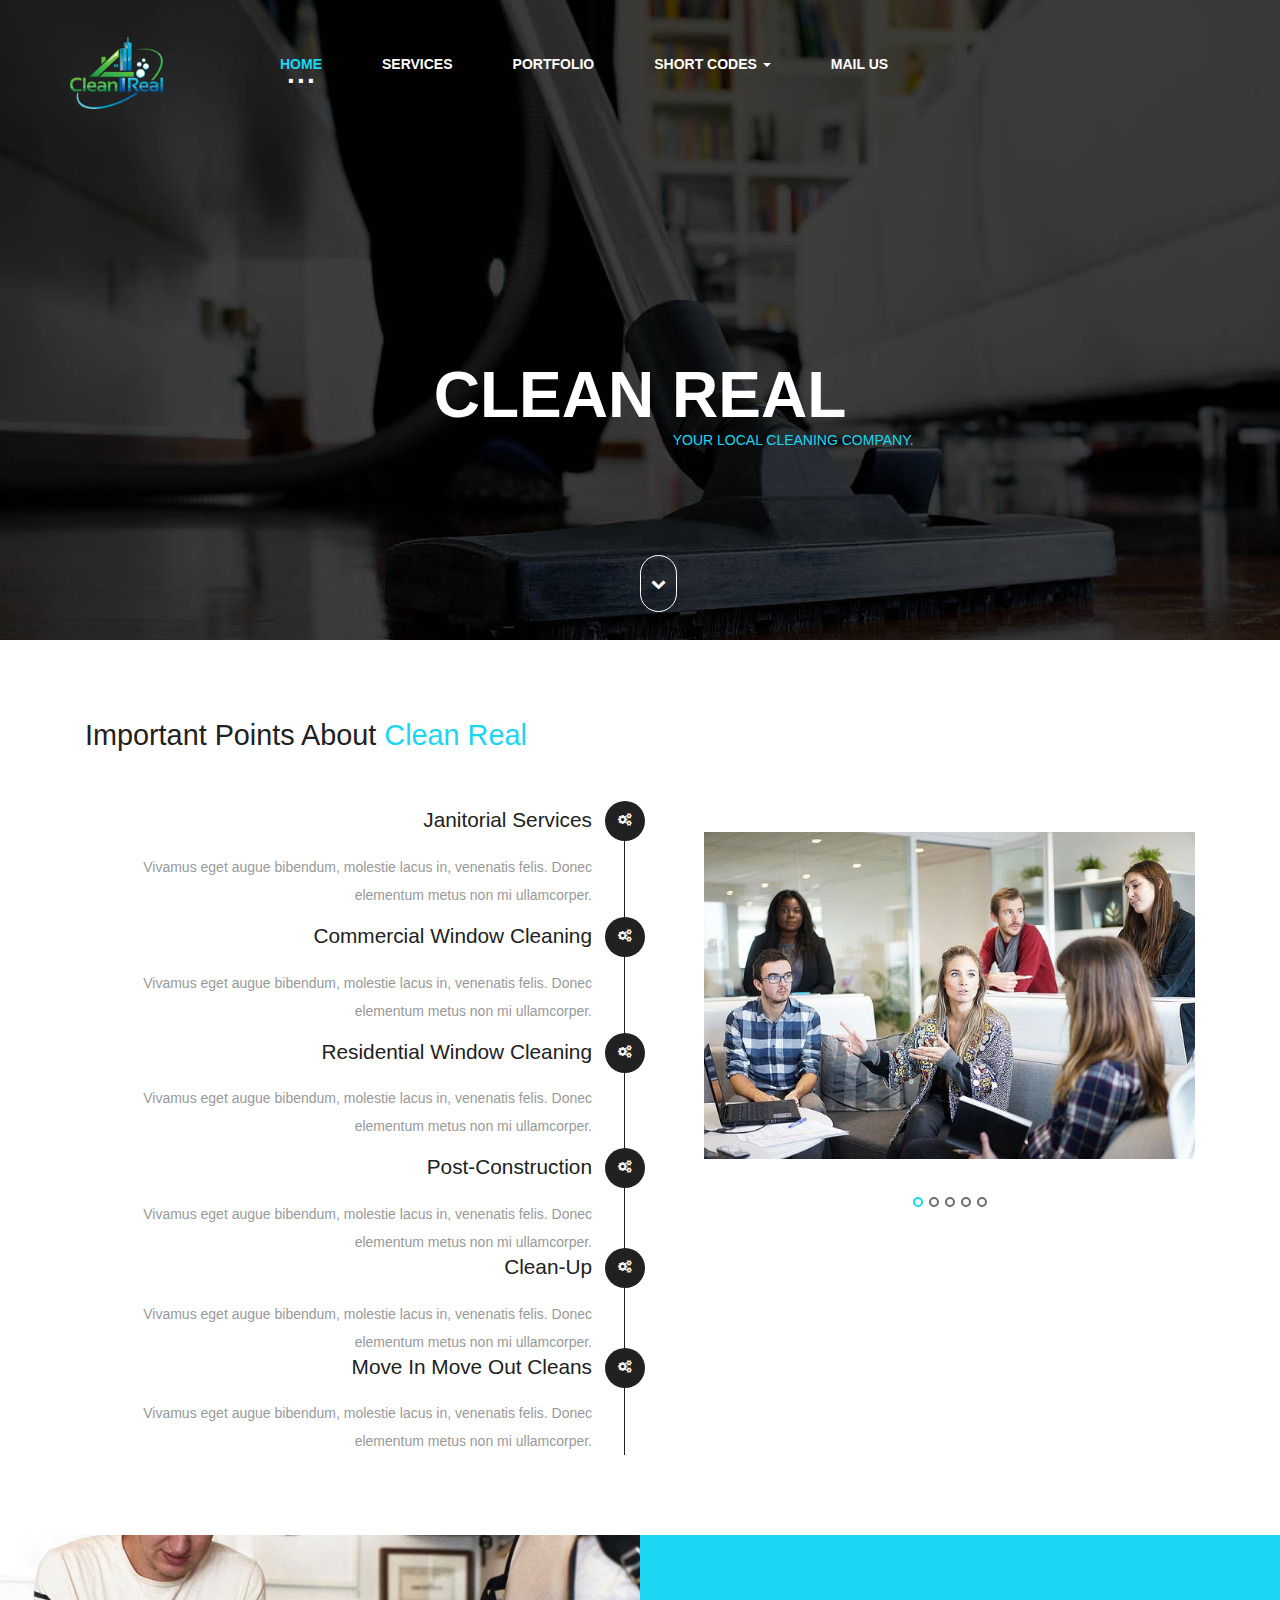
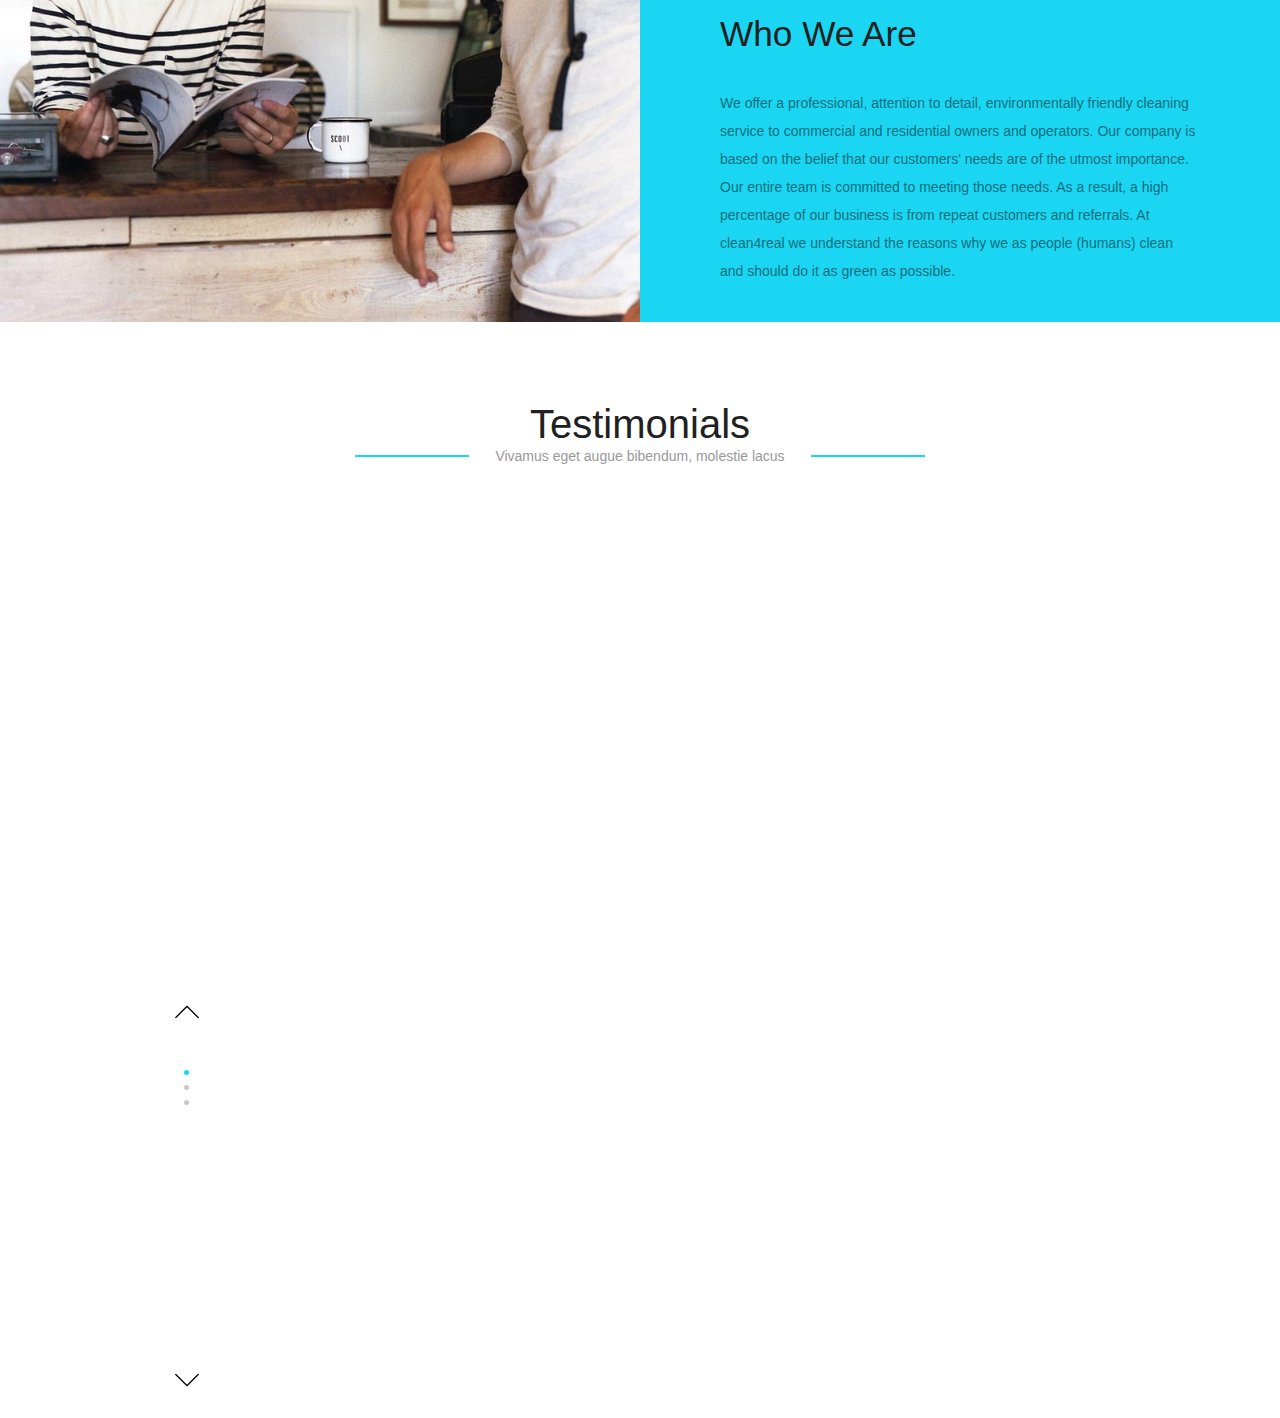
<file: Clean4real/index.html>
<!--
author: W3layouts
author URL: http://w3layouts.com
License: Creative Commons Attribution 3.0 Unported
License URL: http://creativecommons.org/licenses/by/3.0/
-->
<!DOCTYPE html>
<html lang="en">
<head>
<title>Commercial & Residential Cleaning Company Maryland</title>
<!-- for-mobile-apps -->
<meta name="viewport" content="width=device-width, initial-scale=1">
<meta http-equiv="Content-Type" content="text/html; charset=utf-8" />
<meta name="keywords" content="Clean Real Responsive web template, Bootstrap Web Templates, Flat Web Templates, Android Compatible web template,
Smartphone Compatible web template, free webdesigns for Nokia, Samsung, LG, SonyEricsson, Motorola web design" />
<script type="application/x-javascript"> addEventListener("load", function() { setTimeout(hideURLbar, 0); }, false);
		function hideURLbar(){ window.scrollTo(0,1); } </script>
<!-- //for-mobile-apps -->
<link href="css/bootstrap.css" rel="stylesheet" type="text/css" media="all" />
<link href="css/style.css" rel="stylesheet" type="text/css" media="all" />
<!-- js -->
<script type="text/javascript" src="js/jquery-2.1.4.min.js"></script>
<!-- //js -->
<link rel="stylesheet" href="css/flexslider.css" type="text/css" media="screen" property="" />
<link href="css/popuo-box.css" rel="stylesheet" type="text/css" media="all" />
<!-- font-awesome icons -->
<link rel="stylesheet" href="css/font-awesome.min.css" />
<!-- //font-awesome icons
<link href="//fonts.googleapis.com/css?family=Varela+Round&subset=hebrew" rel="stylesheet">
<link href='//fonts.googleapis.com/css?family=Open+Sans:400,300,300italic,400italic,600,600italic,700,700italic,800,800italic' rel='stylesheet' type='text/css'>
-->
</head>

<body>
<!-- banner -->
	<div class="banner">
		<div class="container">
			<nav class="navbar navbar-default">
				<div class="navbar-header navbar-left">
					<button type="button" class="navbar-toggle collapsed" data-toggle="collapse" data-target="#bs-example-navbar-collapse-1">
						<span class="sr-only">Toggle navigation</span>
						<span class="icon-bar"></span>
						<span class="icon-bar"></span>
						<span class="icon-bar"></span>
					</button>
					<h1><a class="navbar-brand" href="index.html"></a></h1>
				</div>
				<!-- Collect the nav links, forms, and other content for toggling -->
				<div class="collapse navbar-collapse navbar-right" id="bs-example-navbar-collapse-1">
					<nav class="cl-effect-13" id="cl-effect-13">
						<ul class="nav navbar-nav">
							<li class="active"><a href="index.html">Home</a></li>
							<li><a href="services.html">Services</a></li>
							<li><a href="portfolio.html">Portfolio</a></li>
							<li class="dropdown">
								<a href="#" class="dropdown-toggle" data-toggle="dropdown">Short Codes <b class="caret"></b></a>
								<ul class="dropdown-menu agile_short_dropdown">
									<li><a href="icons.html">Icons</a></li>
									<li><a href="typography.html">Typography</a></li>
								</ul>
							</li>
							<li><a href="mail.html">Mail Us</a></li>
						</ul>
					</nav>
				</div>
			</nav>
			<div class="agileits_w3layouts_banner_info">
				<h2>Clean Real</h2>
				<p>Your Local Cleaning Company. </p>
				<div class="agileits_w3layouts_banner_info_pos">
					<ul>
						<li><a href="#"></a></li>
					</ul>
				</div>
				<div class="agileits_w3layouts_banner_info_pos1">
					<h4></h4>
				</div>
			</div>
			<div class="thim-click-to-bottom">
				<a href="#about" class="scroll">
					<i class="fa  fa-chevron-down"></i>
				</a>
			</div>
		</div>
	</div>
<!-- banner-bottom -->
	<div class="banner-bottom">
		<div class="container">
			<div class="w3_agileits_banner_bottom_grids">
				<div class="col-md-6 w3_agileits_banner_bottom_grid">
					<h3>Important Points about <span>Clean Real</span></h3>
					<div class="wthree_banner_btm_grid">
						<div class="wthree_banner_btm_grid1">
							<h4>Janitorial Services</h4>
							<p>Vivamus eget augue bibendum, molestie lacus in, venenatis felis. Donec elementum metus non mi ullamcorper.</p>
							<div class="wthree_banner_btm_grid1_pos">
								<i class="fa fa-cogs" aria-hidden="true"></i>
							</div>
						</div>
						<div class="wthree_banner_btm_grid1">
							<h4>Commercial Window Cleaning</h4>
							<p>Vivamus eget augue bibendum, molestie lacus in, venenatis felis. Donec elementum metus non mi ullamcorper.</p>
							<div class="wthree_banner_btm_grid1_pos">
								<i class="fa fa-cogs" aria-hidden="true"></i>
							</div>
						</div>
						<div class="wthree_banner_btm_grid1">
							<h4>Residential Window Cleaning</h4>
							<p>Vivamus eget augue bibendum, molestie lacus in, venenatis felis. Donec elementum metus non mi ullamcorper.</p>
							<div class="wthree_banner_btm_grid1_pos">
								<i class="fa fa-cogs" aria-hidden="true"></i>
							</div>
						</div>
						<div class="wthree_banner_btm_grid1">
							<h4>Post-Construction </h4>
							<p>Vivamus eget augue bibendum, molestie lacus in, venenatis felis. Donec elementum metus non mi ullamcorper.</p>
							<div class="wthree_banner_btm_grid1_pos">
								<i class="fa fa-cogs" aria-hidden="true"></i>
							</div>
						</div>
						<div class="wthree_banner_btm_grid1">
							<h4>Clean-Up</h4>
							<p>Vivamus eget augue bibendum, molestie lacus in, venenatis felis. Donec elementum metus non mi ullamcorper.</p>
							<div class="wthree_banner_btm_grid1_pos">
								<i class="fa fa-cogs" aria-hidden="true"></i>
							</div>
						</div>
						<div class="wthree_banner_btm_grid1">
							<h4>Move In Move Out Cleans</h4>
							<p>Vivamus eget augue bibendum, molestie lacus in, venenatis felis. Donec elementum metus non mi ullamcorper.</p>
							<div class="wthree_banner_btm_grid1_pos">
								<i class="fa fa-cogs" aria-hidden="true"></i>
							</div>
						</div>
					</div>
					</div>
				<div class="col-md-6 w3_agileits_banner_bottom_grid_right">
					<div class="slider">
						<ul class="slides">
							<li class="slide">
								<figure>
									<img src="images/2.jpg" alt=" " class="img-responsive" />
								</figure>
							</li>
							<li class="slide">
								<figure>
									<img src="images/1.jpg" alt=" " class="img-responsive" />
								</figure>
							</li>
							<li class="slide">
								<figure>
									<img src="images/3.jpg" alt=" " class="img-responsive" />
								</figure>
							</li>
							<li class="slide">
								<figure>
									<img src="images/4.jpg" alt=" " class="img-responsive" />
								</figure>
							</li>
							<li class="slide">
								<figure>
									<img src="images/5.jpg" alt=" " class="img-responsive" />
								</figure>
							</li>
						</ul>
					</div>
				</div>
				<div class="clearfix"></div>
				<script type="text/javascript" src="js/jquery.glide.min.js"></script>
				<script type="text/javascript">
					$(function(){
					  $('.slider').glide({
						autoplay: 3500,
						hoverpause: true, // set to false for nonstop rotate
						arrowRightText: '&rarr;',
						arrowLeftText: '&larr;'
					  });
					});
				</script>
			</div>
		</div>
	</div>
<!-- //banner-bottom -->

<!-- about -->
	<div class="about" id="about">
		<div class="col-md-6 agileinfo_about_left">
			<img src="images/6.jpg" alt=" " class="img-responsive" />
		</div>
		<div class="col-md-6 agileinfo_about_right">
			<h3>Who we are</h3>
			<p>We offer a professional, attention to detail, environmentally friendly cleaning service to commercial and residential owners and operators.
				 Our company is based on the belief that our customers' needs are of the utmost importance. Our entire team is committed to meeting those needs.
				  As a result, a high percentage of our business is from repeat customers and referrals.
					At clean4real we understand the reasons why we as people (humans) clean and should do it as green as possible.
					</p>
		</div>
		<div class="clearfix"> </div>
	</div>
<!-- //about -->

<!-- testimonials -->
	<div class="testimonials">
		<div class="container">
			<h3 class="w3_agile_head">Testimonials</h3>
			<p class="augue_agile">Vivamus eget augue bibendum, molestie lacus</p>
			<div class="w3_agileits_testimonial_grids">
				<section class="slider">
					<div class="flexslider">
						<ul class="slides">
							<li>
								<div class="w3_agileits_testimonial_grid">
									<p><i class="fa fa-quote-right" aria-hidden="true"></i>Duis aute irure dolor in reprehenderit in voluptate velit esse cillum
										dolore eu fugiat nulla pariatur. Excepteur sint occaecat cupidatat non
										proident, sunt in culpa qui officia deserunt mollit anim id est laborum.</p>
									<img src="images/2.png" alt=" " class="img-responsive" />
									<h4>Allen parker <span>Senior Designer</span></h4>
								</div>
							</li>
							<li>
								<div class="w3_agileits_testimonial_grid">
									<p><i class="fa fa-quote-right" aria-hidden="true"></i>Duis aute irure dolor in reprehenderit in voluptate velit esse cillum
										dolore eu fugiat nulla pariatur. Excepteur sint occaecat cupidatat non
										proident, sunt in culpa qui officia deserunt mollit anim id est laborum.</p>
									<img src="images/6.png" alt=" " class="img-responsive" />
									<h4>Rosy James <span>Senior Designer</span></h4>
								</div>
							</li>
							<li>
								<div class="w3_agileits_testimonial_grid">
									<p><i class="fa fa-quote-right" aria-hidden="true"></i>Duis aute irure dolor in reprehenderit in voluptate velit esse cillum
										dolore eu fugiat nulla pariatur. Excepteur sint occaecat cupidatat non
										proident, sunt in culpa qui officia deserunt mollit anim id est laborum.</p>
									<img src="images/5.png" alt=" " class="img-responsive" />
									<h4>Crisp Ally <span>Senior Designer</span></h4>
								</div>
							</li>
						</ul>
					</div>
				</section>
				<!-- flexSlider -->
					<script defer src="js/jquery.flexslider.js"></script>
					<script type="text/javascript">
					$(window).load(function(){
					  $('.flexslider').flexslider({
						animation: "slide",
						start: function(slider){
						  $('body').removeClass('loading');
						}
					  });
					});
				  </script>
				<!-- //flexSlider -->
			</div>
		</div>
	</div>
<!-- //testimonials -->
<!-- footer -->
	<div class="footer">
		<div class="container">
			<h2><span></span></h2>
			<h3>(+000) 123 456 789</h3>
			<form action="#" method="post">
				<input type="email" name="email" placeholder="Your email..." required="">
				<input type="submit" value="Subscribe">
			</form>
			<div class="agileits_w3layouts_nav">
				<div class="agileits_w3layouts_nav_left">
					<ul>
						<li class="active"><a href="index.html">Home</a></li>
						<li><a href="services.html">Services</a></li>
						<li><a href="portfolio.html">Portfolio</a></li>
						<li><a href="mail.html">Mail Us</a></li>
					</ul>
				</div>
				<div class="agileits_w3layouts_nav_right">
					<ul>
						<li><a href="#" class="w3_agile_facebook"><i class="fa fa-facebook" aria-hidden="true"></i></a></li>
						<li><a href="#" class="agile_twitter"><i class="fa fa-twitter" aria-hidden="true"></i></a></li>
						<li><a href="#" class="w3_agile_dribble"><i class="fa fa-dribbble" aria-hidden="true"></i></a></li>
						<li><a href="#" class="w3_agile_vimeo"><i class="fa fa-vimeo" aria-hidden="true"></i></a></li>
					</ul>
				</div>
				<div class="clearfix"> </div>
			</div>
			<p>© 2017 Clean Real. All rights reserved | Design by <a href="http://w3layouts.com/">W3layouts</a></p>
		</div>
	</div>
<!-- //footer -->
<!-- for bootstrap working -->
	<script src="js/bootstrap.js"></script>
<!-- //for bootstrap working -->
<!-- start-smooth-scrolling -->
<script type="text/javascript" src="js/move-top.js"></script>
<script type="text/javascript" src="js/easing.js"></script>
<script type="text/javascript">
	jQuery(document).ready(function($) {
		$(".scroll").click(function(event){
			event.preventDefault();
			$('html,body').animate({scrollTop:$(this.hash).offset().top},1000);
		});
	});
</script>
<!-- start-smooth-scrolling -->
<!-- here stars scrolling icon -->
	<script type="text/javascript">
		$(document).ready(function() {
			/*
				var defaults = {
				containerID: 'toTop', // fading element id
				containerHoverID: 'toTopHover', // fading element hover id
				scrollSpeed: 1200,
				easingType: 'linear'
				};
			*/

			$().UItoTop({ easingType: 'easeOutQuart' });

			});
	</script>
<!-- //here ends scrolling icon -->
</body>
</html>
</file>
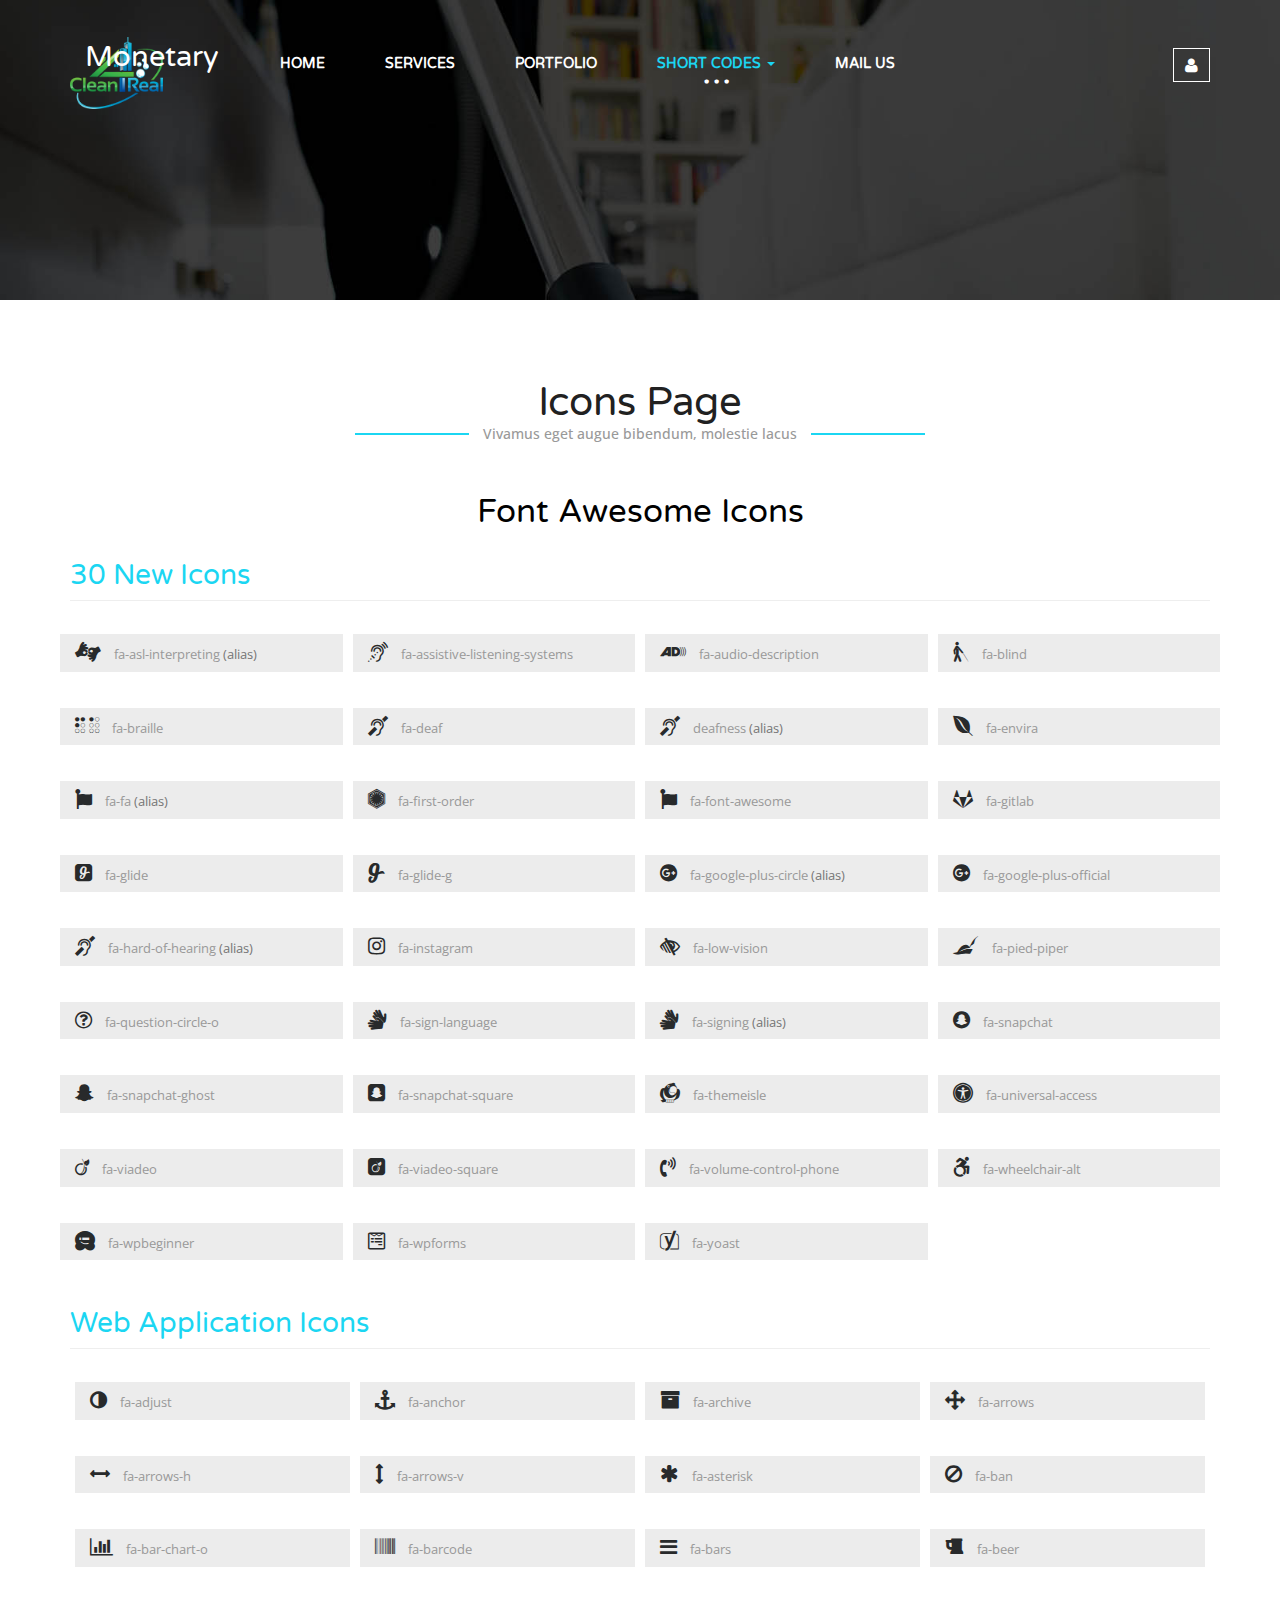
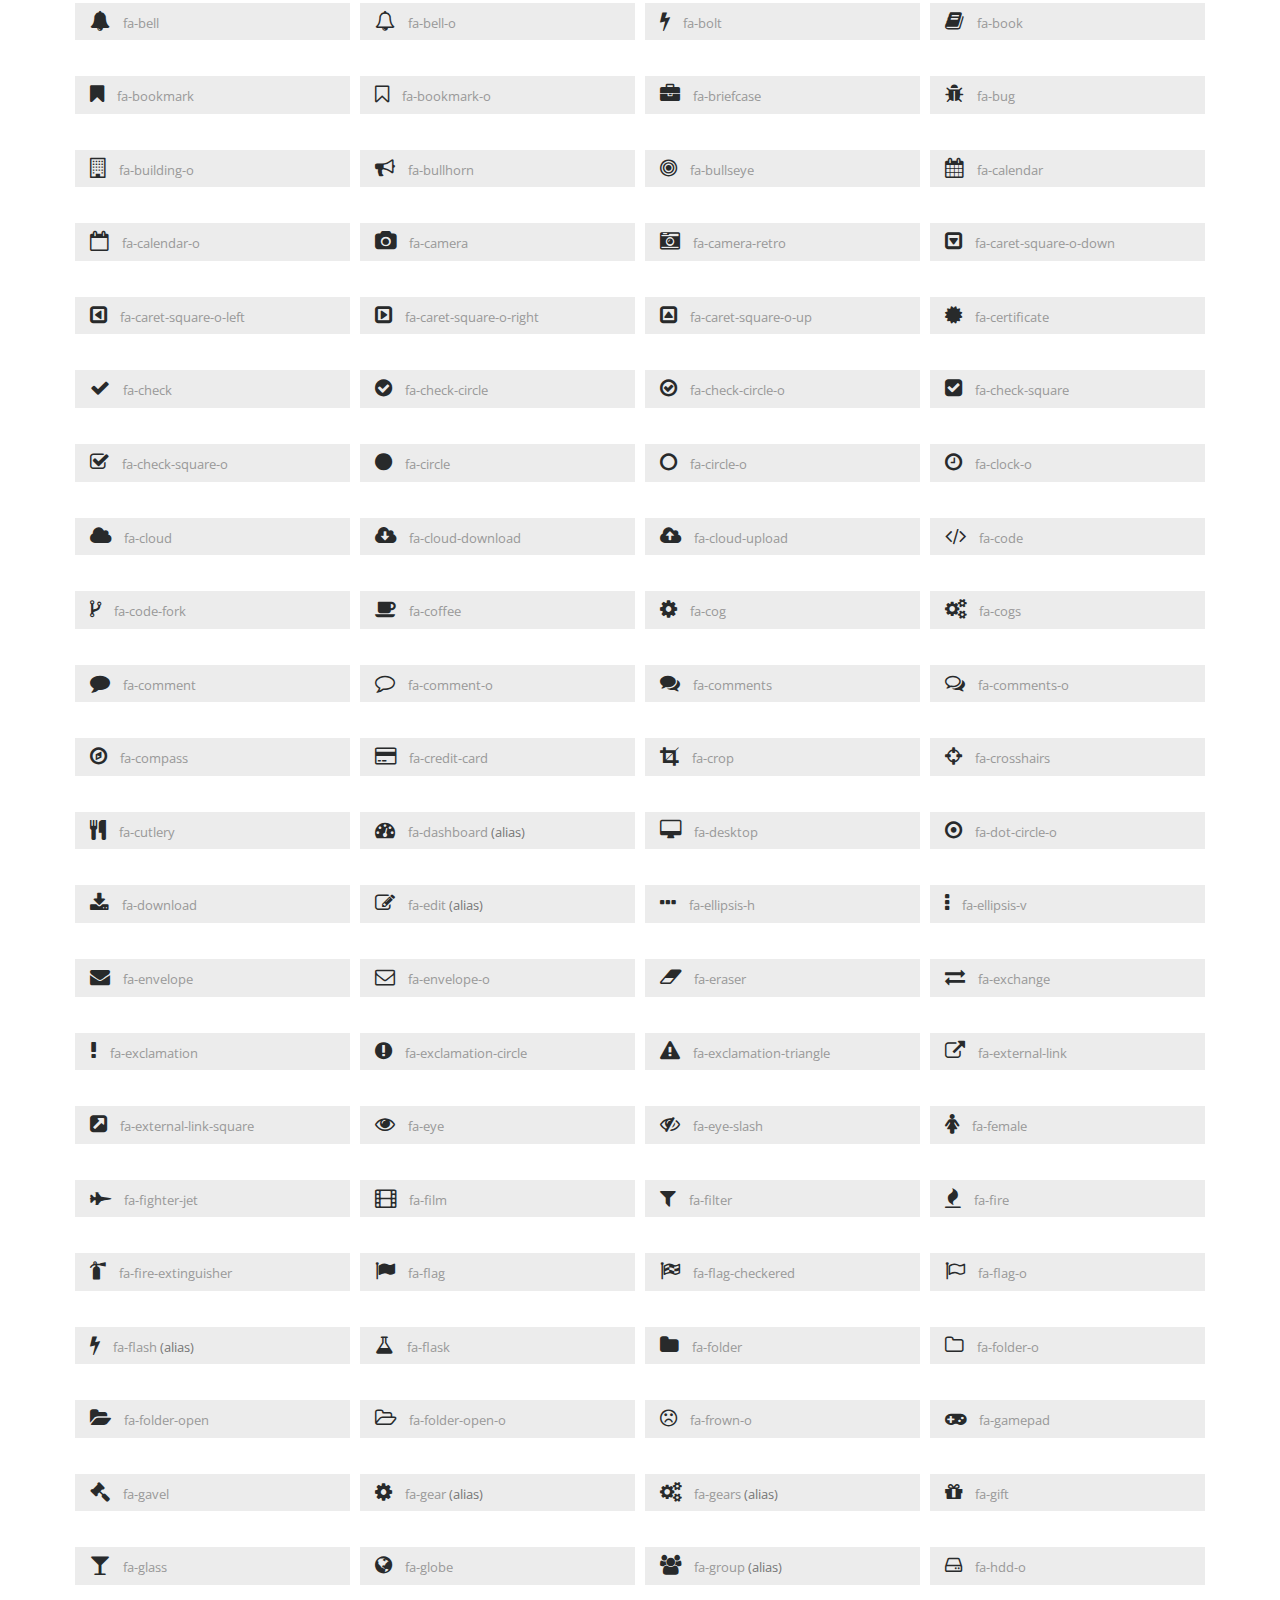
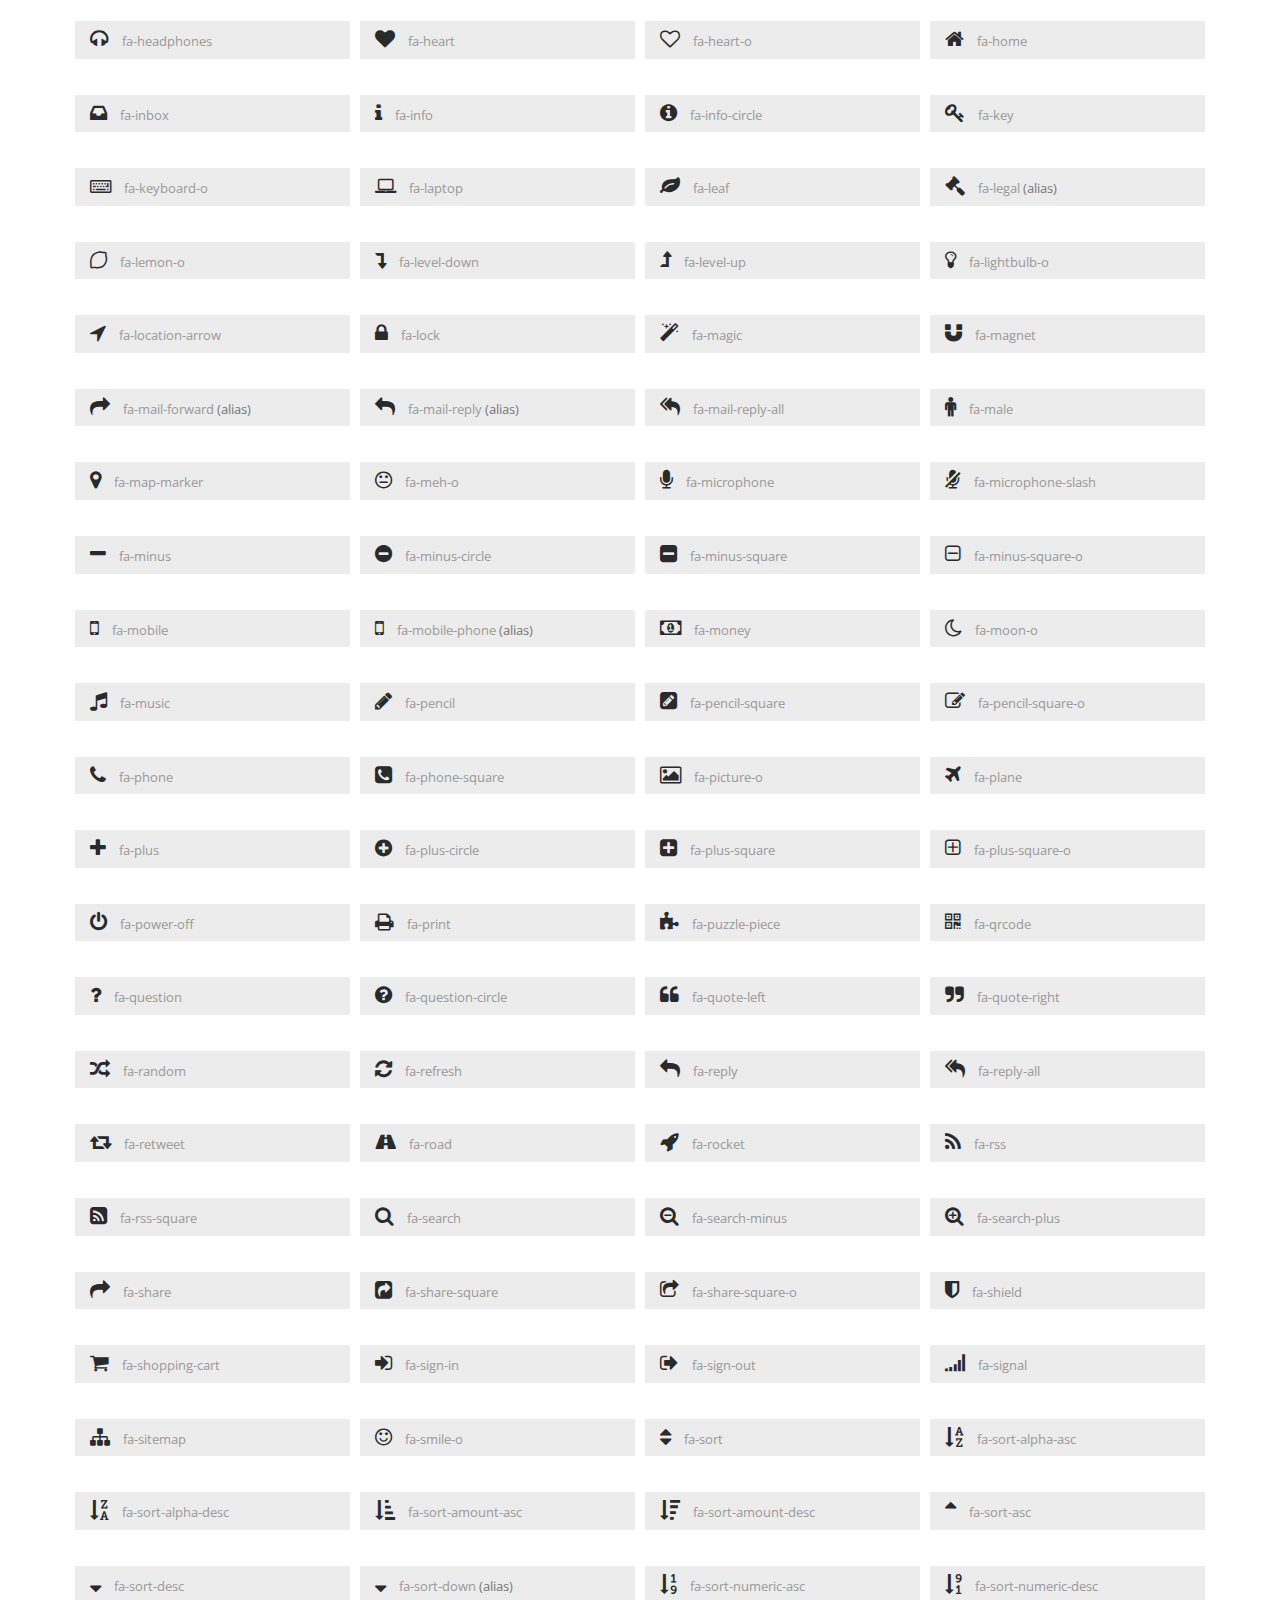
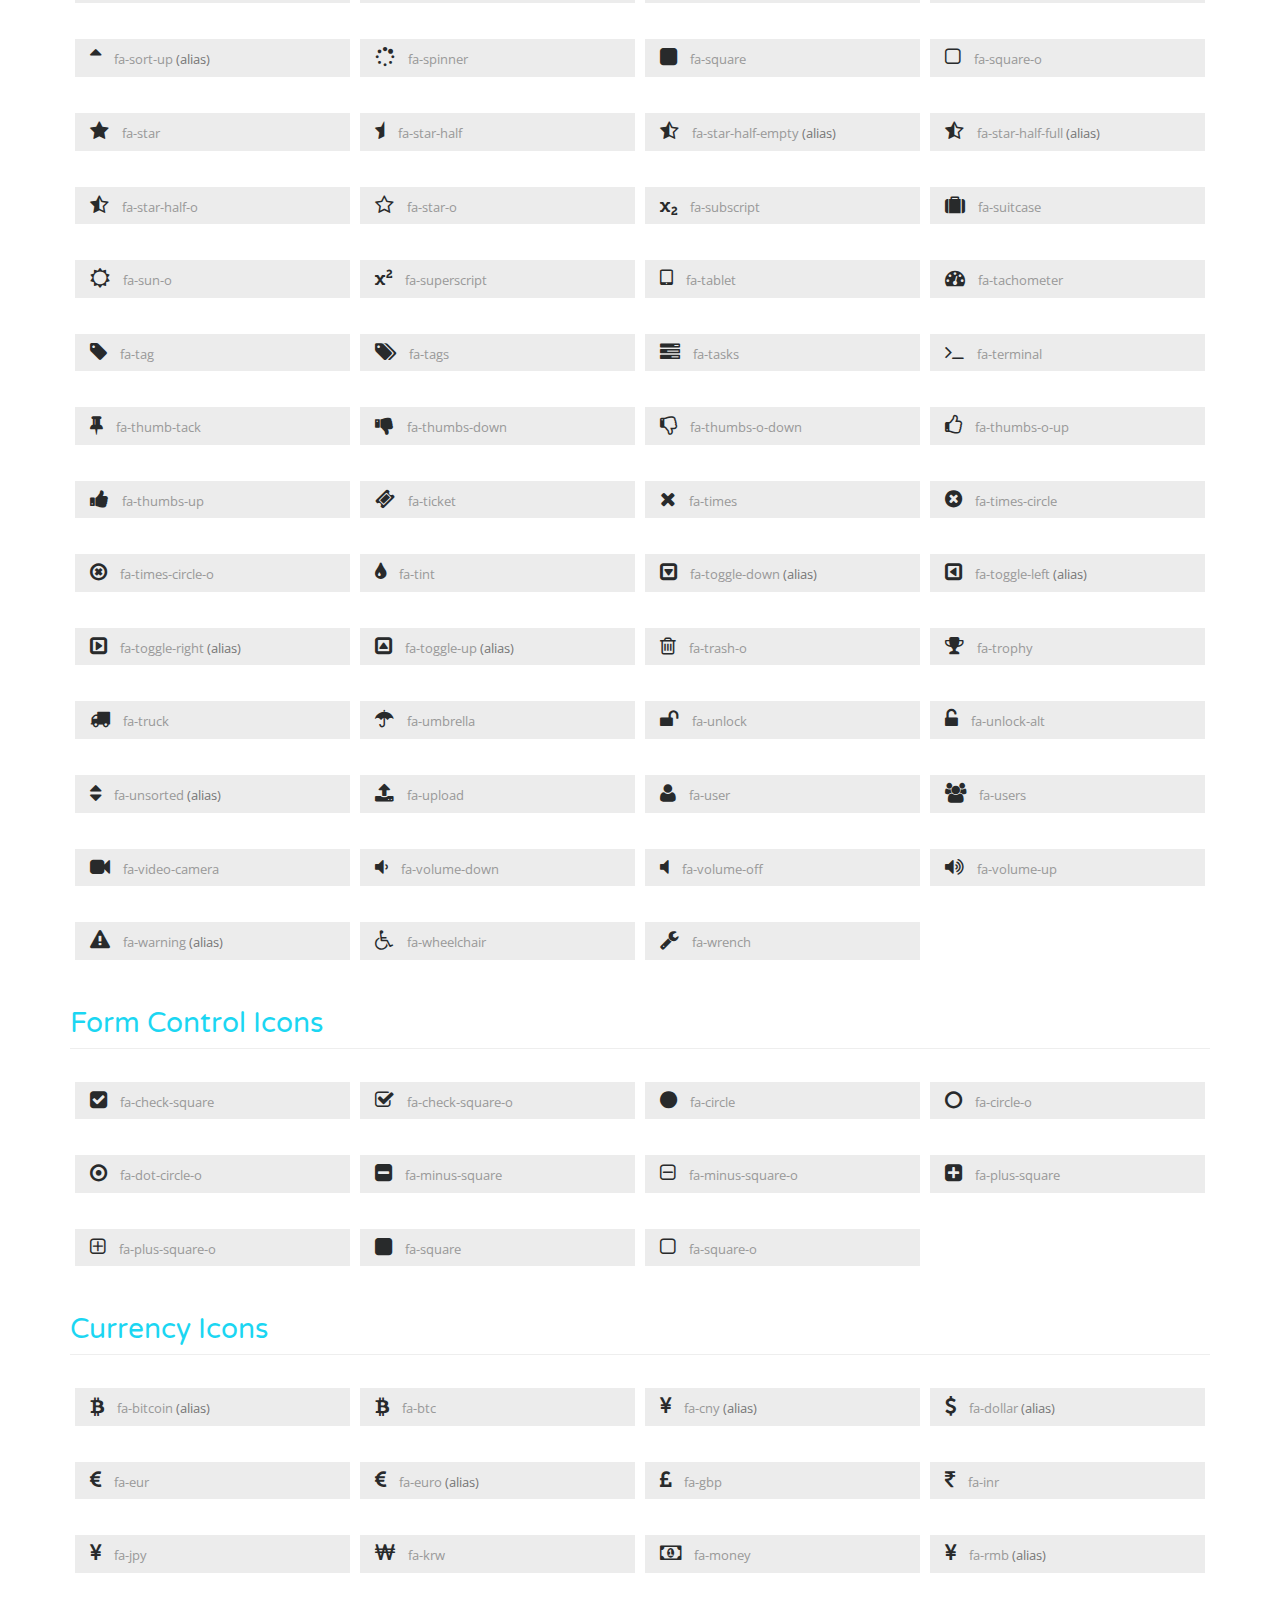
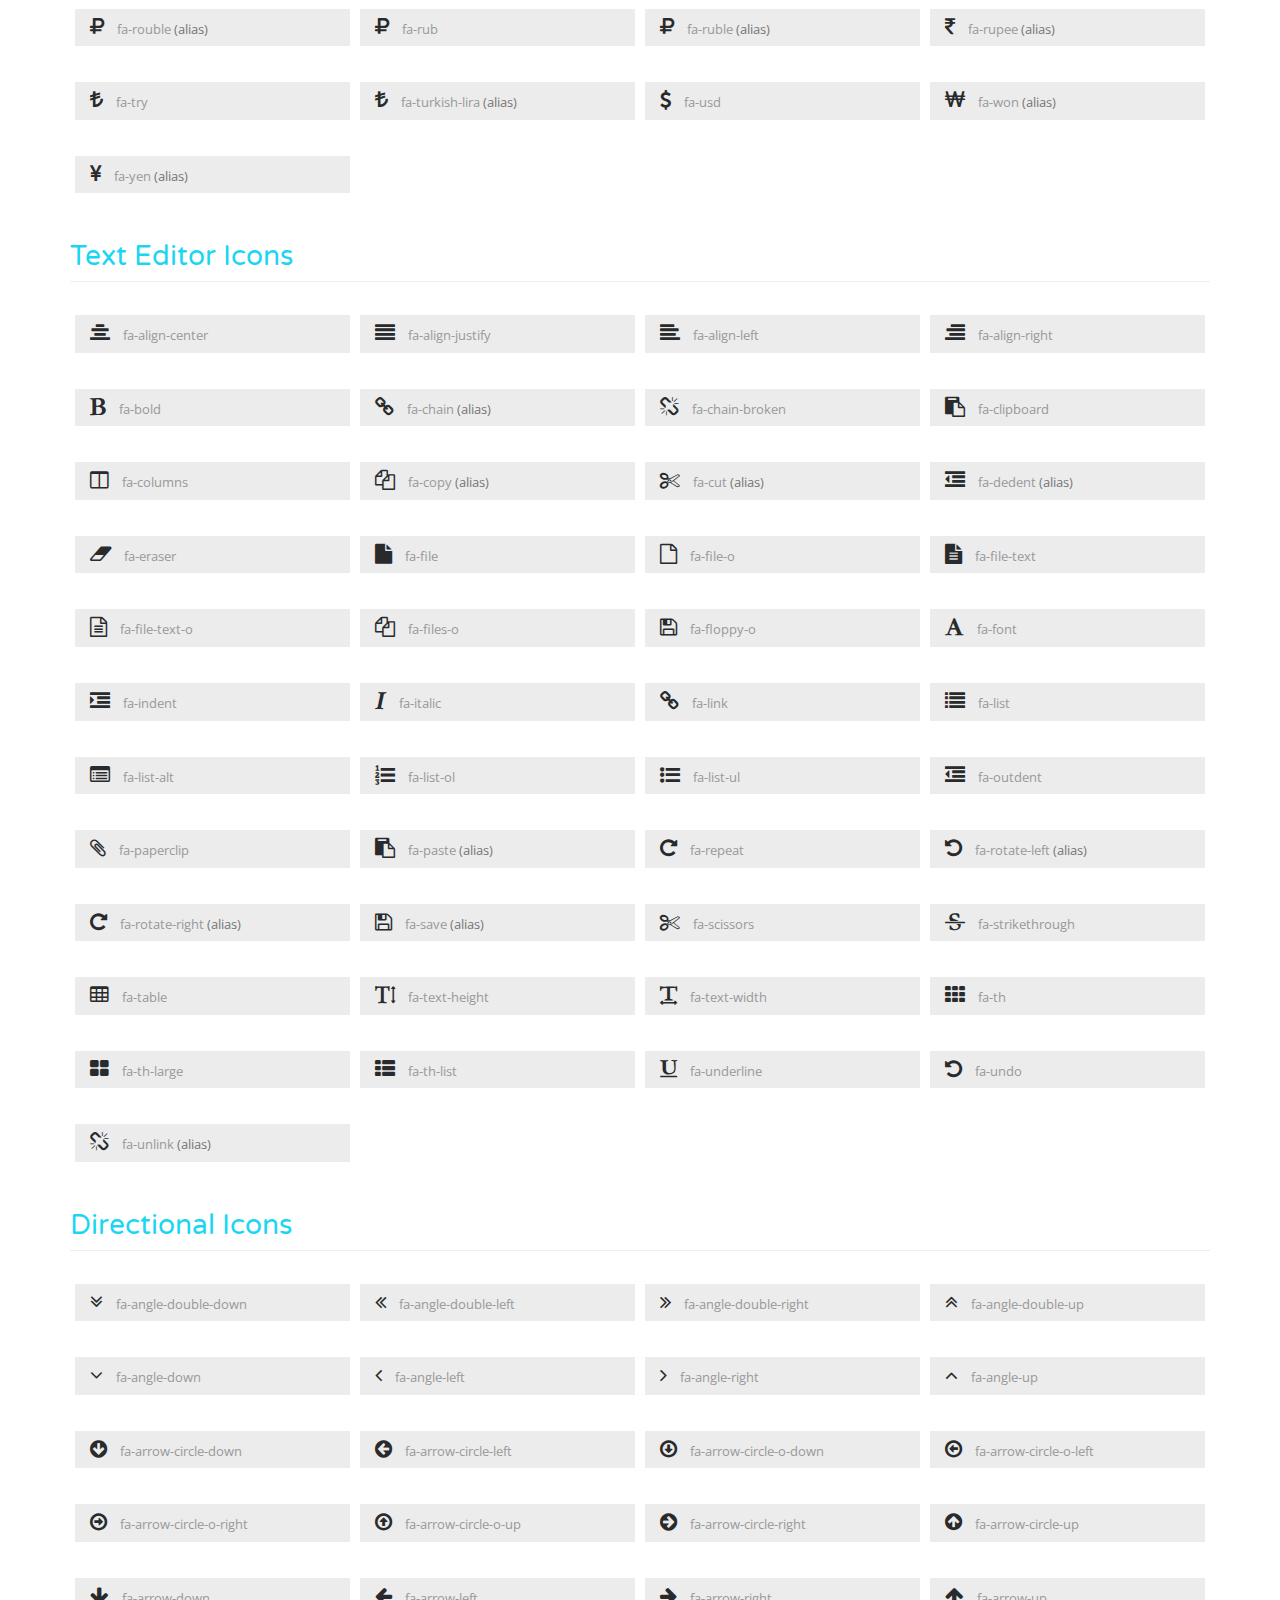
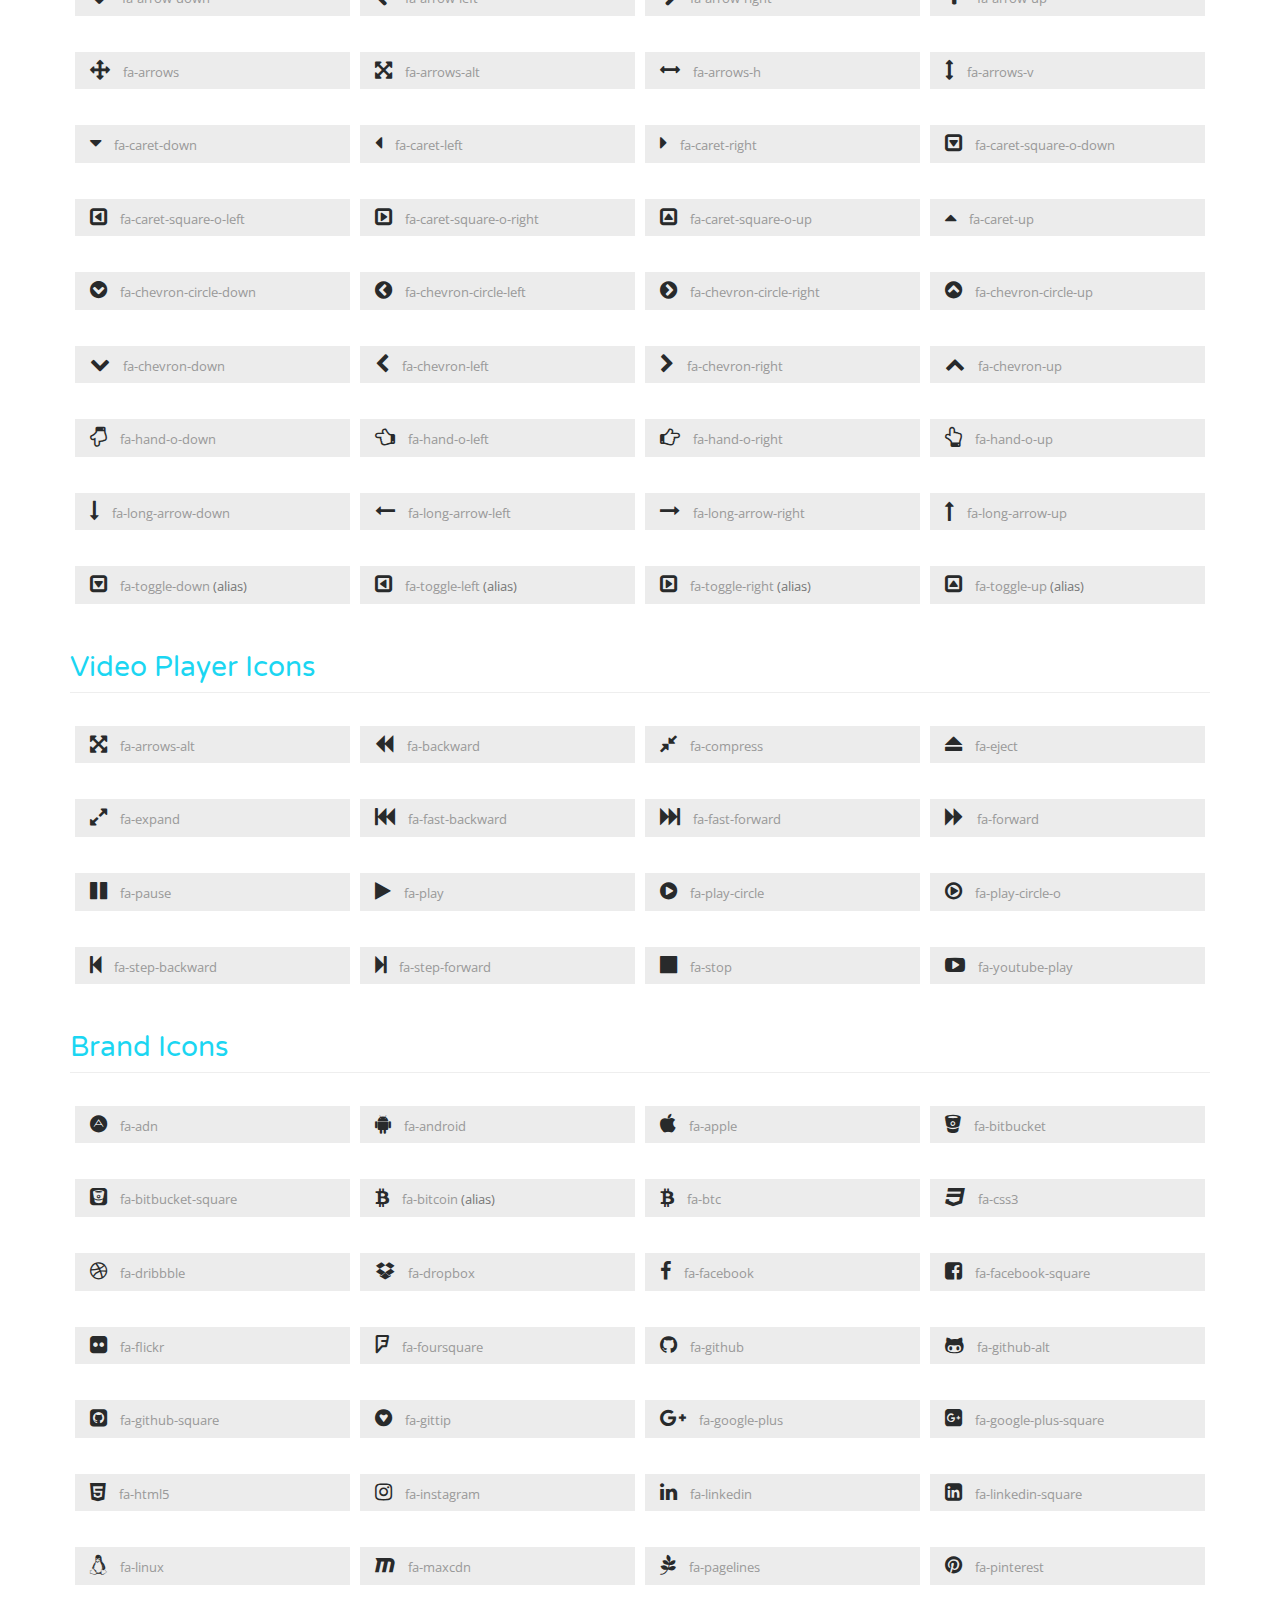
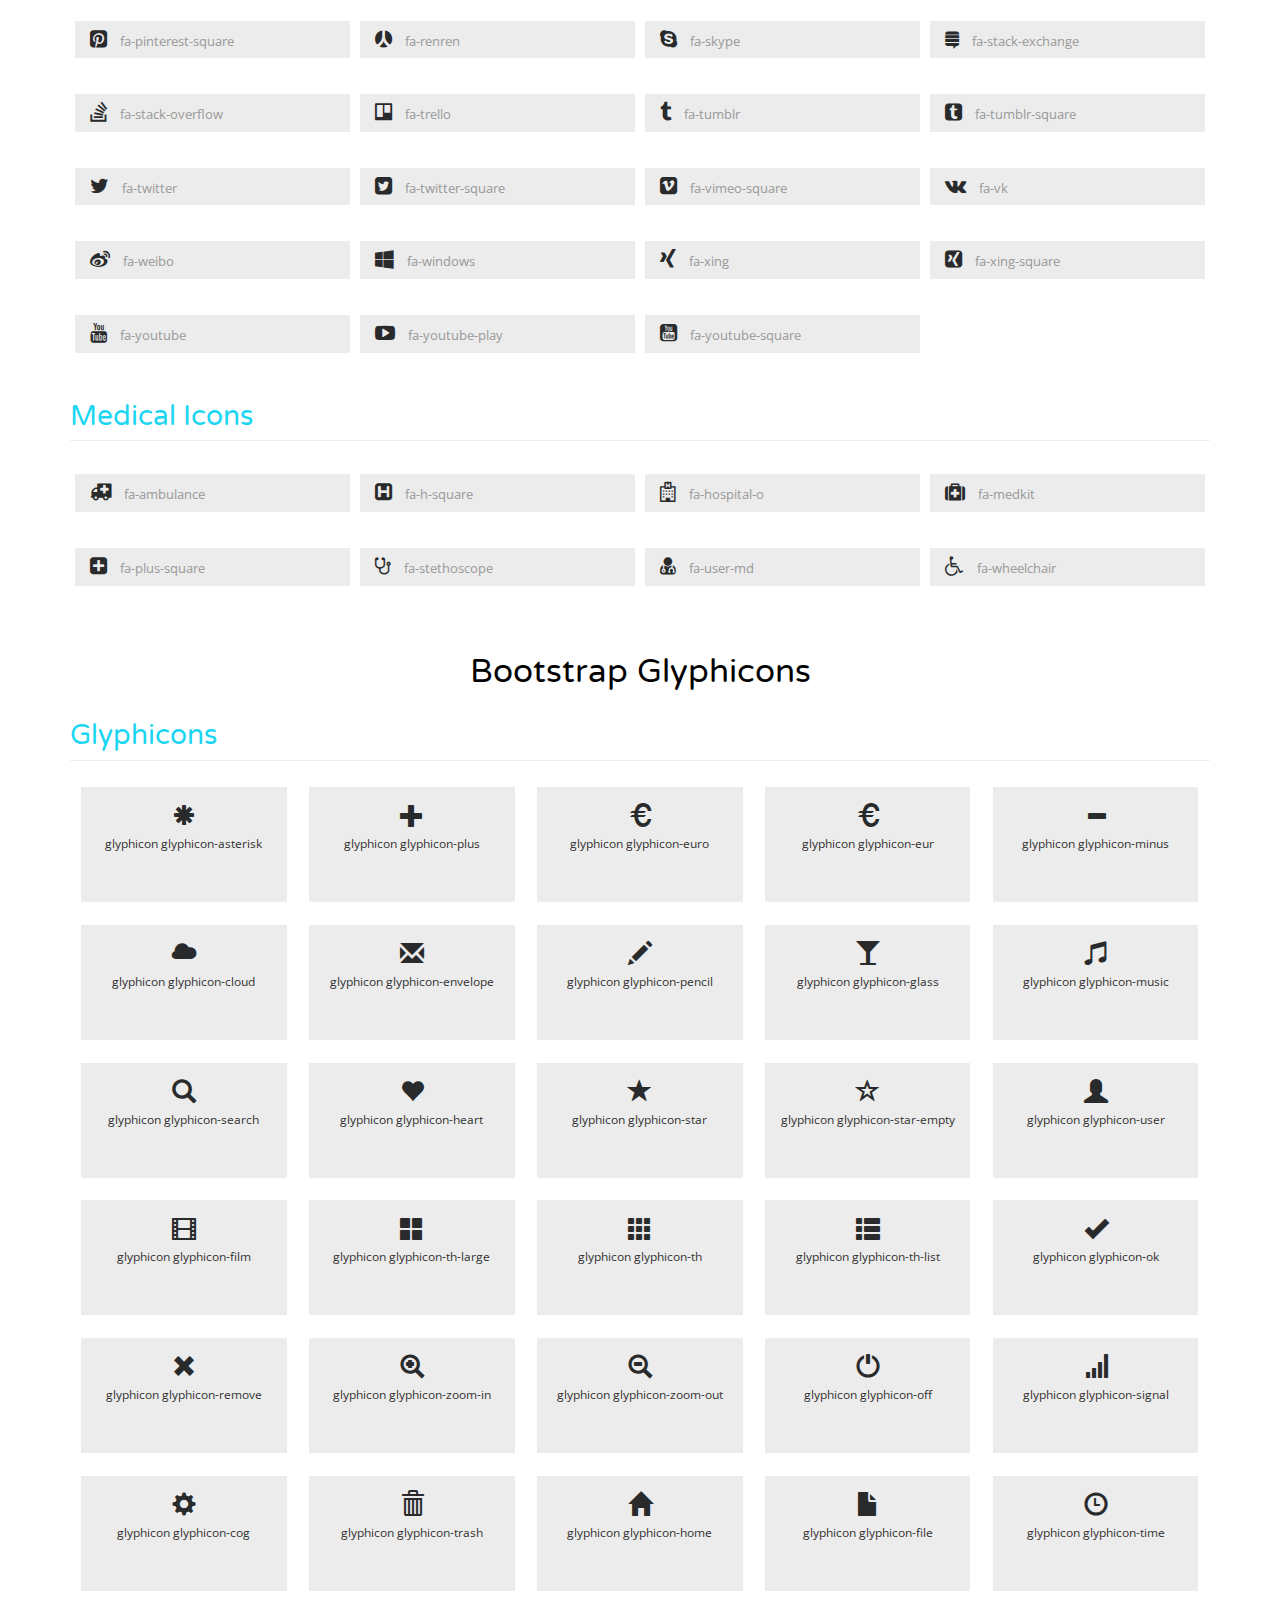
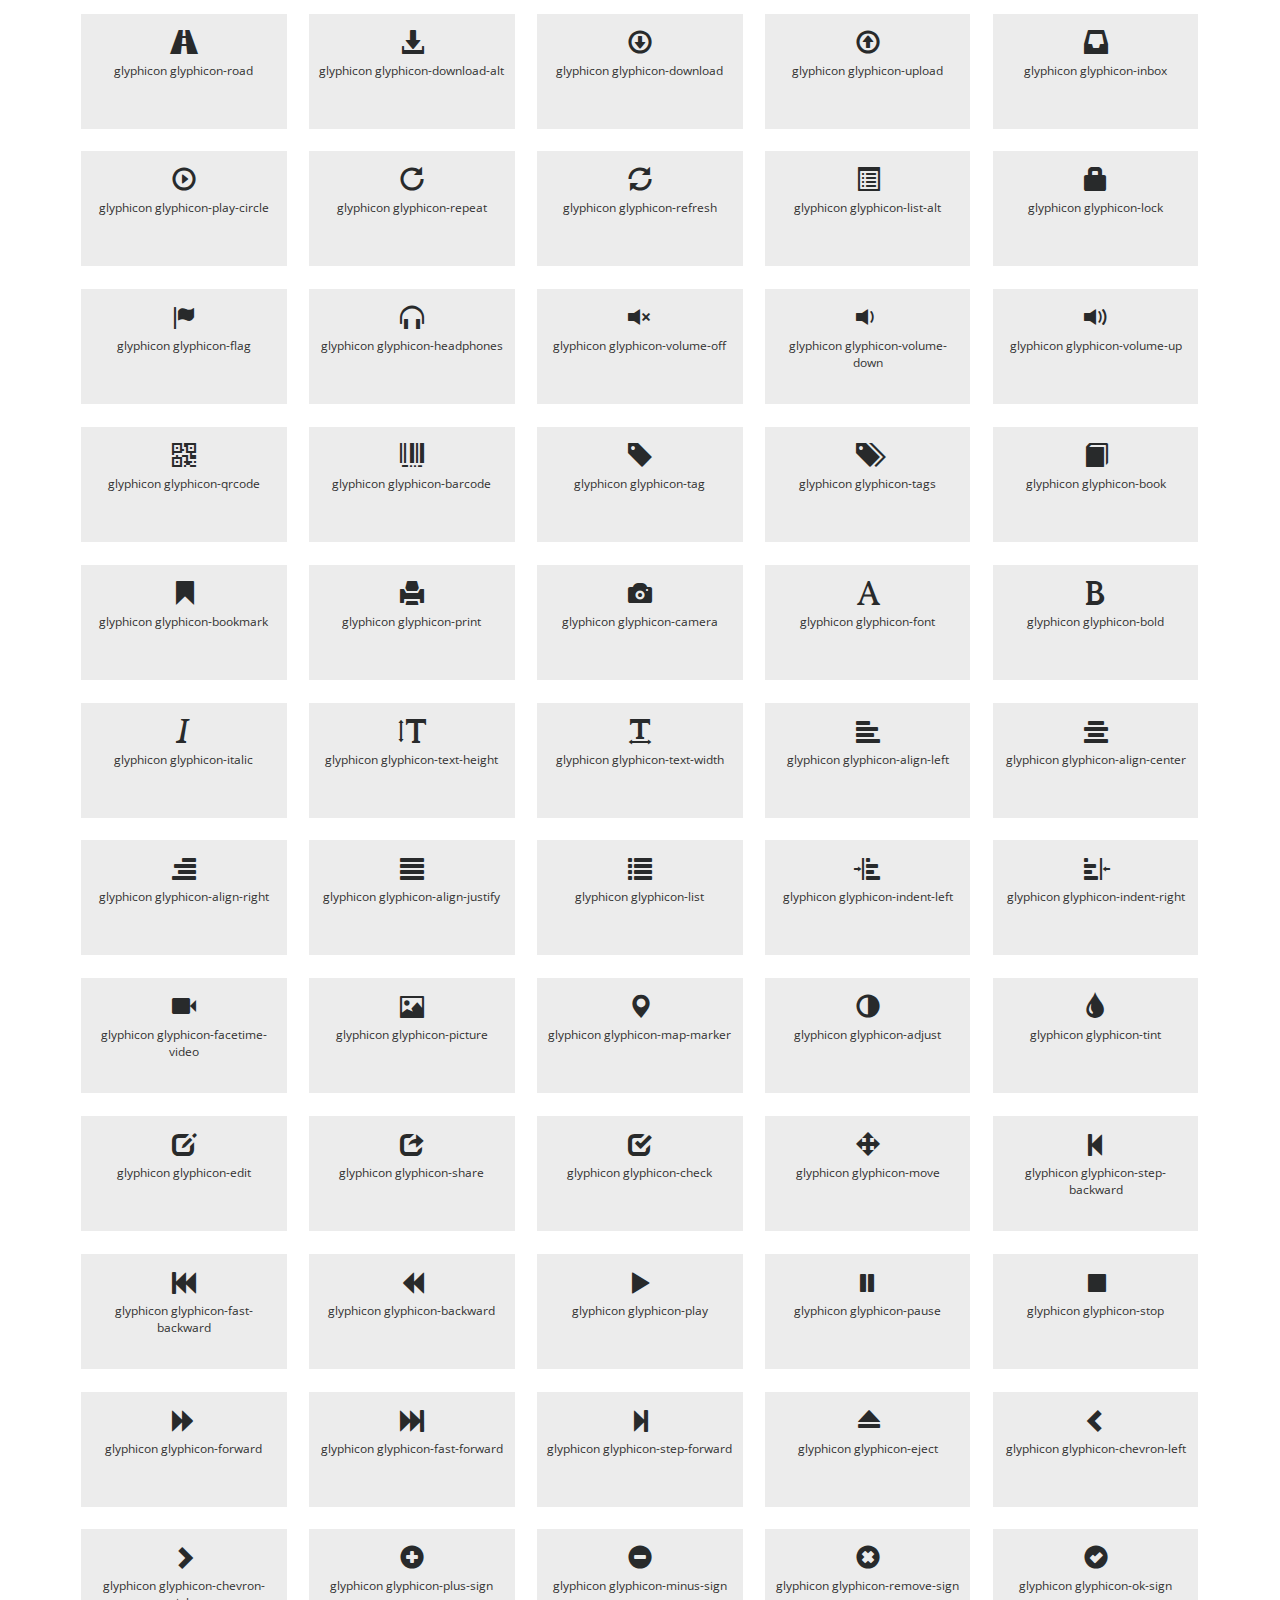
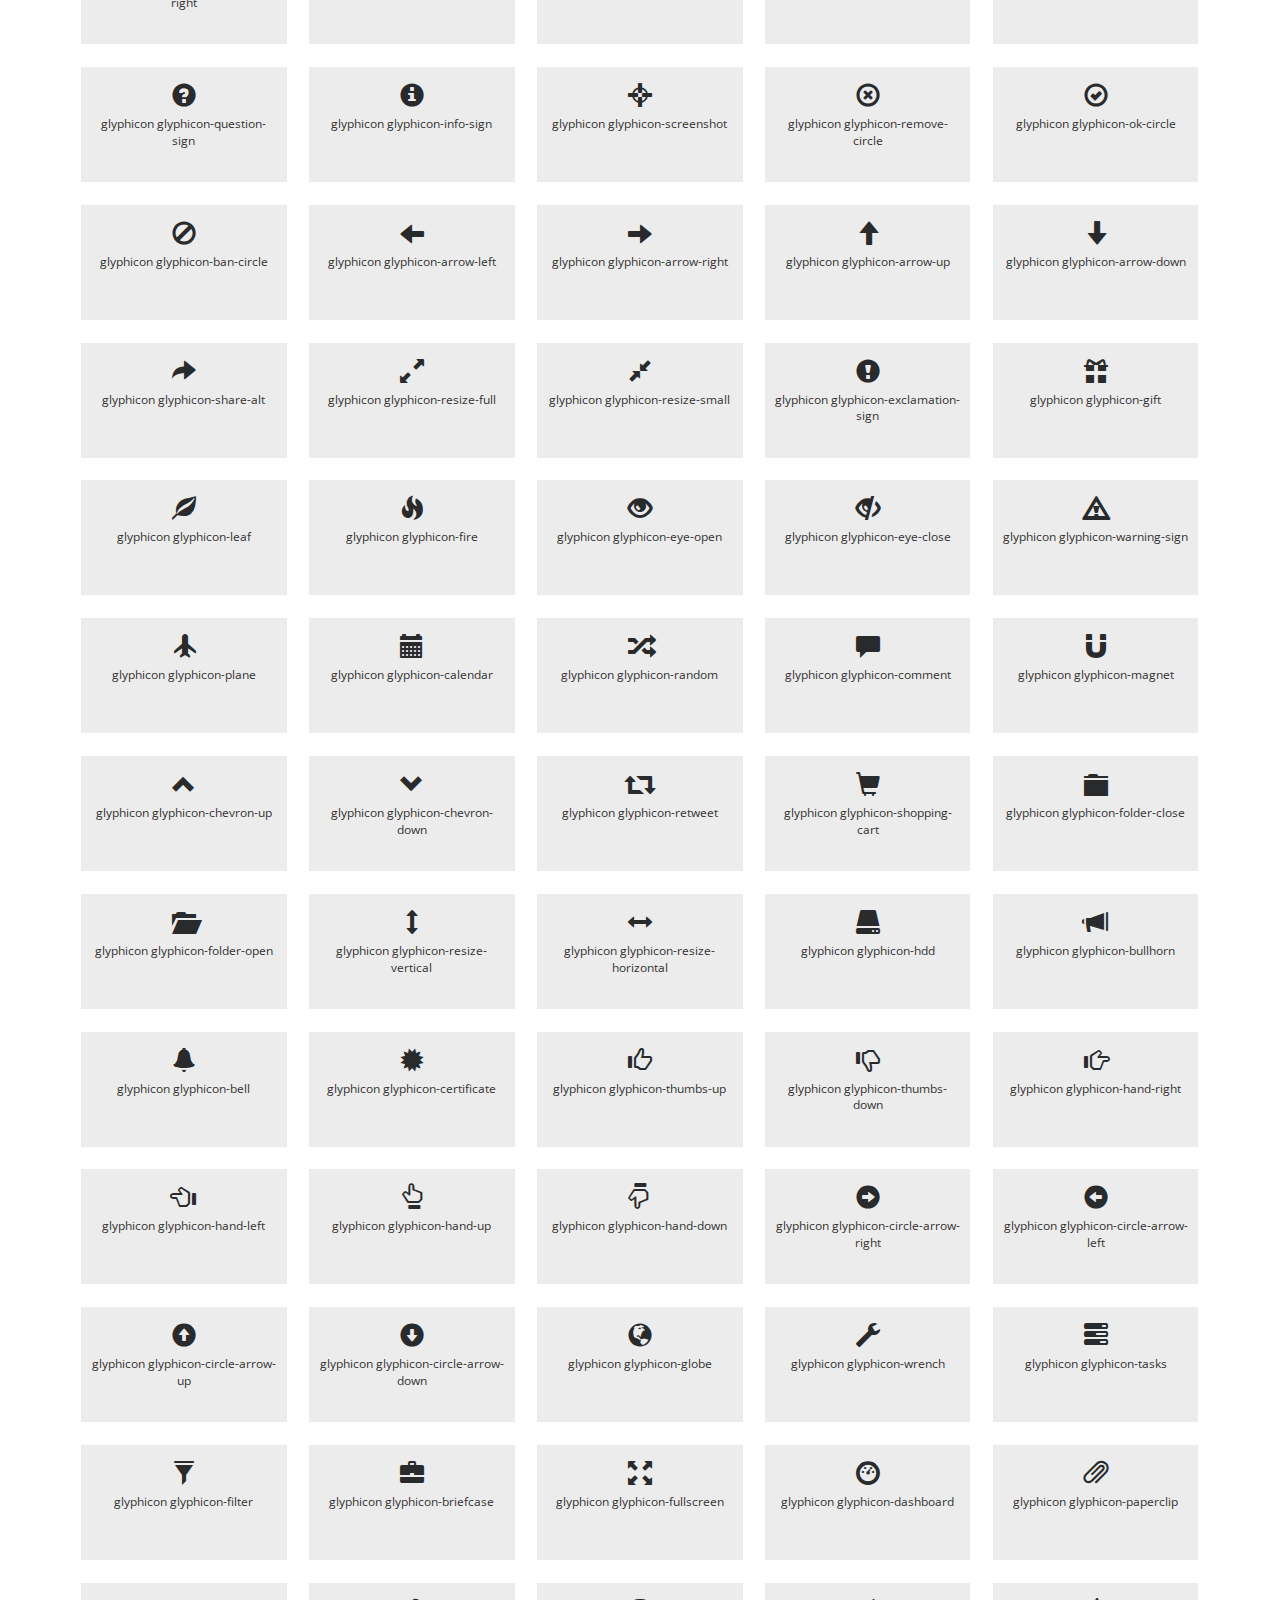
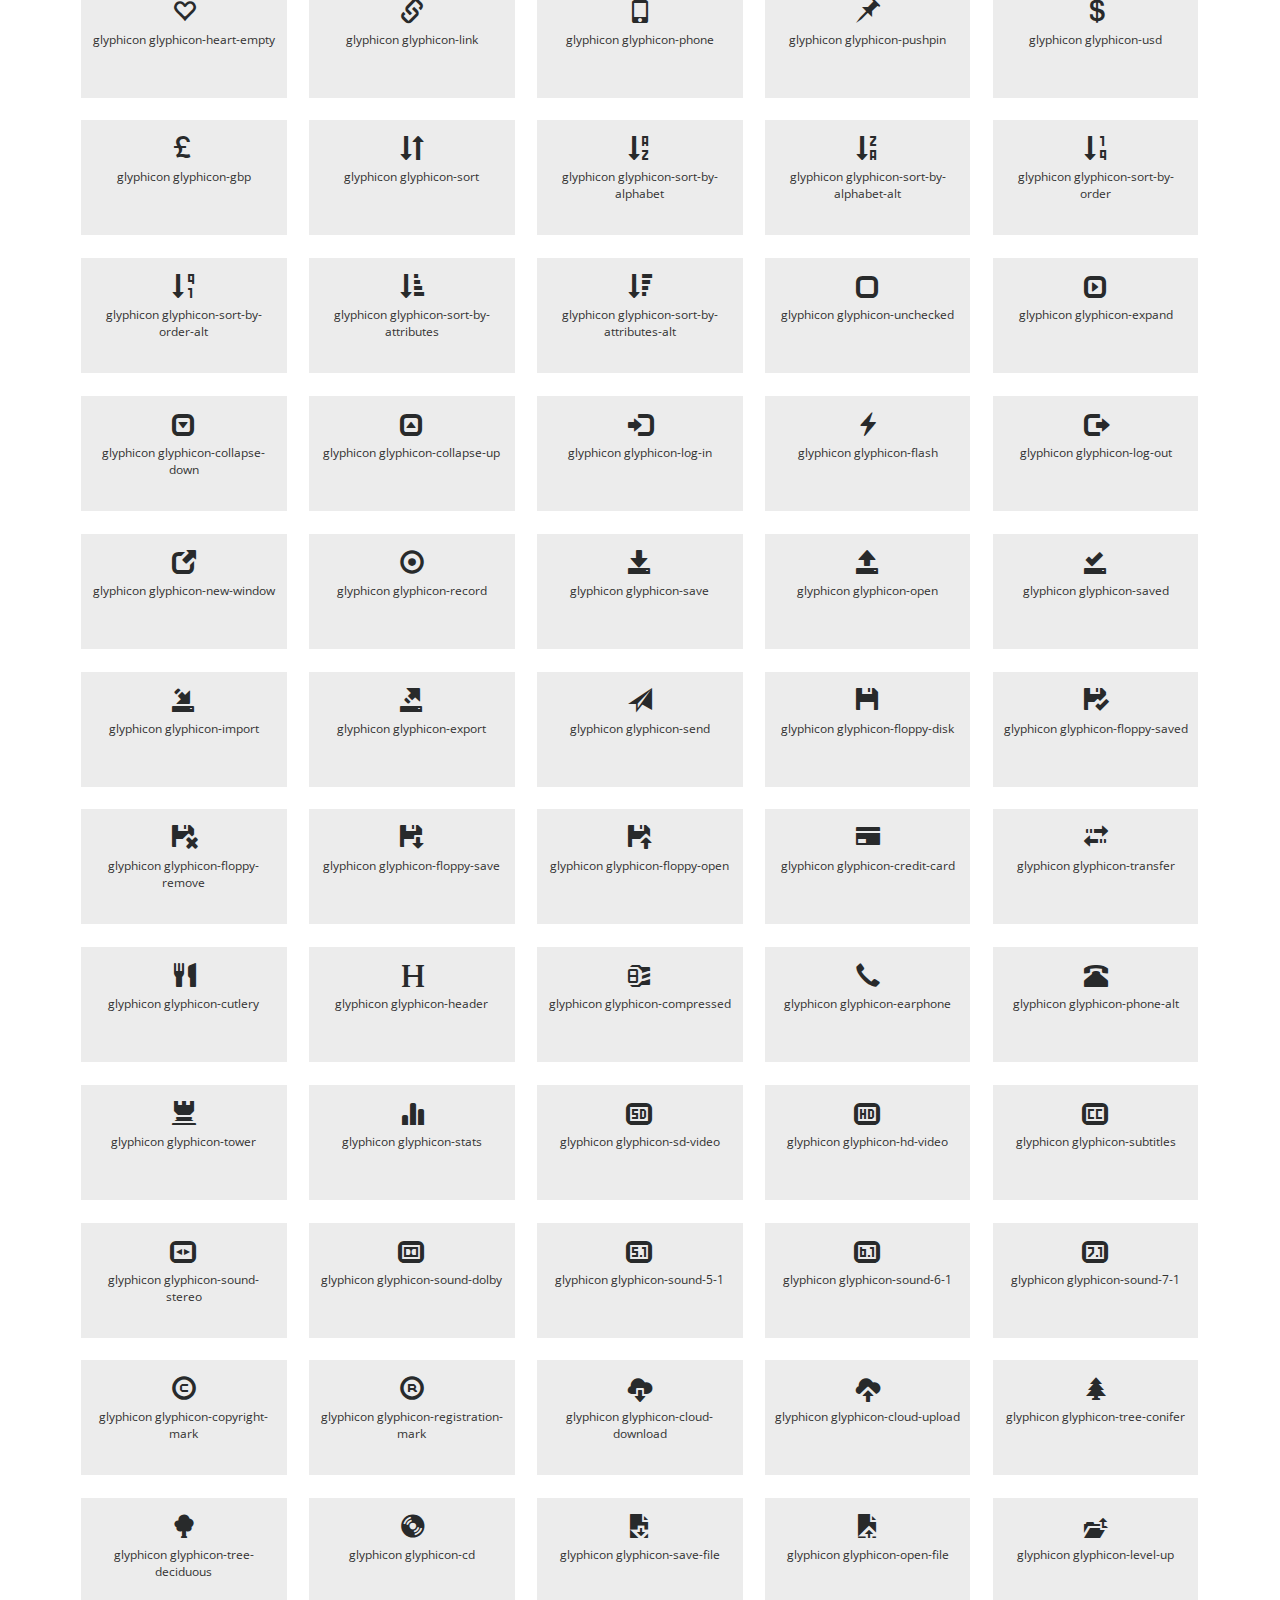
<file: Clean4real/icons.html>
<!--
author: W3layouts
author URL: http://w3layouts.com
License: Creative Commons Attribution 3.0 Unported
License URL: http://creativecommons.org/licenses/by/3.0/
-->
<!DOCTYPE html>
<html lang="en">
<head>
<title>Monetary a Corporate Business Category Flat Bootstrap Responsive Website Template | Icons :: w3layouts</title>
<!-- for-mobile-apps -->
<meta name="viewport" content="width=device-width, initial-scale=1">
<meta http-equiv="Content-Type" content="text/html; charset=utf-8" />
<meta name="keywords" content="Monetary Responsive web template, Bootstrap Web Templates, Flat Web Templates, Android Compatible web template, 
Smartphone Compatible web template, free webdesigns for Nokia, Samsung, LG, SonyEricsson, Motorola web design" />
<script type="application/x-javascript"> addEventListener("load", function() { setTimeout(hideURLbar, 0); }, false);
		function hideURLbar(){ window.scrollTo(0,1); } </script>
<!-- //for-mobile-apps -->
<link href="css/bootstrap.css" rel="stylesheet" type="text/css" media="all" />
<link href="css/style.css" rel="stylesheet" type="text/css" media="all" />
<!-- js -->
<script type="text/javascript" src="js/jquery-2.1.4.min.js"></script>
<!-- //js -->
<link href="css/popuo-box.css" rel="stylesheet" type="text/css" media="all" />
<!-- font-awesome icons -->
<link rel="stylesheet" href="css/font-awesome.min.css" />
<!-- //font-awesome icons -->
<link href="//fonts.googleapis.com/css?family=Varela+Round&subset=hebrew" rel="stylesheet">
<link href='//fonts.googleapis.com/css?family=Open+Sans:400,300,300italic,400italic,600,600italic,700,700italic,800,800italic' rel='stylesheet' type='text/css'>

</head>
	
<body>
<!-- banner -->
	<div class="banner1">
		<div class="container">
			<nav class="navbar navbar-default">
				<div class="navbar-header navbar-left">
					<button type="button" class="navbar-toggle collapsed" data-toggle="collapse" data-target="#bs-example-navbar-collapse-1">
						<span class="sr-only">Toggle navigation</span>
						<span class="icon-bar"></span>
						<span class="icon-bar"></span>
						<span class="icon-bar"></span>
					</button>
					<h1><a class="navbar-brand" href="index.html">Monetary</a></h1>
				</div>
				<!-- Collect the nav links, forms, and other content for toggling -->
				<div class="collapse navbar-collapse navbar-right" id="bs-example-navbar-collapse-1">
					<nav class="cl-effect-13" id="cl-effect-13">
						<ul class="nav navbar-nav">
							<li><a href="index.html">Home</a></li>
							<li><a href="services.html">Services</a></li>
							<li><a href="portfolio.html">Portfolio</a></li>
							<li class="dropdown active">
								<a href="#" class="dropdown-toggle" data-toggle="dropdown">Short Codes <b class="caret"></b></a>
								<ul class="dropdown-menu agile_short_dropdown">
									<li><a href="icons.html">Icons</a></li>
									<li><a href="typography.html">Typography</a></li>
								</ul>
							</li>
							<li><a href="mail.html">Mail Us</a></li>
						</ul>
						<div class="w3_agile_login">
							<a href="#small-dialog" class="play-icon popup-with-zoom-anim"><i class="fa fa-user" aria-hidden="true"></i></a>
						</div>
					</nav>
				</div>
			</nav>
		</div>
	</div>
<!-- //banner -->	

<!-- pop-up-box -->
	<div id="small-dialog" class="mfp-hide w3ls_small_dialog wthree_pop">
		<h3>Sign In</h3>		
		<div class="agileits_modal_body">
			<form action="#" method="post">
				<div class="agileits_w3layouts_user">
					<i class="fa fa-user" aria-hidden="true"></i>
					<input type="text" name="Name" placeholder="User Name" required="">
				</div>
				<div class="agileits_w3layouts_user">
					<i class="fa fa-key" aria-hidden="true"></i>
					<input type="password" name="Password" placeholder="Password" required="">
				</div>
				<div class="agile_remember">
					<div class="agile_remember_left">
						<div class="check">
							<label class="checkbox"><input type="checkbox" name="checkbox"><i> </i>remember me</label>
						</div>
					</div>
					<div class="agile_remember_right">
						<a href="#">Forgot Password?</a>
					</div>
					<div class="clearfix"> </div>
				</div>
				<input type="submit" value="Sign In">
			</form>
			<h5>Don't have an account? <a href="#small-dialog1" class="play-icon popup-with-zoom-anim">Sign Up</a></h5>
		</div>
	</div>
	<div id="small-dialog1" class="mfp-hide w3ls_small_dialog wthree_pop">
		<h3>Sign Up</h3>		
		<div class="agileits_modal_body">
			<form action="#" method="post">
				<h4>Profile information :</h4>
				<div class="agileits_w3layouts_user">
					<i class="fa fa-user" aria-hidden="true"></i>
					<input type="text" name="Name" placeholder="First Name" required="">
				</div>
				<div class="agileits_w3layouts_user">
					<i class="fa fa-user" aria-hidden="true"></i>
					<input type="text" name="Name" placeholder="Last Name" required="">
				</div>
				<div class="agileinfo_subscribe">
					<div class="check">
						<label class="checkbox"><input type="checkbox" name="checkbox"><i> </i>subscribe to newsletter</label>
					</div>
				</div>
				<h4>Login information :</h4>
				<div class="agileits_w3layouts_user">
					<i class="fa fa-envelope-o" aria-hidden="true"></i>
					<input type="email" name="Email" placeholder="Email" required="">
				</div>
				<div class="agileits_w3layouts_user agileits_w3layouts_user_agileits">
					<i class="fa fa-key" aria-hidden="true"></i>
					<input type="password" name="Password" placeholder="Password" required="">
				</div>
				<div class="agileits_w3layouts_user">
					<i class="fa fa-key" aria-hidden="true"></i>
					<input type="password" name="Password" placeholder="Confirm Password" required="">
				</div>
				<div class="agileinfo_subscribe">
					<div class="check">
						<label class="checkbox"><input type="checkbox" name="checkbox"><i> </i>i accept the terms and conditions</label>
					</div>
				</div>
				<input type="submit" value="Register">
			</form>
			<h5>Already a member <a href="#small-dialog" class="play-icon popup-with-zoom-anim">Sign In</a></h5>
		</div>
	</div>
<!-- //pop-up-box -->
<script src="js/jquery.magnific-popup.js" type="text/javascript"></script>
<script>
	$(document).ready(function() {
	$('.popup-with-zoom-anim').magnificPopup({
		type: 'inline',
		fixedContentPos: false,
		fixedBgPos: true,
		overflowY: 'auto',
		closeBtnInside: true,
		preloader: false,
		midClick: true,
		removalDelay: 300,
		mainClass: 'my-mfp-zoom-in'
	});
																	
	});
</script>
<!-- icons -->
	<div class="w3_wthree_agileits_icons main-grid-border">
		<div class="container">
			<h3 class="w3_agile_head">Icons Page</h3>
			<p class="augue_agile">Vivamus eget augue bibendum, molestie lacus</p>

			<div class="grid_3 grid_4 w3_agileits_icons_page">
						<div class="icons">
							<h3 class="agileits-icons-title">Font Awesome Icons</h3>
							<section id="new">
								<h3 class="page-header page-header icon-subheading">30 New Icons </h3>							  

								<div class="row fontawesome-icon-list">
									
									
									<div class="icon-box col-md-3 col-sm-4"><a class="agile-icon" href="#"><i class="fa fa-asl-interpreting" aria-hidden="true"></i> fa-asl-interpreting <span class="text-muted">(alias)</span></a></div>
									
									<div class="icon-box col-md-3 col-sm-4"><a class="agile-icon" href="#"><i class="fa fa-assistive-listening-systems" aria-hidden="true"></i> fa-assistive-listening-systems</a></div>
									
									<div class="icon-box col-md-3 col-sm-4"><a class="agile-icon" href="#"><i class="fa fa-audio-description" aria-hidden="true"></i> fa-audio-description</a></div>
									
									  <div class="icon-box col-md-3 col-sm-4"><a class="agile-icon" href="#"><i class="fa fa-blind" aria-hidden="true"></i> fa-blind</a></div>
									
									  <div class="icon-box col-md-3 col-sm-4"><a class="agile-icon" href="#"><i class="fa fa-braille" aria-hidden="true"></i> fa-braille</a></div>
									
									  <div class="icon-box col-md-3 col-sm-4"><a class="agile-icon" href="#"><i class="fa fa-deaf" aria-hidden="true"></i> fa-deaf</a></div>
									
									  <div class="icon-box col-md-3 col-sm-4"><a class="agile-icon" href="#"><i class="fa fa-deafness" aria-hidden="true"></i> deafness <span class="text-muted">(alias)</span></a></div>
									
									  <div class="icon-box col-md-3 col-sm-4"><a class="agile-icon" href="#"><i class="fa fa-envira" aria-hidden="true"></i> fa-envira</a></div>
									
									  <div class="icon-box col-md-3 col-sm-4"><a class="agile-icon" href="#"><i class="fa fa-fa" aria-hidden="true"></i> fa-fa <span class="text-muted">(alias)</span></a></div>
									
									  <div class="icon-box col-md-3 col-sm-4"><a class="agile-icon" href="#"><i class="fa fa-first-order" aria-hidden="true"></i> fa-first-order</a></div>
									
									  <div class="icon-box col-md-3 col-sm-4"><a class="agile-icon" href="#"><i class="fa fa-font-awesome" aria-hidden="true"></i> fa-font-awesome</a></div>
									
									  <div class="icon-box col-md-3 col-sm-4"><a class="agile-icon" href="#"><i class="fa fa-gitlab" aria-hidden="true"></i> fa-gitlab</a></div>
									
									  <div class="icon-box col-md-3 col-sm-4"><a class="agile-icon" href="#"><i class="fa fa-glide" aria-hidden="true"></i> fa-glide</a></div>
									
									  <div class="icon-box col-md-3 col-sm-4"><a class="agile-icon" href="#"><i class="fa fa-glide-g" aria-hidden="true"></i> fa-glide-g</a></div>
									
									  <div class="icon-box col-md-3 col-sm-4"><a class="agile-icon" href="#"><i class="fa fa-google-plus-circle" aria-hidden="true"></i> fa-google-plus-circle <span class="text-muted">(alias)</span></a></div>
									
									  <div class="icon-box col-md-3 col-sm-4"><a class="agile-icon" href="#"><i class="fa fa-google-plus-official" aria-hidden="true"></i> fa-google-plus-official</a></div>
									
									  <div class="icon-box col-md-3 col-sm-4"><a class="agile-icon" href="#"><i class="fa fa-hard-of-hearing" aria-hidden="true"></i> fa-hard-of-hearing <span class="text-muted">(alias)</span></a></div>
									
									  <div class="icon-box col-md-3 col-sm-4"><a class="agile-icon" href="#"><i class="fa fa-instagram" aria-hidden="true"></i> fa-instagram</a></div>
									
									  <div class="icon-box col-md-3 col-sm-4"><a class="agile-icon" href="#"><i class="fa fa-low-vision" aria-hidden="true"></i> fa-low-vision</a></div>
									
									  <div class="icon-box col-md-3 col-sm-4"><a class="agile-icon" href="#"><i class="fa fa-pied-piper" aria-hidden="true"></i> fa-pied-piper</a></div>
									
									  <div class="icon-box col-md-3 col-sm-4"><a class="agile-icon" href="#"><i class="fa fa-question-circle-o" aria-hidden="true"></i> fa-question-circle-o</a></div>
									
									  <div class="icon-box col-md-3 col-sm-4"><a class="agile-icon" href="#"><i class="fa fa-sign-language" aria-hidden="true"></i> fa-sign-language</a></div>
									
									  <div class="icon-box col-md-3 col-sm-4"><a class="agile-icon" href="#"><i class="fa fa-signing" aria-hidden="true"></i> fa-signing <span class="text-muted">(alias)</span></a></div>
									
									  <div class="icon-box col-md-3 col-sm-4"><a class="agile-icon" href="#"><i class="fa fa-snapchat" aria-hidden="true"></i> fa-snapchat</a></div>
									
									  <div class="icon-box col-md-3 col-sm-4"><a class="agile-icon" href="#"><i class="fa fa-snapchat-ghost" aria-hidden="true"></i> fa-snapchat-ghost</a></div>
									
									  <div class="icon-box col-md-3 col-sm-4"><a class="agile-icon" href="#"><i class="fa fa-snapchat-square" aria-hidden="true"></i> fa-snapchat-square</a></div>
									
									  <div class="icon-box col-md-3 col-sm-4"><a class="agile-icon" href="#"><i class="fa fa-themeisle" aria-hidden="true"></i> fa-themeisle</a></div>
									
									  <div class="icon-box col-md-3 col-sm-4"><a class="agile-icon" href="#"><i class="fa fa-universal-access" aria-hidden="true"></i> fa-universal-access</a></div>
									
									  <div class="icon-box col-md-3 col-sm-4"><a class="agile-icon" href="#"><i class="fa fa-viadeo" aria-hidden="true"></i> fa-viadeo</a></div>
									
									  <div class="icon-box col-md-3 col-sm-4"><a class="agile-icon" href="#"><i class="fa fa-viadeo-square" aria-hidden="true"></i> fa-viadeo-square</a></div>
									
									  <div class="icon-box col-md-3 col-sm-4"><a class="agile-icon" href="#"><i class="fa fa-volume-control-phone" aria-hidden="true"></i> fa-volume-control-phone</a></div>
									
									  <div class="icon-box col-md-3 col-sm-4"><a class="agile-icon" href="#"><i class="fa fa-wheelchair-alt" aria-hidden="true"></i> fa-wheelchair-alt</a></div>
									
									  <div class="icon-box col-md-3 col-sm-4"><a class="agile-icon" href="#"><i class="fa fa-wpbeginner" aria-hidden="true"></i> fa-wpbeginner</a></div>
									
									  <div class="icon-box col-md-3 col-sm-4"><a class="agile-icon" href="#"><i class="fa fa-wpforms" aria-hidden="true"></i> fa-wpforms</a></div>
									
									  <div class="icon-box col-md-3 col-sm-4"><a class="agile-icon" href="#"><i class="fa fa-yoast" aria-hidden="true"></i> fa-yoast</a></div>
									
								  </div>

								</section>
							<div class="section group">
									<div class="box"> 
										<div class="title ">
											<h3 class="page-header icon-subheading">Web Application Icons</h3>
										</div>
										<div class="box_content"> 
											<div class="fontawesome-icon-list"> 
												<div class="icon-box col-md-3 col-sm-4"><a class="agile-icon" href="#"><i class="fa fa-adjust"></i> fa-adjust</a></div>
										
												<div class="icon-box col-md-3 col-sm-4"><a class="agile-icon" href="#"><i class="fa fa-anchor"></i> fa-anchor</a></div>
										
												<div class="icon-box col-md-3 col-sm-4"><a class="agile-icon" href="#"><i class="fa fa-archive"></i> fa-archive</a></div>
										
												<div class="icon-box col-md-3 col-sm-4"><a class="agile-icon" href="#"><i class="fa fa-arrows"></i> fa-arrows</a></div>
										
												<div class="icon-box col-md-3 col-sm-4"><a class="agile-icon" href="#"><i class="fa fa-arrows-h"></i> fa-arrows-h</a></div>
										
												<div class="icon-box col-md-3 col-sm-4"><a class="agile-icon" href="#"><i class="fa fa-arrows-v"></i> fa-arrows-v</a></div>
										
												<div class="icon-box col-md-3 col-sm-4"><a class="agile-icon" href="#"><i class="fa fa-asterisk"></i> fa-asterisk</a></div>
										
												<div class="icon-box col-md-3 col-sm-4"><a class="agile-icon" href="#"><i class="fa fa-ban"></i> fa-ban</a></div>
										
												<div class="icon-box col-md-3 col-sm-4"><a class="agile-icon" href="#"><i class="fa fa-bar-chart-o"></i> fa-bar-chart-o</a></div>
										
												<div class="icon-box col-md-3 col-sm-4"><a class="agile-icon" href="#"><i class="fa fa-barcode"></i> fa-barcode</a></div>
										
												<div class="icon-box col-md-3 col-sm-4"><a class="agile-icon" href="#"><i class="fa fa-bars"></i> fa-bars</a></div>
										
												<div class="icon-box col-md-3 col-sm-4"><a class="agile-icon" href="#"><i class="fa fa-beer"></i> fa-beer</a></div>
										
												<div class="icon-box col-md-3 col-sm-4"><a class="agile-icon" href="#"><i class="fa fa-bell"></i> fa-bell</a></div>
										
												<div class="icon-box col-md-3 col-sm-4"><a class="agile-icon" href="#"><i class="fa fa-bell-o"></i> fa-bell-o</a></div>
										
												<div class="icon-box col-md-3 col-sm-4"><a class="agile-icon" href="#"><i class="fa fa-bolt"></i> fa-bolt</a></div>
										
												<div class="icon-box col-md-3 col-sm-4"><a class="agile-icon" href="#"><i class="fa fa-book"></i> fa-book</a></div>
										
												<div class="icon-box col-md-3 col-sm-4"><a class="agile-icon" href="#"><i class="fa fa-bookmark"></i> fa-bookmark</a></div>
										
												<div class="icon-box col-md-3 col-sm-4"><a class="agile-icon" href="#"><i class="fa fa-bookmark-o"></i> fa-bookmark-o</a></div>
										
												<div class="icon-box col-md-3 col-sm-4"><a class="agile-icon" href="#"><i class="fa fa-briefcase"></i> fa-briefcase</a></div>
										
												<div class="icon-box col-md-3 col-sm-4"><a class="agile-icon" href="#"><i class="fa fa-bug"></i> fa-bug</a></div>
										
												<div class="icon-box col-md-3 col-sm-4"><a class="agile-icon" href="#"><i class="fa fa-building-o"></i> fa-building-o</a></div>
										
												<div class="icon-box col-md-3 col-sm-4"><a class="agile-icon" href="#"><i class="fa fa-bullhorn"></i> fa-bullhorn</a></div>
										
												<div class="icon-box col-md-3 col-sm-4"><a class="agile-icon" href="#"><i class="fa fa-bullseye"></i> fa-bullseye</a></div>
										
												<div class="icon-box col-md-3 col-sm-4"><a class="agile-icon" href="#"><i class="fa fa-calendar"></i> fa-calendar</a></div>
										
												<div class="icon-box col-md-3 col-sm-4"><a class="agile-icon" href="#"><i class="fa fa-calendar-o"></i> fa-calendar-o</a></div>
										
												<div class="icon-box col-md-3 col-sm-4"><a class="agile-icon" href="#"><i class="fa fa-camera"></i> fa-camera</a></div>
										
												<div class="icon-box col-md-3 col-sm-4"><a class="agile-icon" href="#"><i class="fa fa-camera-retro"></i> fa-camera-retro</a></div>
										
												<div class="icon-box col-md-3 col-sm-4"><a class="agile-icon" href="#"><i class="fa fa-caret-square-o-down"></i> fa-caret-square-o-down</a></div>
										
												<div class="icon-box col-md-3 col-sm-4"><a class="agile-icon" href="#"><i class="fa fa-caret-square-o-left"></i> fa-caret-square-o-left</a></div>
										
												<div class="icon-box col-md-3 col-sm-4"><a class="agile-icon" href="#"><i class="fa fa-caret-square-o-right"></i> fa-caret-square-o-right</a></div>
										
												<div class="icon-box col-md-3 col-sm-4"><a class="agile-icon" href="#"><i class="fa fa-caret-square-o-up"></i> fa-caret-square-o-up</a></div>
										
												<div class="icon-box col-md-3 col-sm-4"><a class="agile-icon" href="#"><i class="fa fa-certificate"></i> fa-certificate</a></div>
										
												<div class="icon-box col-md-3 col-sm-4"><a class="agile-icon" href="#"><i class="fa fa-check"></i> fa-check</a></div>
										
												<div class="icon-box col-md-3 col-sm-4"><a class="agile-icon" href="#"><i class="fa fa-check-circle"></i> fa-check-circle</a></div>
										
												<div class="icon-box col-md-3 col-sm-4"><a class="agile-icon" href="#"><i class="fa fa-check-circle-o"></i> fa-check-circle-o</a></div>
										
												<div class="icon-box col-md-3 col-sm-4"><a class="agile-icon" href="#"><i class="fa fa-check-square"></i> fa-check-square</a></div>
										
												<div class="icon-box col-md-3 col-sm-4"><a class="agile-icon" href="#"><i class="fa fa-check-square-o"></i> fa-check-square-o</a></div>
										
												<div class="icon-box col-md-3 col-sm-4"><a class="agile-icon" href="#"><i class="fa fa-circle"></i> fa-circle</a></div>
										
												<div class="icon-box col-md-3 col-sm-4"><a class="agile-icon" href="#"><i class="fa fa-circle-o"></i> fa-circle-o</a></div>
										
												<div class="icon-box col-md-3 col-sm-4"><a class="agile-icon" href="#"><i class="fa fa-clock-o"></i> fa-clock-o</a></div>
										
												<div class="icon-box col-md-3 col-sm-4"><a class="agile-icon" href="#"><i class="fa fa-cloud"></i> fa-cloud</a></div>
										
												<div class="icon-box col-md-3 col-sm-4"><a class="agile-icon" href="#"><i class="fa fa-cloud-download"></i> fa-cloud-download</a></div>
										
												<div class="icon-box col-md-3 col-sm-4"><a class="agile-icon" href="#"><i class="fa fa-cloud-upload"></i> fa-cloud-upload</a></div>
										
												<div class="icon-box col-md-3 col-sm-4"><a class="agile-icon" href="#"><i class="fa fa-code"></i> fa-code</a></div>
										
												<div class="icon-box col-md-3 col-sm-4"><a class="agile-icon" href="#"><i class="fa fa-code-fork"></i> fa-code-fork</a></div>
										
												<div class="icon-box col-md-3 col-sm-4"><a class="agile-icon" href="#"><i class="fa fa-coffee"></i> fa-coffee</a></div>
										
												<div class="icon-box col-md-3 col-sm-4"><a class="agile-icon" href="#"><i class="fa fa-cog"></i> fa-cog</a></div>
										
												<div class="icon-box col-md-3 col-sm-4"><a class="agile-icon" href="#"><i class="fa fa-cogs"></i> fa-cogs</a></div>
										
												<div class="icon-box col-md-3 col-sm-4"><a class="agile-icon" href="#"><i class="fa fa-comment"></i> fa-comment</a></div>
										
												<div class="icon-box col-md-3 col-sm-4"><a class="agile-icon" href="#"><i class="fa fa-comment-o"></i> fa-comment-o</a></div>
										
												<div class="icon-box col-md-3 col-sm-4"><a class="agile-icon" href="#"><i class="fa fa-comments"></i> fa-comments</a></div>
										
												<div class="icon-box col-md-3 col-sm-4"><a class="agile-icon" href="#"><i class="fa fa-comments-o"></i> fa-comments-o</a></div>
										
												<div class="icon-box col-md-3 col-sm-4"><a class="agile-icon" href="#"><i class="fa fa-compass"></i> fa-compass</a></div>
										
												<div class="icon-box col-md-3 col-sm-4"><a class="agile-icon" href="#"><i class="fa fa-credit-card"></i> fa-credit-card</a></div>
										
												<div class="icon-box col-md-3 col-sm-4"><a class="agile-icon" href="#"><i class="fa fa-crop"></i> fa-crop</a></div>
										
												<div class="icon-box col-md-3 col-sm-4"><a class="agile-icon" href="#"><i class="fa fa-crosshairs"></i> fa-crosshairs</a></div>
										
												<div class="icon-box col-md-3 col-sm-4"><a class="agile-icon" href="#"><i class="fa fa-cutlery"></i> fa-cutlery</a></div>
										
												<div class="icon-box col-md-3 col-sm-4"><a class="agile-icon" href="#"><i class="fa fa-dashboard"></i> fa-dashboard <span class="text-muted">(alias)</span></a></div>
										
												<div class="icon-box col-md-3 col-sm-4"><a class="agile-icon" href="#"><i class="fa fa-desktop"></i> fa-desktop</a></div>
										
												<div class="icon-box col-md-3 col-sm-4"><a class="agile-icon" href="#"><i class="fa fa-dot-circle-o"></i> fa-dot-circle-o</a></div>
										
												<div class="icon-box col-md-3 col-sm-4"><a class="agile-icon" href="#"><i class="fa fa-download"></i> fa-download</a></div>
										
												<div class="icon-box col-md-3 col-sm-4"><a class="agile-icon" href="#"><i class="fa fa-edit"></i> fa-edit <span class="text-muted">(alias)</span></a></div>
										
												<div class="icon-box col-md-3 col-sm-4"><a class="agile-icon" href="#"><i class="fa fa-ellipsis-h"></i> fa-ellipsis-h</a></div>
										
												<div class="icon-box col-md-3 col-sm-4"><a class="agile-icon" href="#"><i class="fa fa-ellipsis-v"></i> fa-ellipsis-v</a></div>
										
												<div class="icon-box col-md-3 col-sm-4"><a class="agile-icon" href="#"><i class="fa fa-envelope"></i> fa-envelope</a></div>
										
												<div class="icon-box col-md-3 col-sm-4"><a class="agile-icon" href="#"><i class="fa fa-envelope-o"></i> fa-envelope-o</a></div>
										
												<div class="icon-box col-md-3 col-sm-4"><a class="agile-icon" href="#"><i class="fa fa-eraser"></i> fa-eraser</a></div>
										
												<div class="icon-box col-md-3 col-sm-4"><a class="agile-icon" href="#"><i class="fa fa-exchange"></i> fa-exchange</a></div>
										
												<div class="icon-box col-md-3 col-sm-4"><a class="agile-icon" href="#"><i class="fa fa-exclamation"></i> fa-exclamation</a></div>
										
												<div class="icon-box col-md-3 col-sm-4"><a class="agile-icon" href="#"><i class="fa fa-exclamation-circle"></i> fa-exclamation-circle</a></div>
										
												<div class="icon-box col-md-3 col-sm-4"><a class="agile-icon" href="#"><i class="fa fa-exclamation-triangle"></i> fa-exclamation-triangle</a></div>
										
												<div class="icon-box col-md-3 col-sm-4"><a class="agile-icon" href="#"><i class="fa fa-external-link"></i> fa-external-link</a></div>
										
												<div class="icon-box col-md-3 col-sm-4"><a class="agile-icon" href="#"><i class="fa fa-external-link-square"></i> fa-external-link-square</a></div>
										
												<div class="icon-box col-md-3 col-sm-4"><a class="agile-icon" href="#"><i class="fa fa-eye"></i> fa-eye</a></div>
										
												<div class="icon-box col-md-3 col-sm-4"><a class="agile-icon" href="#"><i class="fa fa-eye-slash"></i> fa-eye-slash</a></div>
										
												<div class="icon-box col-md-3 col-sm-4"><a class="agile-icon" href="#"><i class="fa fa-female"></i> fa-female</a></div>
										
												<div class="icon-box col-md-3 col-sm-4"><a class="agile-icon" href="#"><i class="fa fa-fighter-jet"></i> fa-fighter-jet</a></div>
										
												<div class="icon-box col-md-3 col-sm-4"><a class="agile-icon" href="#"><i class="fa fa-film"></i> fa-film</a></div>
										
												<div class="icon-box col-md-3 col-sm-4"><a class="agile-icon" href="#"><i class="fa fa-filter"></i> fa-filter</a></div>
										
												<div class="icon-box col-md-3 col-sm-4"><a class="agile-icon" href="#"><i class="fa fa-fire"></i> fa-fire</a></div>
										
												<div class="icon-box col-md-3 col-sm-4"><a class="agile-icon" href="#"><i class="fa fa-fire-extinguisher"></i> fa-fire-extinguisher</a></div>
										
												<div class="icon-box col-md-3 col-sm-4"><a class="agile-icon" href="#"><i class="fa fa-flag"></i> fa-flag</a></div>
										
												<div class="icon-box col-md-3 col-sm-4"><a class="agile-icon" href="#"><i class="fa fa-flag-checkered"></i> fa-flag-checkered</a></div>
										
												<div class="icon-box col-md-3 col-sm-4"><a class="agile-icon" href="#"><i class="fa fa-flag-o"></i> fa-flag-o</a></div>
										
												<div class="icon-box col-md-3 col-sm-4"><a class="agile-icon" href="#"><i class="fa fa-flash"></i> fa-flash <span class="text-muted">(alias)</span></a></div>
										
												<div class="icon-box col-md-3 col-sm-4"><a class="agile-icon" href="#"><i class="fa fa-flask"></i> fa-flask</a></div>
										
												<div class="icon-box col-md-3 col-sm-4"><a class="agile-icon" href="#"><i class="fa fa-folder"></i> fa-folder</a></div>
										
												<div class="icon-box col-md-3 col-sm-4"><a class="agile-icon" href="#"><i class="fa fa-folder-o"></i> fa-folder-o</a></div>
										
												<div class="icon-box col-md-3 col-sm-4"><a class="agile-icon" href="#"><i class="fa fa-folder-open"></i> fa-folder-open</a></div>
										
												<div class="icon-box col-md-3 col-sm-4"><a class="agile-icon" href="#"><i class="fa fa-folder-open-o"></i> fa-folder-open-o</a></div>
										
												<div class="icon-box col-md-3 col-sm-4"><a class="agile-icon" href="#"><i class="fa fa-frown-o"></i> fa-frown-o</a></div>
										
												<div class="icon-box col-md-3 col-sm-4"><a class="agile-icon" href="#"><i class="fa fa-gamepad"></i> fa-gamepad</a></div>
										
												<div class="icon-box col-md-3 col-sm-4"><a class="agile-icon" href="#"><i class="fa fa-gavel"></i> fa-gavel</a></div>
										
												<div class="icon-box col-md-3 col-sm-4"><a class="agile-icon" href="#"><i class="fa fa-gear"></i> fa-gear <span class="text-muted">(alias)</span></a></div>
										
												<div class="icon-box col-md-3 col-sm-4"><a class="agile-icon" href="#"><i class="fa fa-gears"></i> fa-gears <span class="text-muted">(alias)</span></a></div>
										
												<div class="icon-box col-md-3 col-sm-4"><a class="agile-icon" href="#"><i class="fa fa-gift"></i> fa-gift</a></div>
										
												<div class="icon-box col-md-3 col-sm-4"><a class="agile-icon" href="#"><i class="fa fa-glass"></i> fa-glass</a></div>
										
												<div class="icon-box col-md-3 col-sm-4"><a class="agile-icon" href="#"><i class="fa fa-globe"></i> fa-globe</a></div>
										
												<div class="icon-box col-md-3 col-sm-4"><a class="agile-icon" href="#"><i class="fa fa-group"></i> fa-group <span class="text-muted">(alias)</span></a></div>
										
												<div class="icon-box col-md-3 col-sm-4"><a class="agile-icon" href="#"><i class="fa fa-hdd-o"></i> fa-hdd-o</a></div>
										
												<div class="icon-box col-md-3 col-sm-4"><a class="agile-icon" href="#"><i class="fa fa-headphones"></i> fa-headphones</a></div>
										
												<div class="icon-box col-md-3 col-sm-4"><a class="agile-icon" href="#"><i class="fa fa-heart"></i> fa-heart</a></div>
										
												<div class="icon-box col-md-3 col-sm-4"><a class="agile-icon" href="#"><i class="fa fa-heart-o"></i> fa-heart-o</a></div>
										
												<div class="icon-box col-md-3 col-sm-4"><a class="agile-icon" href="#"><i class="fa fa-home"></i> fa-home</a></div>
										
												<div class="icon-box col-md-3 col-sm-4"><a class="agile-icon" href="#"><i class="fa fa-inbox"></i> fa-inbox</a></div>
										
												<div class="icon-box col-md-3 col-sm-4"><a class="agile-icon" href="#"><i class="fa fa-info"></i> fa-info</a></div>
										
												<div class="icon-box col-md-3 col-sm-4"><a class="agile-icon" href="#info-circle"><i class="fa fa-info-circle"></i> fa-info-circle</a></div>
										
												<div class="icon-box col-md-3 col-sm-4"><a class="agile-icon" href="#key"><i class="fa fa-key"></i> fa-key</a></div>
										
												<div class="icon-box col-md-3 col-sm-4"><a class="agile-icon" href="#keyboard-o"><i class="fa fa-keyboard-o"></i> fa-keyboard-o</a></div>
										
												<div class="icon-box col-md-3 col-sm-4"><a class="agile-icon" href="#laptop"><i class="fa fa-laptop"></i> fa-laptop</a></div>
										
												<div class="icon-box col-md-3 col-sm-4"><a class="agile-icon" href="#leaf"><i class="fa fa-leaf"></i> fa-leaf</a></div>
										
												<div class="icon-box col-md-3 col-sm-4"><a class="agile-icon" href="#gavel"><i class="fa fa-legal"></i> fa-legal <span class="text-muted">(alias)</span></a></div>
										
												<div class="icon-box col-md-3 col-sm-4"><a class="agile-icon" href="#lemon-o"><i class="fa fa-lemon-o"></i> fa-lemon-o</a></div>
										
												<div class="icon-box col-md-3 col-sm-4"><a class="agile-icon" href="#level-down"><i class="fa fa-level-down"></i> fa-level-down</a></div>
										
												<div class="icon-box col-md-3 col-sm-4"><a class="agile-icon" href="#level-up"><i class="fa fa-level-up"></i> fa-level-up</a></div>
										
												<div class="icon-box col-md-3 col-sm-4"><a class="agile-icon" href="#lightbulb-o"><i class="fa fa-lightbulb-o"></i> fa-lightbulb-o</a></div>
										
												<div class="icon-box col-md-3 col-sm-4"><a class="agile-icon" href="#location-arrow"><i class="fa fa-location-arrow"></i> fa-location-arrow</a></div>
										
												<div class="icon-box col-md-3 col-sm-4"><a class="agile-icon" href="#lock"><i class="fa fa-lock"></i> fa-lock</a></div>
										
												<div class="icon-box col-md-3 col-sm-4"><a class="agile-icon" href="#magic"><i class="fa fa-magic"></i> fa-magic</a></div>
										
												<div class="icon-box col-md-3 col-sm-4"><a class="agile-icon" href="#magnet"><i class="fa fa-magnet"></i> fa-magnet</a></div>
										
												<div class="icon-box col-md-3 col-sm-4"><a class="agile-icon" href="#share"><i class="fa fa-mail-forward"></i> fa-mail-forward <span class="text-muted">(alias)</span></a></div>
										
												<div class="icon-box col-md-3 col-sm-4"><a class="agile-icon" href="#reply"><i class="fa fa-mail-reply"></i> fa-mail-reply <span class="text-muted">(alias)</span></a></div>
										
												<div class="icon-box col-md-3 col-sm-4"><a class="agile-icon" href="#mail-reply-all"><i class="fa fa-mail-reply-all"></i> fa-mail-reply-all</a></div>
										
												<div class="icon-box col-md-3 col-sm-4"><a class="agile-icon" href="#male"><i class="fa fa-male"></i> fa-male</a></div>
										
												<div class="icon-box col-md-3 col-sm-4"><a class="agile-icon" href="#map-marker"><i class="fa fa-map-marker"></i> fa-map-marker</a></div>
										
												<div class="icon-box col-md-3 col-sm-4"><a class="agile-icon" href="#meh-o"><i class="fa fa-meh-o"></i> fa-meh-o</a></div>
										
												<div class="icon-box col-md-3 col-sm-4"><a class="agile-icon" href="#microphone"><i class="fa fa-microphone"></i> fa-microphone</a></div>
										
												<div class="icon-box col-md-3 col-sm-4"><a class="agile-icon" href="#microphone-slash"><i class="fa fa-microphone-slash"></i> fa-microphone-slash</a></div>
										
												<div class="icon-box col-md-3 col-sm-4"><a class="agile-icon" href="#minus"><i class="fa fa-minus"></i> fa-minus</a></div>
										
												<div class="icon-box col-md-3 col-sm-4"><a class="agile-icon" href="#minus-circle"><i class="fa fa-minus-circle"></i> fa-minus-circle</a></div>
										
												<div class="icon-box col-md-3 col-sm-4"><a class="agile-icon" href="#minus-square"><i class="fa fa-minus-square"></i> fa-minus-square</a></div>
										
												<div class="icon-box col-md-3 col-sm-4"><a class="agile-icon" href="#minus-square-o"><i class="fa fa-minus-square-o"></i> fa-minus-square-o</a></div>
										
												<div class="icon-box col-md-3 col-sm-4"><a class="agile-icon" href="#mobile"><i class="fa fa-mobile"></i> fa-mobile</a></div>
										
												<div class="icon-box col-md-3 col-sm-4"><a class="agile-icon" href="#mobile"><i class="fa fa-mobile-phone"></i> fa-mobile-phone <span class="text-muted">(alias)</span></a></div>
										
												<div class="icon-box col-md-3 col-sm-4"><a class="agile-icon" href="#money"><i class="fa fa-money"></i> fa-money</a></div>
										
												<div class="icon-box col-md-3 col-sm-4"><a class="agile-icon" href="#moon-o"><i class="fa fa-moon-o"></i> fa-moon-o</a></div>
										
												<div class="icon-box col-md-3 col-sm-4"><a class="agile-icon" href="#music"><i class="fa fa-music"></i> fa-music</a></div>
										
												<div class="icon-box col-md-3 col-sm-4"><a class="agile-icon" href="#pencil"><i class="fa fa-pencil"></i> fa-pencil</a></div>
										
												<div class="icon-box col-md-3 col-sm-4"><a class="agile-icon" href="#pencil-square"><i class="fa fa-pencil-square"></i> fa-pencil-square</a></div>
										
												<div class="icon-box col-md-3 col-sm-4"><a class="agile-icon" href="#pencil-square-o"><i class="fa fa-pencil-square-o"></i> fa-pencil-square-o</a></div>
										
												<div class="icon-box col-md-3 col-sm-4"><a class="agile-icon" href="#phone"><i class="fa fa-phone"></i> fa-phone</a></div>
										
												<div class="icon-box col-md-3 col-sm-4"><a class="agile-icon" href="#phone-square"><i class="fa fa-phone-square"></i> fa-phone-square</a></div>
										
												<div class="icon-box col-md-3 col-sm-4"><a class="agile-icon" href="#picture-o"><i class="fa fa-picture-o"></i> fa-picture-o</a></div>
										
												<div class="icon-box col-md-3 col-sm-4"><a class="agile-icon" href="#plane"><i class="fa fa-plane"></i> fa-plane</a></div>
										
												<div class="icon-box col-md-3 col-sm-4"><a class="agile-icon" href="#plus"><i class="fa fa-plus"></i> fa-plus</a></div>
										
												<div class="icon-box col-md-3 col-sm-4"><a class="agile-icon" href="#plus-circle"><i class="fa fa-plus-circle"></i> fa-plus-circle</a></div>
										
												<div class="icon-box col-md-3 col-sm-4"><a class="agile-icon" href="#plus-square"><i class="fa fa-plus-square"></i> fa-plus-square</a></div>
										
												<div class="icon-box col-md-3 col-sm-4"><a class="agile-icon" href="#plus-square-o"><i class="fa fa-plus-square-o"></i> fa-plus-square-o</a></div>
										
												<div class="icon-box col-md-3 col-sm-4"><a class="agile-icon" href="#power-off"><i class="fa fa-power-off"></i> fa-power-off</a></div>
										
												<div class="icon-box col-md-3 col-sm-4"><a class="agile-icon" href="#print"><i class="fa fa-print"></i> fa-print</a></div>
										
												<div class="icon-box col-md-3 col-sm-4"><a class="agile-icon" href="#puzzle-piece"><i class="fa fa-puzzle-piece"></i> fa-puzzle-piece</a></div>
										
												<div class="icon-box col-md-3 col-sm-4"><a class="agile-icon" href="#qrcode"><i class="fa fa-qrcode"></i> fa-qrcode</a></div>
										
												<div class="icon-box col-md-3 col-sm-4"><a class="agile-icon" href="#question"><i class="fa fa-question"></i> fa-question</a></div>
										
												<div class="icon-box col-md-3 col-sm-4"><a class="agile-icon" href="#question-circle"><i class="fa fa-question-circle"></i> fa-question-circle</a></div>
										
												<div class="icon-box col-md-3 col-sm-4"><a class="agile-icon" href="#quote-left"><i class="fa fa-quote-left"></i> fa-quote-left</a></div>
										
												<div class="icon-box col-md-3 col-sm-4"><a class="agile-icon" href="#quote-right"><i class="fa fa-quote-right"></i> fa-quote-right</a></div>
										
												<div class="icon-box col-md-3 col-sm-4"><a class="agile-icon" href="#random"><i class="fa fa-random"></i> fa-random</a></div>
										
												<div class="icon-box col-md-3 col-sm-4"><a class="agile-icon" href="#refresh"><i class="fa fa-refresh"></i> fa-refresh</a></div>
										
												<div class="icon-box col-md-3 col-sm-4"><a class="agile-icon" href="#reply"><i class="fa fa-reply"></i> fa-reply</a></div>
										
												<div class="icon-box col-md-3 col-sm-4"><a class="agile-icon" href="#reply-all"><i class="fa fa-reply-all"></i> fa-reply-all</a></div>
										
												<div class="icon-box col-md-3 col-sm-4"><a class="agile-icon" href="#retweet"><i class="fa fa-retweet"></i> fa-retweet</a></div>
										
												<div class="icon-box col-md-3 col-sm-4"><a class="agile-icon" href="#road"><i class="fa fa-road"></i> fa-road</a></div>
										
												<div class="icon-box col-md-3 col-sm-4"><a class="agile-icon" href="#rocket"><i class="fa fa-rocket"></i> fa-rocket</a></div>
										
												<div class="icon-box col-md-3 col-sm-4"><a class="agile-icon" href="#rss"><i class="fa fa-rss"></i> fa-rss</a></div>
										
												<div class="icon-box col-md-3 col-sm-4"><a class="agile-icon" href="#rss-square"><i class="fa fa-rss-square"></i> fa-rss-square</a></div>
										
												<div class="icon-box col-md-3 col-sm-4"><a class="agile-icon" href="#search"><i class="fa fa-search"></i> fa-search</a></div>
										
												<div class="icon-box col-md-3 col-sm-4"><a class="agile-icon" href="#search-minus"><i class="fa fa-search-minus"></i> fa-search-minus</a></div>
										
												<div class="icon-box col-md-3 col-sm-4"><a class="agile-icon" href="#search-plus"><i class="fa fa-search-plus"></i> fa-search-plus</a></div>
										
												<div class="icon-box col-md-3 col-sm-4"><a class="agile-icon" href="#share"><i class="fa fa-share"></i> fa-share</a></div>
										
												<div class="icon-box col-md-3 col-sm-4"><a class="agile-icon" href="#share-square"><i class="fa fa-share-square"></i> fa-share-square</a></div>
										
												<div class="icon-box col-md-3 col-sm-4"><a class="agile-icon" href="#share-square-o"><i class="fa fa-share-square-o"></i> fa-share-square-o</a></div>
										
												<div class="icon-box col-md-3 col-sm-4"><a class="agile-icon" href="#shield"><i class="fa fa-shield"></i> fa-shield</a></div>
										
												<div class="icon-box col-md-3 col-sm-4"><a class="agile-icon" href="#shopping-cart"><i class="fa fa-shopping-cart"></i> fa-shopping-cart</a></div>
										
												<div class="icon-box col-md-3 col-sm-4"><a class="agile-icon" href="#sign-in"><i class="fa fa-sign-in"></i> fa-sign-in</a></div>
										
												<div class="icon-box col-md-3 col-sm-4"><a class="agile-icon" href="#sign-out"><i class="fa fa-sign-out"></i> fa-sign-out</a></div>
										
												<div class="icon-box col-md-3 col-sm-4"><a class="agile-icon" href="#signal"><i class="fa fa-signal"></i> fa-signal</a></div>
										
												<div class="icon-box col-md-3 col-sm-4"><a class="agile-icon" href="#sitemap"><i class="fa fa-sitemap"></i> fa-sitemap</a></div>
										
												<div class="icon-box col-md-3 col-sm-4"><a class="agile-icon" href="#smile-o"><i class="fa fa-smile-o"></i> fa-smile-o</a></div>
										
												<div class="icon-box col-md-3 col-sm-4"><a class="agile-icon" href="#sort"><i class="fa fa-sort"></i> fa-sort</a></div>
										
												<div class="icon-box col-md-3 col-sm-4"><a class="agile-icon" href="#sort-alpha-asc"><i class="fa fa-sort-alpha-asc"></i> fa-sort-alpha-asc</a></div>
										
												<div class="icon-box col-md-3 col-sm-4"><a class="agile-icon" href="#sort-alpha-desc"><i class="fa fa-sort-alpha-desc"></i> fa-sort-alpha-desc</a></div>
										
												<div class="icon-box col-md-3 col-sm-4"><a class="agile-icon" href="#sort-amount-asc"><i class="fa fa-sort-amount-asc"></i> fa-sort-amount-asc</a></div>
										
												<div class="icon-box col-md-3 col-sm-4"><a class="agile-icon" href="#sort-amount-desc"><i class="fa fa-sort-amount-desc"></i> fa-sort-amount-desc</a></div>
										
												<div class="icon-box col-md-3 col-sm-4"><a class="agile-icon" href="#sort-asc"><i class="fa fa-sort-asc"></i> fa-sort-asc</a></div>
										
												<div class="icon-box col-md-3 col-sm-4"><a class="agile-icon" href="#sort-desc"><i class="fa fa-sort-desc"></i> fa-sort-desc</a></div>
										
												<div class="icon-box col-md-3 col-sm-4"><a class="agile-icon" href="#sort-asc"><i class="fa fa-sort-down"></i> fa-sort-down <span class="text-muted">(alias)</span></a></div>
										
												<div class="icon-box col-md-3 col-sm-4"><a class="agile-icon" href="#sort-numeric-asc"><i class="fa fa-sort-numeric-asc"></i> fa-sort-numeric-asc</a></div>
										
												<div class="icon-box col-md-3 col-sm-4"><a class="agile-icon" href="#sort-numeric-desc"><i class="fa fa-sort-numeric-desc"></i> fa-sort-numeric-desc</a></div>
										
												<div class="icon-box col-md-3 col-sm-4"><a class="agile-icon" href="#sort-desc"><i class="fa fa-sort-up"></i> fa-sort-up <span class="text-muted">(alias)</span></a></div>
										
												<div class="icon-box col-md-3 col-sm-4"><a class="agile-icon" href="#spinner"><i class="fa fa-spinner"></i> fa-spinner</a></div>
										
												<div class="icon-box col-md-3 col-sm-4"><a class="agile-icon" href="#square"><i class="fa fa-square"></i> fa-square</a></div>
										
												<div class="icon-box col-md-3 col-sm-4"><a class="agile-icon" href="#square-o"><i class="fa fa-square-o"></i> fa-square-o</a></div>
										
												<div class="icon-box col-md-3 col-sm-4"><a class="agile-icon" href="#star"><i class="fa fa-star"></i> fa-star</a></div>
										
												<div class="icon-box col-md-3 col-sm-4"><a class="agile-icon" href="#star-half"><i class="fa fa-star-half"></i> fa-star-half</a></div>
										
												<div class="icon-box col-md-3 col-sm-4"><a class="agile-icon" href="#star-half-o"><i class="fa fa-star-half-empty"></i> fa-star-half-empty <span class="text-muted">(alias)</span></a></div>
										
												<div class="icon-box col-md-3 col-sm-4"><a class="agile-icon" href="#star-half-o"><i class="fa fa-star-half-full"></i> fa-star-half-full <span class="text-muted">(alias)</span></a></div>
										
												<div class="icon-box col-md-3 col-sm-4"><a class="agile-icon" href="#star-half-o"><i class="fa fa-star-half-o"></i> fa-star-half-o</a></div>
										
												<div class="icon-box col-md-3 col-sm-4"><a class="agile-icon" href="#star-o"><i class="fa fa-star-o"></i> fa-star-o</a></div>
										
												<div class="icon-box col-md-3 col-sm-4"><a class="agile-icon" href="#subscript"><i class="fa fa-subscript"></i> fa-subscript</a></div>
										
												<div class="icon-box col-md-3 col-sm-4"><a class="agile-icon" href="#suitcase"><i class="fa fa-suitcase"></i> fa-suitcase</a></div>
										
												<div class="icon-box col-md-3 col-sm-4"><a class="agile-icon" href="#sun-o"><i class="fa fa-sun-o"></i> fa-sun-o</a></div>
										
												<div class="icon-box col-md-3 col-sm-4"><a class="agile-icon" href="#superscript"><i class="fa fa-superscript"></i> fa-superscript</a></div>
										
												<div class="icon-box col-md-3 col-sm-4"><a class="agile-icon" href="#tablet"><i class="fa fa-tablet"></i> fa-tablet</a></div>
										
												<div class="icon-box col-md-3 col-sm-4"><a class="agile-icon" href="#tachometer"><i class="fa fa-tachometer"></i> fa-tachometer</a></div>
										
												<div class="icon-box col-md-3 col-sm-4"><a class="agile-icon" href="#tag"><i class="fa fa-tag"></i> fa-tag</a></div>
										
												<div class="icon-box col-md-3 col-sm-4"><a class="agile-icon" href="#tags"><i class="fa fa-tags"></i> fa-tags</a></div>
										
												<div class="icon-box col-md-3 col-sm-4"><a class="agile-icon" href="#tasks"><i class="fa fa-tasks"></i> fa-tasks</a></div>
										
												<div class="icon-box col-md-3 col-sm-4"><a class="agile-icon" href="#terminal"><i class="fa fa-terminal"></i> fa-terminal</a></div>
										
												<div class="icon-box col-md-3 col-sm-4"><a class="agile-icon" href="#thumb-tack"><i class="fa fa-thumb-tack"></i> fa-thumb-tack</a></div>
										
												<div class="icon-box col-md-3 col-sm-4"><a class="agile-icon" href="#thumbs-down"><i class="fa fa-thumbs-down"></i> fa-thumbs-down</a></div>
										
												<div class="icon-box col-md-3 col-sm-4"><a class="agile-icon" href="#thumbs-o-down"><i class="fa fa-thumbs-o-down"></i> fa-thumbs-o-down</a></div>
										
												<div class="icon-box col-md-3 col-sm-4"><a class="agile-icon" href="#thumbs-o-up"><i class="fa fa-thumbs-o-up"></i> fa-thumbs-o-up</a></div>
										
												<div class="icon-box col-md-3 col-sm-4"><a class="agile-icon" href="#thumbs-up"><i class="fa fa-thumbs-up"></i> fa-thumbs-up</a></div>
										
												<div class="icon-box col-md-3 col-sm-4"><a class="agile-icon" href="#ticket"><i class="fa fa-ticket"></i> fa-ticket</a></div>
										
												<div class="icon-box col-md-3 col-sm-4"><a class="agile-icon" href="#times"><i class="fa fa-times"></i> fa-times</a></div>
										
												<div class="icon-box col-md-3 col-sm-4"><a class="agile-icon" href="#times-circle"><i class="fa fa-times-circle"></i> fa-times-circle</a></div>
										
												<div class="icon-box col-md-3 col-sm-4"><a class="agile-icon" href="#times-circle-o"><i class="fa fa-times-circle-o"></i> fa-times-circle-o</a></div>
										
												<div class="icon-box col-md-3 col-sm-4"><a class="agile-icon" href="#tint"><i class="fa fa-tint"></i> fa-tint</a></div>
										
												<div class="icon-box col-md-3 col-sm-4"><a class="agile-icon" href="#caret-square-o-down"><i class="fa fa-toggle-down"></i> fa-toggle-down <span class="text-muted">(alias)</span></a></div>
										
												<div class="icon-box col-md-3 col-sm-4"><a class="agile-icon" href="#caret-square-o-left"><i class="fa fa-toggle-left"></i> fa-toggle-left <span class="text-muted">(alias)</span></a></div>
										
												<div class="icon-box col-md-3 col-sm-4"><a class="agile-icon" href="#caret-square-o-right"><i class="fa fa-toggle-right"></i> fa-toggle-right <span class="text-muted">(alias)</span></a></div>
										
												<div class="icon-box col-md-3 col-sm-4"><a class="agile-icon" href="#caret-square-o-up"><i class="fa fa-toggle-up"></i> fa-toggle-up <span class="text-muted">(alias)</span></a></div>
										
												<div class="icon-box col-md-3 col-sm-4"><a class="agile-icon" href="#trash-o"><i class="fa fa-trash-o"></i> fa-trash-o</a></div>
										
												<div class="icon-box col-md-3 col-sm-4"><a class="agile-icon" href="#trophy"><i class="fa fa-trophy"></i> fa-trophy</a></div>
										
												<div class="icon-box col-md-3 col-sm-4"><a class="agile-icon" href="#truck"><i class="fa fa-truck"></i> fa-truck</a></div>
										
												<div class="icon-box col-md-3 col-sm-4"><a class="agile-icon" href="#umbrella"><i class="fa fa-umbrella"></i> fa-umbrella</a></div>
										
												<div class="icon-box col-md-3 col-sm-4"><a class="agile-icon" href="#unlock"><i class="fa fa-unlock"></i> fa-unlock</a></div>
										
												<div class="icon-box col-md-3 col-sm-4"><a class="agile-icon" href="#unlock-alt"><i class="fa fa-unlock-alt"></i> fa-unlock-alt</a></div>
										
												<div class="icon-box col-md-3 col-sm-4"><a class="agile-icon" href="#sort"><i class="fa fa-unsorted"></i> fa-unsorted <span class="text-muted">(alias)</span></a></div>
										
												<div class="icon-box col-md-3 col-sm-4"><a class="agile-icon" href="#upload"><i class="fa fa-upload"></i> fa-upload</a></div>
										
												<div class="icon-box col-md-3 col-sm-4"><a class="agile-icon" href="#user"><i class="fa fa-user"></i> fa-user</a></div>
										
												<div class="icon-box col-md-3 col-sm-4"><a class="agile-icon" href="#users"><i class="fa fa-users"></i> fa-users</a></div>
										
												<div class="icon-box col-md-3 col-sm-4"><a class="agile-icon" href="#video-camera"><i class="fa fa-video-camera"></i> fa-video-camera</a></div>
										
												<div class="icon-box col-md-3 col-sm-4"><a class="agile-icon" href="#volume-down"><i class="fa fa-volume-down"></i> fa-volume-down</a></div>
										
												<div class="icon-box col-md-3 col-sm-4"><a class="agile-icon" href="#volume-off"><i class="fa fa-volume-off"></i> fa-volume-off</a></div>
										
												<div class="icon-box col-md-3 col-sm-4"><a class="agile-icon" href="#volume-up"><i class="fa fa-volume-up"></i> fa-volume-up</a></div>
										
												<div class="icon-box col-md-3 col-sm-4"><a class="agile-icon" href="#exclamation-triangle"><i class="fa fa-warning"></i> fa-warning <span class="text-muted">(alias)</span></a></div>
										
												<div class="icon-box col-md-3 col-sm-4"><a class="agile-icon" href="#wheelchair"><i class="fa fa-wheelchair"></i> fa-wheelchair</a></div>
										
												<div class="icon-box col-md-3 col-sm-4"><a class="agile-icon" href="#wrench"><i class="fa fa-wrench"></i> fa-wrench</a></div>
												<div class="clearfix"></div>
											</div> 
											<div class="title margin-top">
												<h3 class="page-header icon-subheading">Form Control Icons</h3>
											</div>
											<div class="box_content">
												<div class="fontawesome-icon-list"> 
													<div class="icon-box col-md-3 col-sm-4"><a class="agile-icon" href="#check-square"><i class="fa fa-check-square"></i> fa-check-square</a></div>
									
													<div class="icon-box col-md-3 col-sm-4"><a class="agile-icon" href="#check-square-o"><i class="fa fa-check-square-o"></i> fa-check-square-o</a></div>
									
													<div class="icon-box col-md-3 col-sm-4"><a class="agile-icon" href="#circle"><i class="fa fa-circle"></i> fa-circle</a></div>
									
													<div class="icon-box col-md-3 col-sm-4"><a class="agile-icon" href="#circle-o"><i class="fa fa-circle-o"></i> fa-circle-o</a></div>
									
													<div class="icon-box col-md-3 col-sm-4"><a class="agile-icon" href="#dot-circle-o"><i class="fa fa-dot-circle-o"></i> fa-dot-circle-o</a></div>
									
													<div class="icon-box col-md-3 col-sm-4"><a class="agile-icon" href="#minus-square"><i class="fa fa-minus-square"></i> fa-minus-square</a></div>
									
													<div class="icon-box col-md-3 col-sm-4"><a class="agile-icon" href="#minus-square-o"><i class="fa fa-minus-square-o"></i> fa-minus-square-o</a></div>
									
													<div class="icon-box col-md-3 col-sm-4"><a class="agile-icon" href="#plus-square"><i class="fa fa-plus-square"></i> fa-plus-square</a></div>
									
													<div class="icon-box col-md-3 col-sm-4"><a class="agile-icon" href="#plus-square-o"><i class="fa fa-plus-square-o"></i> fa-plus-square-o</a></div>
									
													<div class="icon-box col-md-3 col-sm-4"><a class="agile-icon" href="#square"><i class="fa fa-square"></i> fa-square</a></div>
									
													<div class="icon-box col-md-3 col-sm-4"><a class="agile-icon" href="#square-o"><i class="fa fa-square-o"></i> fa-square-o</a></div>
													<div class="clearfix"></div>
												</div>
											</div> 
											<div class="title  margin-top">
												<h3 class="page-header icon-subheading">Currency Icons</h3>
											</div>
											<div class="box_content">
												<div class="fontawesome-icon-list">
													<div class="icon-box col-md-3 col-sm-4"><a class="agile-icon" href="#btc"><i class="fa fa-bitcoin"></i> fa-bitcoin <span class="text-muted">(alias)</span></a></div>
									
													<div class="icon-box col-md-3 col-sm-4"><a class="agile-icon" href="#btc"><i class="fa fa-btc"></i> fa-btc</a></div>
									
													<div class="icon-box col-md-3 col-sm-4"><a class="agile-icon" href="#jpy"><i class="fa fa-cny"></i> fa-cny <span class="text-muted">(alias)</span></a></div>
									
													<div class="icon-box col-md-3 col-sm-4"><a class="agile-icon" href="#usd"><i class="fa fa-dollar"></i> fa-dollar <span class="text-muted">(alias)</span></a></div>
									
													<div class="icon-box col-md-3 col-sm-4"><a class="agile-icon" href="#eur"><i class="fa fa-eur"></i> fa-eur</a></div>
									
													<div class="icon-box col-md-3 col-sm-4"><a class="agile-icon" href="#eur"><i class="fa fa-euro"></i> fa-euro <span class="text-muted">(alias)</span></a></div>
									
													<div class="icon-box col-md-3 col-sm-4"><a class="agile-icon" href="#gbp"><i class="fa fa-gbp"></i> fa-gbp</a></div>
									
													<div class="icon-box col-md-3 col-sm-4"><a class="agile-icon" href="#inr"><i class="fa fa-inr"></i> fa-inr</a></div>
									
													<div class="icon-box col-md-3 col-sm-4"><a class="agile-icon" href="#jpy"><i class="fa fa-jpy"></i> fa-jpy</a></div>
									
													<div class="icon-box col-md-3 col-sm-4"><a class="agile-icon" href="#krw"><i class="fa fa-krw"></i> fa-krw</a></div>
									
													<div class="icon-box col-md-3 col-sm-4"><a class="agile-icon" href="#money"><i class="fa fa-money"></i> fa-money</a></div>
									
													<div class="icon-box col-md-3 col-sm-4"><a class="agile-icon" href="#jpy"><i class="fa fa-rmb"></i> fa-rmb <span class="text-muted">(alias)</span></a></div>
									
													<div class="icon-box col-md-3 col-sm-4"><a class="agile-icon" href="#rub"><i class="fa fa-rouble"></i> fa-rouble <span class="text-muted">(alias)</span></a></div>
									
													<div class="icon-box col-md-3 col-sm-4"><a class="agile-icon" href="#rub"><i class="fa fa-rub"></i> fa-rub</a></div>
									
													<div class="icon-box col-md-3 col-sm-4"><a class="agile-icon" href="#rub"><i class="fa fa-ruble"></i> fa-ruble <span class="text-muted">(alias)</span></a></div>
									
													<div class="icon-box col-md-3 col-sm-4"><a class="agile-icon" href="#inr"><i class="fa fa-rupee"></i> fa-rupee <span class="text-muted">(alias)</span></a></div>
									
													<div class="icon-box col-md-3 col-sm-4"><a class="agile-icon" href="#try"><i class="fa fa-try"></i> fa-try</a></div>
									
													<div class="icon-box col-md-3 col-sm-4"><a class="agile-icon" href="#try"><i class="fa fa-turkish-lira"></i> fa-turkish-lira <span class="text-muted">(alias)</span></a></div>
									
													<div class="icon-box col-md-3 col-sm-4"><a class="agile-icon" href="#usd"><i class="fa fa-usd"></i> fa-usd</a></div>
									
													<div class="icon-box col-md-3 col-sm-4"><a class="agile-icon" href="#krw"><i class="fa fa-won"></i> fa-won <span class="text-muted">(alias)</span></a></div>
									
													<div class="icon-box col-md-3 col-sm-4"><a class="agile-icon" href="#jpy"><i class="fa fa-yen"></i> fa-yen <span class="text-muted">(alias)</span></a></div>
													<div class="clearfix"></div>
												</div>
											</div> 
											<div class="title margin-top">
												 <h3 class="page-header icon-subheading">Text Editor Icons</h3>
											</div>
											<div class="box_content">
												<div class="fontawesome-icon-list">
													<div class="icon-box col-md-3 col-sm-4"><a class="agile-icon" href="#align-center"><i class="fa fa-align-center"></i> fa-align-center</a></div>
									
													<div class="icon-box col-md-3 col-sm-4"><a class="agile-icon" href="#align-justify"><i class="fa fa-align-justify"></i> fa-align-justify</a></div>
									
													<div class="icon-box col-md-3 col-sm-4"><a class="agile-icon" href="#align-left"><i class="fa fa-align-left"></i> fa-align-left</a></div>
									
													<div class="icon-box col-md-3 col-sm-4"><a class="agile-icon" href="#align-right"><i class="fa fa-align-right"></i> fa-align-right</a></div>
									
													<div class="icon-box col-md-3 col-sm-4"><a class="agile-icon" href="#bold"><i class="fa fa-bold"></i> fa-bold</a></div>
									
													<div class="icon-box col-md-3 col-sm-4"><a class="agile-icon" href="#link"><i class="fa fa-chain"></i> fa-chain <span class="text-muted">(alias)</span></a></div>
									
													<div class="icon-box col-md-3 col-sm-4"><a class="agile-icon" href="#chain-broken"><i class="fa fa-chain-broken"></i> fa-chain-broken</a></div>
									
													<div class="icon-box col-md-3 col-sm-4"><a class="agile-icon" href="#clipboard"><i class="fa fa-clipboard"></i> fa-clipboard</a></div>
									
													<div class="icon-box col-md-3 col-sm-4"><a class="agile-icon" href="#columns"><i class="fa fa-columns"></i> fa-columns</a></div>
									
													<div class="icon-box col-md-3 col-sm-4"><a class="agile-icon" href="#files-o"><i class="fa fa-copy"></i> fa-copy <span class="text-muted">(alias)</span></a></div>
									
													<div class="icon-box col-md-3 col-sm-4"><a class="agile-icon" href="#scissors"><i class="fa fa-cut"></i> fa-cut <span class="text-muted">(alias)</span></a></div>
									
													<div class="icon-box col-md-3 col-sm-4"><a class="agile-icon" href="#outdent"><i class="fa fa-dedent"></i> fa-dedent <span class="text-muted">(alias)</span></a></div>
									
													<div class="icon-box col-md-3 col-sm-4"><a class="agile-icon" href="#eraser"><i class="fa fa-eraser"></i> fa-eraser</a></div>
									
													<div class="icon-box col-md-3 col-sm-4"><a class="agile-icon" href="#file"><i class="fa fa-file"></i> fa-file</a></div>
									
													<div class="icon-box col-md-3 col-sm-4"><a class="agile-icon" href="#file-o"><i class="fa fa-file-o"></i> fa-file-o</a></div>
									
													<div class="icon-box col-md-3 col-sm-4"><a class="agile-icon" href="#file-text"><i class="fa fa-file-text"></i> fa-file-text</a></div>
									
													<div class="icon-box col-md-3 col-sm-4"><a class="agile-icon" href="#file-text-o"><i class="fa fa-file-text-o"></i> fa-file-text-o</a></div>
									
													<div class="icon-box col-md-3 col-sm-4"><a class="agile-icon" href="#files-o"><i class="fa fa-files-o"></i> fa-files-o</a></div>
									
													<div class="icon-box col-md-3 col-sm-4"><a class="agile-icon" href="#floppy-o"><i class="fa fa-floppy-o"></i> fa-floppy-o</a></div>
									
													<div class="icon-box col-md-3 col-sm-4"><a class="agile-icon" href="#font"><i class="fa fa-font"></i> fa-font</a></div>
									
													<div class="icon-box col-md-3 col-sm-4"><a class="agile-icon" href="#indent"><i class="fa fa-indent"></i> fa-indent</a></div>
									
													<div class="icon-box col-md-3 col-sm-4"><a class="agile-icon" href="#italic"><i class="fa fa-italic"></i> fa-italic</a></div>
									
													<div class="icon-box col-md-3 col-sm-4"><a class="agile-icon" href="#link"><i class="fa fa-link"></i> fa-link</a></div>
									
													<div class="icon-box col-md-3 col-sm-4"><a class="agile-icon" href="#list"><i class="fa fa-list"></i> fa-list</a></div>
									
													<div class="icon-box col-md-3 col-sm-4"><a class="agile-icon" href="#list-alt"><i class="fa fa-list-alt"></i> fa-list-alt</a></div>
									
													<div class="icon-box col-md-3 col-sm-4"><a class="agile-icon" href="#list-ol"><i class="fa fa-list-ol"></i> fa-list-ol</a></div>
									
													<div class="icon-box col-md-3 col-sm-4"><a class="agile-icon" href="#list-ul"><i class="fa fa-list-ul"></i> fa-list-ul</a></div>
									
													<div class="icon-box col-md-3 col-sm-4"><a class="agile-icon" href="#outdent"><i class="fa fa-outdent"></i> fa-outdent</a></div>
									
													<div class="icon-box col-md-3 col-sm-4"><a class="agile-icon" href="#paperclip"><i class="fa fa-paperclip"></i> fa-paperclip</a></div>
									
													<div class="icon-box col-md-3 col-sm-4"><a class="agile-icon" href="#clipboard"><i class="fa fa-paste"></i> fa-paste <span class="text-muted">(alias)</span></a></div>
									
													<div class="icon-box col-md-3 col-sm-4"><a class="agile-icon" href="#repeat"><i class="fa fa-repeat"></i> fa-repeat</a></div>
									
													<div class="icon-box col-md-3 col-sm-4"><a class="agile-icon" href="#undo"><i class="fa fa-rotate-left"></i> fa-rotate-left <span class="text-muted">(alias)</span></a></div>
									
													<div class="icon-box col-md-3 col-sm-4"><a class="agile-icon" href="#repeat"><i class="fa fa-rotate-right"></i> fa-rotate-right <span class="text-muted">(alias)</span></a></div>
									
													<div class="icon-box col-md-3 col-sm-4"><a class="agile-icon" href="#floppy-o"><i class="fa fa-save"></i> fa-save <span class="text-muted">(alias)</span></a></div>
									
													<div class="icon-box col-md-3 col-sm-4"><a class="agile-icon" href="#scissors"><i class="fa fa-scissors"></i> fa-scissors</a></div>
									
													<div class="icon-box col-md-3 col-sm-4"><a class="agile-icon" href="#strikethrough"><i class="fa fa-strikethrough"></i> fa-strikethrough</a></div>
									
													<div class="icon-box col-md-3 col-sm-4"><a class="agile-icon" href="#table"><i class="fa fa-table"></i> fa-table</a></div>
									
													<div class="icon-box col-md-3 col-sm-4"><a class="agile-icon" href="#text-height"><i class="fa fa-text-height"></i> fa-text-height</a></div>
									
													<div class="icon-box col-md-3 col-sm-4"><a class="agile-icon" href="#text-width"><i class="fa fa-text-width"></i> fa-text-width</a></div>
									
													<div class="icon-box col-md-3 col-sm-4"><a class="agile-icon" href="#th"><i class="fa fa-th"></i> fa-th</a></div>
									
													<div class="icon-box col-md-3 col-sm-4"><a class="agile-icon" href="#th-large"><i class="fa fa-th-large"></i> fa-th-large</a></div>
									
													<div class="icon-box col-md-3 col-sm-4"><a class="agile-icon" href="#th-list"><i class="fa fa-th-list"></i> fa-th-list</a></div>
									
													<div class="icon-box col-md-3 col-sm-4"><a class="agile-icon" href="#underline"><i class="fa fa-underline"></i> fa-underline</a></div>
									
													<div class="icon-box col-md-3 col-sm-4"><a class="agile-icon" href="#undo"><i class="fa fa-undo"></i> fa-undo</a></div>
									
													<div class="icon-box col-md-3 col-sm-4"><a class="agile-icon" href="#chain-broken"><i class="fa fa-unlink"></i> fa-unlink <span class="text-muted">(alias)</span></a></div>
													<div class="clearfix"></div>
												</div>
											</div> 
											<div class="title margin-top">
												<h3 class="page-header icon-subheading">Directional Icons</h3>
											</div>
											<div class="box_content">
												<div class="fontawesome-icon-list">
													<div class="icon-box col-md-3 col-sm-4"><a class="agile-icon" href="#angle-double-down"><i class="fa fa-angle-double-down"></i> fa-angle-double-down</a></div>
									
													<div class="icon-box col-md-3 col-sm-4"><a class="agile-icon" href="#angle-double-left"><i class="fa fa-angle-double-left"></i> fa-angle-double-left</a></div>
									
													<div class="icon-box col-md-3 col-sm-4"><a class="agile-icon" href="#angle-double-right"><i class="fa fa-angle-double-right"></i> fa-angle-double-right</a></div>
									
													<div class="icon-box col-md-3 col-sm-4"><a class="agile-icon" href="#angle-double-up"><i class="fa fa-angle-double-up"></i> fa-angle-double-up</a></div>
									
													<div class="icon-box col-md-3 col-sm-4"><a class="agile-icon" href="#angle-down"><i class="fa fa-angle-down"></i> fa-angle-down</a></div>
									
													<div class="icon-box col-md-3 col-sm-4"><a class="agile-icon" href="#angle-left"><i class="fa fa-angle-left"></i> fa-angle-left</a></div>
									
													<div class="icon-box col-md-3 col-sm-4"><a class="agile-icon" href="#angle-right"><i class="fa fa-angle-right"></i> fa-angle-right</a></div>
									
													<div class="icon-box col-md-3 col-sm-4"><a class="agile-icon" href="#angle-up"><i class="fa fa-angle-up"></i> fa-angle-up</a></div>
									
													<div class="icon-box col-md-3 col-sm-4"><a class="agile-icon" href="#arrow-circle-down"><i class="fa fa-arrow-circle-down"></i> fa-arrow-circle-down</a></div>
									
													<div class="icon-box col-md-3 col-sm-4"><a class="agile-icon" href="#arrow-circle-left"><i class="fa fa-arrow-circle-left"></i> fa-arrow-circle-left</a></div>
									
													<div class="icon-box col-md-3 col-sm-4"><a class="agile-icon" href="#arrow-circle-o-down"><i class="fa fa-arrow-circle-o-down"></i> fa-arrow-circle-o-down</a></div>
									
													<div class="icon-box col-md-3 col-sm-4"><a class="agile-icon" href="#arrow-circle-o-left"><i class="fa fa-arrow-circle-o-left"></i> fa-arrow-circle-o-left</a></div>
									
													<div class="icon-box col-md-3 col-sm-4"><a class="agile-icon" href="#arrow-circle-o-right"><i class="fa fa-arrow-circle-o-right"></i> fa-arrow-circle-o-right</a></div>
									
													<div class="icon-box col-md-3 col-sm-4"><a class="agile-icon" href="#arrow-circle-o-up"><i class="fa fa-arrow-circle-o-up"></i> fa-arrow-circle-o-up</a></div>
									
													<div class="icon-box col-md-3 col-sm-4"><a class="agile-icon" href="#arrow-circle-right"><i class="fa fa-arrow-circle-right"></i> fa-arrow-circle-right</a></div>
									
													<div class="icon-box col-md-3 col-sm-4"><a class="agile-icon" href="#arrow-circle-up"><i class="fa fa-arrow-circle-up"></i> fa-arrow-circle-up</a></div>
									
													<div class="icon-box col-md-3 col-sm-4"><a class="agile-icon" href="#arrow-down"><i class="fa fa-arrow-down"></i> fa-arrow-down</a></div>
									
													<div class="icon-box col-md-3 col-sm-4"><a class="agile-icon" href="#arrow-left"><i class="fa fa-arrow-left"></i> fa-arrow-left</a></div>
									
													<div class="icon-box col-md-3 col-sm-4"><a class="agile-icon" href="#arrow-right"><i class="fa fa-arrow-right"></i> fa-arrow-right</a></div>
									
													<div class="icon-box col-md-3 col-sm-4"><a class="agile-icon" href="#arrow-up"><i class="fa fa-arrow-up"></i> fa-arrow-up</a></div>
									
													<div class="icon-box col-md-3 col-sm-4"><a class="agile-icon" href="#arrows"><i class="fa fa-arrows"></i> fa-arrows</a></div>
									
													<div class="icon-box col-md-3 col-sm-4"><a class="agile-icon" href="#arrows-alt"><i class="fa fa-arrows-alt"></i> fa-arrows-alt</a></div>
									
													<div class="icon-box col-md-3 col-sm-4"><a class="agile-icon" href="#arrows-h"><i class="fa fa-arrows-h"></i> fa-arrows-h</a></div>
									
													<div class="icon-box col-md-3 col-sm-4"><a class="agile-icon" href="#arrows-v"><i class="fa fa-arrows-v"></i> fa-arrows-v</a></div>
									
													<div class="icon-box col-md-3 col-sm-4"><a class="agile-icon" href="#caret-down"><i class="fa fa-caret-down"></i> fa-caret-down</a></div>
									
													<div class="icon-box col-md-3 col-sm-4"><a class="agile-icon" href="#caret-left"><i class="fa fa-caret-left"></i> fa-caret-left</a></div>
									
													<div class="icon-box col-md-3 col-sm-4"><a class="agile-icon" href="#caret-right"><i class="fa fa-caret-right"></i> fa-caret-right</a></div>
									
													<div class="icon-box col-md-3 col-sm-4"><a class="agile-icon" href="#caret-square-o-down"><i class="fa fa-caret-square-o-down"></i> fa-caret-square-o-down</a></div>
									
													<div class="icon-box col-md-3 col-sm-4"><a class="agile-icon" href="#caret-square-o-left"><i class="fa fa-caret-square-o-left"></i> fa-caret-square-o-left</a></div>
									
													<div class="icon-box col-md-3 col-sm-4"><a class="agile-icon" href="#caret-square-o-right"><i class="fa fa-caret-square-o-right"></i> fa-caret-square-o-right</a></div>
									
													<div class="icon-box col-md-3 col-sm-4"><a class="agile-icon" href="#caret-square-o-up"><i class="fa fa-caret-square-o-up"></i> fa-caret-square-o-up</a></div>
									
													<div class="icon-box col-md-3 col-sm-4"><a class="agile-icon" href="#caret-up"><i class="fa fa-caret-up"></i> fa-caret-up</a></div>
									
													<div class="icon-box col-md-3 col-sm-4"><a class="agile-icon" href="#chevron-circle-down"><i class="fa fa-chevron-circle-down"></i> fa-chevron-circle-down</a></div>
									
													<div class="icon-box col-md-3 col-sm-4"><a class="agile-icon" href="#chevron-circle-left"><i class="fa fa-chevron-circle-left"></i> fa-chevron-circle-left</a></div>
									
													<div class="icon-box col-md-3 col-sm-4"><a class="agile-icon" href="#chevron-circle-right"><i class="fa fa-chevron-circle-right"></i> fa-chevron-circle-right</a></div>
									
													<div class="icon-box col-md-3 col-sm-4"><a class="agile-icon" href="#chevron-circle-up"><i class="fa fa-chevron-circle-up"></i> fa-chevron-circle-up</a></div>
									
													<div class="icon-box col-md-3 col-sm-4"><a class="agile-icon" href="#chevron-down"><i class="fa fa-chevron-down"></i> fa-chevron-down</a></div>
									
													<div class="icon-box col-md-3 col-sm-4"><a class="agile-icon" href="#chevron-left"><i class="fa fa-chevron-left"></i> fa-chevron-left</a></div>
									
													<div class="icon-box col-md-3 col-sm-4"><a class="agile-icon" href="#chevron-right"><i class="fa fa-chevron-right"></i> fa-chevron-right</a></div>
									
													<div class="icon-box col-md-3 col-sm-4"><a class="agile-icon" href="#chevron-up"><i class="fa fa-chevron-up"></i> fa-chevron-up</a></div>
									
													<div class="icon-box col-md-3 col-sm-4"><a class="agile-icon" href="#hand-o-down"><i class="fa fa-hand-o-down"></i> fa-hand-o-down</a></div>
									
													<div class="icon-box col-md-3 col-sm-4"><a class="agile-icon" href="#hand-o-left"><i class="fa fa-hand-o-left"></i> fa-hand-o-left</a></div>
									
													<div class="icon-box col-md-3 col-sm-4"><a class="agile-icon" href="#hand-o-right"><i class="fa fa-hand-o-right"></i> fa-hand-o-right</a></div>
									
													<div class="icon-box col-md-3 col-sm-4"><a class="agile-icon" href="#hand-o-up"><i class="fa fa-hand-o-up"></i> fa-hand-o-up</a></div>
									
													<div class="icon-box col-md-3 col-sm-4"><a class="agile-icon" href="#long-arrow-down"><i class="fa fa-long-arrow-down"></i> fa-long-arrow-down</a></div>
									
													<div class="icon-box col-md-3 col-sm-4"><a class="agile-icon" href="#long-arrow-left"><i class="fa fa-long-arrow-left"></i> fa-long-arrow-left</a></div>
									
													<div class="icon-box col-md-3 col-sm-4"><a class="agile-icon" href="#long-arrow-right"><i class="fa fa-long-arrow-right"></i> fa-long-arrow-right</a></div>
									
													<div class="icon-box col-md-3 col-sm-4"><a class="agile-icon" href="#long-arrow-up"><i class="fa fa-long-arrow-up"></i> fa-long-arrow-up</a></div>
									
													<div class="icon-box col-md-3 col-sm-4"><a class="agile-icon" href="#caret-square-o-down"><i class="fa fa-toggle-down"></i> fa-toggle-down <span class="text-muted">(alias)</span></a></div>
									
													<div class="icon-box col-md-3 col-sm-4"><a class="agile-icon" href="#caret-square-o-left"><i class="fa fa-toggle-left"></i> fa-toggle-left <span class="text-muted">(alias)</span></a></div>
									
													<div class="icon-box col-md-3 col-sm-4"><a class="agile-icon" href="#caret-square-o-right"><i class="fa fa-toggle-right"></i> fa-toggle-right <span class="text-muted">(alias)</span></a></div>
									
													<div class="icon-box col-md-3 col-sm-4"><a class="agile-icon" href="#caret-square-o-up"><i class="fa fa-toggle-up"></i> fa-toggle-up <span class="text-muted">(alias)</span></a></div>
													<div class="clearfix"></div>
												</div>
											</div>	
										   
											<div class="title margin-top">
												 <h3 class="page-header icon-subheading">Video Player Icons</h3>
											</div>
										   <div class="box_content">
											<div class="fontawesome-icon-list">
													<div class="icon-box col-md-3 col-sm-4"><a class="agile-icon" href="#arrows-alt"><i class="fa fa-arrows-alt"></i> fa-arrows-alt</a></div>
									
													<div class="icon-box col-md-3 col-sm-4"><a class="agile-icon" href="#backward"><i class="fa fa-backward"></i> fa-backward</a></div>
									
													<div class="icon-box col-md-3 col-sm-4"><a class="agile-icon" href="#compress"><i class="fa fa-compress"></i> fa-compress</a></div>
									
													<div class="icon-box col-md-3 col-sm-4"><a class="agile-icon" href="#eject"><i class="fa fa-eject"></i> fa-eject</a></div>
									
													<div class="icon-box col-md-3 col-sm-4"><a class="agile-icon" href="#expand"><i class="fa fa-expand"></i> fa-expand</a></div>
									
													<div class="icon-box col-md-3 col-sm-4"><a class="agile-icon" href="#fast-backward"><i class="fa fa-fast-backward"></i> fa-fast-backward</a></div>
									
													<div class="icon-box col-md-3 col-sm-4"><a class="agile-icon" href="#fast-forward"><i class="fa fa-fast-forward"></i> fa-fast-forward</a></div>
									
													<div class="icon-box col-md-3 col-sm-4"><a class="agile-icon" href="#forward"><i class="fa fa-forward"></i> fa-forward</a></div>
									
													<div class="icon-box col-md-3 col-sm-4"><a class="agile-icon" href="#pause"><i class="fa fa-pause"></i> fa-pause</a></div>
									
													<div class="icon-box col-md-3 col-sm-4"><a class="agile-icon" href="#play"><i class="fa fa-play"></i> fa-play</a></div>
									
													<div class="icon-box col-md-3 col-sm-4"><a class="agile-icon" href="#play-circle"><i class="fa fa-play-circle"></i> fa-play-circle</a></div>
									
													<div class="icon-box col-md-3 col-sm-4"><a class="agile-icon" href="#play-circle-o"><i class="fa fa-play-circle-o"></i> fa-play-circle-o</a></div>
									
													<div class="icon-box col-md-3 col-sm-4"><a class="agile-icon" href="#step-backward"><i class="fa fa-step-backward"></i> fa-step-backward</a></div>
									
													<div class="icon-box col-md-3 col-sm-4"><a class="agile-icon" href="#step-forward"><i class="fa fa-step-forward"></i> fa-step-forward</a></div>
									
													<div class="icon-box col-md-3 col-sm-4"><a class="agile-icon" href="#stop"><i class="fa fa-stop"></i> fa-stop</a></div>
									
													<div class="icon-box col-md-3 col-sm-4"><a class="agile-icon" href="#youtube-play"><i class="fa fa-youtube-play"></i> fa-youtube-play</a></div>
													<div class="clearfix"></div>
												</div>
											</div> 
											<div class="title margin-top">
												<h3 class="page-header icon-subheading">Brand Icons</h3>
											</div>
											<div class="box_content">
												<div class="fontawesome-icon-list">
													<div class="icon-box col-md-3 col-sm-4"><a class="agile-icon" href="#adn"><i class="fa fa-adn"></i> fa-adn</a></div>
									
													<div class="icon-box col-md-3 col-sm-4"><a class="agile-icon" href="#android"><i class="fa fa-android"></i> fa-android</a></div>
									
													<div class="icon-box col-md-3 col-sm-4"><a class="agile-icon" href="#apple"><i class="fa fa-apple"></i> fa-apple</a></div>
									
													<div class="icon-box col-md-3 col-sm-4"><a class="agile-icon" href="#bitbucket"><i class="fa fa-bitbucket"></i> fa-bitbucket</a></div>
									
													<div class="icon-box col-md-3 col-sm-4"><a class="agile-icon" href="#bitbucket-square"><i class="fa fa-bitbucket-square"></i> fa-bitbucket-square</a></div>
									
													<div class="icon-box col-md-3 col-sm-4"><a class="agile-icon" href="#btc"><i class="fa fa-bitcoin"></i> fa-bitcoin <span class="text-muted">(alias)</span></a></div>
									
													<div class="icon-box col-md-3 col-sm-4"><a class="agile-icon" href="#btc"><i class="fa fa-btc"></i> fa-btc</a></div>
									
													<div class="icon-box col-md-3 col-sm-4"><a class="agile-icon" href="#css3"><i class="fa fa-css3"></i> fa-css3</a></div>
									
													<div class="icon-box col-md-3 col-sm-4"><a class="agile-icon" href="#dribbble"><i class="fa fa-dribbble"></i> fa-dribbble</a></div>
									
													<div class="icon-box col-md-3 col-sm-4"><a class="agile-icon" href="#dropbox"><i class="fa fa-dropbox"></i> fa-dropbox</a></div>
									
													<div class="icon-box col-md-3 col-sm-4"><a class="agile-icon" href="#facebook"><i class="fa fa-facebook"></i> fa-facebook</a></div>
									
													<div class="icon-box col-md-3 col-sm-4"><a class="agile-icon" href="#facebook-square"><i class="fa fa-facebook-square"></i> fa-facebook-square</a></div>
									
													<div class="icon-box col-md-3 col-sm-4"><a class="agile-icon" href="#flickr"><i class="fa fa-flickr"></i> fa-flickr</a></div>
									
													<div class="icon-box col-md-3 col-sm-4"><a class="agile-icon" href="#foursquare"><i class="fa fa-foursquare"></i> fa-foursquare</a></div>
									
													<div class="icon-box col-md-3 col-sm-4"><a class="agile-icon" href="#github"><i class="fa fa-github"></i> fa-github</a></div>
									
													<div class="icon-box col-md-3 col-sm-4"><a class="agile-icon" href="#github-alt"><i class="fa fa-github-alt"></i> fa-github-alt</a></div>
									
													<div class="icon-box col-md-3 col-sm-4"><a class="agile-icon" href="#github-square"><i class="fa fa-github-square"></i> fa-github-square</a></div>
									
													<div class="icon-box col-md-3 col-sm-4"><a class="agile-icon" href="#gittip"><i class="fa fa-gittip"></i> fa-gittip</a></div>
									
													<div class="icon-box col-md-3 col-sm-4"><a class="agile-icon" href="#google-plus"><i class="fa fa-google-plus"></i> fa-google-plus</a></div>
									
													<div class="icon-box col-md-3 col-sm-4"><a class="agile-icon" href="#google-plus-square"><i class="fa fa-google-plus-square"></i> fa-google-plus-square</a></div>
									
													<div class="icon-box col-md-3 col-sm-4"><a class="agile-icon" href="#html5"><i class="fa fa-html5"></i> fa-html5</a></div>
									
													<div class="icon-box col-md-3 col-sm-4"><a class="agile-icon" href="#instagram"><i class="fa fa-instagram"></i> fa-instagram</a></div>
									
													<div class="icon-box col-md-3 col-sm-4"><a class="agile-icon" href="#linkedin"><i class="fa fa-linkedin"></i> fa-linkedin</a></div>
									
													<div class="icon-box col-md-3 col-sm-4"><a class="agile-icon" href="#linkedin-square"><i class="fa fa-linkedin-square"></i> fa-linkedin-square</a></div>
									
													<div class="icon-box col-md-3 col-sm-4"><a class="agile-icon" href="#linux"><i class="fa fa-linux"></i> fa-linux</a></div>
									
													<div class="icon-box col-md-3 col-sm-4"><a class="agile-icon" href="#maxcdn"><i class="fa fa-maxcdn"></i> fa-maxcdn</a></div>
									
													<div class="icon-box col-md-3 col-sm-4"><a class="agile-icon" href="#pagelines"><i class="fa fa-pagelines"></i> fa-pagelines</a></div>
									
													<div class="icon-box col-md-3 col-sm-4"><a class="agile-icon" href="#pinterest"><i class="fa fa-pinterest"></i> fa-pinterest</a></div>
									
													<div class="icon-box col-md-3 col-sm-4"><a class="agile-icon" href="#pinterest-square"><i class="fa fa-pinterest-square"></i> fa-pinterest-square</a></div>
									
													<div class="icon-box col-md-3 col-sm-4"><a class="agile-icon" href="#renren"><i class="fa fa-renren"></i> fa-renren</a></div>
									
													<div class="icon-box col-md-3 col-sm-4"><a class="agile-icon" href="#skype"><i class="fa fa-skype"></i> fa-skype</a></div>
									
													<div class="icon-box col-md-3 col-sm-4"><a class="agile-icon" href="#stack-exchange"><i class="fa fa-stack-exchange"></i> fa-stack-exchange</a></div>
									
													<div class="icon-box col-md-3 col-sm-4"><a class="agile-icon" href="#stack-overflow"><i class="fa fa-stack-overflow"></i> fa-stack-overflow</a></div>
									
													<div class="icon-box col-md-3 col-sm-4"><a class="agile-icon" href="#trello"><i class="fa fa-trello"></i> fa-trello</a></div>
									
													<div class="icon-box col-md-3 col-sm-4"><a class="agile-icon" href="#tumblr"><i class="fa fa-tumblr"></i> fa-tumblr</a></div>
									
													<div class="icon-box col-md-3 col-sm-4"><a class="agile-icon" href="#tumblr-square"><i class="fa fa-tumblr-square"></i> fa-tumblr-square</a></div>
									
													<div class="icon-box col-md-3 col-sm-4"><a class="agile-icon" href="#twitter"><i class="fa fa-twitter"></i> fa-twitter</a></div>
									
													<div class="icon-box col-md-3 col-sm-4"><a class="agile-icon" href="#twitter-square"><i class="fa fa-twitter-square"></i> fa-twitter-square</a></div>
									
													<div class="icon-box col-md-3 col-sm-4"><a class="agile-icon" href="#vimeo-square"><i class="fa fa-vimeo-square"></i> fa-vimeo-square</a></div>
									
													<div class="icon-box col-md-3 col-sm-4"><a class="agile-icon" href="#vk"><i class="fa fa-vk"></i> fa-vk</a></div>
									
													<div class="icon-box col-md-3 col-sm-4"><a class="agile-icon" href="#weibo"><i class="fa fa-weibo"></i> fa-weibo</a></div>
									
													<div class="icon-box col-md-3 col-sm-4"><a class="agile-icon" href="#windows"><i class="fa fa-windows"></i> fa-windows</a></div>
									
													<div class="icon-box col-md-3 col-sm-4"><a class="agile-icon" href="#xing"><i class="fa fa-xing"></i> fa-xing</a></div>
									
													<div class="icon-box col-md-3 col-sm-4"><a class="agile-icon" href="#xing-square"><i class="fa fa-xing-square"></i> fa-xing-square</a></div>
									
													<div class="icon-box col-md-3 col-sm-4"><a class="agile-icon" href="#youtube"><i class="fa fa-youtube"></i> fa-youtube</a></div>
									
													<div class="icon-box col-md-3 col-sm-4"><a class="agile-icon" href="#youtube-play"><i class="fa fa-youtube-play"></i> fa-youtube-play</a></div>
									
													<div class="icon-box col-md-3 col-sm-4"><a class="agile-icon" href="#youtube-square"><i class="fa fa-youtube-square"></i> fa-youtube-square</a></div>
													<div class="clearfix"></div>
												</div>
											</div> 
											<div class="title margin-top">
												<h3 class="page-header icon-subheading">Medical Icons</h3>
											</div>
											<div class="box_content">
												<div class="fontawesome-icon-list">
													<div class="icon-box col-md-3 col-sm-4"><a class="agile-icon" href="#ambulance"><i class="fa fa-ambulance"></i> fa-ambulance</a></div>
									
													<div class="icon-box col-md-3 col-sm-4"><a class="agile-icon" href="#h-square"><i class="fa fa-h-square"></i> fa-h-square</a></div>
									
													<div class="icon-box col-md-3 col-sm-4"><a class="agile-icon" href="#hospital-o"><i class="fa fa-hospital-o"></i> fa-hospital-o</a></div>
									
													<div class="icon-box col-md-3 col-sm-4"><a class="agile-icon" href="#medkit"><i class="fa fa-medkit"></i> fa-medkit</a></div>
									
													<div class="icon-box col-md-3 col-sm-4"><a class="agile-icon" href="#plus-square"><i class="fa fa-plus-square"></i> fa-plus-square</a></div>
									
													<div class="icon-box col-md-3 col-sm-4"><a class="agile-icon" href="#stethoscope"><i class="fa fa-stethoscope"></i> fa-stethoscope</a></div>
									
													<div class="icon-box col-md-3 col-sm-4"><a class="agile-icon" href="#user-md"><i class="fa fa-user-md"></i> fa-user-md</a></div>
									
													<div class="icon-box col-md-3 col-sm-4"><a class="agile-icon" href="#wheelchair"><i class="fa fa-wheelchair"></i> fa-wheelchair</a></div>
													<div class="clearfix"></div>
												</div>
											</div>   
										</div>
									</div>
							</div> 
						</div>
					</div>
			<div class="grid_3 grid_4">
				<h3 class="agileits-icons-title">Bootstrap Glyphicons</h3>
				<h3 class="page-header icon-subheading">Glyphicons</h3>
				<div class="bs-glyphicons"> <ul class="bs-glyphicons-list"> <li> <span class="glyphicon glyphicon-asterisk" aria-hidden="true"></span> <span class="glyphicon-class">glyphicon glyphicon-asterisk</span> </li> <li> <span class="glyphicon glyphicon-plus" aria-hidden="true"></span> <span class="glyphicon-class">glyphicon glyphicon-plus</span> </li> <li> <span class="glyphicon glyphicon-euro" aria-hidden="true"></span> <span class="glyphicon-class">glyphicon glyphicon-euro</span> </li> <li> <span class="glyphicon glyphicon-eur" aria-hidden="true"></span> <span class="glyphicon-class">glyphicon glyphicon-eur</span> </li> <li> <span class="glyphicon glyphicon-minus" aria-hidden="true"></span> <span class="glyphicon-class">glyphicon glyphicon-minus</span> </li> <li> <span class="glyphicon glyphicon-cloud" aria-hidden="true"></span> <span class="glyphicon-class">glyphicon glyphicon-cloud</span> </li> <li> <span class="glyphicon glyphicon-envelope" aria-hidden="true"></span> <span class="glyphicon-class">glyphicon glyphicon-envelope</span> </li> <li> <span class="glyphicon glyphicon-pencil" aria-hidden="true"></span> <span class="glyphicon-class">glyphicon glyphicon-pencil</span> </li> <li> <span class="glyphicon glyphicon-glass" aria-hidden="true"></span> <span class="glyphicon-class">glyphicon glyphicon-glass</span> </li> <li> <span class="glyphicon glyphicon-music" aria-hidden="true"></span> <span class="glyphicon-class">glyphicon glyphicon-music</span> </li> <li> <span class="glyphicon glyphicon-search" aria-hidden="true"></span> <span class="glyphicon-class">glyphicon glyphicon-search</span> </li> <li> <span class="glyphicon glyphicon-heart" aria-hidden="true"></span> <span class="glyphicon-class">glyphicon glyphicon-heart</span> </li> <li> <span class="glyphicon glyphicon-star" aria-hidden="true"></span> <span class="glyphicon-class">glyphicon glyphicon-star</span> </li> <li> <span class="glyphicon glyphicon-star-empty" aria-hidden="true"></span> <span class="glyphicon-class">glyphicon glyphicon-star-empty</span> </li> <li> <span class="glyphicon glyphicon-user" aria-hidden="true"></span> <span class="glyphicon-class">glyphicon glyphicon-user</span> </li> <li> <span class="glyphicon glyphicon-film" aria-hidden="true"></span> <span class="glyphicon-class">glyphicon glyphicon-film</span> </li> <li> <span class="glyphicon glyphicon-th-large" aria-hidden="true"></span> <span class="glyphicon-class">glyphicon glyphicon-th-large</span> </li> <li> <span class="glyphicon glyphicon-th" aria-hidden="true"></span> <span class="glyphicon-class">glyphicon glyphicon-th</span> </li> <li> <span class="glyphicon glyphicon-th-list" aria-hidden="true"></span> <span class="glyphicon-class">glyphicon glyphicon-th-list</span> </li> <li> <span class="glyphicon glyphicon-ok" aria-hidden="true"></span> <span class="glyphicon-class">glyphicon glyphicon-ok</span> </li> <li> <span class="glyphicon glyphicon-remove" aria-hidden="true"></span> <span class="glyphicon-class">glyphicon glyphicon-remove</span> </li> <li> <span class="glyphicon glyphicon-zoom-in" aria-hidden="true"></span> <span class="glyphicon-class">glyphicon glyphicon-zoom-in</span> </li> <li> <span class="glyphicon glyphicon-zoom-out" aria-hidden="true"></span> <span class="glyphicon-class">glyphicon glyphicon-zoom-out</span> </li> <li> <span class="glyphicon glyphicon-off" aria-hidden="true"></span> <span class="glyphicon-class">glyphicon glyphicon-off</span> </li> <li> <span class="glyphicon glyphicon-signal" aria-hidden="true"></span> <span class="glyphicon-class">glyphicon glyphicon-signal</span> </li> <li> <span class="glyphicon glyphicon-cog" aria-hidden="true"></span> <span class="glyphicon-class">glyphicon glyphicon-cog</span> </li> <li> <span class="glyphicon glyphicon-trash" aria-hidden="true"></span> <span class="glyphicon-class">glyphicon glyphicon-trash</span> </li> <li> <span class="glyphicon glyphicon-home" aria-hidden="true"></span> <span class="glyphicon-class">glyphicon glyphicon-home</span> </li> <li> <span class="glyphicon glyphicon-file" aria-hidden="true"></span> <span class="glyphicon-class">glyphicon glyphicon-file</span> </li> <li> <span class="glyphicon glyphicon-time" aria-hidden="true"></span> <span class="glyphicon-class">glyphicon glyphicon-time</span> </li> <li> <span class="glyphicon glyphicon-road" aria-hidden="true"></span> <span class="glyphicon-class">glyphicon glyphicon-road</span> </li> <li> <span class="glyphicon glyphicon-download-alt" aria-hidden="true"></span> <span class="glyphicon-class">glyphicon glyphicon-download-alt</span> </li> <li> <span class="glyphicon glyphicon-download" aria-hidden="true"></span> <span class="glyphicon-class">glyphicon glyphicon-download</span> </li> <li> <span class="glyphicon glyphicon-upload" aria-hidden="true"></span> <span class="glyphicon-class">glyphicon glyphicon-upload</span> </li> <li> <span class="glyphicon glyphicon-inbox" aria-hidden="true"></span> <span class="glyphicon-class">glyphicon glyphicon-inbox</span> </li> <li> <span class="glyphicon glyphicon-play-circle" aria-hidden="true"></span> <span class="glyphicon-class">glyphicon glyphicon-play-circle</span> </li> <li> <span class="glyphicon glyphicon-repeat" aria-hidden="true"></span> <span class="glyphicon-class">glyphicon glyphicon-repeat</span> </li> <li> <span class="glyphicon glyphicon-refresh" aria-hidden="true"></span> <span class="glyphicon-class">glyphicon glyphicon-refresh</span> </li> <li> <span class="glyphicon glyphicon-list-alt" aria-hidden="true"></span> <span class="glyphicon-class">glyphicon glyphicon-list-alt</span> </li> <li> <span class="glyphicon glyphicon-lock" aria-hidden="true"></span> <span class="glyphicon-class">glyphicon glyphicon-lock</span> </li> <li> <span class="glyphicon glyphicon-flag" aria-hidden="true"></span> <span class="glyphicon-class">glyphicon glyphicon-flag</span> </li> <li> <span class="glyphicon glyphicon-headphones" aria-hidden="true"></span> <span class="glyphicon-class">glyphicon glyphicon-headphones</span> </li> <li> <span class="glyphicon glyphicon-volume-off" aria-hidden="true"></span> <span class="glyphicon-class">glyphicon glyphicon-volume-off</span> </li> <li> <span class="glyphicon glyphicon-volume-down" aria-hidden="true"></span> <span class="glyphicon-class">glyphicon glyphicon-volume-down</span> </li> <li> <span class="glyphicon glyphicon-volume-up" aria-hidden="true"></span> <span class="glyphicon-class">glyphicon glyphicon-volume-up</span> </li> <li> <span class="glyphicon glyphicon-qrcode" aria-hidden="true"></span> <span class="glyphicon-class">glyphicon glyphicon-qrcode</span> </li> <li> <span class="glyphicon glyphicon-barcode" aria-hidden="true"></span> <span class="glyphicon-class">glyphicon glyphicon-barcode</span> </li> <li> <span class="glyphicon glyphicon-tag" aria-hidden="true"></span> <span class="glyphicon-class">glyphicon glyphicon-tag</span> </li> <li> <span class="glyphicon glyphicon-tags" aria-hidden="true"></span> <span class="glyphicon-class">glyphicon glyphicon-tags</span> </li> <li> <span class="glyphicon glyphicon-book" aria-hidden="true"></span> <span class="glyphicon-class">glyphicon glyphicon-book</span> </li> <li> <span class="glyphicon glyphicon-bookmark" aria-hidden="true"></span> <span class="glyphicon-class">glyphicon glyphicon-bookmark</span> </li> <li> <span class="glyphicon glyphicon-print" aria-hidden="true"></span> <span class="glyphicon-class">glyphicon glyphicon-print</span> </li> <li> <span class="glyphicon glyphicon-camera" aria-hidden="true"></span> <span class="glyphicon-class">glyphicon glyphicon-camera</span> </li> <li> <span class="glyphicon glyphicon-font" aria-hidden="true"></span> <span class="glyphicon-class">glyphicon glyphicon-font</span> </li> <li> <span class="glyphicon glyphicon-bold" aria-hidden="true"></span> <span class="glyphicon-class">glyphicon glyphicon-bold</span> </li> <li> <span class="glyphicon glyphicon-italic" aria-hidden="true"></span> <span class="glyphicon-class">glyphicon glyphicon-italic</span> </li> <li> <span class="glyphicon glyphicon-text-height" aria-hidden="true"></span> <span class="glyphicon-class">glyphicon glyphicon-text-height</span> </li> <li> <span class="glyphicon glyphicon-text-width" aria-hidden="true"></span> <span class="glyphicon-class">glyphicon glyphicon-text-width</span> </li> <li> <span class="glyphicon glyphicon-align-left" aria-hidden="true"></span> <span class="glyphicon-class">glyphicon glyphicon-align-left</span> </li> <li> <span class="glyphicon glyphicon-align-center" aria-hidden="true"></span> <span class="glyphicon-class">glyphicon glyphicon-align-center</span> </li> <li> <span class="glyphicon glyphicon-align-right" aria-hidden="true"></span> <span class="glyphicon-class">glyphicon glyphicon-align-right</span> </li> <li> <span class="glyphicon glyphicon-align-justify" aria-hidden="true"></span> <span class="glyphicon-class">glyphicon glyphicon-align-justify</span> </li> <li> <span class="glyphicon glyphicon-list" aria-hidden="true"></span> <span class="glyphicon-class">glyphicon glyphicon-list</span> </li> <li> <span class="glyphicon glyphicon-indent-left" aria-hidden="true"></span> <span class="glyphicon-class">glyphicon glyphicon-indent-left</span> </li> <li> <span class="glyphicon glyphicon-indent-right" aria-hidden="true"></span> <span class="glyphicon-class">glyphicon glyphicon-indent-right</span> </li> <li> <span class="glyphicon glyphicon-facetime-video" aria-hidden="true"></span> <span class="glyphicon-class">glyphicon glyphicon-facetime-video</span> </li> <li> <span class="glyphicon glyphicon-picture" aria-hidden="true"></span> <span class="glyphicon-class">glyphicon glyphicon-picture</span> </li> <li> <span class="glyphicon glyphicon-map-marker" aria-hidden="true"></span> <span class="glyphicon-class">glyphicon glyphicon-map-marker</span> </li> <li> <span class="glyphicon glyphicon-adjust" aria-hidden="true"></span> <span class="glyphicon-class">glyphicon glyphicon-adjust</span> </li> <li> <span class="glyphicon glyphicon-tint" aria-hidden="true"></span> <span class="glyphicon-class">glyphicon glyphicon-tint</span> </li> <li> <span class="glyphicon glyphicon-edit" aria-hidden="true"></span> <span class="glyphicon-class">glyphicon glyphicon-edit</span> </li> <li> <span class="glyphicon glyphicon-share" aria-hidden="true"></span> <span class="glyphicon-class">glyphicon glyphicon-share</span> </li> <li> <span class="glyphicon glyphicon-check" aria-hidden="true"></span> <span class="glyphicon-class">glyphicon glyphicon-check</span> </li> <li> <span class="glyphicon glyphicon-move" aria-hidden="true"></span> <span class="glyphicon-class">glyphicon glyphicon-move</span> </li> <li> <span class="glyphicon glyphicon-step-backward" aria-hidden="true"></span> <span class="glyphicon-class">glyphicon glyphicon-step-backward</span> </li> <li> <span class="glyphicon glyphicon-fast-backward" aria-hidden="true"></span> <span class="glyphicon-class">glyphicon glyphicon-fast-backward</span> </li> <li> <span class="glyphicon glyphicon-backward" aria-hidden="true"></span> <span class="glyphicon-class">glyphicon glyphicon-backward</span> </li> <li> <span class="glyphicon glyphicon-play" aria-hidden="true"></span> <span class="glyphicon-class">glyphicon glyphicon-play</span> </li> <li> <span class="glyphicon glyphicon-pause" aria-hidden="true"></span> <span class="glyphicon-class">glyphicon glyphicon-pause</span> </li> <li> <span class="glyphicon glyphicon-stop" aria-hidden="true"></span> <span class="glyphicon-class">glyphicon glyphicon-stop</span> </li> <li> <span class="glyphicon glyphicon-forward" aria-hidden="true"></span> <span class="glyphicon-class">glyphicon glyphicon-forward</span> </li> <li> <span class="glyphicon glyphicon-fast-forward" aria-hidden="true"></span> <span class="glyphicon-class">glyphicon glyphicon-fast-forward</span> </li> <li> <span class="glyphicon glyphicon-step-forward" aria-hidden="true"></span> <span class="glyphicon-class">glyphicon glyphicon-step-forward</span> </li> <li> <span class="glyphicon glyphicon-eject" aria-hidden="true"></span> <span class="glyphicon-class">glyphicon glyphicon-eject</span> </li> <li> <span class="glyphicon glyphicon-chevron-left" aria-hidden="true"></span> <span class="glyphicon-class">glyphicon glyphicon-chevron-left</span> </li> <li> <span class="glyphicon glyphicon-chevron-right" aria-hidden="true"></span> <span class="glyphicon-class">glyphicon glyphicon-chevron-right</span> </li> <li> <span class="glyphicon glyphicon-plus-sign" aria-hidden="true"></span> <span class="glyphicon-class">glyphicon glyphicon-plus-sign</span> </li> <li> <span class="glyphicon glyphicon-minus-sign" aria-hidden="true"></span> <span class="glyphicon-class">glyphicon glyphicon-minus-sign</span> </li> <li> <span class="glyphicon glyphicon-remove-sign" aria-hidden="true"></span> <span class="glyphicon-class">glyphicon glyphicon-remove-sign</span> </li> <li> <span class="glyphicon glyphicon-ok-sign" aria-hidden="true"></span> <span class="glyphicon-class">glyphicon glyphicon-ok-sign</span> </li> <li> <span class="glyphicon glyphicon-question-sign" aria-hidden="true"></span> <span class="glyphicon-class">glyphicon glyphicon-question-sign</span> </li> <li> <span class="glyphicon glyphicon-info-sign" aria-hidden="true"></span> <span class="glyphicon-class">glyphicon glyphicon-info-sign</span> </li> <li> <span class="glyphicon glyphicon-screenshot" aria-hidden="true"></span> <span class="glyphicon-class">glyphicon glyphicon-screenshot</span> </li> <li> <span class="glyphicon glyphicon-remove-circle" aria-hidden="true"></span> <span class="glyphicon-class">glyphicon glyphicon-remove-circle</span> </li> <li> <span class="glyphicon glyphicon-ok-circle" aria-hidden="true"></span> <span class="glyphicon-class">glyphicon glyphicon-ok-circle</span> </li> <li> <span class="glyphicon glyphicon-ban-circle" aria-hidden="true"></span> <span class="glyphicon-class">glyphicon glyphicon-ban-circle</span> </li> <li> <span class="glyphicon glyphicon-arrow-left" aria-hidden="true"></span> <span class="glyphicon-class">glyphicon glyphicon-arrow-left</span> </li> <li> <span class="glyphicon glyphicon-arrow-right" aria-hidden="true"></span> <span class="glyphicon-class">glyphicon glyphicon-arrow-right</span> </li> <li> <span class="glyphicon glyphicon-arrow-up" aria-hidden="true"></span> <span class="glyphicon-class">glyphicon glyphicon-arrow-up</span> </li> <li> <span class="glyphicon glyphicon-arrow-down" aria-hidden="true"></span> <span class="glyphicon-class">glyphicon glyphicon-arrow-down</span> </li> <li> <span class="glyphicon glyphicon-share-alt" aria-hidden="true"></span> <span class="glyphicon-class">glyphicon glyphicon-share-alt</span> </li> <li> <span class="glyphicon glyphicon-resize-full" aria-hidden="true"></span> <span class="glyphicon-class">glyphicon glyphicon-resize-full</span> </li> <li> <span class="glyphicon glyphicon-resize-small" aria-hidden="true"></span> <span class="glyphicon-class">glyphicon glyphicon-resize-small</span> </li> <li> <span class="glyphicon glyphicon-exclamation-sign" aria-hidden="true"></span> <span class="glyphicon-class">glyphicon glyphicon-exclamation-sign</span> </li> <li> <span class="glyphicon glyphicon-gift" aria-hidden="true"></span> <span class="glyphicon-class">glyphicon glyphicon-gift</span> </li> <li> <span class="glyphicon glyphicon-leaf" aria-hidden="true"></span> <span class="glyphicon-class">glyphicon glyphicon-leaf</span> </li> <li> <span class="glyphicon glyphicon-fire" aria-hidden="true"></span> <span class="glyphicon-class">glyphicon glyphicon-fire</span> </li> <li> <span class="glyphicon glyphicon-eye-open" aria-hidden="true"></span> <span class="glyphicon-class">glyphicon glyphicon-eye-open</span> </li> <li> <span class="glyphicon glyphicon-eye-close" aria-hidden="true"></span> <span class="glyphicon-class">glyphicon glyphicon-eye-close</span> </li> <li> <span class="glyphicon glyphicon-warning-sign" aria-hidden="true"></span> <span class="glyphicon-class">glyphicon glyphicon-warning-sign</span> </li> <li> <span class="glyphicon glyphicon-plane" aria-hidden="true"></span> <span class="glyphicon-class">glyphicon glyphicon-plane</span> </li> <li> <span class="glyphicon glyphicon-calendar" aria-hidden="true"></span> <span class="glyphicon-class">glyphicon glyphicon-calendar</span> </li> <li> <span class="glyphicon glyphicon-random" aria-hidden="true"></span> <span class="glyphicon-class">glyphicon glyphicon-random</span> </li> <li> <span class="glyphicon glyphicon-comment" aria-hidden="true"></span> <span class="glyphicon-class">glyphicon glyphicon-comment</span> </li> <li> <span class="glyphicon glyphicon-magnet" aria-hidden="true"></span> <span class="glyphicon-class">glyphicon glyphicon-magnet</span> </li> <li> <span class="glyphicon glyphicon-chevron-up" aria-hidden="true"></span> <span class="glyphicon-class">glyphicon glyphicon-chevron-up</span> </li> <li> <span class="glyphicon glyphicon-chevron-down" aria-hidden="true"></span> <span class="glyphicon-class">glyphicon glyphicon-chevron-down</span> </li> <li> <span class="glyphicon glyphicon-retweet" aria-hidden="true"></span> <span class="glyphicon-class">glyphicon glyphicon-retweet</span> </li> <li> <span class="glyphicon glyphicon-shopping-cart" aria-hidden="true"></span> <span class="glyphicon-class">glyphicon glyphicon-shopping-cart</span> </li> <li> <span class="glyphicon glyphicon-folder-close" aria-hidden="true"></span> <span class="glyphicon-class">glyphicon glyphicon-folder-close</span> </li> <li> <span class="glyphicon glyphicon-folder-open" aria-hidden="true"></span> <span class="glyphicon-class">glyphicon glyphicon-folder-open</span> </li> <li> <span class="glyphicon glyphicon-resize-vertical" aria-hidden="true"></span> <span class="glyphicon-class">glyphicon glyphicon-resize-vertical</span> </li> <li> <span class="glyphicon glyphicon-resize-horizontal" aria-hidden="true"></span> <span class="glyphicon-class">glyphicon glyphicon-resize-horizontal</span> </li> <li> <span class="glyphicon glyphicon-hdd" aria-hidden="true"></span> <span class="glyphicon-class">glyphicon glyphicon-hdd</span> </li> <li> <span class="glyphicon glyphicon-bullhorn" aria-hidden="true"></span> <span class="glyphicon-class">glyphicon glyphicon-bullhorn</span> </li> <li> <span class="glyphicon glyphicon-bell" aria-hidden="true"></span> <span class="glyphicon-class">glyphicon glyphicon-bell</span> </li> <li> <span class="glyphicon glyphicon-certificate" aria-hidden="true"></span> <span class="glyphicon-class">glyphicon glyphicon-certificate</span> </li> <li> <span class="glyphicon glyphicon-thumbs-up" aria-hidden="true"></span> <span class="glyphicon-class">glyphicon glyphicon-thumbs-up</span> </li> <li> <span class="glyphicon glyphicon-thumbs-down" aria-hidden="true"></span> <span class="glyphicon-class">glyphicon glyphicon-thumbs-down</span> </li> <li> <span class="glyphicon glyphicon-hand-right" aria-hidden="true"></span> <span class="glyphicon-class">glyphicon glyphicon-hand-right</span> </li> <li> <span class="glyphicon glyphicon-hand-left" aria-hidden="true"></span> <span class="glyphicon-class">glyphicon glyphicon-hand-left</span> </li> <li> <span class="glyphicon glyphicon-hand-up" aria-hidden="true"></span> <span class="glyphicon-class">glyphicon glyphicon-hand-up</span> </li> <li> <span class="glyphicon glyphicon-hand-down" aria-hidden="true"></span> <span class="glyphicon-class">glyphicon glyphicon-hand-down</span> </li> <li> <span class="glyphicon glyphicon-circle-arrow-right" aria-hidden="true"></span> <span class="glyphicon-class">glyphicon glyphicon-circle-arrow-right</span> </li> <li> <span class="glyphicon glyphicon-circle-arrow-left" aria-hidden="true"></span> <span class="glyphicon-class">glyphicon glyphicon-circle-arrow-left</span> </li> <li> <span class="glyphicon glyphicon-circle-arrow-up" aria-hidden="true"></span> <span class="glyphicon-class">glyphicon glyphicon-circle-arrow-up</span> </li> <li> <span class="glyphicon glyphicon-circle-arrow-down" aria-hidden="true"></span> <span class="glyphicon-class">glyphicon glyphicon-circle-arrow-down</span> </li> <li> <span class="glyphicon glyphicon-globe" aria-hidden="true"></span> <span class="glyphicon-class">glyphicon glyphicon-globe</span> </li> <li> <span class="glyphicon glyphicon-wrench" aria-hidden="true"></span> <span class="glyphicon-class">glyphicon glyphicon-wrench</span> </li> <li> <span class="glyphicon glyphicon-tasks" aria-hidden="true"></span> <span class="glyphicon-class">glyphicon glyphicon-tasks</span> </li> <li> <span class="glyphicon glyphicon-filter" aria-hidden="true"></span> <span class="glyphicon-class">glyphicon glyphicon-filter</span> </li> <li> <span class="glyphicon glyphicon-briefcase" aria-hidden="true"></span> <span class="glyphicon-class">glyphicon glyphicon-briefcase</span> </li> <li> <span class="glyphicon glyphicon-fullscreen" aria-hidden="true"></span> <span class="glyphicon-class">glyphicon glyphicon-fullscreen</span> </li> <li> <span class="glyphicon glyphicon-dashboard" aria-hidden="true"></span> <span class="glyphicon-class">glyphicon glyphicon-dashboard</span> </li> <li> <span class="glyphicon glyphicon-paperclip" aria-hidden="true"></span> <span class="glyphicon-class">glyphicon glyphicon-paperclip</span> </li> <li> <span class="glyphicon glyphicon-heart-empty" aria-hidden="true"></span> <span class="glyphicon-class">glyphicon glyphicon-heart-empty</span> </li> <li> <span class="glyphicon glyphicon-link" aria-hidden="true"></span> <span class="glyphicon-class">glyphicon glyphicon-link</span> </li> <li> <span class="glyphicon glyphicon-phone" aria-hidden="true"></span> <span class="glyphicon-class">glyphicon glyphicon-phone</span> </li> <li> <span class="glyphicon glyphicon-pushpin" aria-hidden="true"></span> <span class="glyphicon-class">glyphicon glyphicon-pushpin</span> </li> <li> <span class="glyphicon glyphicon-usd" aria-hidden="true"></span> <span class="glyphicon-class">glyphicon glyphicon-usd</span> </li> <li> <span class="glyphicon glyphicon-gbp" aria-hidden="true"></span> <span class="glyphicon-class">glyphicon glyphicon-gbp</span> </li> <li> <span class="glyphicon glyphicon-sort" aria-hidden="true"></span> <span class="glyphicon-class">glyphicon glyphicon-sort</span> </li> <li> <span class="glyphicon glyphicon-sort-by-alphabet" aria-hidden="true"></span> <span class="glyphicon-class">glyphicon glyphicon-sort-by-alphabet</span> </li> <li> <span class="glyphicon glyphicon-sort-by-alphabet-alt" aria-hidden="true"></span> <span class="glyphicon-class">glyphicon glyphicon-sort-by-alphabet-alt</span> </li> <li> <span class="glyphicon glyphicon-sort-by-order" aria-hidden="true"></span> <span class="glyphicon-class">glyphicon glyphicon-sort-by-order</span> </li> <li> <span class="glyphicon glyphicon-sort-by-order-alt" aria-hidden="true"></span> <span class="glyphicon-class">glyphicon glyphicon-sort-by-order-alt</span> </li> <li> <span class="glyphicon glyphicon-sort-by-attributes" aria-hidden="true"></span> <span class="glyphicon-class">glyphicon glyphicon-sort-by-attributes</span> </li> <li> <span class="glyphicon glyphicon-sort-by-attributes-alt" aria-hidden="true"></span> <span class="glyphicon-class">glyphicon glyphicon-sort-by-attributes-alt</span> </li> <li> <span class="glyphicon glyphicon-unchecked" aria-hidden="true"></span> <span class="glyphicon-class">glyphicon glyphicon-unchecked</span> </li> <li> <span class="glyphicon glyphicon-expand" aria-hidden="true"></span> <span class="glyphicon-class">glyphicon glyphicon-expand</span> </li> <li> <span class="glyphicon glyphicon-collapse-down" aria-hidden="true"></span> <span class="glyphicon-class">glyphicon glyphicon-collapse-down</span> </li> <li> <span class="glyphicon glyphicon-collapse-up" aria-hidden="true"></span> <span class="glyphicon-class">glyphicon glyphicon-collapse-up</span> </li> <li> <span class="glyphicon glyphicon-log-in" aria-hidden="true"></span> <span class="glyphicon-class">glyphicon glyphicon-log-in</span> </li> <li> <span class="glyphicon glyphicon-flash" aria-hidden="true"></span> <span class="glyphicon-class">glyphicon glyphicon-flash</span> </li> <li> <span class="glyphicon glyphicon-log-out" aria-hidden="true"></span> <span class="glyphicon-class">glyphicon glyphicon-log-out</span> </li> <li> <span class="glyphicon glyphicon-new-window" aria-hidden="true"></span> <span class="glyphicon-class">glyphicon glyphicon-new-window</span> </li> <li> <span class="glyphicon glyphicon-record" aria-hidden="true"></span> <span class="glyphicon-class">glyphicon glyphicon-record</span> </li> <li> <span class="glyphicon glyphicon-save" aria-hidden="true"></span> <span class="glyphicon-class">glyphicon glyphicon-save</span> </li> <li> <span class="glyphicon glyphicon-open" aria-hidden="true"></span> <span class="glyphicon-class">glyphicon glyphicon-open</span> </li> <li> <span class="glyphicon glyphicon-saved" aria-hidden="true"></span> <span class="glyphicon-class">glyphicon glyphicon-saved</span> </li> <li> <span class="glyphicon glyphicon-import" aria-hidden="true"></span> <span class="glyphicon-class">glyphicon glyphicon-import</span> </li> <li> <span class="glyphicon glyphicon-export" aria-hidden="true"></span> <span class="glyphicon-class">glyphicon glyphicon-export</span> </li> <li> <span class="glyphicon glyphicon-send" aria-hidden="true"></span> <span class="glyphicon-class">glyphicon glyphicon-send</span> </li> <li> <span class="glyphicon glyphicon-floppy-disk" aria-hidden="true"></span> <span class="glyphicon-class">glyphicon glyphicon-floppy-disk</span> </li> <li> <span class="glyphicon glyphicon-floppy-saved" aria-hidden="true"></span> <span class="glyphicon-class">glyphicon glyphicon-floppy-saved</span> </li> <li> <span class="glyphicon glyphicon-floppy-remove" aria-hidden="true"></span> <span class="glyphicon-class">glyphicon glyphicon-floppy-remove</span> </li> <li> <span class="glyphicon glyphicon-floppy-save" aria-hidden="true"></span> <span class="glyphicon-class">glyphicon glyphicon-floppy-save</span> </li> <li> <span class="glyphicon glyphicon-floppy-open" aria-hidden="true"></span> <span class="glyphicon-class">glyphicon glyphicon-floppy-open</span> </li> <li> <span class="glyphicon glyphicon-credit-card" aria-hidden="true"></span> <span class="glyphicon-class">glyphicon glyphicon-credit-card</span> </li> <li> <span class="glyphicon glyphicon-transfer" aria-hidden="true"></span> <span class="glyphicon-class">glyphicon glyphicon-transfer</span> </li> <li> <span class="glyphicon glyphicon-cutlery" aria-hidden="true"></span> <span class="glyphicon-class">glyphicon glyphicon-cutlery</span> </li> <li> <span class="glyphicon glyphicon-header" aria-hidden="true"></span> <span class="glyphicon-class">glyphicon glyphicon-header</span> </li> <li> <span class="glyphicon glyphicon-compressed" aria-hidden="true"></span> <span class="glyphicon-class">glyphicon glyphicon-compressed</span> </li> <li> <span class="glyphicon glyphicon-earphone" aria-hidden="true"></span> <span class="glyphicon-class">glyphicon glyphicon-earphone</span> </li> <li> <span class="glyphicon glyphicon-phone-alt" aria-hidden="true"></span> <span class="glyphicon-class">glyphicon glyphicon-phone-alt</span> </li> <li> <span class="glyphicon glyphicon-tower" aria-hidden="true"></span> <span class="glyphicon-class">glyphicon glyphicon-tower</span> </li> <li> <span class="glyphicon glyphicon-stats" aria-hidden="true"></span> <span class="glyphicon-class">glyphicon glyphicon-stats</span> </li> <li> <span class="glyphicon glyphicon-sd-video" aria-hidden="true"></span> <span class="glyphicon-class">glyphicon glyphicon-sd-video</span> </li> <li> <span class="glyphicon glyphicon-hd-video" aria-hidden="true"></span> <span class="glyphicon-class">glyphicon glyphicon-hd-video</span> </li> <li> <span class="glyphicon glyphicon-subtitles" aria-hidden="true"></span> <span class="glyphicon-class">glyphicon glyphicon-subtitles</span> </li> <li> <span class="glyphicon glyphicon-sound-stereo" aria-hidden="true"></span> <span class="glyphicon-class">glyphicon glyphicon-sound-stereo</span> </li> <li> <span class="glyphicon glyphicon-sound-dolby" aria-hidden="true"></span> <span class="glyphicon-class">glyphicon glyphicon-sound-dolby</span> </li> <li> <span class="glyphicon glyphicon-sound-5-1" aria-hidden="true"></span> <span class="glyphicon-class">glyphicon glyphicon-sound-5-1</span> </li> <li> <span class="glyphicon glyphicon-sound-6-1" aria-hidden="true"></span> <span class="glyphicon-class">glyphicon glyphicon-sound-6-1</span> </li> <li> <span class="glyphicon glyphicon-sound-7-1" aria-hidden="true"></span> <span class="glyphicon-class">glyphicon glyphicon-sound-7-1</span> </li> <li> <span class="glyphicon glyphicon-copyright-mark" aria-hidden="true"></span> <span class="glyphicon-class">glyphicon glyphicon-copyright-mark</span> </li> <li> <span class="glyphicon glyphicon-registration-mark" aria-hidden="true"></span> <span class="glyphicon-class">glyphicon glyphicon-registration-mark</span> </li> <li> <span class="glyphicon glyphicon-cloud-download" aria-hidden="true"></span> <span class="glyphicon-class">glyphicon glyphicon-cloud-download</span> </li> <li> <span class="glyphicon glyphicon-cloud-upload" aria-hidden="true"></span> <span class="glyphicon-class">glyphicon glyphicon-cloud-upload</span> </li> <li> <span class="glyphicon glyphicon-tree-conifer" aria-hidden="true"></span> <span class="glyphicon-class">glyphicon glyphicon-tree-conifer</span> </li> <li> <span class="glyphicon glyphicon-tree-deciduous" aria-hidden="true"></span> <span class="glyphicon-class">glyphicon glyphicon-tree-deciduous</span> </li> <li> <span class="glyphicon glyphicon-cd" aria-hidden="true"></span> <span class="glyphicon-class">glyphicon glyphicon-cd</span> </li> <li> <span class="glyphicon glyphicon-save-file" aria-hidden="true"></span> <span class="glyphicon-class">glyphicon glyphicon-save-file</span> </li> <li> <span class="glyphicon glyphicon-open-file" aria-hidden="true"></span> <span class="glyphicon-class">glyphicon glyphicon-open-file</span> </li> <li> <span class="glyphicon glyphicon-level-up" aria-hidden="true"></span> <span class="glyphicon-class">glyphicon glyphicon-level-up</span> </li> <li> <span class="glyphicon glyphicon-copy" aria-hidden="true"></span> <span class="glyphicon-class">glyphicon glyphicon-copy</span> </li> <li> <span class="glyphicon glyphicon-paste" aria-hidden="true"></span> <span class="glyphicon-class">glyphicon glyphicon-paste</span> </li> <li> <span class="glyphicon glyphicon-alert" aria-hidden="true"></span> <span class="glyphicon-class">glyphicon glyphicon-alert</span> </li> <li> <span class="glyphicon glyphicon-equalizer" aria-hidden="true"></span> <span class="glyphicon-class">glyphicon glyphicon-equalizer</span> </li> <li> <span class="glyphicon glyphicon-king" aria-hidden="true"></span> <span class="glyphicon-class">glyphicon glyphicon-king</span> </li> <li> <span class="glyphicon glyphicon-queen" aria-hidden="true"></span> <span class="glyphicon-class">glyphicon glyphicon-queen</span> </li> <li> <span class="glyphicon glyphicon-pawn" aria-hidden="true"></span> <span class="glyphicon-class">glyphicon glyphicon-pawn</span> </li> <li> <span class="glyphicon glyphicon-bishop" aria-hidden="true"></span> <span class="glyphicon-class">glyphicon glyphicon-bishop</span> </li> <li> <span class="glyphicon glyphicon-knight" aria-hidden="true"></span> <span class="glyphicon-class">glyphicon glyphicon-knight</span> </li> <li> <span class="glyphicon glyphicon-baby-formula" aria-hidden="true"></span> <span class="glyphicon-class">glyphicon glyphicon-baby-formula</span> </li> <li> <span class="glyphicon glyphicon-tent" aria-hidden="true"></span> <span class="glyphicon-class">glyphicon glyphicon-tent</span> </li> <li> <span class="glyphicon glyphicon-blackboard" aria-hidden="true"></span> <span class="glyphicon-class">glyphicon glyphicon-blackboard</span> </li> <li> <span class="glyphicon glyphicon-bed" aria-hidden="true"></span> <span class="glyphicon-class">glyphicon glyphicon-bed</span> </li> <li> <span class="glyphicon glyphicon-apple" aria-hidden="true"></span> <span class="glyphicon-class">glyphicon glyphicon-apple</span> </li> <li> <span class="glyphicon glyphicon-erase" aria-hidden="true"></span> <span class="glyphicon-class">glyphicon glyphicon-erase</span> </li> <li> <span class="glyphicon glyphicon-hourglass" aria-hidden="true"></span> <span class="glyphicon-class">glyphicon glyphicon-hourglass</span> </li> <li> <span class="glyphicon glyphicon-lamp" aria-hidden="true"></span> <span class="glyphicon-class">glyphicon glyphicon-lamp</span> </li> <li> <span class="glyphicon glyphicon-duplicate" aria-hidden="true"></span> <span class="glyphicon-class">glyphicon glyphicon-duplicate</span> </li> <li> <span class="glyphicon glyphicon-piggy-bank" aria-hidden="true"></span> <span class="glyphicon-class">glyphicon glyphicon-piggy-bank</span> </li> <li> <span class="glyphicon glyphicon-scissors" aria-hidden="true"></span> <span class="glyphicon-class">glyphicon glyphicon-scissors</span> </li> <li> <span class="glyphicon glyphicon-bitcoin" aria-hidden="true"></span> <span class="glyphicon-class">glyphicon glyphicon-bitcoin</span> </li> <li> <span class="glyphicon glyphicon-btc" aria-hidden="true"></span> <span class="glyphicon-class">glyphicon glyphicon-btc</span> </li> <li> <span class="glyphicon glyphicon-xbt" aria-hidden="true"></span> <span class="glyphicon-class">glyphicon glyphicon-xbt</span> </li> <li> <span class="glyphicon glyphicon-yen" aria-hidden="true"></span> <span class="glyphicon-class">glyphicon glyphicon-yen</span> </li> <li> <span class="glyphicon glyphicon-jpy" aria-hidden="true"></span> <span class="glyphicon-class">glyphicon glyphicon-jpy</span> </li> <li> <span class="glyphicon glyphicon-ruble" aria-hidden="true"></span> <span class="glyphicon-class">glyphicon glyphicon-ruble</span> </li> <li> <span class="glyphicon glyphicon-rub" aria-hidden="true"></span> <span class="glyphicon-class">glyphicon glyphicon-rub</span> </li> <li> <span class="glyphicon glyphicon-scale" aria-hidden="true"></span> <span class="glyphicon-class">glyphicon glyphicon-scale</span> </li> <li> <span class="glyphicon glyphicon-ice-lolly" aria-hidden="true"></span> <span class="glyphicon-class">glyphicon glyphicon-ice-lolly</span> </li> <li> <span class="glyphicon glyphicon-ice-lolly-tasted" aria-hidden="true"></span> <span class="glyphicon-class">glyphicon glyphicon-ice-lolly-tasted</span> </li> <li> <span class="glyphicon glyphicon-education" aria-hidden="true"></span> <span class="glyphicon-class">glyphicon glyphicon-education</span> </li> <li> <span class="glyphicon glyphicon-option-horizontal" aria-hidden="true"></span> <span class="glyphicon-class">glyphicon glyphicon-option-horizontal</span> </li> <li> <span class="glyphicon glyphicon-option-vertical" aria-hidden="true"></span> <span class="glyphicon-class">glyphicon glyphicon-option-vertical</span> </li> <li> <span class="glyphicon glyphicon-menu-hamburger" aria-hidden="true"></span> <span class="glyphicon-class">glyphicon glyphicon-menu-hamburger</span> </li> <li> <span class="glyphicon glyphicon-modal-window" aria-hidden="true"></span> <span class="glyphicon-class">glyphicon glyphicon-modal-window</span> </li> <li> <span class="glyphicon glyphicon-oil" aria-hidden="true"></span> <span class="glyphicon-class">glyphicon glyphicon-oil</span> </li> <li> <span class="glyphicon glyphicon-grain" aria-hidden="true"></span> <span class="glyphicon-class">glyphicon glyphicon-grain</span> </li> <li> <span class="glyphicon glyphicon-sunglasses" aria-hidden="true"></span> <span class="glyphicon-class">glyphicon glyphicon-sunglasses</span> </li> <li> <span class="glyphicon glyphicon-text-size" aria-hidden="true"></span> <span class="glyphicon-class">glyphicon glyphicon-text-size</span> </li> <li> <span class="glyphicon glyphicon-text-color" aria-hidden="true"></span> <span class="glyphicon-class">glyphicon glyphicon-text-color</span> </li> <li> <span class="glyphicon glyphicon-text-background" aria-hidden="true"></span> <span class="glyphicon-class">glyphicon glyphicon-text-background</span> </li> <li> <span class="glyphicon glyphicon-object-align-top" aria-hidden="true"></span> <span class="glyphicon-class">glyphicon glyphicon-object-align-top</span> </li> <li> <span class="glyphicon glyphicon-object-align-bottom" aria-hidden="true"></span> <span class="glyphicon-class">glyphicon glyphicon-object-align-bottom</span> </li> <li> <span class="glyphicon glyphicon-object-align-horizontal" aria-hidden="true"></span> <span class="glyphicon-class">glyphicon glyphicon-object-align-horizontal</span> </li> <li> <span class="glyphicon glyphicon-object-align-left" aria-hidden="true"></span> <span class="glyphicon-class">glyphicon glyphicon-object-align-left</span> </li> <li> <span class="glyphicon glyphicon-object-align-vertical" aria-hidden="true"></span> <span class="glyphicon-class">glyphicon glyphicon-object-align-vertical</span> </li> <li> <span class="glyphicon glyphicon-object-align-right" aria-hidden="true"></span> <span class="glyphicon-class">glyphicon glyphicon-object-align-right</span> </li> <li> <span class="glyphicon glyphicon-triangle-right" aria-hidden="true"></span> <span class="glyphicon-class">glyphicon glyphicon-triangle-right</span> </li> <li> <span class="glyphicon glyphicon-triangle-left" aria-hidden="true"></span> <span class="glyphicon-class">glyphicon glyphicon-triangle-left</span> </li> <li> <span class="glyphicon glyphicon-triangle-bottom" aria-hidden="true"></span> <span class="glyphicon-class">glyphicon glyphicon-triangle-bottom</span> </li> <li> <span class="glyphicon glyphicon-triangle-top" aria-hidden="true"></span> <span class="glyphicon-class">glyphicon glyphicon-triangle-top</span> </li> <li> <span class="glyphicon glyphicon-console" aria-hidden="true"></span> <span class="glyphicon-class">glyphicon glyphicon-console</span> </li> <li> <span class="glyphicon glyphicon-superscript" aria-hidden="true"></span> <span class="glyphicon-class">glyphicon glyphicon-superscript</span> </li> <li> <span class="glyphicon glyphicon-subscript" aria-hidden="true"></span> <span class="glyphicon-class">glyphicon glyphicon-subscript</span> </li> <li> <span class="glyphicon glyphicon-menu-left" aria-hidden="true"></span> <span class="glyphicon-class">glyphicon glyphicon-menu-left</span> </li> <li> <span class="glyphicon glyphicon-menu-right" aria-hidden="true"></span> <span class="glyphicon-class">glyphicon glyphicon-menu-right</span> </li> <li> <span class="glyphicon glyphicon-menu-down" aria-hidden="true"></span> <span class="glyphicon-class">glyphicon glyphicon-menu-down</span> </li> <li> <span class="glyphicon glyphicon-menu-up" aria-hidden="true"></span> <span class="glyphicon-class">glyphicon glyphicon-menu-up</span> </li> </ul> </div>
			</div>
		</div>	
	</div>
<!-- //icons -->
<!-- footer -->
	<div class="footer">
		<div class="container">
			<h2><a href="index.html">Monetary</a></h2>
			<h3>(+000) 123 456 789</h3>
			<form action="#" method="post">
				<input type="email" name="email" placeholder="Your email..." required="">
				<input type="submit" value="Subscribe">
			</form>
			<div class="agileits_w3layouts_nav">
				<div class="agileits_w3layouts_nav_left">
					<ul>
						<li><a href="index.html">Home</a></li>
						<li><a href="services.html">Services</a></li>
						<li><a href="portfolio.html">Portfolio</a></li>
						<li><a href="mail.html">Mail Us</a></li>
					</ul>
				</div>
				<div class="agileits_w3layouts_nav_right">
					<ul>
						<li><a href="#" class="w3_agile_facebook"><i class="fa fa-facebook" aria-hidden="true"></i></a></li>
						<li><a href="#" class="agile_twitter"><i class="fa fa-twitter" aria-hidden="true"></i></a></li>
						<li><a href="#" class="w3_agile_dribble"><i class="fa fa-dribbble" aria-hidden="true"></i></a></li>
						<li><a href="#" class="w3_agile_vimeo"><i class="fa fa-vimeo" aria-hidden="true"></i></a></li>
					</ul>
				</div>
				<div class="clearfix"> </div>
			</div>
			<p>© 2017 Monetary. All rights reserved | Design by <a href="http://w3layouts.com/">W3layouts</a></p>
		</div>
	</div>
<!-- //footer -->
<!-- for bootstrap working -->
	<script src="js/bootstrap.js"></script>
<!-- //for bootstrap working -->
<!-- start-smooth-scrolling -->
<script type="text/javascript" src="js/move-top.js"></script>
<script type="text/javascript" src="js/easing.js"></script>
<script type="text/javascript">
	jQuery(document).ready(function($) {
		$(".scroll").click(function(event){		
			event.preventDefault();
			$('html,body').animate({scrollTop:$(this.hash).offset().top},1000);
		});
	});
</script>
<!-- start-smooth-scrolling -->
<!-- here stars scrolling icon -->
	<script type="text/javascript">
		$(document).ready(function() {
			/*
				var defaults = {
				containerID: 'toTop', // fading element id
				containerHoverID: 'toTopHover', // fading element hover id
				scrollSpeed: 1200,
				easingType: 'linear' 
				};
			*/
								
			$().UItoTop({ easingType: 'easeOutQuart' });
								
			});
	</script>
<!-- //here ends scrolling icon -->
</body>
</html>
</file>
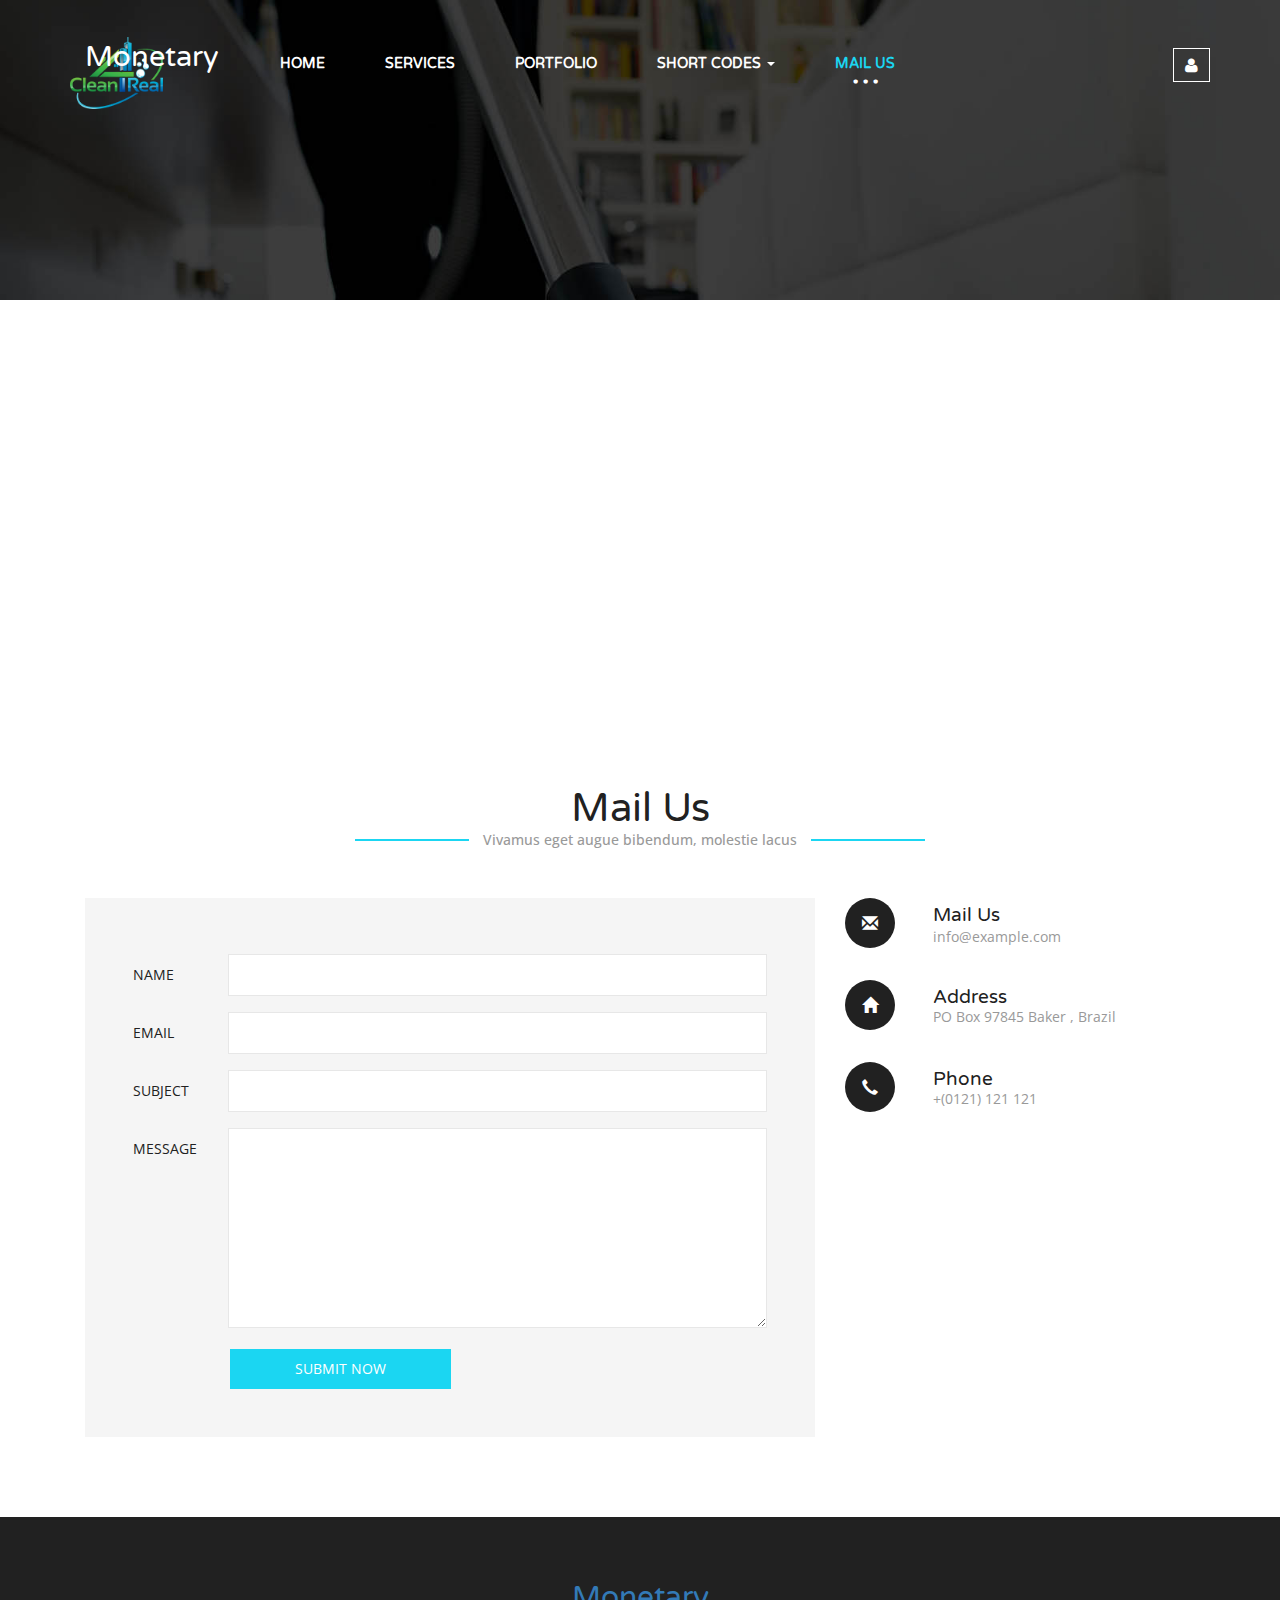
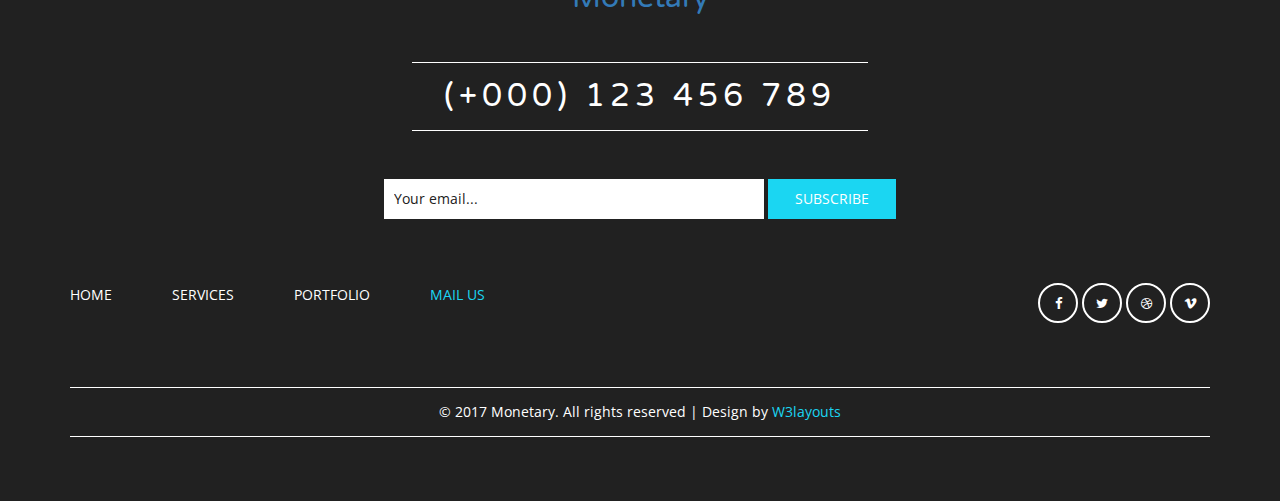
<file: Clean4real/mail.html>
<!--
author: W3layouts
author URL: http://w3layouts.com
License: Creative Commons Attribution 3.0 Unported
License URL: http://creativecommons.org/licenses/by/3.0/
-->
<!DOCTYPE html>
<html lang="en">
<head>
<title>Monetary a Corporate Business Category Flat Bootstrap Responsive Website Template | Mail Us :: w3layouts</title>
<!-- for-mobile-apps -->
<meta name="viewport" content="width=device-width, initial-scale=1">
<meta http-equiv="Content-Type" content="text/html; charset=utf-8" />
<meta name="keywords" content="Monetary Responsive web template, Bootstrap Web Templates, Flat Web Templates, Android Compatible web template, 
Smartphone Compatible web template, free webdesigns for Nokia, Samsung, LG, SonyEricsson, Motorola web design" />
<script type="application/x-javascript"> addEventListener("load", function() { setTimeout(hideURLbar, 0); }, false);
		function hideURLbar(){ window.scrollTo(0,1); } </script>
<!-- //for-mobile-apps -->
<link href="css/bootstrap.css" rel="stylesheet" type="text/css" media="all" />
<link href="css/style.css" rel="stylesheet" type="text/css" media="all" />
<!-- js -->
<script type="text/javascript" src="js/jquery-2.1.4.min.js"></script>
<!-- //js -->
<link href="css/popuo-box.css" rel="stylesheet" type="text/css" media="all" />
<!-- font-awesome icons -->
<link rel="stylesheet" href="css/font-awesome.min.css" />
<!-- //font-awesome icons -->
<link href="//fonts.googleapis.com/css?family=Varela+Round&subset=hebrew" rel="stylesheet">
<link href='//fonts.googleapis.com/css?family=Open+Sans:400,300,300italic,400italic,600,600italic,700,700italic,800,800italic' rel='stylesheet' type='text/css'>

</head>
	
<body>
<!-- banner -->
	<div class="banner1">
		<div class="container">
			<nav class="navbar navbar-default">
				<div class="navbar-header navbar-left">
					<button type="button" class="navbar-toggle collapsed" data-toggle="collapse" data-target="#bs-example-navbar-collapse-1">
						<span class="sr-only">Toggle navigation</span>
						<span class="icon-bar"></span>
						<span class="icon-bar"></span>
						<span class="icon-bar"></span>
					</button>
					<h1><a class="navbar-brand" href="index.html">Monetary</a></h1>
				</div>
				<!-- Collect the nav links, forms, and other content for toggling -->
				<div class="collapse navbar-collapse navbar-right" id="bs-example-navbar-collapse-1">
					<nav class="cl-effect-13" id="cl-effect-13">
						<ul class="nav navbar-nav">
							<li><a href="index.html">Home</a></li>
							<li><a href="services.html">Services</a></li>
							<li><a href="portfolio.html">Portfolio</a></li>
							<li class="dropdown">
								<a href="#" class="dropdown-toggle" data-toggle="dropdown">Short Codes <b class="caret"></b></a>
								<ul class="dropdown-menu agile_short_dropdown">
									<li><a href="icons.html">Icons</a></li>
									<li><a href="typography.html">Typography</a></li>
								</ul>
							</li>
							<li class="active"><a href="mail.html">Mail Us</a></li>
						</ul>
						<div class="w3_agile_login">
							<a href="#small-dialog" class="play-icon popup-with-zoom-anim"><i class="fa fa-user" aria-hidden="true"></i></a>
						</div>
					</nav>
				</div>
			</nav>
		</div>
	</div>
<!-- //banner -->
	
<!-- pop-up-box -->
	<div id="small-dialog" class="mfp-hide w3ls_small_dialog wthree_pop">
		<h3>Sign In</h3>		
		<div class="agileits_modal_body">
			<form action="#" method="post">
				<div class="agileits_w3layouts_user">
					<i class="fa fa-user" aria-hidden="true"></i>
					<input type="text" name="Name" placeholder="User Name" required="">
				</div>
				<div class="agileits_w3layouts_user">
					<i class="fa fa-key" aria-hidden="true"></i>
					<input type="password" name="Password" placeholder="Password" required="">
				</div>
				<div class="agile_remember">
					<div class="agile_remember_left">
						<div class="check">
							<label class="checkbox"><input type="checkbox" name="checkbox"><i> </i>remember me</label>
						</div>
					</div>
					<div class="agile_remember_right">
						<a href="#">Forgot Password?</a>
					</div>
					<div class="clearfix"> </div>
				</div>
				<input type="submit" value="Sign In">
			</form>
			<h5>Don't have an account? <a href="#small-dialog1" class="play-icon popup-with-zoom-anim">Sign Up</a></h5>
		</div>
	</div>
	<div id="small-dialog1" class="mfp-hide w3ls_small_dialog wthree_pop">
		<h3>Sign Up</h3>		
		<div class="agileits_modal_body">
			<form action="#" method="post">
				<h4>Profile information :</h4>
				<div class="agileits_w3layouts_user">
					<i class="fa fa-user" aria-hidden="true"></i>
					<input type="text" name="Name" placeholder="First Name" required="">
				</div>
				<div class="agileits_w3layouts_user">
					<i class="fa fa-user" aria-hidden="true"></i>
					<input type="text" name="Name" placeholder="Last Name" required="">
				</div>
				<div class="agileinfo_subscribe">
					<div class="check">
						<label class="checkbox"><input type="checkbox" name="checkbox"><i> </i>subscribe to newsletter</label>
					</div>
				</div>
				<h4>Login information :</h4>
				<div class="agileits_w3layouts_user">
					<i class="fa fa-envelope-o" aria-hidden="true"></i>
					<input type="email" name="Email" placeholder="Email" required="">
				</div>
				<div class="agileits_w3layouts_user agileits_w3layouts_user_agileits">
					<i class="fa fa-key" aria-hidden="true"></i>
					<input type="password" name="Password" placeholder="Password" required="">
				</div>
				<div class="agileits_w3layouts_user">
					<i class="fa fa-key" aria-hidden="true"></i>
					<input type="password" name="Password" placeholder="Confirm Password" required="">
				</div>
				<div class="agileinfo_subscribe">
					<div class="check">
						<label class="checkbox"><input type="checkbox" name="checkbox"><i> </i>i accept the terms and conditions</label>
					</div>
				</div>
				<input type="submit" value="Register">
			</form>
			<h5>Already a member <a href="#small-dialog" class="play-icon popup-with-zoom-anim">Sign In</a></h5>
		</div>
	</div>
<!-- //pop-up-box -->
<script src="js/jquery.magnific-popup.js" type="text/javascript"></script>
<script>
	$(document).ready(function() {
	$('.popup-with-zoom-anim').magnificPopup({
		type: 'inline',
		fixedContentPos: false,
		fixedBgPos: true,
		overflowY: 'auto',
		closeBtnInside: true,
		preloader: false,
		midClick: true,
		removalDelay: 300,
		mainClass: 'my-mfp-zoom-in'
	});
																	
	});
</script>
<!-- mail -->
	<div class="map">
		<iframe src="https://www.google.com/maps/embed?pb=!1m18!1m12!1m3!1d3654.9930629574787!2d-46.72469593507033!3d-23.640419470401582!2m3!1f0!2f0!3f0!3m2!1i1024!2i768!4f13.1!3m3!1m2!1s0x94ce5116b59b5a09%3A0x11c3bbea465870!2sCompany+Business+Towers+-+V%C3%A1rzea+de+Baixo%2C+S%C3%A3o+Paulo+-+SP%2C+Brazil!5e0!3m2!1sen!2sin!4v1473675527894" style="border:0"></iframe>
	</div>

	<div class="mail">
		<div class="container">
			<h3 class="w3_agile_head">Mail Us</h3>
			<p class="augue_agile">Vivamus eget augue bibendum, molestie lacus</p>

			<div class="w3_agile_mail_grids_agile">
				<div class="col-md-8 w3_agile_mail_left">
					<div class="agileits_mail_grid_right1 agile_mail_grid_right1">
						<form action="#" method="post">
							<span>
								<i>Name</i>
								<input type="text" name="Name" placeholder=" " required="">
							</span>
							<span>
								<i>Email</i>
								<input type="email" name="Email" placeholder=" " required="">
							</span>
							<span>
								<i>Subject</i>
								<input type="text" name="Subject" placeholder=" " required="">
							</span>
							<span>
								<i>Message</i>
								<textarea name="Message" placeholder=" " required=""></textarea>
							</span>
							<input type="submit" value="Submit Now">
						</form>
					</div>
				</div>
			</div>
			<div class="col-md-4 w3_agile_mail_right">
				<div class="w3layouts_mail_grid_left">
					<div class="w3layouts_mail_grid_left1">
						<span class="glyphicon glyphicon-envelope" aria-hidden="true"></span>
					</div>
					<div class="w3layouts_mail_grid_left2">
						<h3>Mail Us</h3>
						<a href="mailto:info@example.com">info@example.com</a>
					</div>
					<div class="clearfix"> </div>
				</div>
				<div class="w3layouts_mail_grid_left">
					<div class="w3layouts_mail_grid_left1">
						<span class="glyphicon glyphicon-home" aria-hidden="true"></span>
					</div>
					<div class="w3layouts_mail_grid_left2">
						<h3>Address</h3>
						<p>PO Box 97845 Baker , Brazil</p>
					</div>
					<div class="clearfix"> </div>
				</div>
				<div class="w3layouts_mail_grid_left">
					<div class="w3layouts_mail_grid_left1">
						<span class="glyphicon glyphicon-earphone" aria-hidden="true"></span>
					</div>
					<div class="w3layouts_mail_grid_left2">
						<h3>Phone</h3>
						<p>+(0121) 121 121</p>
					</div>
					<div class="clearfix"> </div>
				</div>
			</div>
			<div class="clearfix"> </div>
		</div>
	</div>
<!-- //mail -->
<!-- footer -->
	<div class="footer">
		<div class="container">
			<h2><a href="index.html">Monetary</a></h2>
			<h3>(+000) 123 456 789</h3>
			<form action="#" method="post">
				<input type="email" name="email" placeholder="Your email..." required="">
				<input type="submit" value="Subscribe">
			</form>
			<div class="agileits_w3layouts_nav">
				<div class="agileits_w3layouts_nav_left">
					<ul>
						<li><a href="index.html">Home</a></li>
						<li><a href="services.html">Services</a></li>
						<li><a href="portfolio.html">Portfolio</a></li>
						<li class="active"><a href="mail.html">Mail Us</a></li>
					</ul>
				</div>
				<div class="agileits_w3layouts_nav_right">
					<ul>
						<li><a href="#" class="w3_agile_facebook"><i class="fa fa-facebook" aria-hidden="true"></i></a></li>
						<li><a href="#" class="agile_twitter"><i class="fa fa-twitter" aria-hidden="true"></i></a></li>
						<li><a href="#" class="w3_agile_dribble"><i class="fa fa-dribbble" aria-hidden="true"></i></a></li>
						<li><a href="#" class="w3_agile_vimeo"><i class="fa fa-vimeo" aria-hidden="true"></i></a></li>
					</ul>
				</div>
				<div class="clearfix"> </div>
			</div>
			<p>© 2017 Monetary. All rights reserved | Design by <a href="http://w3layouts.com/">W3layouts</a></p>
		</div>
	</div>
<!-- //footer -->
<!-- for bootstrap working -->
	<script src="js/bootstrap.js"></script>
<!-- //for bootstrap working -->
<!-- start-smooth-scrolling -->
<script type="text/javascript" src="js/move-top.js"></script>
<script type="text/javascript" src="js/easing.js"></script>
<script type="text/javascript">
	jQuery(document).ready(function($) {
		$(".scroll").click(function(event){		
			event.preventDefault();
			$('html,body').animate({scrollTop:$(this.hash).offset().top},1000);
		});
	});
</script>
<!-- start-smooth-scrolling -->
<!-- here stars scrolling icon -->
	<script type="text/javascript">
		$(document).ready(function() {
			/*
				var defaults = {
				containerID: 'toTop', // fading element id
				containerHoverID: 'toTopHover', // fading element hover id
				scrollSpeed: 1200,
				easingType: 'linear' 
				};
			*/
								
			$().UItoTop({ easingType: 'easeOutQuart' });
								
			});
	</script>
<!-- //here ends scrolling icon -->
</body>
</html>
</file>
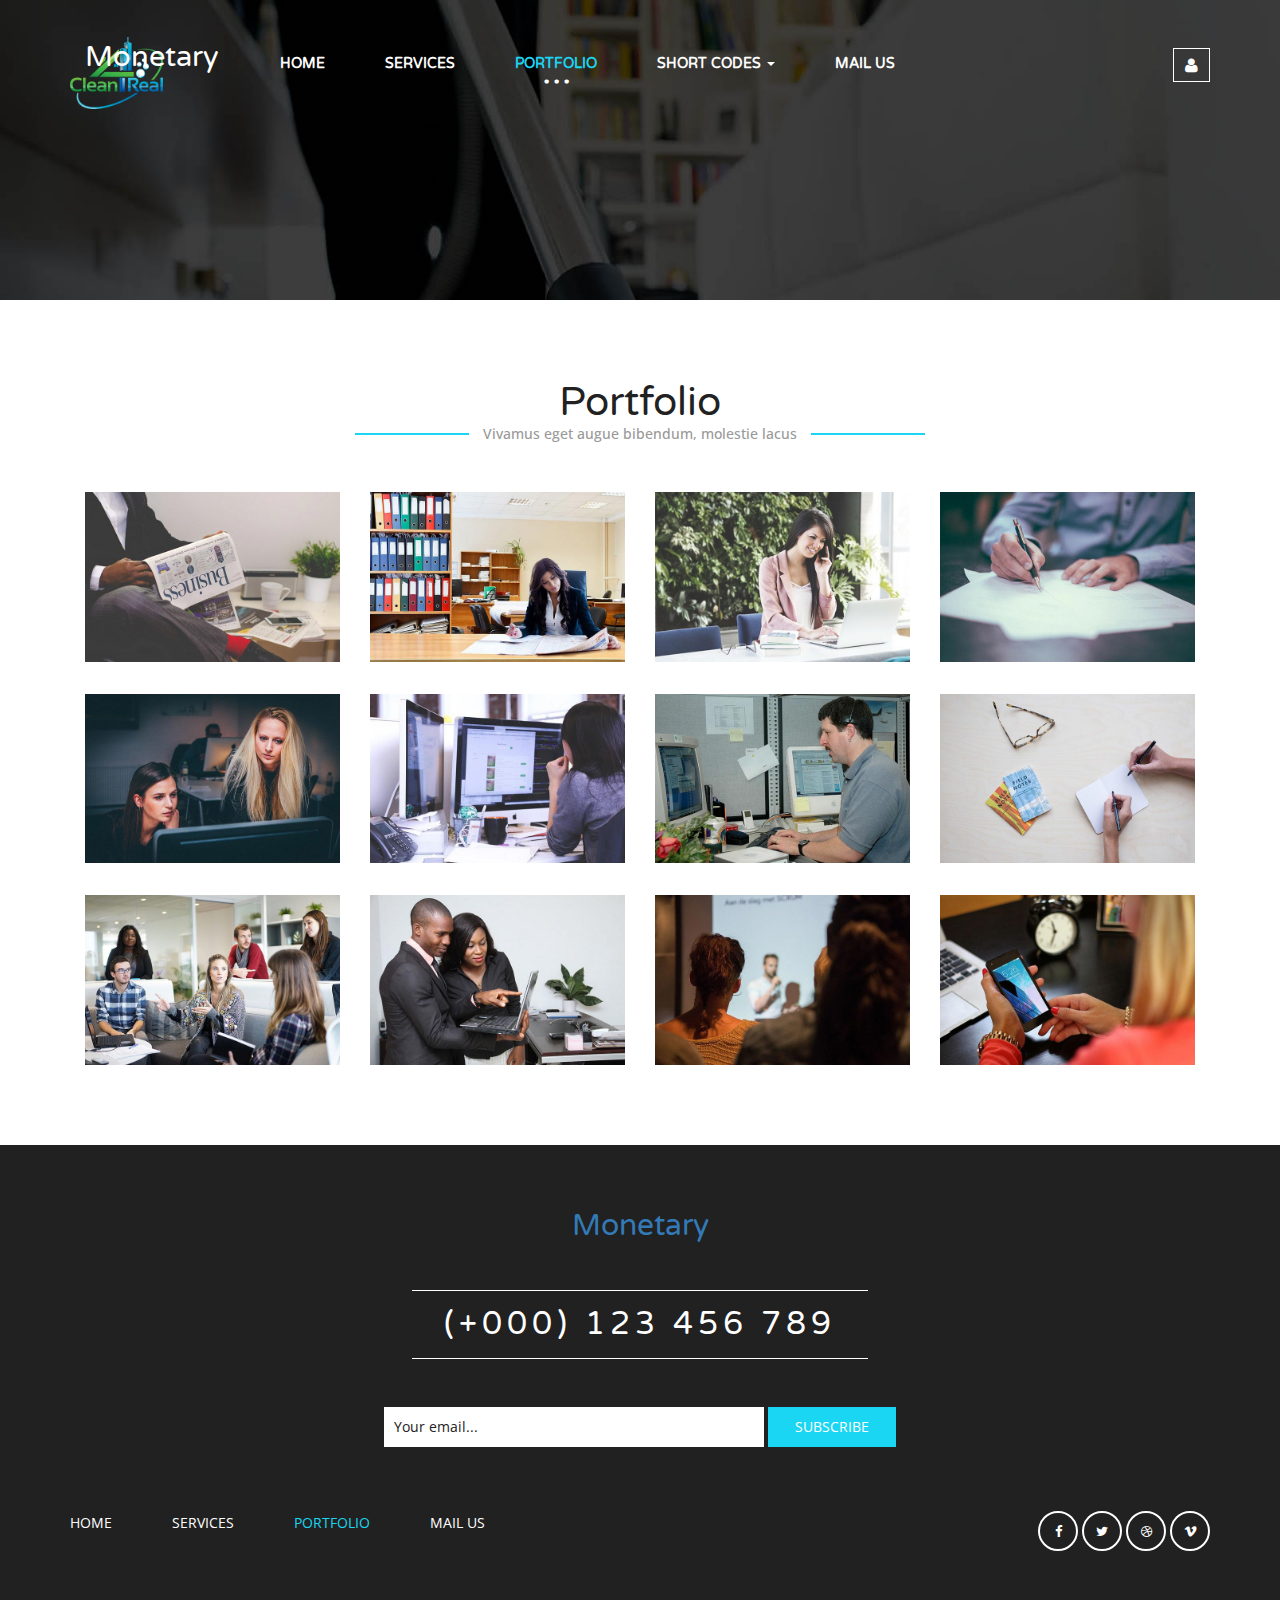
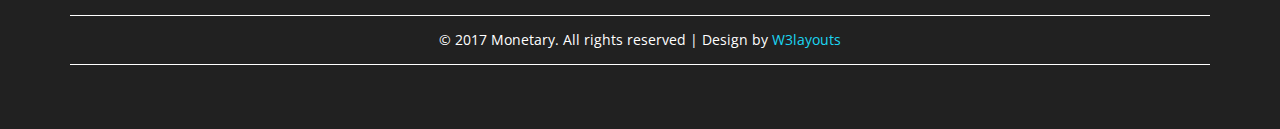
<file: Clean4real/portfolio.html>
<!--
author: W3layouts
author URL: http://w3layouts.com
License: Creative Commons Attribution 3.0 Unported
License URL: http://creativecommons.org/licenses/by/3.0/
-->
<!DOCTYPE html>
<html lang="en">
<head>
<title>Monetary a Corporate Business Category Flat Bootstrap Responsive Website Template | Portfolio :: w3layouts</title>
<!-- for-mobile-apps -->
<meta name="viewport" content="width=device-width, initial-scale=1">
<meta http-equiv="Content-Type" content="text/html; charset=utf-8" />
<meta name="keywords" content="Monetary Responsive web template, Bootstrap Web Templates, Flat Web Templates, Android Compatible web template, 
Smartphone Compatible web template, free webdesigns for Nokia, Samsung, LG, SonyEricsson, Motorola web design" />
<script type="application/x-javascript"> addEventListener("load", function() { setTimeout(hideURLbar, 0); }, false);
		function hideURLbar(){ window.scrollTo(0,1); } </script>
<!-- //for-mobile-apps -->
<link href="css/bootstrap.css" rel="stylesheet" type="text/css" media="all" />
<link href="css/style.css" rel="stylesheet" type="text/css" media="all" />
<!-- js -->
<script type="text/javascript" src="js/jquery-2.1.4.min.js"></script>
<!-- //js -->
<link href="css/popuo-box.css" rel="stylesheet" type="text/css" media="all" />
<link type="text/css" rel="stylesheet" href="css/cm-overlay.css" />
<!-- font-awesome icons -->
<link rel="stylesheet" href="css/font-awesome.min.css" />
<!-- //font-awesome icons -->
<link href="//fonts.googleapis.com/css?family=Varela+Round&subset=hebrew" rel="stylesheet">
<link href='//fonts.googleapis.com/css?family=Open+Sans:400,300,300italic,400italic,600,600italic,700,700italic,800,800italic' rel='stylesheet' type='text/css'>

</head>
	
<body>
<!-- banner -->
	<div class="banner1">
		<div class="container">
			<nav class="navbar navbar-default">
				<div class="navbar-header navbar-left">
					<button type="button" class="navbar-toggle collapsed" data-toggle="collapse" data-target="#bs-example-navbar-collapse-1">
						<span class="sr-only">Toggle navigation</span>
						<span class="icon-bar"></span>
						<span class="icon-bar"></span>
						<span class="icon-bar"></span>
					</button>
					<h1><a class="navbar-brand" href="index.html">Monetary</a></h1>
				</div>
				<!-- Collect the nav links, forms, and other content for toggling -->
				<div class="collapse navbar-collapse navbar-right" id="bs-example-navbar-collapse-1">
					<nav class="cl-effect-13" id="cl-effect-13">
						<ul class="nav navbar-nav">
							<li><a href="index.html">Home</a></li>
							<li><a href="services.html">Services</a></li>
							<li class="active"><a href="portfolio.html">Portfolio</a></li>
							<li class="dropdown">
								<a href="#" class="dropdown-toggle" data-toggle="dropdown">Short Codes <b class="caret"></b></a>
								<ul class="dropdown-menu agile_short_dropdown">
									<li><a href="icons.html">Icons</a></li>
									<li><a href="typography.html">Typography</a></li>
								</ul>
							</li>
							<li><a href="mail.html">Mail Us</a></li>
						</ul>
						<div class="w3_agile_login">
							<a href="#small-dialog" class="play-icon popup-with-zoom-anim"><i class="fa fa-user" aria-hidden="true"></i></a>
						</div>
					</nav>
				</div>
			</nav>
		</div>
	</div>
<!-- //banner -->
	
<!-- pop-up-box -->
	<div id="small-dialog" class="mfp-hide w3ls_small_dialog wthree_pop">
		<h3>Sign In</h3>		
		<div class="agileits_modal_body">
			<form action="#" method="post">
				<div class="agileits_w3layouts_user">
					<i class="fa fa-user" aria-hidden="true"></i>
					<input type="text" name="Name" placeholder="User Name" required="">
				</div>
				<div class="agileits_w3layouts_user">
					<i class="fa fa-key" aria-hidden="true"></i>
					<input type="password" name="Password" placeholder="Password" required="">
				</div>
				<div class="agile_remember">
					<div class="agile_remember_left">
						<div class="check">
							<label class="checkbox"><input type="checkbox" name="checkbox"><i> </i>remember me</label>
						</div>
					</div>
					<div class="agile_remember_right">
						<a href="#">Forgot Password?</a>
					</div>
					<div class="clearfix"> </div>
				</div>
				<input type="submit" value="Sign In">
			</form>
			<h5>Don't have an account? <a href="#small-dialog1" class="play-icon popup-with-zoom-anim">Sign Up</a></h5>
		</div>
	</div>
	<div id="small-dialog1" class="mfp-hide w3ls_small_dialog wthree_pop">
		<h3>Sign Up</h3>		
		<div class="agileits_modal_body">
			<form action="#" method="post">
				<h4>Profile information :</h4>
				<div class="agileits_w3layouts_user">
					<i class="fa fa-user" aria-hidden="true"></i>
					<input type="text" name="Name" placeholder="First Name" required="">
				</div>
				<div class="agileits_w3layouts_user">
					<i class="fa fa-user" aria-hidden="true"></i>
					<input type="text" name="Name" placeholder="Last Name" required="">
				</div>
				<div class="agileinfo_subscribe">
					<div class="check">
						<label class="checkbox"><input type="checkbox" name="checkbox"><i> </i>subscribe to newsletter</label>
					</div>
				</div>
				<h4>Login information :</h4>
				<div class="agileits_w3layouts_user">
					<i class="fa fa-envelope-o" aria-hidden="true"></i>
					<input type="email" name="Email" placeholder="Email" required="">
				</div>
				<div class="agileits_w3layouts_user agileits_w3layouts_user_agileits">
					<i class="fa fa-key" aria-hidden="true"></i>
					<input type="password" name="Password" placeholder="Password" required="">
				</div>
				<div class="agileits_w3layouts_user">
					<i class="fa fa-key" aria-hidden="true"></i>
					<input type="password" name="Password" placeholder="Confirm Password" required="">
				</div>
				<div class="agileinfo_subscribe">
					<div class="check">
						<label class="checkbox"><input type="checkbox" name="checkbox"><i> </i>i accept the terms and conditions</label>
					</div>
				</div>
				<input type="submit" value="Register">
			</form>
			<h5>Already a member <a href="#small-dialog" class="play-icon popup-with-zoom-anim">Sign In</a></h5>
		</div>
	</div>
<!-- //pop-up-box -->
<script src="js/jquery.magnific-popup.js" type="text/javascript"></script>
<script>
	$(document).ready(function() {
	$('.popup-with-zoom-anim').magnificPopup({
		type: 'inline',
		fixedContentPos: false,
		fixedBgPos: true,
		overflowY: 'auto',
		closeBtnInside: true,
		preloader: false,
		midClick: true,
		removalDelay: 300,
		mainClass: 'my-mfp-zoom-in'
	});
																	
	});
</script>
<!-- portfolio -->
	<div class="portfolio">
		<div class="container">
			<h3 class="w3_agile_head">Portfolio</h3>
			<p class="augue_agile">Vivamus eget augue bibendum, molestie lacus</p>

			<div class="agileits_portfolio_grids">
				<div class="col-md-3 agileits_portfolio_grid">
					<div class="agileinfo_portfolio_grid hovereffect">
						<a class="cm-overlay" href="images/7.jpg">
							<img src="images/7.jpg" alt=" " class="img-responsive">
							<div class="overlay">
								<h4>Monetary</h4>
								<p>Nulla dui diam, gravida nec eros ut, congue.</p> 
							</div>
						</a>
					</div>
					<div class="agileinfo_portfolio_grid hovereffect">
						<a class="cm-overlay" href="images/1.jpg">
							<img src="images/1.jpg" alt=" " class="img-responsive">
							<div class="overlay">
								<h4>Monetary</h4>
								<p>Nulla dui diam, gravida nec eros ut, congue.</p> 
							</div>
						</a>
					</div>
					<div class="agileinfo_portfolio_grid hovereffect">
						<a class="cm-overlay" href="images/2.jpg">
							<img src="images/2.jpg" alt=" " class="img-responsive">
							<div class="overlay">
								<h4>Monetary</h4>
								<p>Nulla dui diam, gravida nec eros ut, congue.</p> 
							</div>
						</a>
					</div>
				</div>
				<div class="col-md-3 agileits_portfolio_grid">
					<div class="agileinfo_portfolio_grid hovereffect">
						<a class="cm-overlay" href="images/8.jpg">
							<img src="images/8.jpg" alt=" " class="img-responsive">
							<div class="overlay">
								<h4>Monetary</h4>
								<p>Nulla dui diam, gravida nec eros ut, congue.</p> 
							</div>
						</a>
					</div>
					<div class="agileinfo_portfolio_grid hovereffect">
						<a class="cm-overlay" href="images/3.jpg">
							<img src="images/3.jpg" alt=" " class="img-responsive">
							<div class="overlay">
								<h4>Monetary</h4>
								<p>Nulla dui diam, gravida nec eros ut, congue.</p> 
							</div>
						</a>
					</div>
					<div class="agileinfo_portfolio_grid hovereffect">
						<a class="cm-overlay" href="images/4.jpg">
							<img src="images/4.jpg" alt=" " class="img-responsive">
							<div class="overlay">
								<h4>Monetary</h4>
								<p>Nulla dui diam, gravida nec eros ut, congue.</p> 
							</div>
						</a>
					</div>
				</div>
				<div class="col-md-3 agileits_portfolio_grid">
					<div class="agileinfo_portfolio_grid hovereffect">
						<a class="cm-overlay" href="images/9.jpg">
							<img src="images/9.jpg" alt=" " class="img-responsive">
							<div class="overlay">
								<h4>Monetary</h4>
								<p>Nulla dui diam, gravida nec eros ut, congue.</p> 
							</div>
						</a>
					</div>
					<div class="agileinfo_portfolio_grid hovereffect">
						<a class="cm-overlay" href="images/5.jpg">
							<img src="images/5.jpg" alt=" " class="img-responsive">
							<div class="overlay">
								<h4>Monetary</h4>
								<p>Nulla dui diam, gravida nec eros ut, congue.</p> 
							</div>
						</a>
					</div>
					<div class="agileinfo_portfolio_grid hovereffect">
						<a class="cm-overlay" href="images/15.jpg">
							<img src="images/15.jpg" alt=" " class="img-responsive">
							<div class="overlay">
								<h4>Monetary</h4>
								<p>Nulla dui diam, gravida nec eros ut, congue.</p> 
							</div>
						</a>
					</div>
				</div>
				<div class="col-md-3 agileits_portfolio_grid">
					<div class="agileinfo_portfolio_grid hovereffect">
						<a class="cm-overlay" href="images/10.jpg">
							<img src="images/10.jpg" alt=" " class="img-responsive">
							<div class="overlay">
								<h4>Monetary</h4>
								<p>Nulla dui diam, gravida nec eros ut, congue.</p> 
							</div>
						</a>
					</div>
					<div class="agileinfo_portfolio_grid hovereffect">
						<a class="cm-overlay" href="images/16.jpg">
							<img src="images/16.jpg" alt=" " class="img-responsive">
							<div class="overlay">
								<h4>Monetary</h4>
								<p>Nulla dui diam, gravida nec eros ut, congue.</p> 
							</div>
						</a>
					</div>
					<div class="agileinfo_portfolio_grid hovereffect">
						<a class="cm-overlay" href="images/17.jpg">
							<img src="images/17.jpg" alt=" " class="img-responsive">
							<div class="overlay">
								<h4>Monetary</h4>
								<p>Nulla dui diam, gravida nec eros ut, congue.</p> 
							</div>
						</a>
					</div>
				</div>
				<div class="clearfix"> </div>
			</div>
				<script src="js/jquery.tools.min.js"></script>
				<script src="js/jquery.mobile.custom.min.js"></script>
				<script src="js/jquery.cm-overlay.js"></script>
				<script>
					$(document).ready(function(){
						$('.cm-overlay').cmOverlay();
					});
				</script>
		</div>
	</div>
<!-- //portfolio -->

<!-- footer -->
	<div class="footer">
		<div class="container">
			<h2><a href="index.html">Monetary</a></h2>
			<h3>(+000) 123 456 789</h3>
			<form action="#" method="post">
				<input type="email" name="email" placeholder="Your email..." required="">
				<input type="submit" value="Subscribe">
			</form>
			<div class="agileits_w3layouts_nav">
				<div class="agileits_w3layouts_nav_left">
					<ul>
						<li><a href="index.html">Home</a></li>
						<li><a href="services.html">Services</a></li>
						<li class="active"><a href="portfolio.html">Portfolio</a></li>
						<li><a href="mail.html">Mail Us</a></li>
					</ul>
				</div>
				<div class="agileits_w3layouts_nav_right">
					<ul>
						<li><a href="#" class="w3_agile_facebook"><i class="fa fa-facebook" aria-hidden="true"></i></a></li>
						<li><a href="#" class="agile_twitter"><i class="fa fa-twitter" aria-hidden="true"></i></a></li>
						<li><a href="#" class="w3_agile_dribble"><i class="fa fa-dribbble" aria-hidden="true"></i></a></li>
						<li><a href="#" class="w3_agile_vimeo"><i class="fa fa-vimeo" aria-hidden="true"></i></a></li>
					</ul>
				</div>
				<div class="clearfix"> </div>
			</div>
			<p>© 2017 Monetary. All rights reserved | Design by <a href="http://w3layouts.com/">W3layouts</a></p>
		</div>
	</div>
<!-- //footer -->
<!-- for bootstrap working -->
	<script src="js/bootstrap.js"></script>
<!-- //for bootstrap working -->
<!-- start-smooth-scrolling -->
<script type="text/javascript" src="js/move-top.js"></script>
<script type="text/javascript" src="js/easing.js"></script>
<script type="text/javascript">
	jQuery(document).ready(function($) {
		$(".scroll").click(function(event){		
			event.preventDefault();
			$('html,body').animate({scrollTop:$(this.hash).offset().top},1000);
		});
	});
</script>
<!-- start-smooth-scrolling -->
<!-- here stars scrolling icon -->
	<script type="text/javascript">
		$(document).ready(function() {
			/*
				var defaults = {
				containerID: 'toTop', // fading element id
				containerHoverID: 'toTopHover', // fading element hover id
				scrollSpeed: 1200,
				easingType: 'linear' 
				};
			*/
								
			$().UItoTop({ easingType: 'easeOutQuart' });
								
			});
	</script>
<!-- //here ends scrolling icon -->
</body>
</html>
</file>
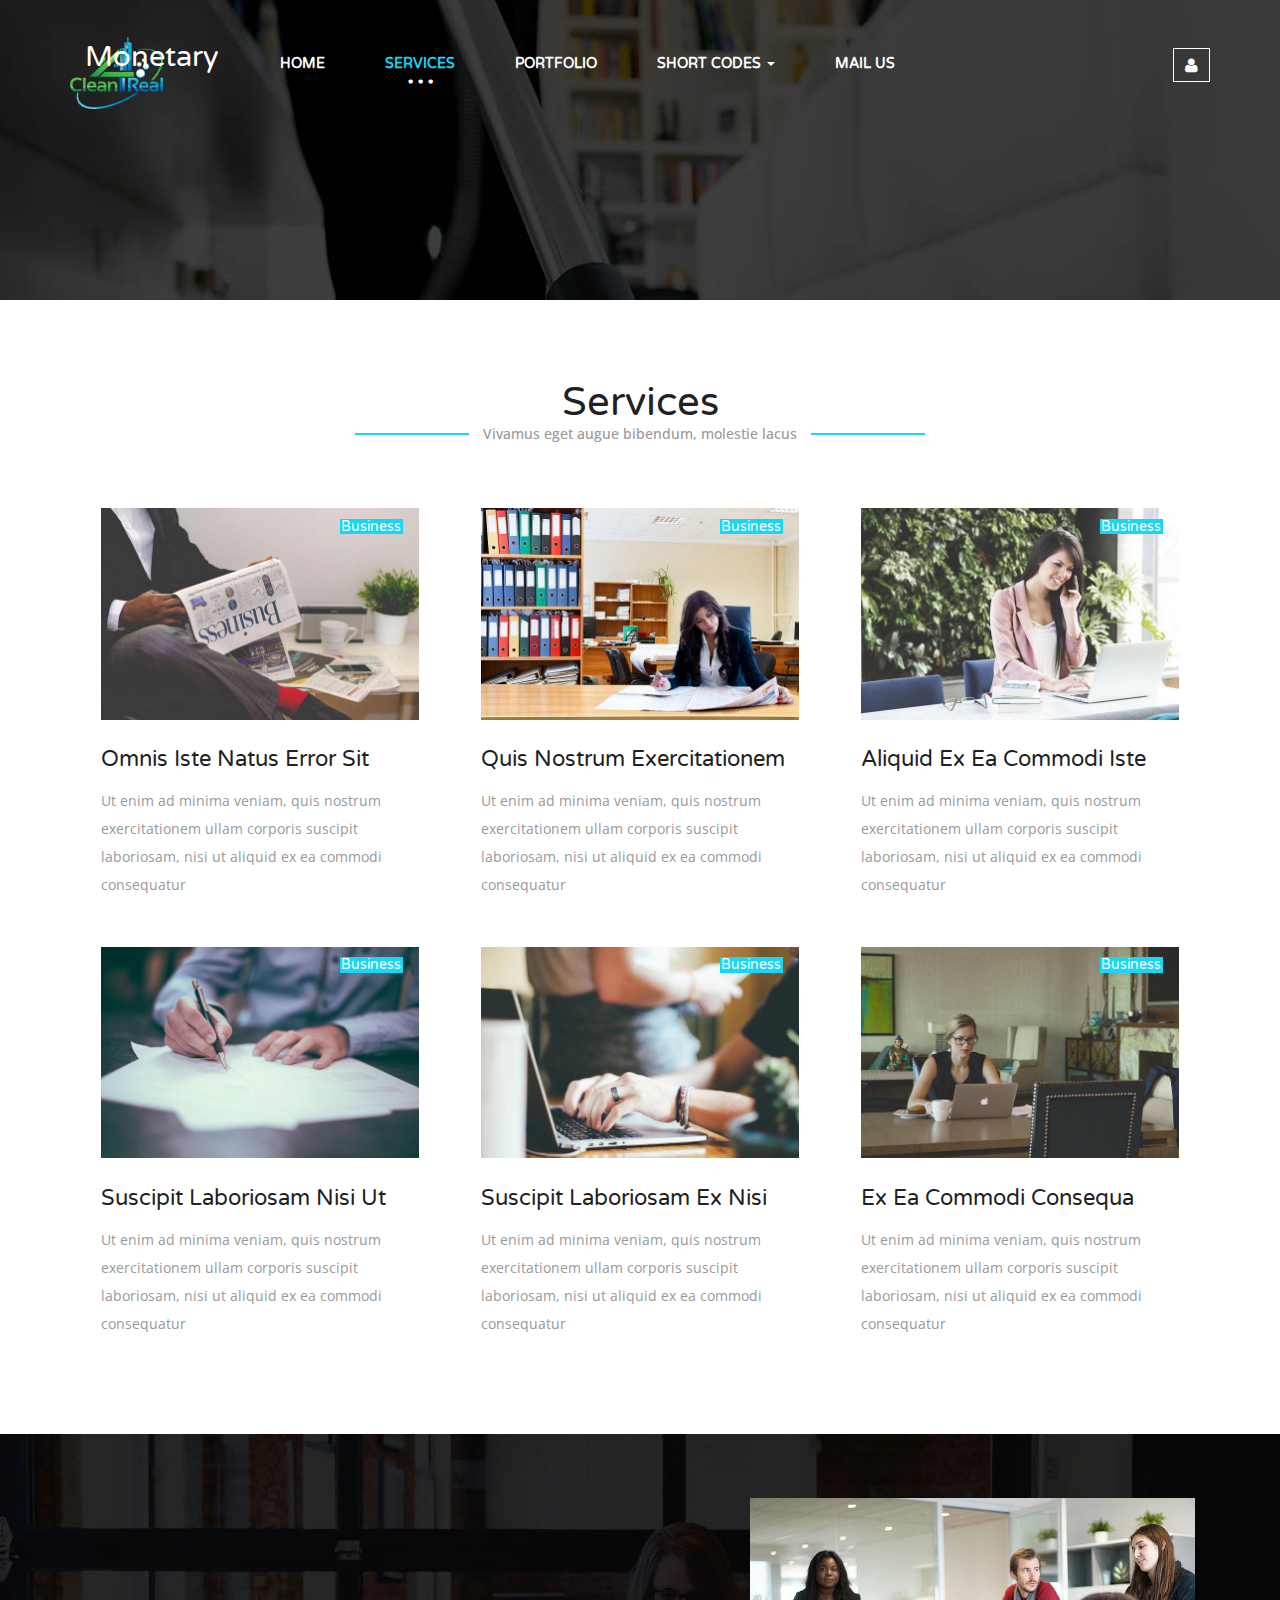
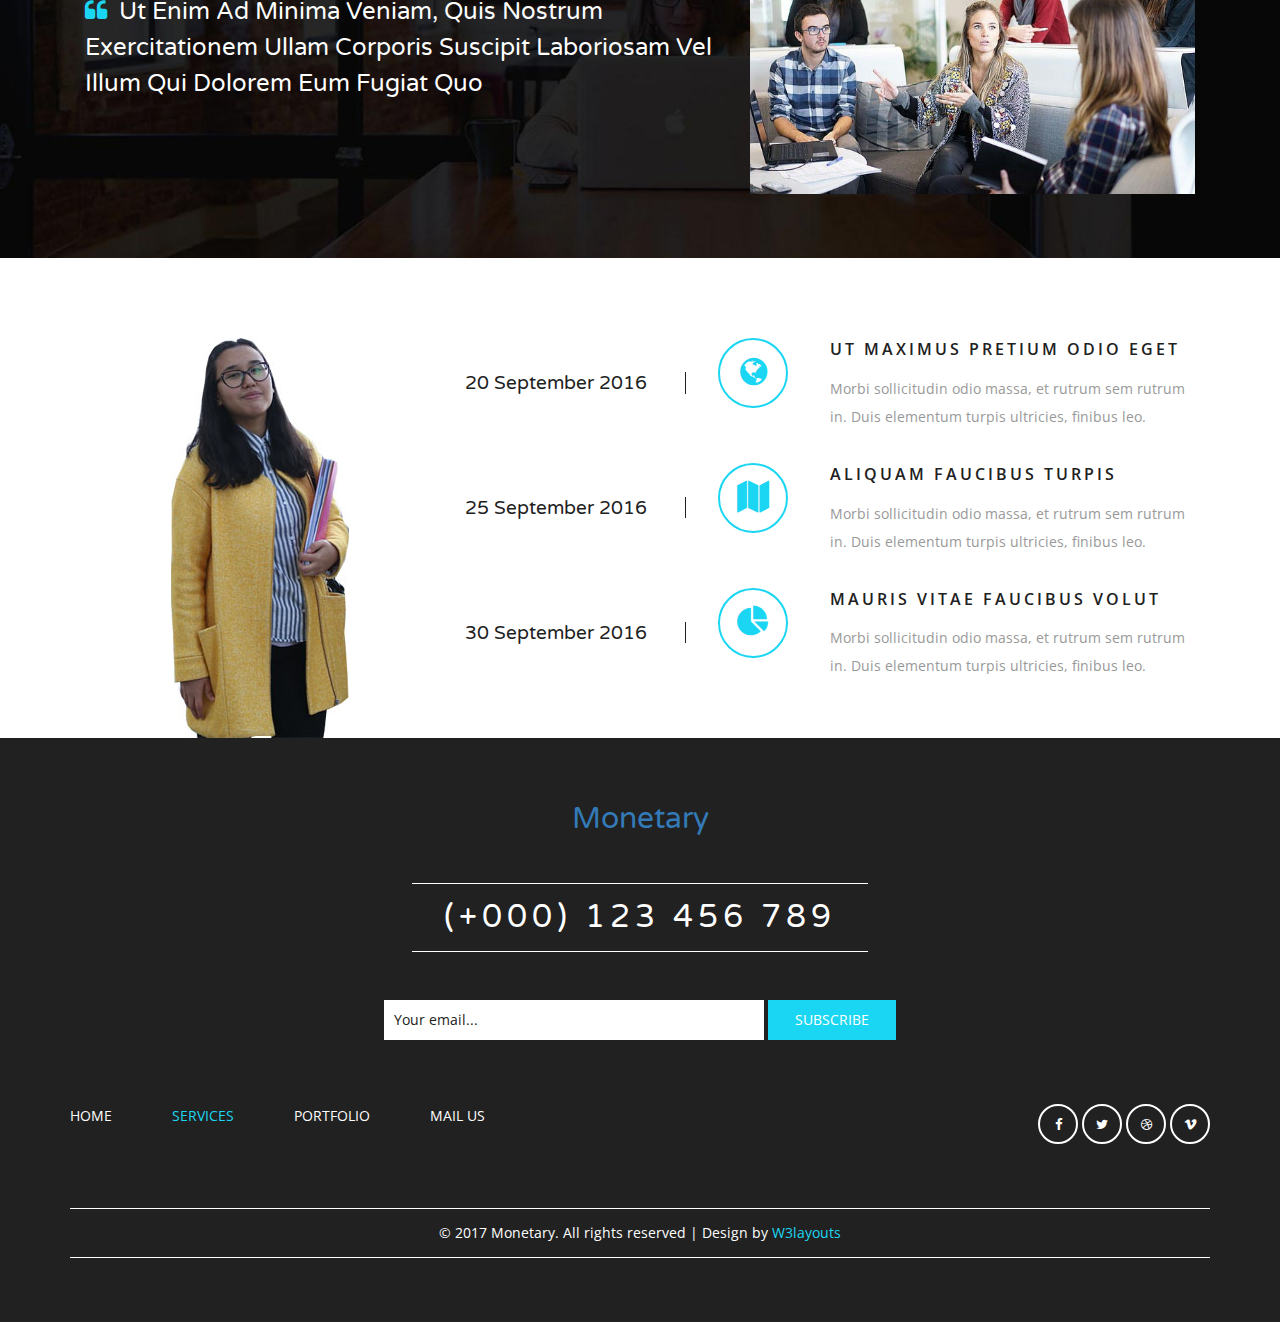
<file: Clean4real/services.html>
<!--
author: W3layouts
author URL: http://w3layouts.com
License: Creative Commons Attribution 3.0 Unported
License URL: http://creativecommons.org/licenses/by/3.0/
-->
<!DOCTYPE html>
<html lang="en">
<head>
<title>Monetary a Corporate Business Category Flat Bootstrap Responsive Website Template | Services :: w3layouts</title>
<!-- for-mobile-apps -->
<meta name="viewport" content="width=device-width, initial-scale=1">
<meta http-equiv="Content-Type" content="text/html; charset=utf-8" />
<meta name="keywords" content="Monetary Responsive web template, Bootstrap Web Templates, Flat Web Templates, Android Compatible web template, 
Smartphone Compatible web template, free webdesigns for Nokia, Samsung, LG, SonyEricsson, Motorola web design" />
<script type="application/x-javascript"> addEventListener("load", function() { setTimeout(hideURLbar, 0); }, false);
		function hideURLbar(){ window.scrollTo(0,1); } </script>
<!-- //for-mobile-apps -->
<link href="css/bootstrap.css" rel="stylesheet" type="text/css" media="all" />
<link href="css/style.css" rel="stylesheet" type="text/css" media="all" />
<!-- js -->
<script type="text/javascript" src="js/jquery-2.1.4.min.js"></script>
<!-- //js -->
<link href="css/popuo-box.css" rel="stylesheet" type="text/css" media="all" />
<!-- font-awesome icons -->
<link rel="stylesheet" href="css/font-awesome.min.css" />
<!-- //font-awesome icons -->
<link href="//fonts.googleapis.com/css?family=Varela+Round&subset=hebrew" rel="stylesheet">
<link href='//fonts.googleapis.com/css?family=Open+Sans:400,300,300italic,400italic,600,600italic,700,700italic,800,800italic' rel='stylesheet' type='text/css'>

</head>
	
<body>
<!-- banner -->
	<div class="banner1">
		<div class="container">
			<nav class="navbar navbar-default">
				<div class="navbar-header navbar-left">
					<button type="button" class="navbar-toggle collapsed" data-toggle="collapse" data-target="#bs-example-navbar-collapse-1">
						<span class="sr-only">Toggle navigation</span>
						<span class="icon-bar"></span>
						<span class="icon-bar"></span>
						<span class="icon-bar"></span>
					</button>
					<h1><a class="navbar-brand" href="index.html">Monetary</a></h1>
				</div>
				<!-- Collect the nav links, forms, and other content for toggling -->
				<div class="collapse navbar-collapse navbar-right" id="bs-example-navbar-collapse-1">
					<nav class="cl-effect-13" id="cl-effect-13">
						<ul class="nav navbar-nav">
							<li><a href="index.html">Home</a></li>
							<li class="active"><a href="services.html">Services</a></li>
							<li><a href="portfolio.html">Portfolio</a></li>
							<li class="dropdown">
								<a href="#" class="dropdown-toggle" data-toggle="dropdown">Short Codes <b class="caret"></b></a>
								<ul class="dropdown-menu agile_short_dropdown">
									<li><a href="icons.html">Icons</a></li>
									<li><a href="typography.html">Typography</a></li>
								</ul>
							</li>
							<li><a href="mail.html">Mail Us</a></li>
						</ul>
						<div class="w3_agile_login">
							<a href="#small-dialog" class="play-icon popup-with-zoom-anim"><i class="fa fa-user" aria-hidden="true"></i></a>
						</div>
					</nav>
				</div>
			</nav>
		</div>
	</div>
<!-- //banner -->
	
<!-- pop-up-box -->
	<div id="small-dialog" class="mfp-hide w3ls_small_dialog wthree_pop">
		<h3>Sign In</h3>		
		<div class="agileits_modal_body">
			<form action="#" method="post">
				<div class="agileits_w3layouts_user">
					<i class="fa fa-user" aria-hidden="true"></i>
					<input type="text" name="Name" placeholder="User Name" required="">
				</div>
				<div class="agileits_w3layouts_user">
					<i class="fa fa-key" aria-hidden="true"></i>
					<input type="password" name="Password" placeholder="Password" required="">
				</div>
				<div class="agile_remember">
					<div class="agile_remember_left">
						<div class="check">
							<label class="checkbox"><input type="checkbox" name="checkbox"><i> </i>remember me</label>
						</div>
					</div>
					<div class="agile_remember_right">
						<a href="#">Forgot Password?</a>
					</div>
					<div class="clearfix"> </div>
				</div>
				<input type="submit" value="Sign In">
			</form>
			<h5>Don't have an account? <a href="#small-dialog1" class="play-icon popup-with-zoom-anim">Sign Up</a></h5>
		</div>
	</div>
	<div id="small-dialog1" class="mfp-hide w3ls_small_dialog wthree_pop">
		<h3>Sign Up</h3>		
		<div class="agileits_modal_body">
			<form action="#" method="post">
				<h4>Profile information :</h4>
				<div class="agileits_w3layouts_user">
					<i class="fa fa-user" aria-hidden="true"></i>
					<input type="text" name="Name" placeholder="First Name" required="">
				</div>
				<div class="agileits_w3layouts_user">
					<i class="fa fa-user" aria-hidden="true"></i>
					<input type="text" name="Name" placeholder="Last Name" required="">
				</div>
				<div class="agileinfo_subscribe">
					<div class="check">
						<label class="checkbox"><input type="checkbox" name="checkbox"><i> </i>subscribe to newsletter</label>
					</div>
				</div>
				<h4>Login information :</h4>
				<div class="agileits_w3layouts_user">
					<i class="fa fa-envelope-o" aria-hidden="true"></i>
					<input type="email" name="Email" placeholder="Email" required="">
				</div>
				<div class="agileits_w3layouts_user agileits_w3layouts_user_agileits">
					<i class="fa fa-key" aria-hidden="true"></i>
					<input type="password" name="Password" placeholder="Password" required="">
				</div>
				<div class="agileits_w3layouts_user">
					<i class="fa fa-key" aria-hidden="true"></i>
					<input type="password" name="Password" placeholder="Confirm Password" required="">
				</div>
				<div class="agileinfo_subscribe">
					<div class="check">
						<label class="checkbox"><input type="checkbox" name="checkbox"><i> </i>i accept the terms and conditions</label>
					</div>
				</div>
				<input type="submit" value="Register">
			</form>
			<h5>Already a member <a href="#small-dialog" class="play-icon popup-with-zoom-anim">Sign In</a></h5>
		</div>
	</div>
<!-- //pop-up-box -->
<script src="js/jquery.magnific-popup.js" type="text/javascript"></script>
<script>
	$(document).ready(function() {
	$('.popup-with-zoom-anim').magnificPopup({
		type: 'inline',
		fixedContentPos: false,
		fixedBgPos: true,
		overflowY: 'auto',
		closeBtnInside: true,
		preloader: false,
		midClick: true,
		removalDelay: 300,
		mainClass: 'my-mfp-zoom-in'
	});
																	
	});
</script>
<!-- services -->
	<div class="services">
		<div class="container">
			<h3 class="w3_agile_head">Services</h3>
			<p class="augue_agile">Vivamus eget augue bibendum, molestie lacus</p>

			<div class="w3layouts_services_grids">
				<div class="col-md-4 w3layouts_services_grid">
					<div class="w3layouts_services_grid_main">
						<div class="w3layouts_services_grid1">
							<img src="images/7.jpg" alt=" " class="img-responsive" />
							<div class="w3layouts_services_grid1_pos">
								<h4>Business</h4>
							</div>
						</div>
						<h5>omnis iste natus error sit</h5>
						<p>Ut enim ad minima veniam, quis nostrum exercitationem ullam corporis 
							suscipit laboriosam, nisi ut aliquid ex ea commodi consequatur</p>
					</div>
				</div>
				<div class="col-md-4 w3layouts_services_grid">
					<div class="w3layouts_services_grid_main">
						<div class="w3layouts_services_grid1">
							<img src="images/8.jpg" alt=" " class="img-responsive" />
							<div class="w3layouts_services_grid1_pos">
								<h4>Business</h4>
							</div>
						</div>
						<h5>quis nostrum exercitationem</h5>
						<p>Ut enim ad minima veniam, quis nostrum exercitationem ullam corporis 
							suscipit laboriosam, nisi ut aliquid ex ea commodi consequatur</p>
					</div>
				</div>
				<div class="col-md-4 w3layouts_services_grid">
					<div class="w3layouts_services_grid_main">
						<div class="w3layouts_services_grid1">
							<img src="images/9.jpg" alt=" " class="img-responsive" />
							<div class="w3layouts_services_grid1_pos">
								<h4>Business</h4>
							</div>
						</div>
						<h5>aliquid ex ea commodi iste</h5>
						<p>Ut enim ad minima veniam, quis nostrum exercitationem ullam corporis 
							suscipit laboriosam, nisi ut aliquid ex ea commodi consequatur</p>
					</div>
				</div>
				<div class="clearfix"> </div>
			</div>

			<div class="w3layouts_services_grids1">
				<div class="col-md-4 w3layouts_services_grid">
					<div class="w3layouts_services_grid_main">
						<div class="w3layouts_services_grid1">
							<img src="images/10.jpg" alt=" " class="img-responsive" />
							<div class="w3layouts_services_grid1_pos">
								<h4>Business</h4>
							</div>
						</div>
						<h5>suscipit laboriosam nisi ut</h5>
						<p>Ut enim ad minima veniam, quis nostrum exercitationem ullam corporis 
							suscipit laboriosam, nisi ut aliquid ex ea commodi consequatur</p>
					</div>
				</div>
				<div class="col-md-4 w3layouts_services_grid">
					<div class="w3layouts_services_grid_main">
						<div class="w3layouts_services_grid1">
							<img src="images/11.jpg" alt=" " class="img-responsive" />
							<div class="w3layouts_services_grid1_pos">
								<h4>Business</h4>
							</div>
						</div>
						<h5>suscipit laboriosam ex nisi</h5>
						<p>Ut enim ad minima veniam, quis nostrum exercitationem ullam corporis 
							suscipit laboriosam, nisi ut aliquid ex ea commodi consequatur</p>
					</div>
				</div>
				<div class="col-md-4 w3layouts_services_grid">
					<div class="w3layouts_services_grid_main">
						<div class="w3layouts_services_grid1">
							<img src="images/12.jpg" alt=" " class="img-responsive" />
							<div class="w3layouts_services_grid1_pos">
								<h4>Business</h4>
							</div>
						</div>
						<h5>ex ea commodi consequa</h5>
						<p>Ut enim ad minima veniam, quis nostrum exercitationem ullam corporis 
							suscipit laboriosam, nisi ut aliquid ex ea commodi consequatur</p>
					</div>
				</div>
				<div class="clearfix"> </div>
			</div>
		</div>
	</div>
<!-- //services -->
<!-- services-bottom -->	
	<div class="services-bottom">
		<div class="container">
			<div class="col-md-7 w3_services_bottom_left">
				<h3><i class="fa fa-quote-left" aria-hidden="true"></i>Ut enim ad minima veniam, quis nostrum exercitationem ullam corporis 
					suscipit laboriosam vel illum qui dolorem eum fugiat quo</h3>
			</div>
			<div class="col-md-5 w3_services_bottom_right">
				<img src="images/2.jpg" alt=" " class="img-responsive" />
			</div>
			<div class="clearfix"> </div>
		</div>
	</div>
<!-- //services-bottom -->
<!-- services-footer-top -->
	<div class="services-footer-top">
		<div class="container">
			<div class="col-md-4 w3l_services_footer_top_left">
				<img src="images/14.jpg" alt=" " class="img-responsive" />
			</div>
			<div class="col-md-8 w3l_services_footer_top_right">
				<div class="w3l_services_footer_top_right_main">
					<div class="w3l_services_footer_top_right_main_l">
						<h3>20 September 2016</h3>
					</div>
					<div class="w3l_services_footer_top_right_main_l1">	
						<div class="w3ls_service_icon">
							<i class="fa fa-globe" aria-hidden="true"></i>
						</div>
					</div>
					<div class="w3l_services_footer_top_right_main_r">
						<a href="#" data-toggle="modal" data-target="#myModal">Ut maximus pretium odio eget</a>
						<p>Morbi sollicitudin odio massa, et rutrum sem rutrum in. 
							Duis elementum turpis ultricies, finibus leo.</p>
					</div>
					<div class="clearfix"> </div>
				</div>
				<div class="w3l_services_footer_top_right_main">
					<div class="w3l_services_footer_top_right_main_l">
						<h3>25 September 2016</h3>
					</div>
					<div class="w3l_services_footer_top_right_main_l1">	
						<div class="w3ls_service_icon">
							<i class="fa fa-map" aria-hidden="true"></i>
						</div>
					</div>
					<div class="w3l_services_footer_top_right_main_r">
						<a href="#" data-toggle="modal" data-target="#myModal">Aliquam faucibus turpis</a>
						<p>Morbi sollicitudin odio massa, et rutrum sem rutrum in. 
							Duis elementum turpis ultricies, finibus leo.</p>
					</div>
					<div class="clearfix"> </div>
				</div>
				<div class="w3l_services_footer_top_right_main">
					<div class="w3l_services_footer_top_right_main_l">
						<h3>30 September 2016</h3>
					</div>
					<div class="w3l_services_footer_top_right_main_l1">	
						<div class="w3ls_service_icon">
							<i class="fa fa-pie-chart" aria-hidden="true"></i>
						</div>
					</div>
					<div class="w3l_services_footer_top_right_main_r">
						<a href="#" data-toggle="modal" data-target="#myModal">Mauris vitae faucibus volut</a>
						<p>Morbi sollicitudin odio massa, et rutrum sem rutrum in. 
							Duis elementum turpis ultricies, finibus leo.</p>
					</div>
					<div class="clearfix"> </div>
				</div>
			</div>
			<div class="clearfix"> </div>
			<!-- modal-text -->
				<div class="modal video-modal fade" id="myModal" tabindex="-1" role="dialog" aria-labelledby="myModal">
					<div class="modal-dialog" role="document">
						<div class="modal-content">
							<div class="modal-header">
								Monetary
								<button type="button" class="close" data-dismiss="modal" aria-label="Close"><span aria-hidden="true">&times;</span></button>						
							</div>
							<section>
								<div class="modal-body">
									<img src="images/6.jpg" alt=" " class="img-responsive" />
									<p>Ut enim ad minima veniam, quis nostrum 
										exercitationem ullam corporis suscipit laboriosam, 
										nisi ut aliquid ex ea commodi consequatur? Quis autem 
										vel eum iure reprehenderit qui in ea voluptate velit 
										esse quam nihil molestiae consequatur, vel illum qui 
										dolorem eum fugiat quo voluptas nulla pariatur.
										<i>" Quis autem vel eum iure reprehenderit qui in ea voluptate velit 
											esse quam nihil molestiae consequatur.</i></p>
								</div>
							</section>
						</div>
					</div>
				</div>
			<!-- //modal-text -->
		</div>
	</div>
<!-- //services-footer-top -->
<!-- footer -->
	<div class="footer">
		<div class="container">
			<h2><a href="index.html">Monetary</a></h2>
			<h3>(+000) 123 456 789</h3>
			<form action="#" method="post">
				<input type="email" name="email" placeholder="Your email..." required="">
				<input type="submit" value="Subscribe">
			</form>
			<div class="agileits_w3layouts_nav">
				<div class="agileits_w3layouts_nav_left">
					<ul>
						<li><a href="index.html">Home</a></li>
						<li class="active"><a href="services.html">Services</a></li>
						<li><a href="portfolio.html">Portfolio</a></li>
						<li><a href="mail.html">Mail Us</a></li>
					</ul>
				</div>
				<div class="agileits_w3layouts_nav_right">
					<ul>
						<li><a href="#" class="w3_agile_facebook"><i class="fa fa-facebook" aria-hidden="true"></i></a></li>
						<li><a href="#" class="agile_twitter"><i class="fa fa-twitter" aria-hidden="true"></i></a></li>
						<li><a href="#" class="w3_agile_dribble"><i class="fa fa-dribbble" aria-hidden="true"></i></a></li>
						<li><a href="#" class="w3_agile_vimeo"><i class="fa fa-vimeo" aria-hidden="true"></i></a></li>
					</ul>
				</div>
				<div class="clearfix"> </div>
			</div>
			<p>© 2017 Monetary. All rights reserved | Design by <a href="http://w3layouts.com/">W3layouts</a></p>
		</div>
	</div>
<!-- //footer -->
<!-- for bootstrap working -->
	<script src="js/bootstrap.js"></script>
<!-- //for bootstrap working -->
<!-- start-smooth-scrolling -->
<script type="text/javascript" src="js/move-top.js"></script>
<script type="text/javascript" src="js/easing.js"></script>
<script type="text/javascript">
	jQuery(document).ready(function($) {
		$(".scroll").click(function(event){		
			event.preventDefault();
			$('html,body').animate({scrollTop:$(this.hash).offset().top},1000);
		});
	});
</script>
<!-- start-smooth-scrolling -->
<!-- here stars scrolling icon -->
	<script type="text/javascript">
		$(document).ready(function() {
			/*
				var defaults = {
				containerID: 'toTop', // fading element id
				containerHoverID: 'toTopHover', // fading element hover id
				scrollSpeed: 1200,
				easingType: 'linear' 
				};
			*/
								
			$().UItoTop({ easingType: 'easeOutQuart' });
								
			});
	</script>
<!-- //here ends scrolling icon -->
</body>
</html>
</file>
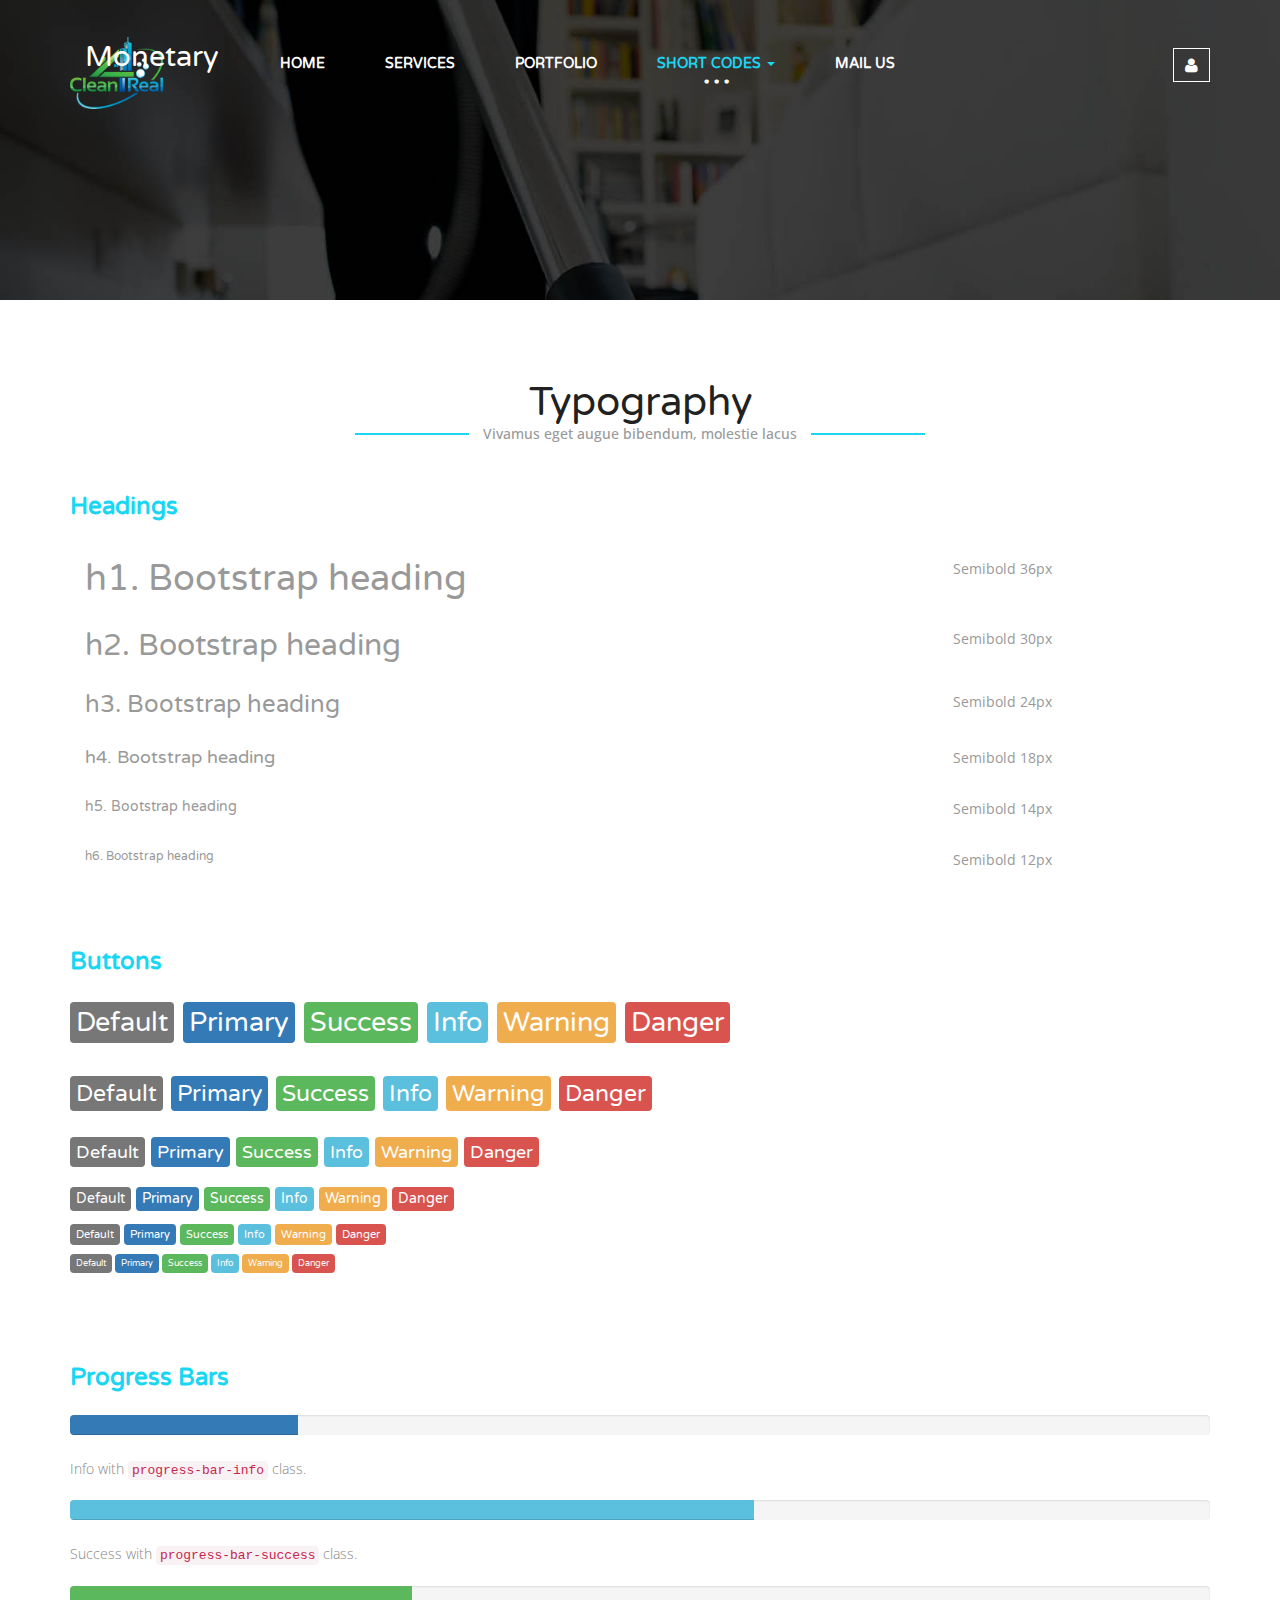
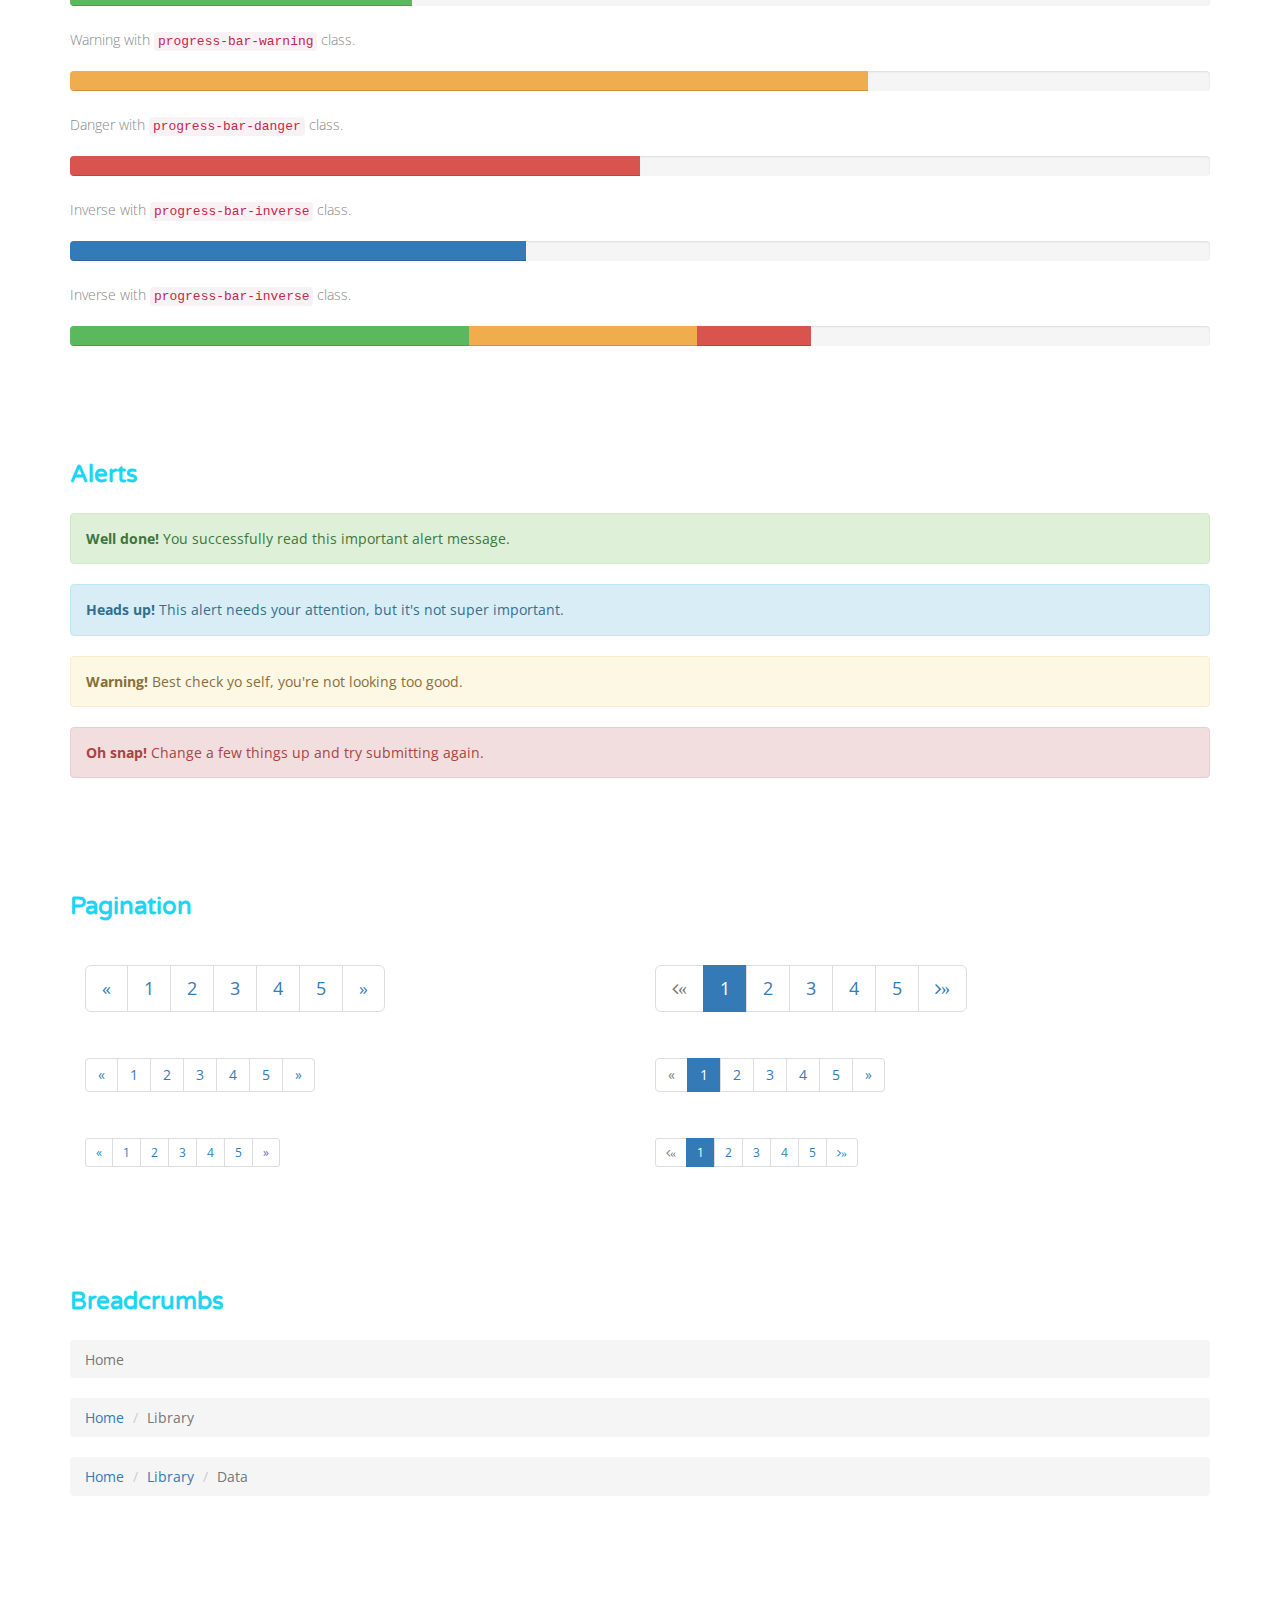
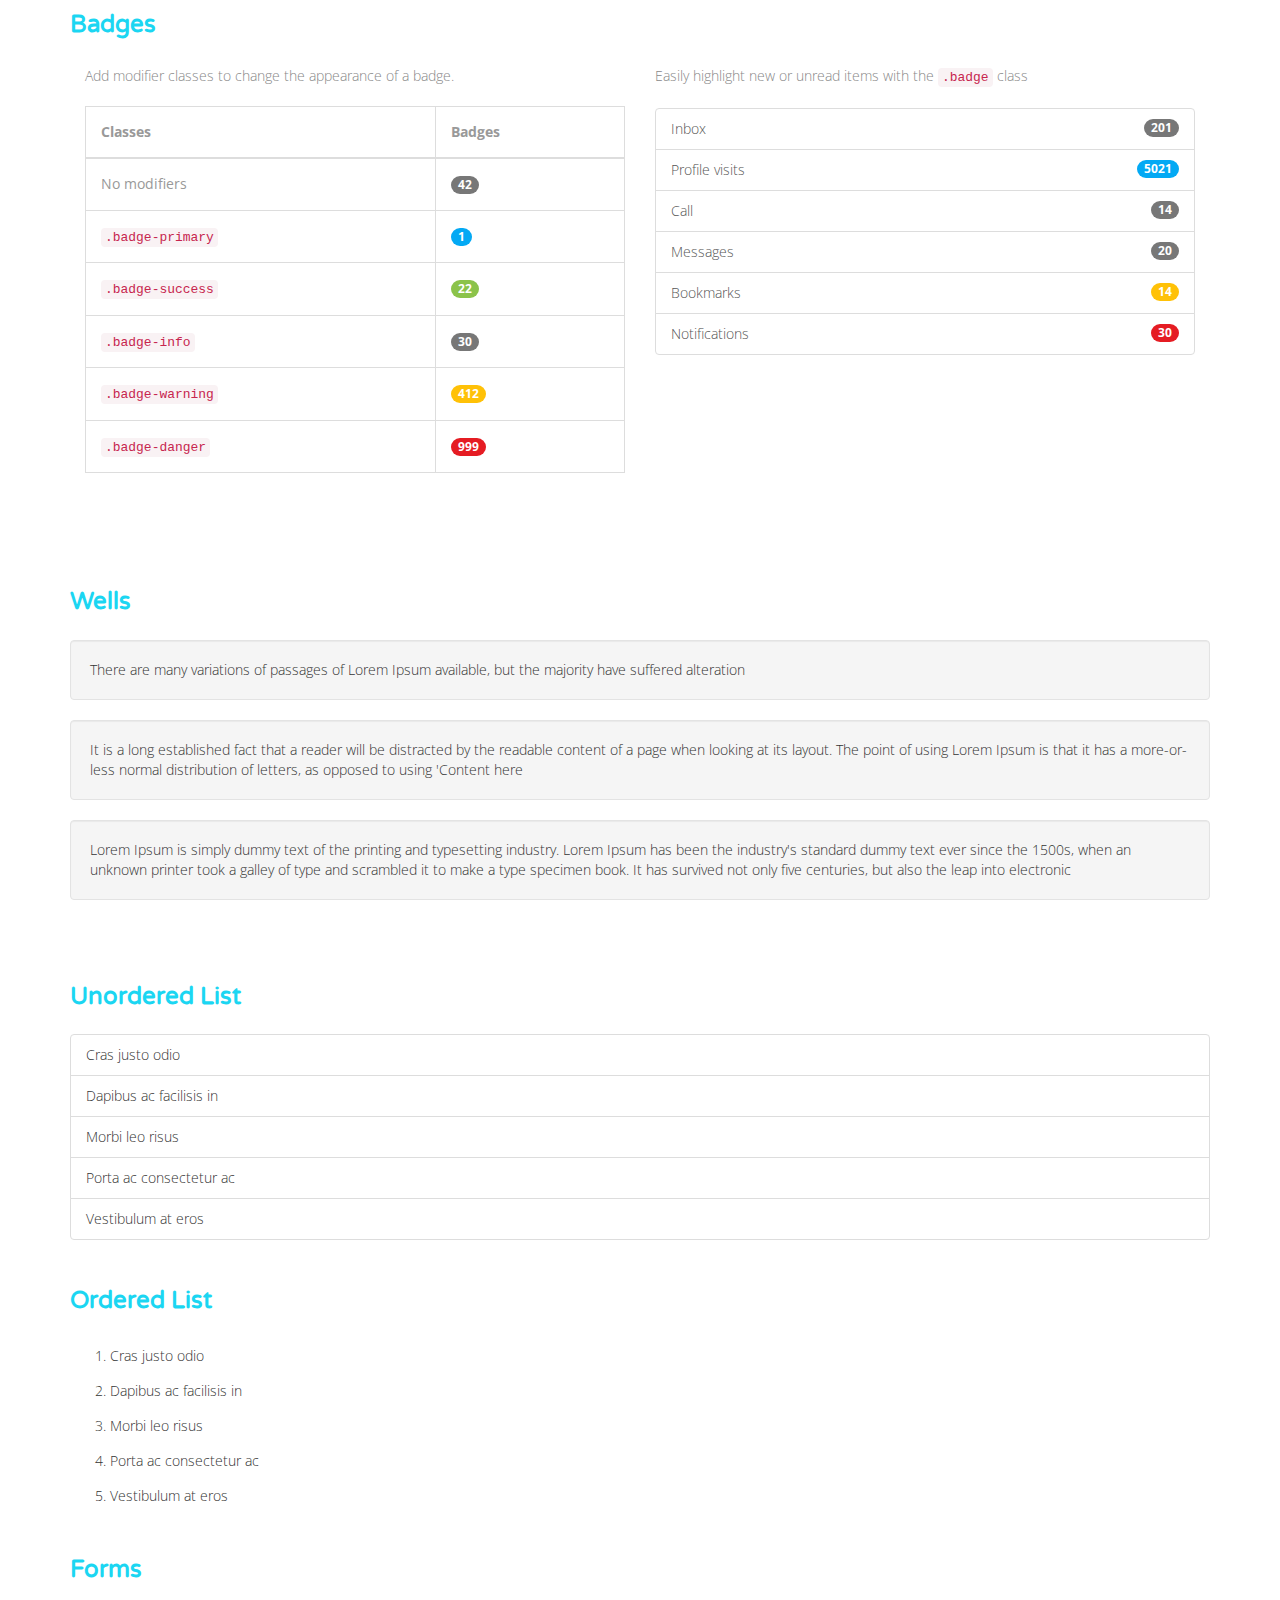
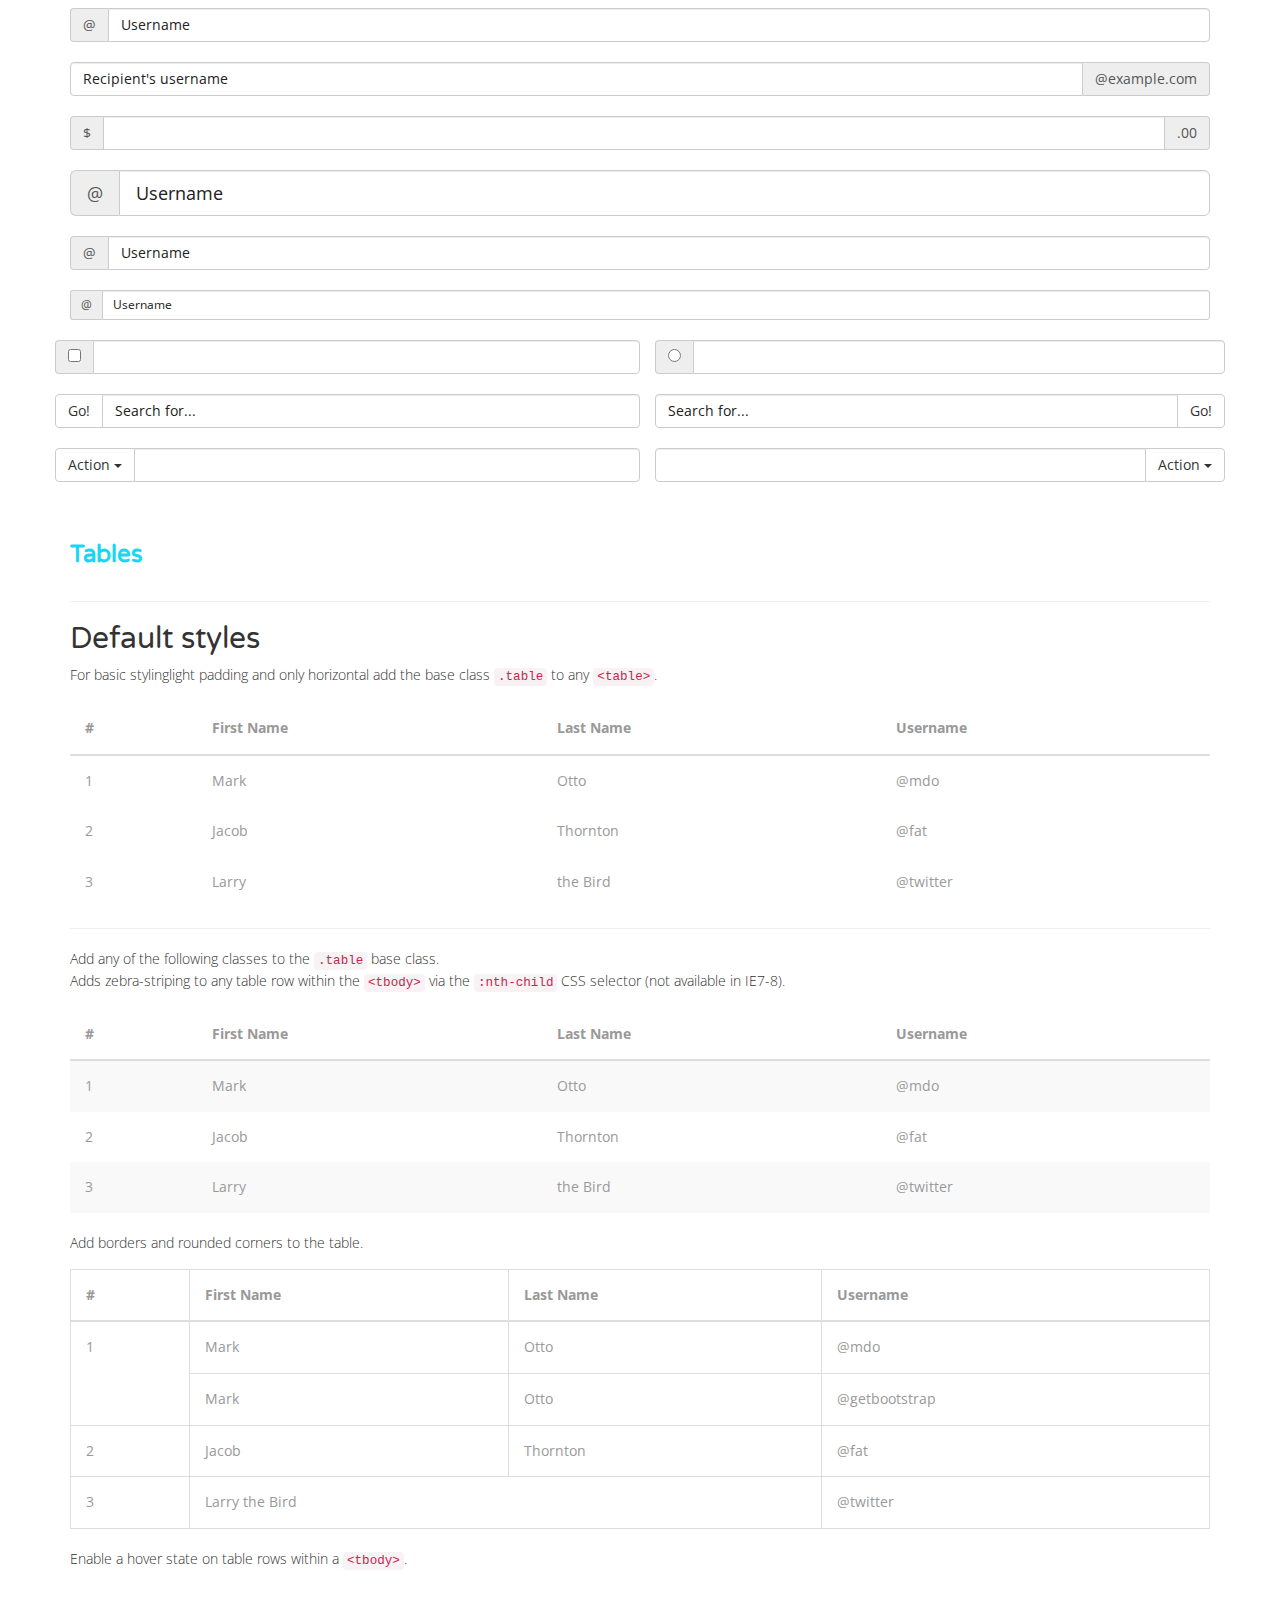
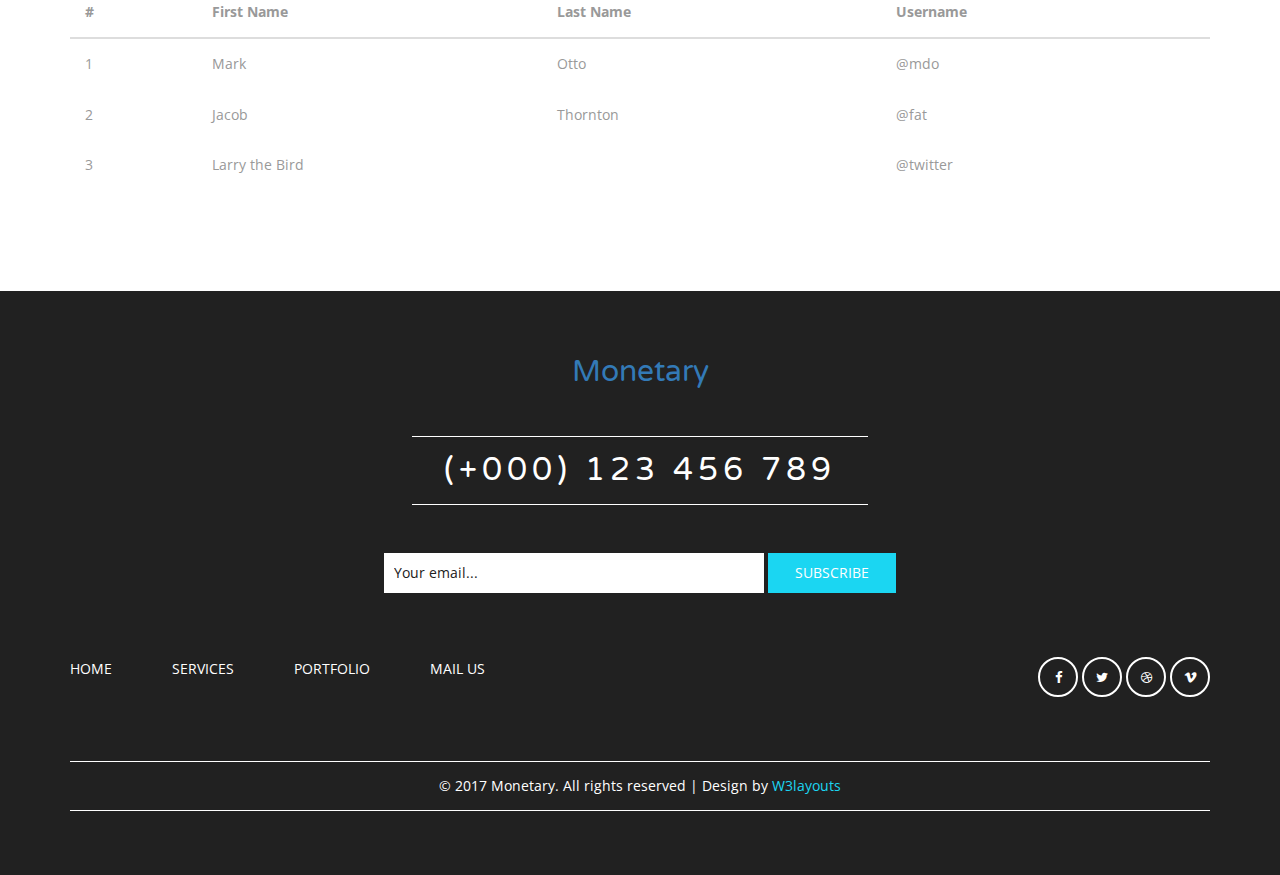
<file: Clean4real/typography.html>
<!--
author: W3layouts
author URL: http://w3layouts.com
License: Creative Commons Attribution 3.0 Unported
License URL: http://creativecommons.org/licenses/by/3.0/
-->
<!DOCTYPE html>
<html lang="en">
<head>
<title>Monetary a Corporate Business Category Flat Bootstrap Responsive Website Template | Typography :: w3layouts</title>
<!-- for-mobile-apps -->
<meta name="viewport" content="width=device-width, initial-scale=1">
<meta http-equiv="Content-Type" content="text/html; charset=utf-8" />
<meta name="keywords" content="Monetary Responsive web template, Bootstrap Web Templates, Flat Web Templates, Android Compatible web template, 
Smartphone Compatible web template, free webdesigns for Nokia, Samsung, LG, SonyEricsson, Motorola web design" />
<script type="application/x-javascript"> addEventListener("load", function() { setTimeout(hideURLbar, 0); }, false);
		function hideURLbar(){ window.scrollTo(0,1); } </script>
<!-- //for-mobile-apps -->
<link href="css/bootstrap.css" rel="stylesheet" type="text/css" media="all" />
<link href="css/style.css" rel="stylesheet" type="text/css" media="all" />
<!-- js -->
<script type="text/javascript" src="js/jquery-2.1.4.min.js"></script>
<!-- //js -->
<link href="css/popuo-box.css" rel="stylesheet" type="text/css" media="all" />
<!-- font-awesome icons -->
<link rel="stylesheet" href="css/font-awesome.min.css" />
<!-- //font-awesome icons -->
<link href="//fonts.googleapis.com/css?family=Varela+Round&subset=hebrew" rel="stylesheet">
<link href='//fonts.googleapis.com/css?family=Open+Sans:400,300,300italic,400italic,600,600italic,700,700italic,800,800italic' rel='stylesheet' type='text/css'>

</head>
	
<body>
<!-- banner -->
	<div class="banner1">
		<div class="container">
			<nav class="navbar navbar-default">
				<div class="navbar-header navbar-left">
					<button type="button" class="navbar-toggle collapsed" data-toggle="collapse" data-target="#bs-example-navbar-collapse-1">
						<span class="sr-only">Toggle navigation</span>
						<span class="icon-bar"></span>
						<span class="icon-bar"></span>
						<span class="icon-bar"></span>
					</button>
					<h1><a class="navbar-brand" href="index.html">Monetary</a></h1>
				</div>
				<!-- Collect the nav links, forms, and other content for toggling -->
				<div class="collapse navbar-collapse navbar-right" id="bs-example-navbar-collapse-1">
					<nav class="cl-effect-13" id="cl-effect-13">
						<ul class="nav navbar-nav">
							<li><a href="index.html">Home</a></li>
							<li><a href="services.html">Services</a></li>
							<li><a href="portfolio.html">Portfolio</a></li>
							<li class="dropdown active">
								<a href="#" class="dropdown-toggle" data-toggle="dropdown">Short Codes <b class="caret"></b></a>
								<ul class="dropdown-menu agile_short_dropdown">
									<li><a href="icons.html">Icons</a></li>
									<li><a href="typography.html">Typography</a></li>
								</ul>
							</li>
							<li><a href="mail.html">Mail Us</a></li>
						</ul>
						<div class="w3_agile_login">
							<a href="#small-dialog" class="play-icon popup-with-zoom-anim"><i class="fa fa-user" aria-hidden="true"></i></a>
						</div>
					</nav>
				</div>
			</nav>
		</div>
	</div>
<!-- //banner -->	

<!-- pop-up-box -->
	<div id="small-dialog" class="mfp-hide w3ls_small_dialog wthree_pop">
		<h3>Sign In</h3>		
		<div class="agileits_modal_body">
			<form action="#" method="post">
				<div class="agileits_w3layouts_user">
					<i class="fa fa-user" aria-hidden="true"></i>
					<input type="text" name="Name" placeholder="User Name" required="">
				</div>
				<div class="agileits_w3layouts_user">
					<i class="fa fa-key" aria-hidden="true"></i>
					<input type="password" name="Password" placeholder="Password" required="">
				</div>
				<div class="agile_remember">
					<div class="agile_remember_left">
						<div class="check">
							<label class="checkbox"><input type="checkbox" name="checkbox"><i> </i>remember me</label>
						</div>
					</div>
					<div class="agile_remember_right">
						<a href="#">Forgot Password?</a>
					</div>
					<div class="clearfix"> </div>
				</div>
				<input type="submit" value="Sign In">
			</form>
			<h5>Don't have an account? <a href="#small-dialog1" class="play-icon popup-with-zoom-anim">Sign Up</a></h5>
		</div>
	</div>
	<div id="small-dialog1" class="mfp-hide w3ls_small_dialog wthree_pop">
		<h3>Sign Up</h3>		
		<div class="agileits_modal_body">
			<form action="#" method="post">
				<h4>Profile information :</h4>
				<div class="agileits_w3layouts_user">
					<i class="fa fa-user" aria-hidden="true"></i>
					<input type="text" name="Name" placeholder="First Name" required="">
				</div>
				<div class="agileits_w3layouts_user">
					<i class="fa fa-user" aria-hidden="true"></i>
					<input type="text" name="Name" placeholder="Last Name" required="">
				</div>
				<div class="agileinfo_subscribe">
					<div class="check">
						<label class="checkbox"><input type="checkbox" name="checkbox"><i> </i>subscribe to newsletter</label>
					</div>
				</div>
				<h4>Login information :</h4>
				<div class="agileits_w3layouts_user">
					<i class="fa fa-envelope-o" aria-hidden="true"></i>
					<input type="email" name="Email" placeholder="Email" required="">
				</div>
				<div class="agileits_w3layouts_user agileits_w3layouts_user_agileits">
					<i class="fa fa-key" aria-hidden="true"></i>
					<input type="password" name="Password" placeholder="Password" required="">
				</div>
				<div class="agileits_w3layouts_user">
					<i class="fa fa-key" aria-hidden="true"></i>
					<input type="password" name="Password" placeholder="Confirm Password" required="">
				</div>
				<div class="agileinfo_subscribe">
					<div class="check">
						<label class="checkbox"><input type="checkbox" name="checkbox"><i> </i>i accept the terms and conditions</label>
					</div>
				</div>
				<input type="submit" value="Register">
			</form>
			<h5>Already a member <a href="#small-dialog" class="play-icon popup-with-zoom-anim">Sign In</a></h5>
		</div>
	</div>
<!-- //pop-up-box -->
<script src="js/jquery.magnific-popup.js" type="text/javascript"></script>
<script>
	$(document).ready(function() {
	$('.popup-with-zoom-anim').magnificPopup({
		type: 'inline',
		fixedContentPos: false,
		fixedBgPos: true,
		overflowY: 'auto',
		closeBtnInside: true,
		preloader: false,
		midClick: true,
		removalDelay: 300,
		mainClass: 'my-mfp-zoom-in'
	});
																	
	});
</script>
<!-- typography -->
	<div class="typo">
		<div class="container">
			<h3 class="w3_agile_head">Typography</h3>
			<p class="augue_agile">Vivamus eget augue bibendum, molestie lacus</p>

			<div class="grid_3 grid_4 w3layouts">
				<h3 class="hdg">Headings</h3>
				<div class="bs-example">
					<table class="table">
						<tbody>
							<tr>
								<td><h1 id="h1.-bootstrap-heading">h1. Bootstrap heading<a class="anchorjs-link" href="#h1.-bootstrap-heading"><span class="anchorjs-icon"></span></a></h1></td>
								<td class="type-info">Semibold 36px</td>
							</tr>
							<tr>
								<td><h2 id="h2.-bootstrap-heading">h2. Bootstrap heading<a class="anchorjs-link" href="#h2.-bootstrap-heading"><span class="anchorjs-icon"></span></a></h2></td>
								<td class="type-info">Semibold 30px</td>
							</tr>
							<tr>
								<td><h3 id="h3.-bootstrap-heading">h3. Bootstrap heading<a class="anchorjs-link" href="#h3.-bootstrap-heading"><span class="anchorjs-icon"></span></a></h3></td>
								<td class="type-info">Semibold 24px</td>
							</tr>
							<tr>
								<td><h4 id="h4.-bootstrap-heading">h4. Bootstrap heading<a class="anchorjs-link" href="#h4.-bootstrap-heading"><span class="anchorjs-icon"></span></a></h4></td>
								<td class="type-info">Semibold 18px</td>
							</tr>
							<tr>
								<td><h5 id="h5.-bootstrap-heading">h5. Bootstrap heading<a class="anchorjs-link" href="#h5.-bootstrap-heading"><span class="anchorjs-icon"></span></a></h5></td>
								<td class="type-info">Semibold 14px</td>
							</tr>
							<tr>
								<td><h6>h6. Bootstrap heading</h6></td>
								<td class="type-info">Semibold 12px</td>
							</tr>
						</tbody>
					</table>
				</div>
			</div>

			<div class="grid_3 grid_5 w3">
				<h3>Buttons</h3>
				<h1>
					<a href="#"><span class="label label-default">Default</span></a>
					<a href="#"><span class="label label-primary">Primary</span></a>
					<a href="#"><span class="label label-success">Success</span></a>
					<a href="#"><span class="label label-info">Info</span></a>
					<a href="#"><span class="label label-warning">Warning</span></a>
					<a href="#"><span class="label label-danger">Danger</span></a>
				</h1>
				<h2>
					<a href="#"><span class="label label-default">Default</span></a>
					<a href="#"><span class="label label-primary">Primary</span></a>
					<a href="#"><span class="label label-success">Success</span></a>
					<a href="#"><span class="label label-info">Info</span></a>
					<a href="#"><span class="label label-warning">Warning</span></a>
					<a href="#"><span class="label label-danger">Danger</span></a>
				</h2>
				<h3>
					<a href="#"><span class="label label-default">Default</span></a>
					<a href="#"><span class="label label-primary">Primary</span></a>
					<a href="#"><span class="label label-success">Success</span></a>
					<a href="#"><span class="label label-info">Info</span></a>
					<a href="#"><span class="label label-warning">Warning</span></a>
					<a href="#"><span class="label label-danger">Danger</span></a>
				</h3>
				<h4>
					<a href="#"><span class="label label-default">Default</span></a>
					<a href="#"><span class="label label-primary">Primary</span></a>
					<a href="#"><span class="label label-success">Success</span></a>
					<a href="#"><span class="label label-info">Info</span></a>
					<a href="#"><span class="label label-warning">Warning</span></a>
					<a href="#"><span class="label label-danger">Danger</span></a>
				</h4>
				<h5>
					<a href="#"><span class="label label-default">Default</span></a>
					<a href="#"><span class="label label-primary">Primary</span></a>
					<a href="#"><span class="label label-success">Success</span></a>
					<a href="#"><span class="label label-info">Info</span></a>
					<a href="#"><span class="label label-warning">Warning</span></a>
					<a href="#"><span class="label label-danger">Danger</span></a>
				</h5>
				<h6>
					<a href="#"><span class="label label-default">Default</span></a>
					<a href="#"><span class="label label-primary">Primary</span></a>
					<a href="#"><span class="label label-success">Success</span></a>
					<a href="#"><span class="label label-info">Info</span></a>
					<a href="#"><span class="label label-warning">Warning</span></a>
					<a href="#"><span class="label label-danger">Danger</span></a>
				</h6>
			</div>		
			<div class="grid_3 grid_5 w3l">
				<h3>Progress Bars</h3>
				<div class="tab-content">
					<div class="tab-pane active" id="domprogress">
						<div class="progress">    
							<div class="progress-bar progress-bar-primary" style="width: 20%"></div>
						</div>
						<p>Info with <code>progress-bar-info</code> class.</p>
						<div class="progress">    
							<div class="progress-bar progress-bar-info" style="width: 60%"></div>
						</div>
						<p>Success with <code>progress-bar-success</code> class.</p>
						<div class="progress">
							<div class="progress-bar progress-bar-success" style="width: 30%"></div>
						</div>
						<p>Warning with <code>progress-bar-warning</code> class.</p>
						<div class="progress">
							<div class="progress-bar progress-bar-warning" style="width: 70%"></div>
						</div>
						<p>Danger with <code>progress-bar-danger</code> class.</p>
						<div class="progress">
							<div class="progress-bar progress-bar-danger" style="width: 50%"></div>
						</div>
						<p>Inverse with <code>progress-bar-inverse</code> class.</p>
						<div class="progress">
							<div class="progress-bar progress-bar-inverse" style="width: 40%"></div>
						</div>
						<p>Inverse with <code>progress-bar-inverse</code> class.</p>
						<div class="progress">
							<div class="progress-bar progress-bar-success" style="width: 35%"><span class="sr-only">35% Complete (success)</span></div>
							<div class="progress-bar progress-bar-warning" style="width: 20%"><span class="sr-only">20% Complete (warning)</span></div>
							<div class="progress-bar progress-bar-danger" style="width: 10%"><span class="sr-only">10% Complete (danger)</span></div>
						</div>
					</div>
				</div>
			</div>
			<div class="grid_3 grid_5 w3ls">
				<h3>Alerts</h3>
				<div class="alert alert-success" role="alert">
					<strong>Well done!</strong> You successfully read this important alert message.
				</div>
				<div class="alert alert-info" role="alert">
					<strong>Heads up!</strong> This alert needs your attention, but it's not super important.
				</div>
				<div class="alert alert-warning" role="alert">
					<strong>Warning!</strong> Best check yo self, you're not looking too good.
				</div>
				<div class="alert alert-danger" role="alert">
					<strong>Oh snap!</strong> Change a few things up and try submitting again.
				</div>
			</div>
			<div class="grid_3 grid_5 agileits">
				<h3>Pagination</h3>
				<div class="col-md-6">
					<nav>
						<ul class="pagination pagination-lg">
							<li><a href="#" aria-label="Previous"><span aria-hidden="true">«</span></a></li>
							<li><a href="#">1</a></li>
							<li><a href="#">2</a></li>
							<li><a href="#">3</a></li>
							<li><a href="#">4</a></li>
							<li><a href="#">5</a></li>
							<li><a href="#" aria-label="Next"><span aria-hidden="true">»</span></a></li>
						</ul>
					</nav>
					<nav>
						<ul class="pagination">
							<li><a href="#" aria-label="Previous"><span aria-hidden="true">«</span></a></li>
							<li><a href="#">1</a></li>
							<li><a href="#">2</a></li>
							<li><a href="#">3</a></li>
							<li><a href="#">4</a></li>
							<li><a href="#">5</a></li>
							<li><a href="#" aria-label="Next"><span aria-hidden="true">»</span></a></li>
						</ul>
					</nav>
					<nav>
						<ul class="pagination pagination-sm">
							<li><a href="#" aria-label="Previous"><span aria-hidden="true">«</span></a></li>
							<li><a href="#">1</a></li>
							<li><a href="#">2</a></li>
							<li><a href="#">3</a></li>
							<li><a href="#">4</a></li>
							<li><a href="#">5</a></li>
							<li><a href="#" aria-label="Next"><span aria-hidden="true">»</span></a></li>
						</ul>
					</nav>
				</div>
				<div class="col-md-6">
					<ul class="pagination pagination-lg">
						<li class="disabled"><a href="#"><i class="fa fa-angle-left">«</i></a></li>
						<li class="active"><a href="#">1</a></li>
						<li><a href="#">2</a></li>
						<li><a href="#">3</a></li>
						<li><a href="#">4</a></li>
						<li><a href="#">5</a></li>
						<li><a href="#"><i class="fa fa-angle-right">»</i></a></li>
					</ul>
					<nav>
						<ul class="pagination">
							<li class="disabled"><a href="#" aria-label="Previous"><span aria-hidden="true">«</span></a></li>
							<li class="active"><a href="#">1 <span class="sr-only">(current)</span></a></li>
							<li><a href="#">2</a></li>
							<li><a href="#">3</a></li>
							<li><a href="#">4</a></li>
							<li><a href="#">5</a></li>
							<li><a href="#" aria-label="Next"><span aria-hidden="true">»</span></a></li>
						</ul>
					</nav>
					<ul class="pagination pagination-sm">
						<li class="disabled"><a href="#"><i class="fa fa-angle-left">«</i></a></li>
						<li class="active"><a href="#">1</a></li>
						<li><a href="#">2</a></li>
						<li><a href="#">3</a></li>
						<li><a href="#">4</a></li>
						<li><a href="#">5</a></li>
						<li><a href="#"><i class="fa fa-angle-right">»</i></a></li>
					</ul>
				</div>
				<div class="clearfix"> </div>
			</div>
			<div class="grid_3 grid_5 agileinfo">
				<h3>Breadcrumbs</h3>
				<ol class="breadcrumb">
					<li class="active">Home</li>
				</ol>
				<ol class="breadcrumb">
					<li><a href="#">Home</a></li>
					<li class="active">Library</li>
				</ol>
				<ol class="breadcrumb">
					<li><a href="#">Home</a></li>
					<li><a href="#">Library</a></li>
					<li class="active">Data</li>
				</ol>
			</div>
			<div class="grid_3 grid_5 wthree">
				<h3>Badges</h3>
				<div class="col-md-6 agileits-w3layouts">
					<p>Add modifier classes to change the appearance of a badge.</p>
					<table class="table table-bordered">
						<thead>
							<tr>
								<th>Classes</th>
								<th>Badges</th>
							</tr>
						</thead>
						<tbody>
							<tr>
								<td>No modifiers</td>
								<td><span class="badge">42</span></td>
							</tr>
							<tr>
								<td><code>.badge-primary</code></td>
								<td><span class="badge badge-primary">1</span></td>
							</tr>
							<tr>
								<td><code>.badge-success</code></td>
								<td><span class="badge badge-success">22</span></td>
							</tr>
							<tr>
								<td><code>.badge-info</code></td>
								<td><span class="badge badge-info">30</span></td>
							</tr>
							<tr>
								<td><code>.badge-warning</code></td>
								<td><span class="badge badge-warning">412</span></td>
							</tr>
							<tr>
								<td><code>.badge-danger</code></td>
								<td><span class="badge badge-danger">999</span></td>
							</tr>
						</tbody>
					</table>                    
				</div>
				<div class="col-md-6 w3-agileits">
					<p>Easily highlight new or unread items with the <code>.badge</code> class</p>
					<div class="list-group list-group-alternate"> 
						<a href="#" class="list-group-item"><span class="badge">201</span> <i class="ti ti-email"></i> Inbox </a> 
						<a href="#" class="list-group-item"><span class="badge badge-primary">5021</span> <i class="ti ti-eye"></i> Profile visits </a> 
						<a href="#" class="list-group-item"><span class="badge">14</span> <i class="ti ti-headphone-alt"></i> Call </a> 
						<a href="#" class="list-group-item"><span class="badge">20</span> <i class="ti ti-comments"></i> Messages </a> 
						<a href="#" class="list-group-item"><span class="badge badge-warning">14</span> <i class="ti ti-bookmark"></i> Bookmarks </a> 
						<a href="#" class="list-group-item"><span class="badge badge-danger">30</span> <i class="ti ti-bell"></i> Notifications </a> 
					</div>
				</div>
			   <div class="clearfix"> </div>
			</div>	 
			<div class="grid_3 grid_5 agile">
				<h3>Wells</h3>
				<div class="well">
					There are many variations of passages of Lorem Ipsum available, but the majority have suffered alteration
				</div>
				<div class="well">
					It is a long established fact that a reader will be distracted by the readable content of a page when looking at its layout. The point of using Lorem Ipsum is that it has a more-or-less normal distribution of letters, as opposed to using 'Content here
				</div>
				<div class="well">
						Lorem Ipsum is simply dummy text of the printing and typesetting industry. Lorem Ipsum has been the industry's standard dummy text ever since the 1500s, when an unknown printer took a galley of type and scrambled it to make a type specimen book. It has survived not only five centuries, but also the leap into electronic
				</div>
			</div>
			<h3 class="bars">Unordered List</h3>
			<ul class="list-group w3-agile">
			  <li class="list-group-item">Cras justo odio</li>
			  <li class="list-group-item">Dapibus ac facilisis in</li>
			  <li class="list-group-item">Morbi leo risus</li>
			  <li class="list-group-item">Porta ac consectetur ac</li>
			  <li class="list-group-item">Vestibulum at eros</li>
			</ul>
			<h3 class="bars">Ordered List</h3>
			<ol>
				<li class="list-group-item1">Cras justo odio</li>
				<li class="list-group-item1">Dapibus ac facilisis in</li>
				<li class="list-group-item1">Morbi leo risus</li>
				<li class="list-group-item1">Porta ac consectetur ac</li>
				<li class="list-group-item1">Vestibulum at eros</li>
			</ol>
			<h3 class="bars">Forms</h3>
			<div class="input-group w3_w3layouts">
				<span class="input-group-addon" id="basic-addon1">@</span>
				<input type="text" class="form-control" placeholder="Username" aria-describedby="basic-addon1">
			</div>
			<div class="input-group w3_w3layouts">
				<input type="text" class="form-control" placeholder="Recipient's username" aria-describedby="basic-addon2">
				<span class="input-group-addon" id="basic-addon2">@example.com</span>
			</div>
			<div class="input-group w3_w3layouts">
				<span class="input-group-addon">$</span>
					<input type="text" class="form-control" aria-label="Amount (to the nearest dollar)">
				<span class="input-group-addon">.00</span>
			</div>
			<div class="input-group input-group-lg w3_w3layouts">
				<span class="input-group-addon" id="sizing-addon1">@</span>
				<input type="text" class="form-control" placeholder="Username" aria-describedby="sizing-addon1">
			</div>
			<div class="input-group w3_w3layouts">
				<span class="input-group-addon" id="sizing-addon2">@</span>
				<input type="text" class="form-control" placeholder="Username" aria-describedby="sizing-addon2">
			</div>
			<div class="input-group input-group-sm w3_w3layouts">
				<span class="input-group-addon" id="sizing-addon3">@</span>
				<input type="text" class="form-control" placeholder="Username" aria-describedby="sizing-addon3">
			</div>
			<div class="row">
				<div class="col-lg-6 in-gp-tl">
					<div class="input-group">
						<span class="input-group-addon">
							<input type="checkbox" aria-label="...">
						</span>
						<input type="text" class="form-control" aria-label="...">
					</div><!-- /input-group -->
				</div><!-- /.col-lg-6 -->
				<div class="col-lg-6 in-gp-tb">
					<div class="input-group">
						<span class="input-group-addon">
							<input type="radio" aria-label="...">
						</span>
						<input type="text" class="form-control" aria-label="...">
					</div><!-- /input-group -->
				</div><!-- /.col-lg-6 -->
			</div><!-- /.row -->
			<div class="row">
				<div class="col-lg-6 in-gp-tl">
					<div class="input-group">
						<span class="input-group-btn">
							<button class="btn btn-default" type="button">Go!</button>
						</span>
						<input type="text" class="form-control" placeholder="Search for...">
					</div><!-- /input-group -->
				</div><!-- /.col-lg-6 -->
				<div class="col-lg-6 in-gp-tb">
					<div class="input-group">
						<input type="text" class="form-control" placeholder="Search for...">
						<span class="input-group-btn">
							<button class="btn btn-default" type="button">Go!</button>
						</span>
					</div><!-- /input-group -->
				</div><!-- /.col-lg-6 -->
			</div><!-- /.row -->
			<div class="row">
				<div class="col-lg-6 in-gp-tl">
					<div class="input-group">
						<div class="input-group-btn">
							<button type="button" class="btn btn-default dropdown-toggle" data-toggle="dropdown" aria-haspopup="true" aria-expanded="false">Action <span class="caret"></span></button>
							<ul class="dropdown-menu">
								<li><a href="#">Action</a></li>
								<li><a href="#">Another action</a></li>
								<li><a href="#">Something else here</a></li>
								<li role="separator" class="divider"></li>
								<li><a href="#">Separated link</a></li>
							</ul>
						</div><!-- /btn-group -->
						<input type="text" class="form-control" aria-label="...">
					</div><!-- /input-group -->
				</div><!-- /.col-lg-6 -->
				<div class="col-lg-6 in-gp-tb">
					<div class="input-group">
						<input type="text" class="form-control" aria-label="...">
						<div class="input-group-btn">
							<button type="button" class="btn btn-default dropdown-toggle" data-toggle="dropdown" aria-haspopup="true" aria-expanded="false">Action <span class="caret"></span></button>
							<ul class="dropdown-menu dropdown-menu-right">
								<li><a href="#">Action</a></li>
								<li><a href="#">Another action</a></li>
								<li><a href="#">Something else here</a></li>
								<li role="separator" class="divider"></li>
								<li><a href="#">Separated link</a></li>
							</ul>
						</div><!-- /btn-group -->
					</div><!-- /input-group -->
				</div><!-- /.col-lg-6 -->
			</div><!-- /.row -->
			<div class="page-header">
				<h3 class="bars">Tables</h3>
			</div>
			<h2 class="typoh2">Default styles</h2>
			<p>For basic stylinglight padding and only horizontal add the base class <code>.table</code> to any <code>&lt;table&gt;</code>.</p>
			<div class="bs-docs-example">
				<table class="table">
					<thead>
						<tr>
							<th>#</th>
							<th>First Name</th>
							<th>Last Name</th>
							<th>Username</th>
						</tr>
					</thead>
					<tbody>
						<tr>
							<td>1</td>
							<td>Mark</td>
							<td>Otto</td>
							<td>@mdo</td>
						</tr>
						<tr>
							<td>2</td>
							<td>Jacob</td>
							<td>Thornton</td>
							<td>@fat</td>
						</tr>
						<tr>
							<td>3</td>
							<td>Larry</td>
							<td>the Bird</td>
							<td>@twitter</td>
						</tr>
					</tbody>
				</table>
			</div>
			<hr class="bs-docs-separator">
			<p>Add any of the following classes to the <code>.table</code> base class.</p>
			<p>Adds zebra-striping to any table row within the <code>&lt;tbody&gt;</code> via the <code>:nth-child</code> CSS selector (not available in IE7-8).</p>
			<div class="bs-docs-example">
				<table class="table table-striped">
					<thead>
						<tr>
							<th>#</th>
							<th>First Name</th>
							<th>Last Name</th>
							<th>Username</th>
						</tr>
					</thead>
					<tbody>
						<tr>
							<td>1</td>
							<td>Mark</td>
							<td>Otto</td>
							<td>@mdo</td>
						</tr>
						<tr>
							<td>2</td>
							<td>Jacob</td>
							<td>Thornton</td>
							<td>@fat</td>
						</tr>
						<tr>
							<td>3</td>
							<td>Larry</td>
							<td>the Bird</td>
							<td>@twitter</td>
						</tr>
					</tbody>
				</table>
			</div>
			<p>Add borders and rounded corners to the table.</p>
			<div class="bs-docs-example">
				<table class="table table-bordered">
					<thead>
						<tr>
							<th>#</th>
							<th>First Name</th>
							<th>Last Name</th>
							<th>Username</th>
						</tr>
					</thead>
					<tbody>
						<tr>
							<td rowspan="2">1</td>
							<td>Mark</td>
							<td>Otto</td>
							<td>@mdo</td>
						</tr>
						<tr>
							<td>Mark</td>
							<td>Otto</td>
							<td>@getbootstrap</td>
						</tr>
						<tr>
							<td>2</td>
							<td>Jacob</td>
							<td>Thornton</td>
							<td>@fat</td>
						</tr>
						<tr>
							<td>3</td>
							<td colspan="2">Larry the Bird</td>
							<td>@twitter</td>
						</tr>
					</tbody>
				</table>
			</div>
			<p>Enable a hover state on table rows within a <code>&lt;tbody&gt;</code>.</p>
			<div class="bs-docs-example">
				<table class="table table-hover">
					<thead>
						<tr>
						  <th>#</th>
						  <th>First Name</th>
						  <th>Last Name</th>
						  <th>Username</th>
						</tr>
					</thead>
					<tbody>
						<tr>
						  <td>1</td>
						  <td>Mark</td>
						  <td>Otto</td>
						  <td>@mdo</td>
						</tr>
						<tr>
						  <td>2</td>
						  <td>Jacob</td>
						  <td>Thornton</td>
						  <td>@fat</td>
						</tr>
						<tr>
						  <td>3</td>
						  <td colspan="2">Larry the Bird</td>
						  <td>@twitter</td>
						</tr>
					</tbody>
				</table>
			</div>
		</div>
	</div>
<!-- //typography -->
<!-- footer -->
	<div class="footer">
		<div class="container">
			<h2><a href="index.html">Monetary</a></h2>
			<h3>(+000) 123 456 789</h3>
			<form action="#" method="post">
				<input type="email" name="email" placeholder="Your email..." required="">
				<input type="submit" value="Subscribe">
			</form>
			<div class="agileits_w3layouts_nav">
				<div class="agileits_w3layouts_nav_left">
					<ul>
						<li><a href="index.html">Home</a></li>
						<li><a href="services.html">Services</a></li>
						<li><a href="portfolio.html">Portfolio</a></li>
						<li><a href="mail.html">Mail Us</a></li>
					</ul>
				</div>
				<div class="agileits_w3layouts_nav_right">
					<ul>
						<li><a href="#" class="w3_agile_facebook"><i class="fa fa-facebook" aria-hidden="true"></i></a></li>
						<li><a href="#" class="agile_twitter"><i class="fa fa-twitter" aria-hidden="true"></i></a></li>
						<li><a href="#" class="w3_agile_dribble"><i class="fa fa-dribbble" aria-hidden="true"></i></a></li>
						<li><a href="#" class="w3_agile_vimeo"><i class="fa fa-vimeo" aria-hidden="true"></i></a></li>
					</ul>
				</div>
				<div class="clearfix"> </div>
			</div>
			<p>© 2017 Monetary. All rights reserved | Design by <a href="http://w3layouts.com/">W3layouts</a></p>
		</div>
	</div>
<!-- //footer -->
<!-- for bootstrap working -->
	<script src="js/bootstrap.js"></script>
<!-- //for bootstrap working -->
<!-- start-smooth-scrolling -->
<script type="text/javascript" src="js/move-top.js"></script>
<script type="text/javascript" src="js/easing.js"></script>
<script type="text/javascript">
	jQuery(document).ready(function($) {
		$(".scroll").click(function(event){		
			event.preventDefault();
			$('html,body').animate({scrollTop:$(this.hash).offset().top},1000);
		});
	});
</script>
<!-- start-smooth-scrolling -->
<!-- here stars scrolling icon -->
	<script type="text/javascript">
		$(document).ready(function() {
			/*
				var defaults = {
				containerID: 'toTop', // fading element id
				containerHoverID: 'toTopHover', // fading element hover id
				scrollSpeed: 1200,
				easingType: 'linear' 
				};
			*/
								
			$().UItoTop({ easingType: 'easeOutQuart' });
								
			});
	</script>
<!-- //here ends scrolling icon -->
</body>
</html>
</file>
<file: Clean4real/css/style.css>
/*--
Author: W3layouts
Author URL: http://w3layouts.com
License: Creative Commons Attribution 3.0 Unported
License URL: http://creativecommons.org/licenses/by/3.0/
--*/
html, body{
    font-size: 100%;
	font-family: 'Open Sans', sans-serif;
	background:#ffffff;
	margin: 0;
}
p,ul li,ol li{
	margin:0;
	font-size:14px;
}
h1,h2,h3,h4,h5,h6{
	font-family: 'Varela Round', sans-serif;
	margin:0;
}
ul,label{
	margin:0;
	padding:0;
}
body a:hover{
	text-decoration:none;
}
input[type="submit"],input[type="reset"],.w3layouts_mail_grid_left1,.w3layouts_mail_grid_left2 a,.w3layouts_services_grid_main,.agileits_w3layouts_nav_right ul li a,.w3layouts_banner_info_right ul li a,.wthree_copy_right p a,.agile_map_grid ul li a,.agileits_w3layouts_footer_grid ul li a{
	-webkit-transition: all 0.2s ease-in-out 0s;
    -moz-transition: all 0.2s ease-in-out 0s;
    -ms-transition: all 0.2s ease-in-out 0s;
    -o-transition: all 0.2s ease-in-out 0s;
    transition: all 0.2s ease-in-out 0s;
}
/*-- banner --*/
.banner{
	background:url(../images/banner.jpg) no-repeat 0px 0px;
	background-size:cover;
	-webkit-background-size:cover;
	-moz-background-size:cover;
	-o-background-size:cover;
	-ms-background-size:cover;
	min-height:700px;
	position: relative;
}
.banner1{
	background:url(../images/banner.jpg) no-repeat 0px 0px;
	background-size:cover;
	-webkit-background-size:cover;
	-moz-background-size:cover;
	-o-background-size:cover;
	-ms-background-size:cover;
	min-height:300px;
	position: relative;
}
/*-- nav --*/
.navbar-default {
    background: none;
    border: none;
}
.navbar {
    margin-bottom: 0;
    padding: 2em 0 0;
}
.navbar-brand {
  font-size: .8em;
  background: url(../images/1.png) no-repeat 0px 5px;
  background-size: 93px;
  height: 120px;
  width: 100px;
}
.navbar-brand span {
    line-height: 0.5;
    color: #ffc100;
    text-transform: capitalize;
    transform: rotate(-150deg);
	-webkit-transform: rotate(-150deg);
	-moz-transform: rotate(-150deg);
	-o-transform: rotate(-150deg);
	-ms-transform: rotate(-150deg);
    display: inline-block;
}
.navbar-default .navbar-brand,.navbar-default .navbar-brand:hover, .navbar-default .navbar-brand:focus {
    color:#fff;
}
.navbar-default .navbar-nav > .active > a, .navbar-default .navbar-nav > .active > a:hover, .navbar-default .navbar-nav > .active > a:focus {
    color:#1bd6f2;
    background: none;
}
.navbar-nav > li > a {
	padding:22px 30px 0;
    text-transform: uppercase;
    font-weight: bold;
}
.navbar-default .navbar-nav > li > a {
    color:#fff;
}
.navbar-collapse {
    padding: 0;
    border-top: none;
    box-shadow: none;
}
.navbar-default .navbar-collapse, .navbar-default .navbar-form {
    border: none;
}
.navbar-right {
    float: none !important;
    margin-right: 0;
    margin-left: 0em;
}
.navbar-nav {
	margin:0 0 0 7em;
}
.navbar-default .navbar-nav > li > a:hover, .navbar-default .navbar-nav > li > a:focus {
    color:#1bd6f2;
}
.nav > li > a,.agile_short_dropdown li a {
	font-family: 'Varela Round', sans-serif;
}
.w3_agile_login{
	float:right;
}
.w3_agile_login a i{
	padding: .5em .7em;
    border: 1px solid #fff;
    color: #fff;
    font-size: 1em;
    margin-top: 1em;
}
.navbar-default .navbar-nav > .open > a, .navbar-default .navbar-nav > .open > a:hover, .navbar-default .navbar-nav > .open > a:focus {
    color: #fff;
    background-color: transparent;
}
.navbar-default .navbar-nav > .active.open > a{
	color: #1bd6f2;
}
.agile_short_dropdown li a {
    padding: 8px 20px;
    color: #212121;
    text-align: center;
}
.agile_short_dropdown li a:before{
	content:'';
	display:none;
}
/* Effect 13: three circles */
.cl-effect-13 ul li a {
	-webkit-transition: color 0.3s;
	-moz-transition: color 0.3s;
	transition: color 0.3s;
}

.cl-effect-13 ul li a::before {
	position: absolute;
	top:75%;
	left: 50%;
	color: transparent;
	content: '.';
	text-shadow: 0 0 transparent;
	font-size:2em;
	-webkit-transition: text-shadow 0.3s, color 0.3s;
	-moz-transition: text-shadow 0.3s, color 0.3s;
	transition: text-shadow 0.3s, color 0.3s;
	-webkit-transform: translateX(-50%);
	-moz-transform: translateX(-50%);
	transform: translateX(-50%);
}

.cl-effect-13 ul li a:hover::before,
.cl-effect-13 ul li a:focus::before,ul.nav.navbar-nav li.active a::before{
	color: #fff;
	text-shadow: 10px 0 #fff, -10px 0 #fff;
}
/*-- //nav --*/
.agileits_w3layouts_banner_info{
	margin: 15em 0 0;
	position:relative;
}
.agileits_w3layouts_banner_info_pos{
	position: absolute;
    top: 0%;
    transform: rotate(-90deg);
	-webkit-transform: rotate(-90deg);
	-moz-transform: rotate(-90deg);
	-o-transform: rotate(-90deg);
	-ms-transform: rotate(-90deg);
    left: -7%;
}
.agileits_w3layouts_banner_info_pos1{
	position: absolute;
    bottom: 0%;
    transform: rotate(-90deg);
	-webkit-transform: rotate(-90deg);
	-moz-transform: rotate(-90deg);
	-o-transform: rotate(-90deg);
	-ms-transform: rotate(-90deg);
    right: -5%;
}
.agileits_w3layouts_banner_info_pos1 h4{
	font-size:14px;
	font-weight:bold;
	color:#fff;
}
.agileits_w3layouts_banner_info_pos ul li{
	display:inline-block;
	font-family: 'Varela Round', sans-serif;
}
.agileits_w3layouts_banner_info_pos ul li:nth-child(2){
	margin:0 4em;
}
.agileits_w3layouts_banner_info_pos ul li a{
	color:#fff;
	text-decoration:none;
}
.agileits_w3layouts_banner_info h2{
	text-align: center;
    font-size: 4em;
    font-weight: bold;
    color: #fff;
    text-transform: uppercase;
	font-family: 'Open Sans', sans-serif;
}
.agileits_w3layouts_banner_info p{
	text-transform: uppercase;
    color:#1bd6f2;
    text-align: right;
    width: 74%;
}
.thim-click-to-bottom {
    position: absolute;
    bottom: 7%;
    left: 50%;
    width: 40px;
    height: 40px;
    font-size: 40px;
    line-height: 40px;
    -webkit-animation: bounce 2s infinite ease-in-out;
}
.thim-click-to-bottom i {
    color: #fff;
    padding: 20px 10px;
    border: 1px solid;
    border-radius: 20px;
	font-size: 15px;
}
@-webkit-keyframes bounce {
	0%, 20%, 60%, 100%  { -ms-transform: translateY(0); }
	0%, 20%, 60%, 100%  { -o-transform: translateY(0); }
	0%, 20%, 60%, 100%  { -moz-transform: translateY(0); }
	0%, 20%, 60%, 100%  { -webkit-transform: translateY(0); }
    40%  { -webkit-transform: translateY(-20px); }
	80% { -webkit-transform: translateY(-10px); }
}
/*-- //banner --*/
/*-- banner-bottom --*/
.banner-bottom,.testimonials,.services,.portfolio,.mail,.w3_wthree_agileits_icons,.typo{
	padding:5em 0;
}
.w3_agileits_banner_bottom_grid h3{
	text-transform:capitalize;
	font-size:1.8em;
	color:#212121;
	margin-bottom:2em;
}
.w3_agileits_banner_bottom_grid h3 span{
	color: #1bd6f2;
}
.wthree_banner_btm_grid{
	padding-right:2em;
	text-align:right;
	border-right:1px solid #212121;
}
.wthree_banner_btm_grid h4{
	text-transform:capitalize;
	font-size:1.3em;
	margin-bottom:1em;
	color:#212121;
}
.wthree_banner_btm_grid p{
	color:#999;
	line-height:2em;
}
.wthree_banner_btm_grid1:nth-child(2){
	margin:1em 0;
}
.wthree_banner_btm_grid1:nth-child(3){
	margin-bottom:1em;
}
.wthree_banner_btm_grid1{
	position:relative;
}
.wthree_banner_btm_grid1_pos{
	position: absolute;
    right: -10.5%;
    top: -8%;
}
.wthree_banner_btm_grid1_pos i{
	background: #212121;
    color: #fff;
    font-size: .8em;
    border-radius: 46px;
    width: 40px;
    height: 40px;
    text-align: center;
    line-height: 3;
}
.w3_agileits_banner_bottom_grid_right{
	padding-left:4em;
	margin-top: 7em;
}
/*-- plugin --*/
/*-- Glidejs styles --*/
.slider {
	position: relative;
	width: 100%;
	overflow: hidden;
	padding-bottom:3em;
}

.slides {
  overflow: hidden;
  /**
   * Prevent blinking issue
   * Not tested. Experimental.
   */
  -webkit-backface-visibility: hidden;
  -webkit-transform-style: preserve-3d;

   -webkit-transition: all 500ms cubic-bezier(0.165, 0.840, 0.440, 1.000);
   -moz-transition: all 500ms cubic-bezier(0.165, 0.840, 0.440, 1.000);
   -ms-transition: all 500ms cubic-bezier(0.165, 0.840, 0.440, 1.000);
   -o-transition: all 500ms cubic-bezier(0.165, 0.840, 0.440, 1.000);
   transition: all 500ms cubic-bezier(0.165, 0.840, 0.440, 1.000);
}

.slide {
	float: left;
    clear: none;
    display: inline-block;
}
.slide figure {
  display: block;
  position: relative;
  text-align: center;
}
.slide figure figcaption {
  position: absolute;
  right: 20%;
  font-size: 1.1em;
  font-weight: bold;
  padding: 8px 14px;
  color: #464646;
  background: rgba(255,255,255,0.8);
}
.slide figure figcaption a {
  color: #5a7fbc;
  text-decoration: none;
}
.slide figure figcaption a:hover { text-decoration: underline; }

.slide figure img {
  max-height: 480px;
}

.slider-arrow {
	display: none;
	position: absolute;
  margin-bottom: -20px;
  padding: 20px;
  text-decoration: none;
  font-weight: 900;
  font-size: 3.0em;
  color: #fff;
  border: 1px solid #fff;
  border-radius: 8px;
  -webkit-transition: all 0.2s linear;
  -moz-transition: all 0.2s linear;
  transition: all 0.2s linear;
}
.slider-arrow:hover {
  background: #ddd;
  color: #aaa;
}
.slider-arrow--right { bottom: 50%; right: 30px; }
.slider-arrow--left { bottom: 50%; left: 30px; }


.slider-nav {
	position: absolute;
    bottom: 0px;
}

.slider-nav__item {
	width: 10px;
    height: 10px;
    float: left;
    clear: none;
    display: block;
    margin: 0 3px;
    background: none;
    border: 2px solid #706f6f;
    -webkit-border-radius: 7px;
    -moz-border-radius: 7px;
    border-radius: 7px;
}
.slider-nav__item:hover { border:2px solid #1bd6f2;}
.slider-nav__item--current, .slider-nav__item--current:hover { background: none;border:2px solid #1bd6f2; }
/*-- //plugin --*/
/*-- //banner-bottom --*/
/*-- about --*/
.about{
	background:#1bd6f2;
}
.agileinfo_about_left {
    padding: 0;
}
.agileinfo_about_right{
	padding:8em 10em 0em 5em;
}
.agileinfo_about_right h4{
	font-size:1em;
	color:#fff;
}
.agileinfo_about_right h3{
	font-size: 2.2em;
    color: #212121;
    text-transform: capitalize;
    margin: 0 0 1em;
}
.agileinfo_about_right p{
	color:#0c6e7c;
	line-height:2em;
}
/*-- //about --*/
/*-- testimonials --*/
section.slider {
    padding: 0 !important;
}
.w3_agile_head{
	font-size:2.5em;
	color:#212121;
	text-align:center;
}
p.augue_agile{
	color:#999;
	text-align:center;
	position:relative;
	font-weight: 500 !important;
}
p.augue_agile:before,p.augue_agile:after{
	content: '';
    background: #1bd6f2;
    height: 2px;
    width: 10%;
    position: absolute;
    top: 45%;
}
p.augue_agile:before{
	left:25%;
}
p.augue_agile:after{
	right:25%;
}
.testimonial_grids{
	margin:3em 0 0;
}
.w3_agileits_testimonial_grid{
	width:50%;
	margin:0 auto;
	text-align:center;
}
.w3_agileits_testimonial_grid p{
	color:#999;
	line-height:2em;
	margin-bottom:1em;
}
.w3_agileits_testimonial_grid p i{
	font-size: 2em;
    color: #1bd6f2;
    padding: .5em;
    border: 1px solid;
    border-radius: 30px;
    margin-right: 0.5em;
}
.w3_agileits_testimonial_grids {
    margin: 3em 0 0;
}
.w3_agileits_testimonial_grid img {
    margin: 0 auto;
}
.w3_agileits_testimonial_grid h4{
	font-size: 1.1em;
    color: #212121;
    margin: 2em 0 0;
}
.w3_agileits_testimonial_grid h4 span{
	display:block;
	margin-top:.5em;
	font-size:.7em;
	color:#1bd6f2;
}
/*-- //testimonials --*/
/*-- footer --*/
.footer{
	padding:4em 0;
	background:#212121;
}
.footer h2 span{
    background: url(../images/1.png) no-repeat;
    background-size: 50px;
    height: 120px;
    width: 93px;
    color: #fff;
}
.footer h2 {
    text-align: center;
    width: 100%;
}
.footer h3{
	text-align: center;
    font-size: 2em;
    color: #fff;
    margin: 1.5em auto;
    letter-spacing: 5px;
    width: 40%;
    border-top: 1px solid;
    border-bottom: 1px solid;
    padding: .5em 0;
}
.footer form{
	width:45%;
	margin:0 auto;
}
.footer input[type="email"] {
    outline: none;
    padding: 10px 10px;
    font-size: 14px;
    color: #999;
    width: 74.1%;
    background: #fff;
    border: none;
}
.footer input[type="submit"] {
    outline: none;
    width: 25%;
    background:#1bd6f2;
    font-size: 14px;
    text-transform: uppercase;
    color: #fff;
    border: none;
    padding: 10px 0;
}
.footer input[type="submit"]:hover{
	background:#fff;
	color:#212121;
}
.agileits_w3layouts_nav_left{
	float:left;
}
.agileits_w3layouts_nav_left ul li{
	display:inline-block;
	margin-right:4em;
}
.agileits_w3layouts_nav_left ul li a{
	color:#fff;
	text-decoration:none;
	text-transform:uppercase;
}
.agileits_w3layouts_nav{
	margin:4em 0;
}
.agileits_w3layouts_nav_left ul li.active a{
	color:#1bd6f2;
}
.agileits_w3layouts_nav_right{
	float:right;
}
.agileits_w3layouts_nav_right ul li{
    display: inline-block;
}
.agileits_w3layouts_nav_right ul li a{
    width: 40px;
    height: 40px;
    color: #fff;
    text-align: center;
    display: inline-block;
    padding-top: .5em;
    font-size: 13px;
    border: 2px solid #fff;
    border-radius: 30px;
}
.agileits_w3layouts_nav_right ul li a i {
    padding-top: .4em;
}
.agileits_w3layouts_nav_right ul li a:hover{
	background:#1bd6f2;
	border: 2px solid #1bd6f2;
	color:#212121;
}
.footer p{
	padding:1em 0;
	text-align:center;
	border-top:1px solid #fff;
	border-bottom:1px solid #fff;
	color:#fff;
}
.footer p a{
	text-decoration:none;
	color:#1bd6f2;
}
/*-- //footer --*/
/*-- pop-up --*/
.agileits_w3layouts_user{
	position:relative;
}
.agileits_w3layouts_user i{
	position: absolute;
    top: 0;
    font-size: 1em;
    color: #fff;
    padding: 13px 0;
    width: 10%;
    background:#1bd6f2;
}
.agileits_w3layouts_user input[type="text"],.agileits_w3layouts_user input[type="email"], .agileits_w3layouts_user input[type="password"]{
    outline: none;
    padding: 10px 10px 10px 60px;
    font-size: 14px;
    color: #212121;
    border: 1px solid #999;
    width:100%;
}
.agileits_w3layouts_user:nth-child(2),.agileits_w3layouts_user_agileits{
	margin:1em 0;
}
.agile_remember_left {
    float: left;
}
.agile_remember_left label,.agileinfo_subscribe label{
    font-size: 14px;
    font-weight: 500;
    color: #999;
    text-transform: capitalize;
	margin:0;
}
.agile_remember_right {
    float: right;
}
.checkbox {
    position: relative;
	padding-left:30px !important;
    cursor: pointer;
}
.checkbox i {
    position: absolute;
    bottom: 2px;
    left: 0;
    display: block;
    width: 15px;
    height: 15px;
    outline: none;
    border: 1px solid #5B5B5B;
    background: #FFF;
}
.checkbox input + i:after,.radio input + i:after {
    position: absolute;
    opacity: 0;
    transition: opacity 0.1s;
    -o-transition: opacity 0.1s;
    -ms-transition: opacity 0.1s;
    -moz-transition: opacity 0.1s;
    -webkit-transition: opacity 0.1s;
}
.checkbox input:checked + i:after,.radio input:checked + i:after{
    opacity: 1;
}
.checkbox input,.radio input {
    position: absolute;
    left: -9999px;
}
.checkbox input + i:after {
    content: '';
    background: url("../images/check.png") no-repeat 0px 2px;
    top: -5px;
    left: 0px;
    width: 15px;
    height: 15px;
    text-align: center;
}
.agile_remember_right a {
    font-size: 14px;
    color: #999;
    text-decoration: underline;
}
.agile_remember_right a:hover {
    color: #212121;
}
.agile_remember {
    padding: 1.5em 0;
}
.agileits_modal_body  input[type="submit"]{
	outline:none;
	border:none;
	background:#212121;
	color:#fff;
	font-size:14px;
	text-transform:uppercase;
	padding:10px 0;
	width:40%;
}
.agileits_modal_body  input[type="submit"]:hover{
	background:#1bd6f2;
}
.agileits_modal_body h5 {
    font-size: 14px;
    color: #999;
    margin: 2em 0 0;
    text-align: center;
}
.agileits_modal_body h5 a{
	text-decoration:underline;
	color:#212121;
}
.wthree_pop h3{
	font-size: 1.5em;
    color: #212121;
    margin-bottom: 1em;
}
.agileits_modal_body h4{
	text-transform: uppercase;
    color: #4f4f4f;
    font-size: 14px;
    margin-bottom: 1em;
    text-align: left;
    letter-spacing: 2px;
}
.agileinfo_subscribe label {
    text-align: left;
}
.agileinfo_subscribe {
    margin: 1.5em 0 2em;
}
/*-- //pop-up --*/
/*-- to-top --*/
#toTop {
	display: none;
	text-decoration: none;
	position: fixed;
	bottom: 20px;
	right: 2%;
	overflow: hidden;
	z-index: 999;
	width: 32px;
	height: 32px;
	border: none;
	text-indent: 100%;
	background: url(../images/arrow.png) no-repeat 0px 0px;
}
#toTopHover {
	width: 32px;
	height: 32px;
	display: block;
	overflow: hidden;
	float: right;
	opacity: 0;
	-moz-opacity: 0;
	filter: alpha(opacity=0);
}
/*-- //to-top --*/
/*-- services --*/
.w3layouts_services_grids{
	margin:3em 0 0;
}
.w3layouts_services_grid1{
	position:relative;
}
.w3layouts_services_grid1_pos{
	position: absolute;
    top: 5%;
    right: 5%;
    width: 20%;
}
.w3layouts_services_grid1_pos h4{
	font-size: 14px;
    color: #fff;
    background: #1bd6f2;
    text-align: center;
}
.w3layouts_services_grid h5{
	font-size: 1.4em;
    text-transform: capitalize;
    color: #212121;
    margin: 1em 0 .5em;
    line-height: 1.5em;
}
.w3layouts_services_grid p{
	color:#999;
	line-height:2em;
}
.w3layouts_services_grid_main{
	position:relative;
	z-index: 2;
	padding:1em;
}
.w3layouts_services_grid_main:hover{
    box-shadow: 0 70px 70px rgba(0, 0, 0, 0.2);
    -moz-transform: scale(1.1);
    -o-transform: scale(1.1);
    -ms-transform: scale(1.1);
    -webkit-transform: scale(1.1);
    transform: scale(1.1);
    -moz-transform: translate(0, -10px);
    -o-transform: translate(0, -10px);
    -ms-transform: translate(0, -10px);
    -webkit-transform: translate(0, -10px);
    transform: translate(0, -10px);
    z-index: 100;
}
.w3layouts_services_grids1{
	margin:1em 0 0;
}
.services-bottom{
	background: url(../images/13.jpg) no-repeat 0px 0px;
    background-size: cover;
    -webkit-background-size: cover;
    -moz-background-size: cover;
    -o-background-size: cover;
    -ms-background-size: cover;
    min-height: 420px;
	padding:4em 0;
}
.w3_services_bottom_left h3{
	font-size: 1.5em;
    color: #fff;
    line-height: 1.5em;
    text-transform: capitalize;
    margin: 4em 0 0;
}
.w3_services_bottom_left h3 i {
    padding-right: .5em;
    color: #1bd6f2;
}
.services-footer-top{
	padding-top:5em;
}
.w3l_services_footer_top_left img {
    margin: 0 auto;
}
.w3l_services_footer_top_right_main_l{
	float:left;
}
.w3l_services_footer_top_right_main_l h3{
	font-size: 1.2em;
    color: #212121;
    padding-right: 2em;
    border-right: 1px solid;
    margin: 1.8em 0 0;
}
.w3l_services_footer_top_right_main_l1{
	float:left;
	margin:0 2em;
}
.w3ls_service_icon{
	width: 70px;
    height: 70px;
    border: 2px solid #1bd6f2;
    border-radius: 40px;
    text-align: center;
}
.w3ls_service_icon i{
	font-size: 2em;
    color: #1bd6f2;
    padding-top: .5em;
}
.w3l_services_footer_top_right_main_r{
	float:right;
	width: 50%;
}
.w3l_services_footer_top_right_main_r a{
	font-size: 1em;
    color: #212121;
    text-decoration: none;
    text-transform: uppercase;
    letter-spacing: 3px;
    font-weight: 600;
}
.w3l_services_footer_top_right_main_r p{
	margin:1em 0 0;
	color:#999;
	line-height:2em;
}
.w3l_services_footer_top_right_main_r a:focus{
	outline:none;
}
.modal-body p {
    color: #999;
    text-align: left;
	padding:2em 2em 1em;
	margin: 0 !important;
	line-height:2em;
}
.modal-body p i {
    display: block;
    margin: 2em 0 0;
}
.modal-body {
    padding: 2em;
}
.modal-header {
    font-size: 2em;
    text-align: center;
    color: #212121;
    font-weight: 600;
    text-transform: uppercase;
}
.w3l_services_footer_top_right_main:nth-child(2) {
    margin: 2em 0;
}
/*-- //services --*/
/*-- portfolio --*/
.agileits_portfolio_grids{
	margin:1em 0 0;
}
.agileinfo_portfolio_grid{
	margin-top:2em;
}
.hovereffect {
    width: 100%;
    height: 100%;
    overflow: hidden;
    position: relative;
    text-align: center;
}

.hovereffect .overlay {
  position: absolute;
  overflow: hidden;
  width: 80%;
  height: 80%;
  left: 10%;
  top: 10%;
  border-bottom: 1px solid #FFF;
  border-top: 1px solid #FFF;
  -webkit-transition: opacity 0.35s, -webkit-transform 0.35s;
  transition: opacity 0.35s, transform 0.35s;
  -webkit-transform: scale(0,1);
  -ms-transform: scale(0,1);
  transform: scale(0,1);
}

.hovereffect:hover .overlay {
  opacity: 1;
  filter: alpha(opacity=100);
  -webkit-transform: scale(1);
  -ms-transform: scale(1);
  transform: scale(1);
}

.hovereffect img {
  display: block;
  position: relative;
  -webkit-transition: all 0.35s;
  transition: all 0.35s;
}

.hovereffect:hover img {
  filter: brightness(0.6);
  -webkit-filter: brightness(0.6);
  -moz-filter: brightness(0.6);
  -o-filter: brightness(0.6);
  -ms-filter: brightness(0.6);
}

.hovereffect h4 {
	text-transform: uppercase;
    text-align: center;
    position: relative;
    font-size: 1.1em;
    background-color: transparent;
    color: #1bd6f2;
    padding:1.6em 0 0.5em;
    opacity: 0;
    filter: alpha(opacity=0);
    -webkit-transition: opacity 0.35s, -webkit-transform 0.35s;
    transition: opacity 0.35s, transform 0.35s;
    -webkit-transform: translate3d(0,-100%,0);
    transform: translate3d(0,-100%,0);
}

.hovereffect p{
	color: #FFF;
    line-height: 1.8em;
	opacity: 0;
	filter: alpha(opacity=0);
	-webkit-transition: opacity 0.35s, -webkit-transform 0.35s;
	transition: opacity 0.35s, transform 0.35s;
	-webkit-transform: translate3d(0,100%,0);
	transform: translate3d(0,100%,0);
}

.hovereffect:hover p, .hovereffect:hover h4 {
	opacity: 1;
	filter: alpha(opacity=100);
	-webkit-transform: translate3d(0,0,0);
	transform: translate3d(0,0,0);
}
/*-- //portfolio --*/
/*-- mail --*/
.map iframe{
	width:100%;
	min-height:400px;
}
.agileits_mail_grid_right1{
	padding:3em;
	background:#f5f5f5;
}
.agileits_mail_grid_right1 span i{
	color: #212121;
    font-size: 14px;
    text-transform: uppercase;
    font-style: normal;
    float: left;
    width: 15%;
    margin: .8em 0 0;
}
.agileits_mail_grid_right1 input[type="text"],.agileits_mail_grid_right1 input[type="email"],.agileits_mail_grid_right1 textarea{
	outline: none;
    width: 85%;
    background: #fff;
    color: #212121;
    padding: 10px;
    font-size: 14px;
    border: 1px solid #E7E7E7;
}
::-webkit-input-placeholder{
	color:#212121 !important;
}
.agileits_mail_grid_right1 span {
    padding: .5em 0;
    display: block;
}
.agileits_mail_grid_right1 textarea{
	min-height:200px;
}
.agileits_mail_grid_right1 input[type="submit"]{
	outline: none;
    width: 35%;
    background: #1bd6f2;
    color: #fff;
    padding: 10px 0;
    font-size: 14px;
    text-transform: uppercase;
    border: none;
    margin:.5em 0 0 6.9em;
}
.agileits_mail_grid_right1 input[type="submit"]:hover{
    background:#212121;
    color: #fff;
}
.w3_agile_mail_grids_agile{
	margin:3em 0 0;
}
.w3layouts_mail_grid_left1{
	float: left;
    width: 50px;
    height: 50px;
    background: #212121;
    text-align: center;
    border-radius: 50px;
}
.w3layouts_mail_grid_left1 span{
	font-size: 1em;
    color: #fff;
    top: 16px;
}
.w3layouts_mail_grid_left2{
	float:right;
	width:75%;
}
.w3layouts_mail_grid_left2 h3{
	font-size: 1.2em;
    color: #212121;
    margin: .3em 0 0;
}
.w3layouts_mail_grid_left2 a{
	text-decoration:none;
	color:#999;
	font-size:14px;
}
.w3layouts_mail_grid_left2 a:hover{
	color:#212121;
}
.w3layouts_mail_grid_left2 p {
    color: #999;
}
.w3layouts_mail_grid_left:nth-child(2) {
    margin: 2em 0;
}
.w3layouts_mail_grid_left:hover .w3layouts_mail_grid_left1{
	background:#1bd6f2;
}
/*-- //mail --*/
/*-- icons --*/
.codes a {
    color: #999;
}
.icon-box {
    padding: 8px 15px;
    background:rgba(149, 149, 149, 0.18);
    margin: 1em 0 1em 0;
    border: 5px solid #ffffff;
    text-align: left;
    -moz-box-sizing: border-box;
    -webkit-box-sizing: border-box;
    box-sizing: border-box;
    font-size: 13px;
    transition: 0.5s all;
    -webkit-transition: 0.5s all;
    -o-transition: 0.5s all;
    -ms-transition: 0.5s all;
    -moz-transition: 0.5s all;
    cursor: pointer;
}
.icon-box:hover {
    background: #000;
	transition:0.5s all;
	-webkit-transition:0.5s all;
	-o-transition:0.5s all;
	-ms-transition:0.5s all;
	-moz-transition:0.5s all;
}
.icon-box:hover i.fa {
	color:#fff !important;
}
.icon-box:hover a.agile-icon {
	color:#fff !important;
}
.codes .bs-glyphicons li {
    float: left;
    width: 12.5%;
    height: 115px;
    padding: 10px;
    line-height: 1.4;
    text-align: center;
    font-size: 12px;
    list-style-type: none;
}
.codes .bs-glyphicons .glyphicon {
    margin-top: 5px;
    margin-bottom: 10px;
    font-size: 24px;
}
.codes .glyphicon {
    position: relative;
    top: 1px;
    display: inline-block;
    font-family: 'Glyphicons Halflings';
    font-style: normal;
    font-weight: 400;
    line-height: 1;
    -webkit-font-smoothing: antialiased;
    -moz-osx-font-smoothing: grayscale;
	color: #777;
}
.codes .bs-glyphicons .glyphicon-class {
    display: block;
    text-align: center;
    word-wrap: break-word;
}
h3.icon-subheading {
	font-size: 28px;
    color:#1bd6f2 !important;
    margin: 30px 0 15px;
}
h3.agileits-icons-title {
    text-align: center;
    font-size: 33px;
    color: #000;
}
.icons a {
    color: #999;
}
.icon-box i {
    margin-right: 10px !important;
    font-size: 20px !important;
    color: #282a2b !important;
}
.bs-glyphicons li {
    float: left;
    width: 18%;
    height: 115px;
    padding: 10px;
    line-height: 1.4;
    text-align: center;
    font-size: 12px;
    list-style-type: none;
    background:rgba(149, 149, 149, 0.18);
    margin: 1%;
}
.bs-glyphicons .glyphicon {
    margin-top: 5px;
    margin-bottom: 10px;
    font-size: 24px;
	color: #282a2b;
}
.glyphicon {
    position: relative;
    top: 1px;
    display: inline-block;
    font-family: 'Glyphicons Halflings';
    font-style: normal;
    font-weight: 400;
    line-height: 1;
    -webkit-font-smoothing: antialiased;
    -moz-osx-font-smoothing: grayscale;
	color: #777;
}
.bs-glyphicons .glyphicon-class {
    display: block;
    text-align: center;
    word-wrap: break-word;
}
@media (max-width:991px){
	h3.agileits-icons-title {
		font-size: 28px;
	}
	h3.icon-subheading {
		font-size: 22px;
	}
}
@media (max-width:768px){
	h3.agileits-icons-title {
		font-size: 28px;
	}
	h3.icon-subheading {
		font-size: 25px;
	}
	.row {
		margin-right: 0;
		margin-left: 0;
	}
	.icon-box {
		margin: 0;
	}
}
@media (max-width: 640px){
	.icon-box {
		float: left;
		width: 50%;
	}
}
@media (max-width: 480px){
	.bs-glyphicons li {
		width: 31%;
	}
}
@media (max-width: 414px){
	h3.agileits-icons-title {
		font-size: 23px;
	}
	h3.icon-subheading {
		font-size: 18px;
	}
	.bs-glyphicons li {
		width: 31.33%;
	}
}
@media (max-width: 384px){
	.icon-box {
		float: none;
		width: 100%;
	}
}
/*-- //icons --*/
/*--Typography--*/
.well {
    font-weight: 300;
    font-size: 14px;
}
.list-group-item {
    font-weight: 300;
    font-size: 14px;
}
li.list-group-item1 {
    font-size: 14px;
    font-weight: 300;
}
.typo p {
    margin: 0;
    font-size: 14px;
    font-weight: 300;
}
.show-grid [class^=col-] {
    background: #fff;
	text-align: center;
	margin-bottom: 10px;
	line-height: 2em;
	border: 10px solid #f0f0f0;
}
.show-grid [class*="col-"]:hover {
	background: #e0e0e0;
}
.grid_3{
	margin-bottom:2em;
}
.xs h3, h3.m_1{
	color:#000;
	font-size:1.7em;
	font-weight:300;
	margin-bottom: 1em;
}
.grid_3 p{
	color: #999;
	font-size: 0.85em;
	margin-bottom: 1em;
	font-weight: 300;
}
.grid_4{
	background:none;
	margin-top:50px;
}
.label {
	font-weight: 300 !important;
	border-radius:4px;
}
.grid_5{
	background:none;
	padding:2em 0;
}
.grid_5 h3, .grid_5 h2, .grid_5 h1, .grid_5 h4, .grid_5 h5, h3.hdg, h3.bars {
	margin-bottom: 1em;
    color:#1bd6f2;
    font-weight: bold;
}
.table > thead > tr > th, .table > tbody > tr > th, .table > tfoot > tr > th, .table > thead > tr > td, .table > tbody > tr > td, .table > tfoot > tr > td {
	border-top: none !important;
}
.tab-content > .active {
	display: block;
	visibility: visible;
}
.pagination > .active > a, .pagination > .active > span, .pagination > .active > a:hover, .pagination > .active > span:hover, .pagination > .active > a:focus, .pagination > .active > span:focus {
	z-index: 0;
}
.badge-primary {
	background-color: #03a9f4;
}
.badge-success {
	background-color: #8bc34a;
}
.badge-warning {
	background-color: #ffc107;
}
.badge-danger {
	background-color: #e51c23;
}
.grid_3 p{
	line-height: 2em;
	color: #888;
	font-size: 0.9em;
	margin-bottom: 1em;
	font-weight: 300;
}
.bs-docs-example {
	margin: 1em 0;
}
section#tables  p {
	margin-top: 1em;
}
.tab-container .tab-content {
	border-radius: 0 2px 2px 2px;
	border: 1px solid #e0e0e0;
	padding: 16px;
	background-color: #ffffff;
}
.table td, .table>tbody>tr>td, .table>tbody>tr>th, .table>tfoot>tr>td, .table>tfoot>tr>th, .table>thead>tr>td, .table>thead>tr>th {
	padding: 15px!important;
}
.table > thead > tr > th, .table > tbody > tr > th, .table > tfoot > tr > th, .table > thead > tr > td, .table > tbody > tr > td, .table > tfoot > tr > td {
	font-size: 0.9em;
	color: #999;
	border-top: none !important;
}
.tab-content > .active {
	display: block;
	visibility: visible;
}
.label {
	font-weight: 300 !important;
}
.label {
	padding: 4px 6px;
	border: none;
	text-shadow: none;
}
.alert {
	font-size: 0.85em;
}
h1.t-button,h2.t-button,h3.t-button,h4.t-button,h5.t-button {
	line-height:2em;
	margin-top:0.5em;
	margin-bottom: 0.5em;
}
li.list-group-item1 {
	line-height: 2.5em;
}
.input-group {
	margin-bottom: 20px;
}
.in-gp-tl{
	padding:0;
}
.in-gp-tb{
	padding-right:0;
}
.list-group {
	margin-bottom: 48px;
}
ol {
	margin-bottom: 44px;
}
h2.typoh2{
    margin: 0 0 10px;
}
@media (max-width:768px){
	.grid_5 {
		padding: 0 0 1em;
	}
	.grid_3 {
		margin-bottom: 0em;
	}
}
@media (max-width:640px){
	h1, .h1, h2, .h2, h3, .h3 {
		margin-top: 0px;
		margin-bottom: 0px;
	}
	.grid_5 h3, .grid_5 h2, .grid_5 h1, .grid_5 h4, .grid_5 h5, h3.hdg, h3.bars {
		margin-bottom: .5em;
	}
	.progress {
		height: 10px;
		margin-bottom: 10px;
	}
	ol.breadcrumb li,.grid_3 p,ul.list-group li,li.list-group-item1 {
		font-size: 14px;
	}
	.breadcrumb {
		margin-bottom: 25px;
	}
	.well {
		font-size: 14px;
		margin-bottom: 10px;
	}
	h2.typoh2 {
		font-size: 1.5em;
	}
	.label {
		font-size: 60%;
	}
	.in-gp-tl {
		padding: 0 1em;
	}
	.in-gp-tb {
		padding-right: 1em;
	}
}
@media (max-width:480px){
	.grid_5 h3, .grid_5 h2, .grid_5 h1, .grid_5 h4, .grid_5 h5, h3.hdg, h3.bars {
		font-size: 1.2em;
	}
	.table h1 {
		font-size: 26px;
	}
	.table h2 {
		font-size: 23px;
	}
	.table h3 {
		font-size: 20px;
	}
	.label {
		font-size: 53%;
	}
	.alert,p {
		font-size: 14px;
	}
	.pagination {
		margin: 20px 0 0px;
	}
	.grid_3.grid_4.w3layouts {
		margin-top: 0;
	}
}
@media (max-width: 320px){
	.grid_4 {
		margin-top: 18px;
	}
	h3.title {
		font-size: 1.6em;
	}
	.alert, p,ol.breadcrumb li, .grid_3 p,.well, ul.list-group li, li.list-group-item1,a.list-group-item {
		font-size: 13px;
	}
	.alert {
		padding: 10px;
		margin-bottom: 10px;
	}
	ul.pagination li a {
		font-size: 14px;
		padding: 5px 11px;
	}
	.list-group {
		margin-bottom: 10px;
	}
	.well {
		padding: 10px;
	}
	.nav > li > a {
		font-size: 14px;
	}
	table.table.table-striped,.table-bordered,.bs-docs-example {
		display: none;
	}
}
/*-- //typography --*/
/*-----start-responsive-design------*/
@media (max-width:1440px){
	.agileinfo_about_right {
		padding: 6.5em 8em 0em 5em;
	}
}
@media (max-width:1366px){
	.banner {
		min-height: 640px;
	}
	.agileits_w3layouts_banner_info {
		margin: 13em 0 0;
	}
	.agileits_w3layouts_banner_info_pos {
		top: 35%;
	}
	.agileinfo_about_right {
		padding: 6em 8em 0em 5em;
	}
}
@media (max-width:1280px){
	.navbar-nav {
		margin: 0 0 0 5em;
	}
	.agileinfo_about_right {
		padding: 5em 5em 0em 5em;
	}
}
@media (max-width: 1080px){
	.navbar-nav {
		margin: 0 0 0 1em;
	}
	.navbar-nav > li > a {
		padding: 17px 25px 0;
	}
	.w3_agile_login a i {
		margin-top: .8em;
	}
	.agileits_w3layouts_banner_info h2 {
		font-size: 3.7em;
	}
	.agileits_w3layouts_banner_info {
		margin: 10em 0 0;
	}
	.banner {
		min-height: 520px;
	}
	.agileits_w3layouts_banner_info_pos ul li:nth-child(2) {
		margin: 0 2em;
	}
	.agileits_w3layouts_banner_info_pos {
		top: 45%;
	}
	.w3_agileits_banner_bottom_grid h3 {
		font-size: 1.7em;
	}
	.wthree_banner_btm_grid h4 {
		font-size: 1.2em;
	}
	.wthree_banner_btm_grid1_pos {
		right: -13.5%;
	}
	.w3_agileits_banner_bottom_grid_right {
		padding-left: 2em;
	}
	.wthree_banner_btm_grid1_pos i {
		line-height: 3.5;
	}
	.agileinfo_about_right h3 {
		font-size: 2em;
		margin: 0 0 0.5em;
	}
	.agileinfo_about_right {
		padding: 3.5em 3em 0em 3em;
	}
	p.augue_agile:before {
		left: 22%;
	}
	p.augue_agile:after {
		right: 22%;
	}
	.w3_agile_head {
		font-size: 2.3em;
	}
	.w3_agileits_testimonial_grid {
		width: 60%;
	}
	.footer h3 {
		width: 47%;
	}
	.footer form {
		width: 50%;
	}
	.w3layouts_services_grid,.w3l_services_footer_top_right {
		padding: 0;
	}
	.w3layouts_services_grid h5 {
		font-size: 1.25em;
	}
	.services-bottom {
		min-height: 360px;
	}
	.w3_services_bottom_left h3 {
		font-size: 1.3em;
		line-height: 1.8em;
		margin: 3em 0 0;
	}
	.w3ls_service_icon {
		width: 50px;
		height: 50px;
	}
	.w3ls_service_icon i {
		font-size: 1.4em;
	}
	.w3l_services_footer_top_right_main_r {
		width: 46%;
	}
	.w3l_services_footer_top_right_main_r a {
		font-size: .98em;
		letter-spacing: 1px;
	}
	.banner-bottom,.services-footer-top, .testimonials, .services, .portfolio, .mail, .w3_wthree_agileits_icons, .typo {
		padding: 5em 0;
	}
	.hovereffect h4 {
		padding: 1em 0 0.5em;
	}
	.agileits_mail_grid_right1 input[type="submit"] {
		margin: .5em 0 0 5.5em;
	}
	.banner1 {
		min-height: 250px;
	}
	.map iframe {
		min-height: 350px;
	}
}
@media (max-width: 1024px){
	.w3layouts_services_grid1_pos {
		width: 25%;
	}
	.navbar-nav > li {
		font-size: 13px;
	}
	.navbar-nav {
		margin: 0 0 0 2em;
	}
	.banner-bottom, .services-footer-top, .testimonials, .services, .portfolio, .mail, .w3_wthree_agileits_icons, .typo {
		padding: 4em 0;
	}
	.agileinfo_about_right h3 {
		font-size: 1.8em;
	}
	.agileinfo_about_right {
		padding: 3.5em 2em 0em 2em;
	}
	.footer h3 {
		margin: 1em auto;
	}
	.agileits_w3layouts_nav {
		margin: 3em 0;
	}
}
@media (max-width: 991px){
	.w3layouts_services_grid1_pos {
		width: 30%;
	}
	.navbar-brand {
		height: 40px;
		font-size: 1.1em;
		line-height: 35px;
		padding-left: 0.5em;
		background: url(../images/1.png) no-repeat 0px 0px;
    background-size: 90px;
    height: 120px;
    width: 93px;
	}
	.navbar-nav > li {
		font-size: 12px;
	}
	.navbar-nav > li > a {
		padding: 13px 12px 0;
	}
	.w3_agile_login a i {
		margin-top: .7em;
		font-size: .9em;
	}
	.agileits_w3layouts_banner_info h2 {
		font-size: 3.2em;
	}
	.agileits_w3layouts_banner_info p {
		width: 80%;
	}
	.agileits_w3layouts_banner_info_pos {
		left: -12%;
	}
	.agileits_w3layouts_banner_info_pos1 h4 {
		font-size: 13px;
	}
	.wthree_banner_btm_grid1_pos {
		right: -8%;
	}
	.about {
		background: #fff;
	}
	.agileinfo_about_left img {
		margin: 0 auto;
	}
	.agileinfo_about_right {
		background: #1bd6f2;
		width: 82.2%;
		margin: 0 auto;
		padding: 3em;
	}
	p.augue_agile:before {
		left: 17%;
	}
	p.augue_agile:after {
		right: 17%;
	}
	.w3_agileits_testimonial_grid p i {
		font-size: 1.5em;
	}
	.w3_agileits_testimonial_grid {
		width: 75%;
	}
	.footer h3 {
		width: 60%;
	}
	.footer form {
		width: 70%;
	}
	.w3layouts_services_grid {
		float: left;
		width: 33.33%;
	}
	.w3layouts_services_grid h5 {
		font-size: 1.11em;
	}
	.w3_services_bottom_left h3 {
		font-size: 1.4em;
		line-height: 1.8em;
		margin: 0 0 2em;
	}
	.w3l_services_footer_top_left {
		margin-bottom: 2em;
	}
	.w3l_services_footer_top_right_main_r {
		width: 52%;
	}
	.agileits_portfolio_grid {
		float: left;
		width: 50%;
	}
	.hovereffect h4 {
		padding: 2.6em 0 0.5em;
	}
	.w3layouts_mail_grid_left2 {
		width: 88%;
	}
	.w3_agile_mail_right {
		margin: 2em 0 0;
	}
	.agileits_mail_grid_right1 input[type="submit"] {
		margin: .5em 0 0 6.5em;
	}
	.agileits_w3layouts_nav_left ul li {
		margin-right: 3em;
	}
	.agileits_w3layouts_nav_left {
		margin-top: .6em;
	}
	.slide figure img {
		margin: 0 auto;
	}
	.w3_agileits_banner_bottom_grid_right {
		margin-top: 3em;
	}
	.agileinfo_about_right {
		width: 100%;
	}
}
@media (max-width: 768px){
	.footer h3 {
		width: 50%;
		font-size: 1.8em;
		letter-spacing: 3px;
	}
	.banner1 {
		min-height: 175px;
	}
	.banner-bottom, .services-footer-top, .testimonials, .services, .portfolio, .mail, .w3_wthree_agileits_icons, .typo {
		padding: 3em 0;
	}
}
@media (max-width: 767px){
	.navbar-default .navbar-toggle {
		border-color: #fff;
	}
	.navbar-default .navbar-toggle .icon-bar {
		background-color: #fff;
	}
	.navbar-default .navbar-toggle:hover, .navbar-default .navbar-toggle:focus {
		background-color: transparent;
	}
	.navbar-toggle {
		margin: .5em 0 0;
	}
	.navbar-default .navbar-collapse, .navbar-default .navbar-form {
		border: none;
		position: absolute;
		width: 100%;
		background: rgba(0, 0, 0, 0.81);
		z-index: 999;
	}
	.navbar-nav > li > a {
		padding: 13px 0 0;
		margin-bottom: 10px;
	}
	.navbar-nav {
		margin: 0;
		text-align: center;
	}
	.w3_agile_login {
		float: none;
		text-align: center;
		padding-bottom: 1em;
	}
	.navbar-nav .open .dropdown-menu {
		width: 50%;
		margin: 0 auto;
		background-color: rgb(255, 255, 255);
		border-radius: 0;
	}
	.thim-click-to-bottom {
		left: 47%;
	}
}
@media (max-width: 736px){
	.w3layouts_services_grid1_pos {
		width: 35%;
	}
	.agileits_w3layouts_banner_info h2 {
		font-size: 3em;
	}
	.banner {
		min-height: 465px;
	}
	.agileits_w3layouts_banner_info {
		margin: 8em 0 0;
	}
	.w3_agile_head {
		font-size: 2em;
	}
	.footer {
		padding: 3em 0;
	}
}
@media (max-width: 667px){
	.wthree_banner_btm_grid1_pos {
		right: -9%;
	}
	.slider {
		padding-bottom: 2em;
	}
	p.augue_agile:before {
		left: 13%;
	}
	p.augue_agile:after {
		right: 13%;
	}
	.w3_agileits_testimonial_grids {
		margin: 2em 0 0;
	}
	.footer h3 {
		width: 55%;
	}
	.footer form {
		width: 75%;
	}
	.agileits_w3layouts_nav_left ul li {
		margin-right: 2em;
	}
}
@media (max-width: 640px){
	.w3layouts_services_grid1_pos {
		width: 20%;
	}
	.agileits_w3layouts_banner_info h2 {
		font-size: 2.8em;
	}
	.agileits_w3layouts_banner_info p {
		width: 82%;
	}
	.w3_agileits_testimonial_grid {
		width: 85%;
	}
	.footer h3 {
		width: 60%;
	}
	.footer form {
		width: 80%;
	}
	.w3layouts_services_grid {
		float: none;
		width: 75%;
		margin: 0 auto;
	}
	.services-bottom {
		padding: 3em 0;
	}
	.w3l_services_footer_top_right_main_l h3 {
		font-size: 1em;
	}
	.w3l_services_footer_top_right_main_r {
		width: 49%;
	}
	.hovereffect h4 {
		padding: 2em 0 0.5em;
	}
	.map iframe {
		min-height: 300px;
	}
	.agileits_mail_grid_right1 {
		padding: 2em;
	}
	.agileits_mail_grid_right1 input[type="submit"] {
		margin: .5em 0 0 5.5em;
	}
	.modal-header {
		font-size: 1.7em;
	}
}
@media (max-width: 600px){
	.agileits_w3layouts_banner_info_pos1 {
		right: -7%;
	}
	.agileits_w3layouts_banner_info h2 {
		font-size: 2.6em;
	}
	.navbar-brand {
		font-size: 1em;
	}
	.w3_agileits_banner_bottom_grid h3 {
		font-size: 1.6em;
	}
	.wthree_banner_btm_grid1_pos {
		right: -10.7%;
	}
	.agileinfo_about_right h3 {
		font-size: 1.6em;
	}
	.agileinfo_about_right {
		padding: 2em;
	}
	p.augue_agile:before {
		left: 10%;
	}
	p.augue_agile:after {
		right: 10%;
	}
	.footer h3 {
		width: 55%;
		font-size: 1.6em;
	}
	.footer form {
		width: 85%;
	}
	.agileits_w3layouts_nav_left ul li {
		margin-right: 1.5em;
	}
}
@media (max-width: 568px){
	.agileits_w3layouts_banner_info p {
		width: 84%;
	}
	.agileits_w3layouts_banner_info_pos {
		left: -17%;
	}
	.thim-click-to-bottom i {
		padding: 18px 9px;
		font-size: 13px;
	}
	.wthree_banner_btm_grid1_pos {
		right: -11.7%;
	}
	.footer h3 {
		width: 60%;
	}
	.footer form {
		width: 90%;
	}
	.agileits_w3layouts_nav {
		margin: 2em 0 3em;
	}
}
@media (max-width: 480px){
	.agileits_w3layouts_banner_info h2 {
		font-size: 2.4em;
	}
	.agileits_w3layouts_banner_info_pos ul li:nth-child(2) {
		margin: 0 1em;
	}
	.agileits_w3layouts_banner_info_pos1 {
		right: -11%;
	}
	.banner {
		min-height: 400px;
	}
	.agileits_w3layouts_banner_info_pos1 h4 {
		font-size: 12px;
	}
	.w3_agileits_banner_bottom_grid h3 {
		font-size: 1.5em;
	}
	.wthree_banner_btm_grid h4 {
		font-size: 1.1em;
	}
	.wthree_banner_btm_grid1_pos {
		right: -14%;
	}
	.w3_agileits_banner_bottom_grid_right {
		margin-top: 2em;
		padding: 0 1em;
	}
	p.augue_agile:before {
		left: 2%;
	}
	p.augue_agile:after {
		right: 2%;
	}
	.w3_agileits_testimonial_grid p i {
		font-size: 1.2em;
	}
	.footer h2 a {
		background:url(../images/1.png) no-repeat;
		background-size: 80px;
    height: 120px;
    width: 93px;
	}
	.footer h3 {
		width: 70%;
	}
	.footer form {
		width: 100%;
	}
	.footer input[type="email"] {
		width: 74%;
	}
	.agileits_w3layouts_nav_left ul li a {
		font-size: 13px;
	}
	.agileits_w3layouts_nav_left {
		margin: 0 0 1em;
		float: none;
		text-align: center;
	}
	.agileits_w3layouts_nav_right {
		float: none;
		text-align: center;
	}
	.agileits_w3layouts_nav {
		margin: 2em 0;
	}
	.w3layouts_services_grids {
		margin: 2em 0 0;
	}
	.w3layouts_services_grid {
		width: 85%;
	}
	.w3_services_bottom_left h3 {
		font-size: 1.2em;
		margin: 0 0 1em;
	}
	.services-bottom {
		padding: 2em 0;
	}
	.w3l_services_footer_top_right_main_l {
		float: none;
		text-align: right;
	}
	.w3ls_service_icon {
		margin: 1em auto;
	}
	.w3l_services_footer_top_right_main_l1 {
		float: none;
		margin: 0;
	}
	.w3l_services_footer_top_right_main_r {
		width: 100%;
		float: none;
		text-align: center;
	}
	.modal-body p {
		padding: 1em 0em;
	}
	.modal-body p i {
		margin: 1em 0 0;
	}
	.agileinfo_portfolio_grid {
		margin-top: 1em;
	}
	.agileits_portfolio_grid {
		padding-left: 0;
	}
	.hovereffect h4 {
		padding: 1em 0 0.5em;
	}
	.w3_agile_head {
		font-size: 1.8em;
	}
	.agileits_mail_grid_right1 {
		padding: 1em;
	}
	.w3_agile_mail_left {
		padding: 0;
	}
	.agileits_mail_grid_right1 span i {
		font-size: 12px;
	}
	.agileits_mail_grid_right1 input[type="submit"] {
		margin: .5em 0 0 4.5em;
	}
	.w3layouts_mail_grid_left2 {
		width: 80%;
	}
	.w3layouts_mail_grid_left2 h3 {
		font-size: 1.1em;
	}
	.agileits_w3layouts_banner_info p {
		width: 87%;
		font-size: 13px;
	}
}
@media (max-width: 414px){
	.w3layouts_services_grid1_pos {
		width: 25%;
	}
	.navbar {
		padding: 1.5em 0 0;
	}
	.agileits_w3layouts_banner_info h2 {
		font-size: 2em;
	}
	.agileits_w3layouts_banner_info {
		margin: 5em 0 0;
	}
	.agileits_w3layouts_banner_info_pos {
		left: -21%;
		top: 75%;
	}
	.banner {
		min-height: 345px;
	}
	.navbar-brand {
		font-size: .9em;
	}
	.navbar-toggle {
		margin: 0;
	}
	.banner-bottom, .services-footer-top, .testimonials, .services, .portfolio, .mail, .w3_wthree_agileits_icons, .typo {
		padding: 2em 0;
	}
	.w3_agileits_banner_bottom_grid h3 {
		font-size: 1.3em;
	}
	.wthree_banner_btm_grid h4 {
		font-size: 1em;
	}
	.wthree_banner_btm_grid1_pos {
		right: -17%;
	}
	.agileinfo_about_right h3 {
		font-size: 1.4em;
	}
	p.augue_agile {
		font-size: 13px;
	}
	p.augue_agile:before {
		left: 0%;
	}
	p.augue_agile:after {
		right: 0%;
	}
	.footer h3 {
		font-size: 1.3em;
	}
	.footer input[type="email"] {
		width: 73.8%;
	}
	.hovereffect p {
		line-height: 1.5em;
		font-size: 12px;
	}
	.hovereffect h4 {
		font-size: .9em;
	}
	.modal-header {
		font-size: 1.5em;
	}
	.modal-body {
		padding: 1em;
	}
	.agileits_mail_grid_right1 span i {
		font-size: 13px;
		float: none;
		width: 100%;
		display: block;
		margin-bottom: .5em;
	}
	.agileits_mail_grid_right1 input[type="text"], .agileits_mail_grid_right1 input[type="email"], .agileits_mail_grid_right1 textarea {
		width: 100%;
	}
	.agileits_mail_grid_right1 input[type="submit"] {
		margin: 0;
		width: 100%;
		font-size: 13px;
	}
	.banner1 {
		min-height: 140px;
	}
	.map iframe {
		min-height: 200px;
	}
}
@media (max-width: 384px){
	.agileits_w3layouts_banner_info_pos ul li:nth-child(2) {
		margin: 0 0.5em;
	}
	.agileits_w3layouts_banner_info_pos1 {
		right: -15%;
	}
	.agileits_w3layouts_banner_info p {
		width: 90%;
	}
	.w3_agileits_banner_bottom_grid {
		padding-left: 0;
	}
	.w3_agileits_banner_bottom_grid h3 {
		font-size: 1.25em;
	}
	.wthree_banner_btm_grid1_pos {
		right: -18%;
	}
	.w3_agileits_banner_bottom_grid_right {
		padding: 0;
	}
	.agileinfo_about_right {
		padding: 1.5em;
	}
	.w3_agile_head {
		font-size: 1.6em;
	}
	p.augue_agile:before, p.augue_agile:after {
		width: 7%;
		top: 52%;
	}
	.w3_agileits_testimonial_grid {
		width: 100%;
	}
	.footer {
		padding: 2em 0;
	}
	.footer h3 {
		width: 75%;
	}
	.footer input[type="email"] {
		width: 73.7%;
	}
	.w3layouts_services_grid {
		width: 90%;
	}
	.agileits_portfolio_grid {
		padding-left: 1em;
		float: none;
		width: 100%;
	}
	.agileits_portfolio_grids {
		margin: 2em 0 0;
	}
	.hovereffect p {
		font-size: 13px;
	}
	.hovereffect h4 {
		padding: 3em 0 0.5em;
	}
	.agileits_w3layouts_user i {
		width: 13%;
	}
}
@media (max-width: 375px){
	.agileits_w3layouts_banner_info_pos {
		left: -25%;
	}
	.w3_agileits_banner_bottom_grid {
		padding: 0;
	}
	.wthree_banner_btm_grid {
		margin-right: 1em;
	}
	.wthree_banner_btm_grid1_pos {
		right: -19%;
	}
	p.augue_agile:before {
		left: -2%;
	}
	p.augue_agile:after {
		right: -2%;
	}
	.footer h3 {
		letter-spacing: 2px;
	}
	.w3layouts_services_grid {
		width: 100%;
	}
	.w3_services_bottom_left,.w3_services_bottom_right {
		padding: 0;
	}
	.hovereffect h4 {
		padding: 3.3em 0 0.5em;
	}
}
@media (max-width: 320px){
	.navbar-brand {
		font-size: .8em;
		background: url(../images/1.png) no-repeat 0px 5px;
    background-size: 120px;
    height: 200px;
    width: 150px;
	}
	p.augue_agile:before, p.augue_agile:after {
		top: 25%;
	}
	.agileits_w3layouts_banner_info h2 {
		font-size: 1.8em;
	}
	p,.agileits_w3layouts_banner_info_pos ul li a,.agileits_modal_body h4,.agileits_modal_body h5,.agile_remember_left label,.agile_remember_right a,.agileits_w3layouts_user input[type="text"], .agileits_w3layouts_user input[type="email"], .agileits_w3layouts_user input[type="password"] {
		font-size: 13px;
	}
	.w3_agileits_banner_bottom_grid h3 {
		font-size: 1.06em;
	}
	.agileinfo_about_right h4 {
		font-size: 14px;
	}
	p.augue_agile {
		width: 90%;
		margin: 0 auto;
		line-height: 1.8em;
	}
	.wthree_banner_btm_grid h4 {
		font-size: .9em;
	}
	.wthree_banner_btm_grid1_pos {
		right: -23%;
	}
	.agileinfo_subscribe label {
		font-size: 12px;
	}
	.agile_remember_left,.agile_remember_right {
		float: none;
		text-align: left;
	}
	.agile_remember {
		padding: 1em 0;
	}
	.agileits_modal_body input[type="submit"] {
		font-size: 13px;
		padding: 8px 0;
		width: 55%;
	}
	.agileits_w3layouts_user i {
		width: 16%;
		padding: 13px 0;
		font-size: 14px;
	}
	.agileits_w3layouts_banner_info_pos {
		left: -29%;
	}
	.agileits_w3layouts_banner_info_pos1 {
		right: -20%;
	}
	.agileits_w3layouts_banner_info h2 {
		font-size: 1.7em;
	}
	.agileits_w3layouts_banner_info p {
		width: 92%;
		font-size: 11px;
	}
	.banner {
		min-height: 290px;
	}
	.thim-click-to-bottom i {
		padding: 15px 7px;
		font-size: 9px;
	}
	.nav > li > a {
		font-size: 11px;
	}
	.wthree_pop h3 {
		font-size: 1.3em;
	}
	.w3_agileits_testimonial_grids {
		margin: 1em 0 0;
	}
	.footer h3 {
		font-size: 1.1em;
	}
	.footer input[type="email"] {
		width: 73%;
		font-size: 13px;
	}
	.footer input[type="submit"],.agileits_mail_grid_right1 input[type="text"], .agileits_mail_grid_right1 input[type="email"], .agileits_mail_grid_right1 textarea {
		font-size: 13px;
	}
	.w3layouts_mail_grid_left2 {
		width:77%;
	}
	.w3layouts_mail_grid_left1 {
		width: 35px;
		height: 35px;
	}
	.w3layouts_mail_grid_left1 span {
		font-size: 14px;
		top: 7px;
	}
	.agileits_w3layouts_nav_left ul li a {
		font-size: 12px;
	}
	.agileits_w3layouts_nav_left ul li {
		margin-right: 1em;
	}
	.w3layouts_services_grids {
		margin: 1em 0 0;
	}
	.w3layouts_services_grid h5 {
		font-size: 1.07em;
	}
	.w3_services_bottom_left h3 {
		font-size: 1.1em;
	}
	.w3l_services_footer_top_right_main_r a {
		letter-spacing: 0px;
	}
	.hovereffect h4 {
		padding: 2.3em 0 0.8em;
	}
	.w3_agile_mail_grids_agile {
		margin: 1.5em 0 0;
	}
	.w3layouts_services_grid1_pos {
		width: 30%;
	}
}
</file>
<file: Clean4real/css/popuo-box.css>
/* Styles for dialog window */
#small-dialog,#small-dialog1{
	background:#fff;
	padding: 2em;
	text-align: left;
	max-width: 500px;
	margin: 40px auto;
	position: relative;
	text-align:center;
}
#small-dialog-it,#small-dialog-in,#small-dialog-fr,#small-dialog-sh,#small-dialog-sf,#small-dialog-su,#small-dialog-me,#small-dialog-ch,#small-dialog-pi,#small-dialog-am {
	background: white;
	padding:0px;
	text-align: left;
	max-width: 450px;
	margin: 40px auto;
	position: relative;
	text-align:center;
}
a.play-icon.popup-with-zoom-anim img:hover {
	opacity: 0.5;
	transition:0.5s all;
	-webkit-transition:0.5s all;
	-o-transition:0.5s all;
	-moz-transition:0.5s all;
	-ms-transition:0.5s all;
}
.portfolio-items{
	text-align:center;
	margin:0 auto;
}
.portfolio-items img{
	width:100%;
}
.portfolio-items h4{
	margin:1em 0;
	font-size:25px;
	color:#a63d56;
}
.portfolio-items p{
	text-align:justify;
}
/**

/**
 * Fade-zoom animation for first dialog
 */

/* start state */
.my-mfp-zoom-in #small-dialog {
opacity: 0;
-webkit-transition: all 0.2s ease-in-out;
-moz-transition: all 0.2s ease-in-out;
-o-transition: all 0.2s ease-in-out;
transition: all 0.2s ease-in-out;
-webkit-transform: scale(0.8);
-moz-transform: scale(0.8);
-ms-transform: scale(0.8);
-o-transform: scale(0.8);
transform: scale(0.8);
}
/* animate in */
.my-mfp-zoom-in.mfp-ready #small-dialog {
opacity: 1;
-webkit-transform: scale(1);
-moz-transform: scale(1);
-ms-transform: scale(1);
-o-transform: scale(1);
transform: scale(1);
}
/* animate out */
.my-mfp-zoom-in.mfp-removing #small-dialog {
-webkit-transform: scale(0.8);
-moz-transform: scale(0.8);
-ms-transform: scale(0.8);
-o-transform: scale(0.8);
transform: scale(0.8);
opacity: 0;
}
/* Dark overlay, start state */
.my-mfp-zoom-in.mfp-bg {
opacity: 0;
-webkit-transition: opacity 0.3s ease-out;
-moz-transition: opacity 0.3s ease-out;
-o-transition: opacity 0.3s ease-out;
transition: opacity 0.3s ease-out;
}
/* animate in */
.my-mfp-zoom-in.mfp-ready.mfp-bg {
opacity: 0.8;
}
/* animate out */
.my-mfp-zoom-in.mfp-removing.mfp-bg {
opacity: 0;
}
/**
/* Magnific Popup CSS */
.mfp-bg {
  top: 0;
  left: 0;
  width: 100%;
  height: 100%;
  z-index: 1042;
  overflow: hidden;
  position: fixed;
  background: #0b0b0b;
  opacity: 0.8;
  filter: alpha(opacity=80); }

.mfp-wrap {
  top: 0;
  left: 0;
  width: 100%;
  height: 100%;
  z-index: 1043;
  position: fixed;
  outline: none !important;
  -webkit-backface-visibility: hidden; }

.mfp-container {
  text-align: center;
  position: absolute;
  width: 100%;
  height: 100%;
  left: 0;
  top: 0;
  padding: 0 8px;
  -webkit-box-sizing: border-box;
  -moz-box-sizing: border-box;
  box-sizing: border-box; }

.mfp-container:before {
  content: '';
  display: inline-block;
  height: 100%;
  vertical-align: middle; }

.mfp-align-top .mfp-container:before {
  display: none; }

.mfp-content {
  position: relative;
  display: inline-block;
  vertical-align: middle;
  margin: 0 auto;
  text-align: left;
  z-index: 1045; }

.mfp-inline-holder .mfp-content,
.mfp-ajax-holder .mfp-content {
  width: 100%;
  cursor: auto; }

.mfp-ajax-cur {
  cursor: progress; }

.mfp-zoom-out-cur,
.mfp-zoom-out-cur .mfp-image-holder .mfp-close {
  cursor: -moz-zoom-out;
  cursor: -webkit-zoom-out;
  cursor: zoom-out; }
.mfp-zoom {
  cursor: pointer;
  cursor: -webkit-zoom-in;
  cursor: -moz-zoom-in;
  cursor: zoom-in; }

.mfp-auto-cursor .mfp-content {
  cursor: auto; }

.mfp-close,
.mfp-arrow,
.mfp-preloader,
.mfp-counter {
  -webkit-user-select: none;
  -moz-user-select: none;
  user-select: none; }

.mfp-loading.mfp-figure {
  display: none; }

.mfp-hide {
  display: none !important; }
.mfp-content iframe{
	width:100%;
	min-height:500px;
}
.mfp-preloader {
  color: #cccccc;
  position: absolute;
  top: 50%;
  width: auto;
  text-align: center;
  margin-top: -0.8em;
  left: 8px;
  right: 8px;
  z-index: 1044; }

.mfp-preloader a {
  color: #cccccc; }

.mfp-preloader a:hover {
  color: white; }

.mfp-s-ready .mfp-preloader {
  display: none; }

.mfp-s-error .mfp-content {
  display: none; }

button.mfp-close,
button.mfp-arrow {
  overflow: visible;
  cursor: pointer;
  border: 0;
   background:#FFF;
  -webkit-appearance: none;
  display: block;
  padding: 0;
  z-index: 1046; }
button::-moz-focus-inner {
  padding: 0;
  border: 0; }

.mfp-close {
	width: 23px;
    height: 30px;
    line-height: 25px;
    position: absolute;
    left: -30px;
    top: -30px;
    text-decoration: none;
    text-align: center;
    padding: 0 0 18px 10px;
    color: white !important;
    font-style: normal;
    font-size: 45px;
    outline: none;
    font-family: 'Open Sans', sans-serif;
 }
  .mfp-close:hover, .mfp-close:focus {
    opacity: 1; }

.mfp-close-btn-in .mfp-close {
  color: #333333; 
  background: none;
  }

.mfp-image-holder .mfp-close,
.mfp-iframe-holder .mfp-close {
  color: white;
  right: -6px;
  text-align: right;
  padding-right: 6px;
  width: 100%; 
}
.login h3,.signup h3{
	margin:1em 0;
	color: #a63d56;
}
.login input[type="text"],.login input[type="password"]{
	width:90%;
	padding:5px;
	margin:3px 0;x
	border: 1px solid #a63d56;
	outline: none !important;
}
.signup input[type="text"]{
	width: 44.5%;
	padding: 5px;
	margin: 10px 0;
	outline: none;
	background: #EBEBEB;
	border: solid 1px #222;
}
.signup input.email[type="text"],.signup input[type="password"]{
	width: 90%;
	padding: 5px;
	margin: 10px 0;
	outline: none;
	background: #EBEBEB;
	border: solid 1px #222;
}
.login input[type="submit"],.signup input[type="submit"]{
	background: #347083;
	border: 0px;
	padding: 5px 10px;
	margin: 10px 10px;
	outline: none;
	font-size: 18px;
	color: #fff;
	text-transform: uppercase;
	width: 17%;	
	-webkit-appearance: none;
}
.login input[type="submit"]:hover,.signup input[type="submit"]:hover{
	background:#163035;
	-webkit-transition: all 0.5s ease-in-out;
	-moz-transition: all 0.5s ease-in-out;
	-o-transition: all 0.5s ease-in-out;
	transition: all 0.5s ease-in-out;
}
@media all and (max-width:568px){
	#small-dialog, #small-dialog1 {
		max-width: 425px;
	}
}
@media all and (max-width:480px){
	.comments-area textarea{
		height:100px;
	}
	.login input[type="submit"], .signup input[type="submit"] {
		font-size: 14px;
		width: 20%;
	}
	.mfp-close {
		left: 0;
	}
	#small-dialog, #small-dialog1 {
		max-width: 445px;
	}
}
@media all and (max-width:414px){
	#small-dialog, #small-dialog1 {
		padding: 1.5em;
	}
}
@media all and (max-width:375px){
	#small-dialog h2, #small-dialog1 h2 {
		font-size: 1.5em;
	}
}
@media all and (max-width:320px){
	.comments-area span.label,.comments-area span.text-field{
		float:none;
		width:100%;
	}
	.comments-area span{
		padding-bottom:3px;
	}
	.comments-area input[type="text"], .comments-area textarea{
		width:92%;
	}
	.comments-area div{
		padding:2px 0;
	}
	.mfp-content iframe{
		width:100%;
		min-height:250px;
	}
	.login input[type="submit"], .signup input[type="submit"] {
		font-size: 12px;
		width: 29%;
	}
	.signup input[type="text"] {
		width: 90%;
	}
	.mfp-close {
		right: 2px;
		top:-30px;
	}
}
</file>
<file: Clean4real/css/cm-overlay.css>
/* overlay - centered modal dialog*/
.overlay-visible
{
    overflow:hidden !important;
}
#cm-overlay-mask,
#cm-wrap
{
    position: fixed;
    left: 0;
    top: 0;
    width:100%;
    height:100%;
    z-index: 9991;
    text-align:center;
/* IE<9 support hack */
}
/* chrome bug fix causing overlay-mask to not appear */
@media screen and (-webkit-min-device-pixel-ratio:0) {
#cm-overlay-mask
{
    overflow:scroll;
}
#cm-overlay-mask::-webkit-scrollbar
{
    width:0px; 
}}
#cm-wrap
{
    visibility:hidden;
    white-space:nowrap;
}
#cm-wrap *
{
    -webkit-touch-callout: none;
    -webkit-user-select: none;
    -khtml-user-select: none;
    -moz-user-select: none;
    -ms-user-select: none;
    user-select: none;
}
#cm-wrap .cm-box,
#cm-wrap .cm-scale
{
    white-space:normal;
    vertical-align:middle;
    position:relative;
    display:inline-block;
/* IE<8 support hacks */
    *display:inline;
    *zoom:1;
}
#cm-wrap .cm-scale
{
    height:100%;
    line-height:100%;
    width:0;
}
#cm-wrap .cm-box img,
#cm-wrap .cm-box iframe
{
    display:block;
}

/* customise mask colour */
#cm-overlay-mask
{
    background-color:#000000;
}
/* customise loader GIF */
#cm-wrap
{
    background:none;
}
#cm-wrap.cm-loaded
{
    background-image:none;
}
/* overlay border and shadow */
#cm-overlay
{
    border:1px solid #eee;
    -webkit-box-shadow: 0 0 90px #000;
    -khtml-box-shadow:0 0 90px 5px #000;
    -moz-box-shadow:0 0 90px 5px #000;
    box-shadow:0 0 90px 5px #000;
    /**/
    opacity:0;
    z-index:9992;
}
/* close link style */
#cm-wrap #cm-close
{
    display:block;
	height: 61px;
    width: 59px;
    position:absolute;
    right:0;
    top:0;
    background:transparent url(../images/close.png) scroll no-repeat center center;
    cursor:pointer;
    z-index:9993;
    zoom:1;
    text-indent:-999em;
    opacity:0.5;
}
/* prev and next buttons */
#cm-wrap #cm-prev,
#cm-wrap #cm-next
{
    display:block;
    position:absolute;
    height: 97px;
    width: 49px;
    top:50%;
    margin-top:-63px;
    text-indent:-999em;
    opacity:0.5;
    outline:none;
    z-index:9993;
}
#cm-wrap #cm-prev
{
    left:0;
    background:transparent url(../images/prev.png) scroll no-repeat 0 center;
}
#cm-wrap #cm-next
{
    right:0;
    background:transparent url(../images/next.png) scroll no-repeat 100% center;
}
#cm-wrap #cm-prev:hover,
#cm-wrap #cm-next:hover,
#cm-wrap #cm-close:hover
{
    opacity:1;
}


/* tooltip for close link (jquery tools) */
.tooltip
{
    text-align:center;
    font-family:sans-serif;
    color:#eee;
    background:#000;
    padding:10px;
    border:1px solid #eee;
    z-index:99999;
    font-size:12px;
    background: #000;
    border: 1px solid #eee;
}
.tooltip:after, .tooltip:before
{
    bottom: 100%;
    border: solid transparent;
    content: " ";
    height: 0;
    width: 0;
    position: absolute;
    pointer-events: none;
}
.tooltip:after
{
    border-color: rgba(0, 0, 0, 0);
    border-bottom-color: #000;
    border-width: 10px;
    left: 50%;
    margin-left: -10px;
}
.tooltip:before
{
    border-color: rgba(238, 238, 238, 0);
    border-bottom-color: #eee;
    border-width: 11px;
    left: 50%;
    margin-left: -11px;
}
@media (max-width: 640px){
	#cm-wrap .cm-box img, #cm-wrap .cm-box iframe {
		display: block;
		width: 80%;
		margin: 0 auto;
		height: inherit;
	}
	#cm-overlay {
		border: none;
	}
}
</file>
